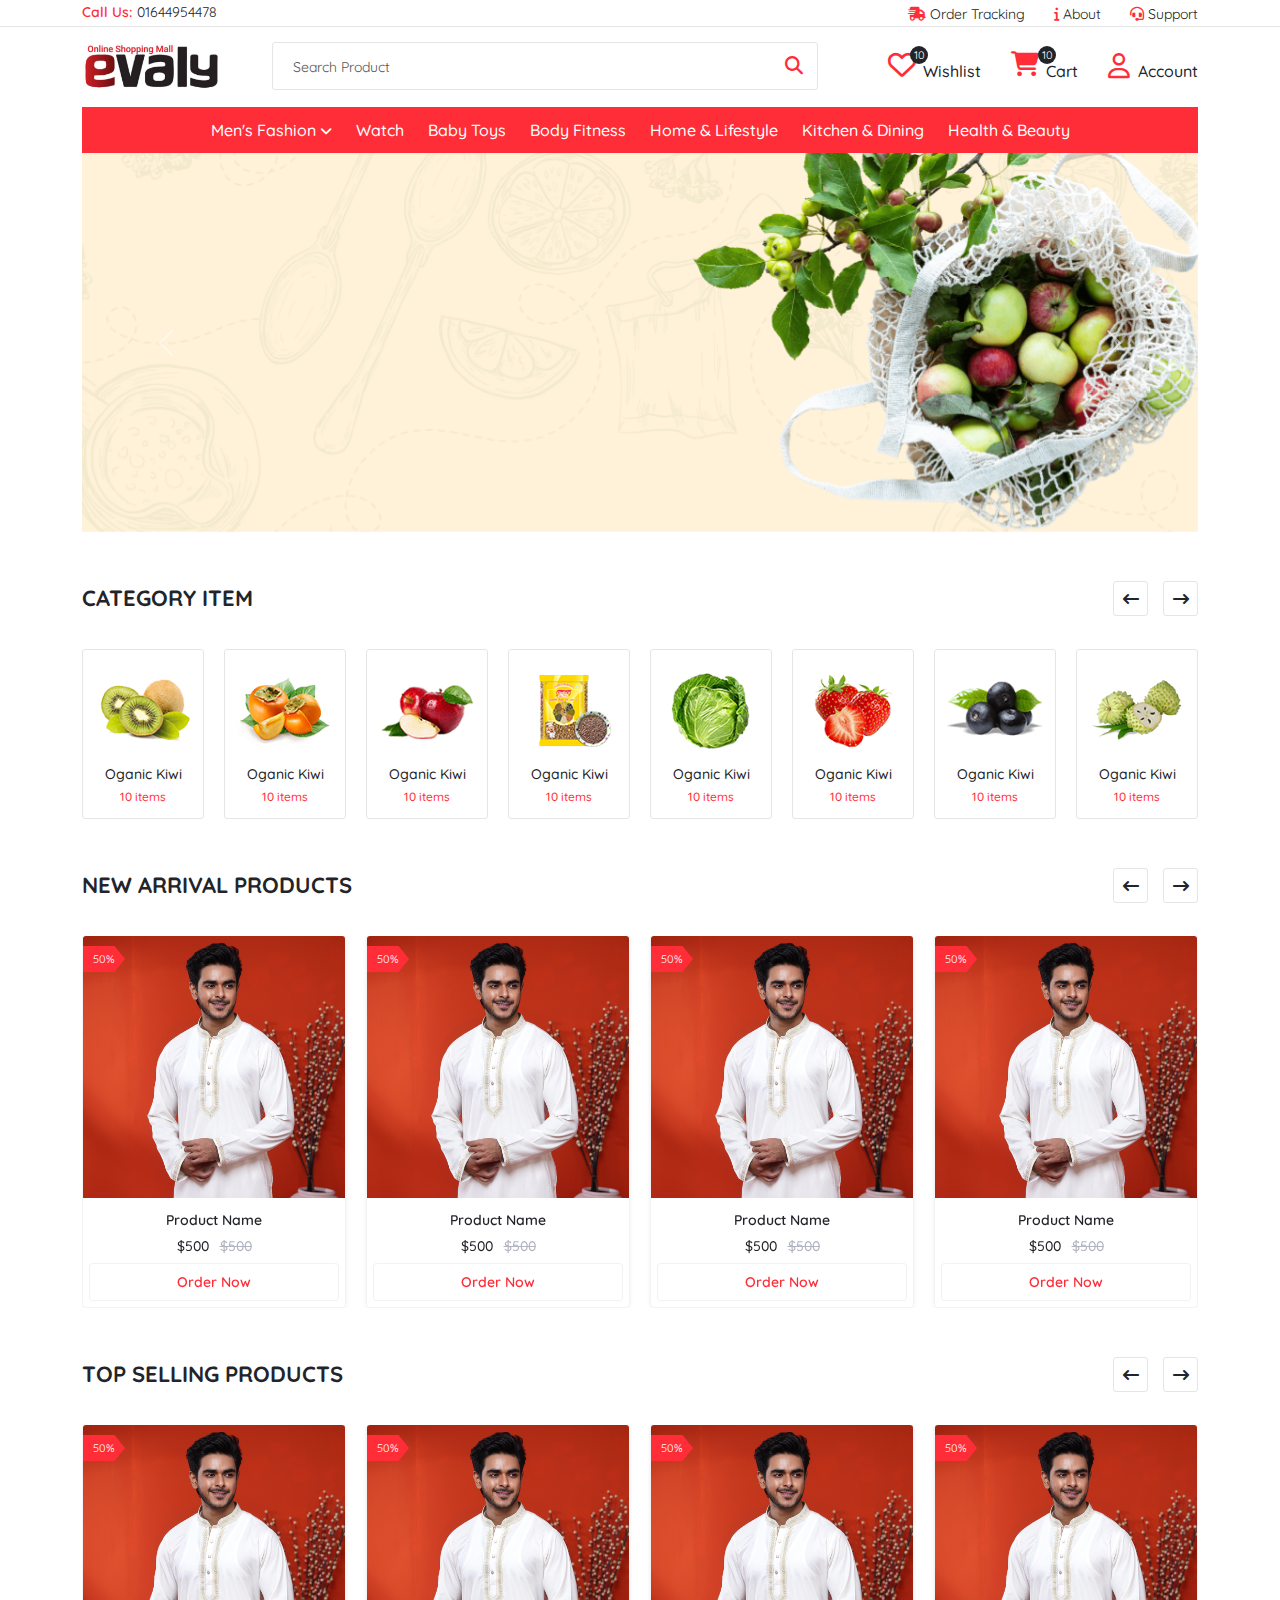
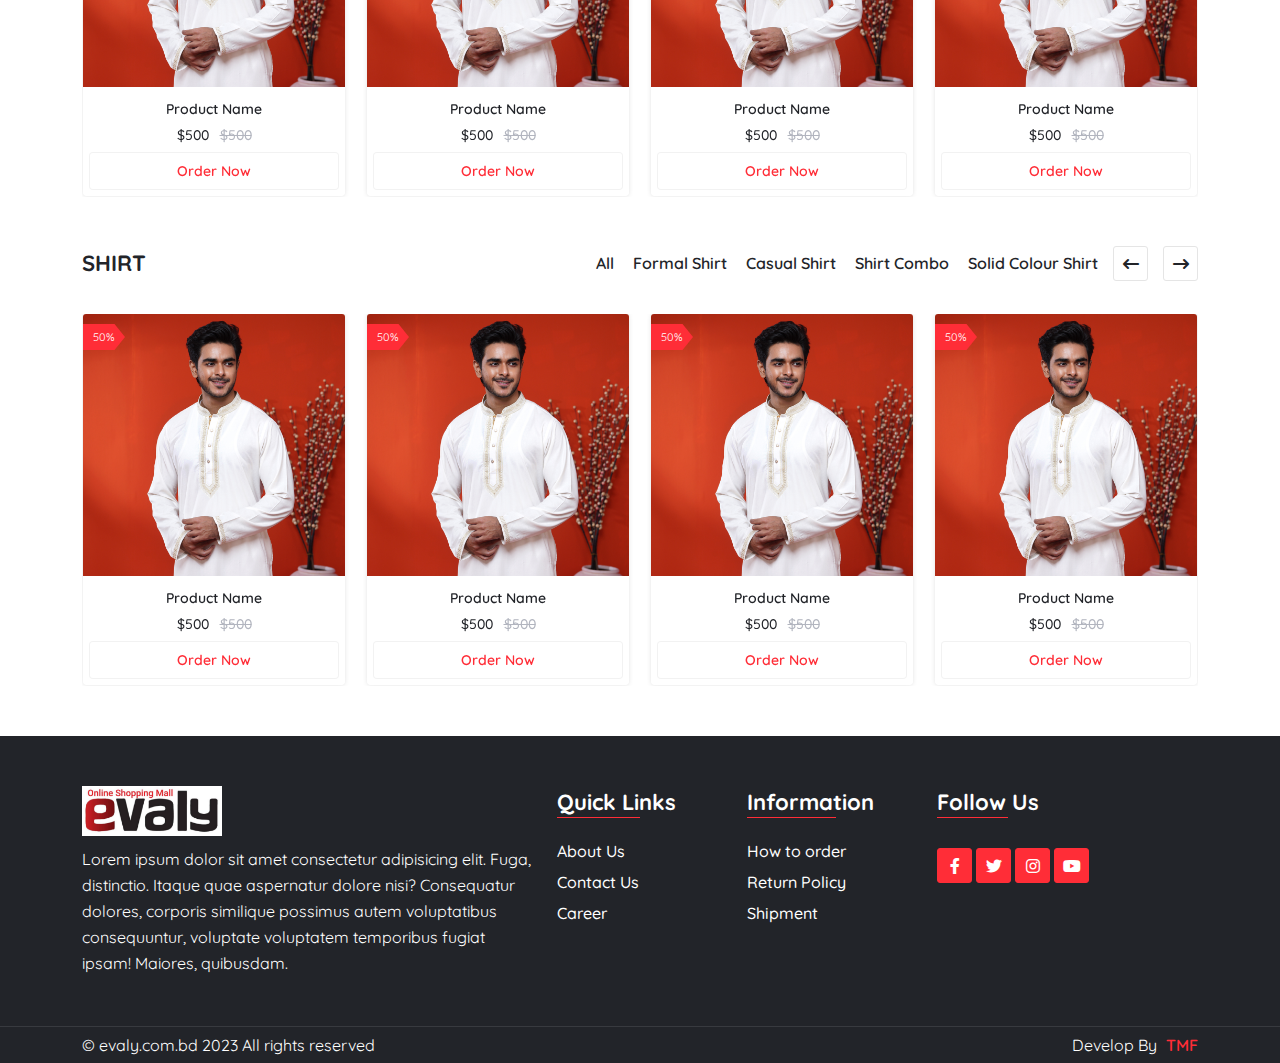
<file: index.html>
<!DOCTYPE html>
<html lang="en">
    <head>
        <meta charset="UTF-8">
        <meta http-equiv="X-UA-Compatible" content="IE=edge">
        <meta name="viewport" content="width=device-width, initial-scale=1.0">
        <!-- Site Title -->
        <title>Site Title</title>
        <!-- Place favicon.ico in the root directory -->
        <link rel="shortcut icon" href="favicon.ico" type="image/x-icon"/>
        <!-- Bootstrap -->
        <link rel="stylesheet" href="assets/css/bootstrap.min.css">
        <!-- Font Awesome icon -->
        <link rel="stylesheet" href="assets/css/fontawesome.min.css">
        <!--Owl Carousel -->
        <link rel="stylesheet" href="assets/css/plugin/owl.carousel.min.css">
        <!-- Magnific popup -->
        <link rel="stylesheet" href="assets/css/plugin/magnific-popup.min.css">
        <!-- Nice Select -->
        <link rel="stylesheet" href="assets/css/plugin/nice-select.css">
        <!-- Style Css -->
        <link rel="stylesheet" href="assets/css/style.css">
    </head>
    <body>







        <!--============ Header Area Start ============-->
        <header class="header_area">
            <!-- header top start -->
            <div class="header_top">
                <div class="container">
                    <div class="row">
                        <div class="col-xl-4 col-lg-4 col-md-12 col-sm-12 col-12">
                            <div class="header_call">
                                <a href="tell:01644954478" class="header_call_link">
                                    <div class="header_call_icon_number">
                                        <div class="header_call_title">
                                            <p>Call Us: </p>
                                        </div>
                                        <div class="header_call_number">
                                            <p>01644954478</p>
                                        </div>
                                    </div>
                                </a>
                            </div>
                        </div>
                        <div class="col-xl-8 col-lg-8 col-md-12 col-sm-12 col-12 display_none_device_768">
                            <div class="header_top_menu">
                                <ul>
                                    <li>
                                        <a href="#" class="header_top_menu_link">
                                            <i class="fa-solid fa-truck-fast"></i>
                                            Order Tracking
                                        </a>
                                    </li>
                                    <li>
                                        <a href="#" class="header_top_menu_link">
                                            <i class="fa-solid fa-info"></i>
                                            About
                                        </a>
                                    </li>
                                    <li>
                                        <a href="#" class="header_top_menu_link">
                                            <i class="fa-solid fa-headset"></i>
                                            Support
                                        </a>
                                    </li>
                                </ul>
                            </div>
                        </div>
                    </div>
                </div>
            </div>
            <!-- header top end -->

            <!-- header bottom start -->
            <div class="header_bottom">
                <div class="container">
                    <div class="row">
                        <!-- header logo start -->
                        <div class="col-xl-2 col-lg-2 col-md-11 col-sm-10 col-10 order-lg-1 order-md-2 order-sm-2 order-2">
                            <div class="header_logo_table_cell">
                                <div class="header_logo">
                                    <a href="index.html">
                                        <img src="assets/images/logo/logo.png" alt="logo">
                                    </a>
                                </div>
                                <div class="search_icon" onclick="search()"><!-- mobile device search icon -->
                                    <i class="fa-solid fa-magnifying-glass"></i>
                                </div>
                            </div>
                        </div>
                        <!-- header logo end -->

                        <!-- header search start -->
                        <div id="search" class="col-xl-6 col-lg-5 col-md-12 col-sm-12 col-12 order-lg-2 order-md-4 order-sm-4 order-4 search">
                            <div class="header_search">
                                <form action="#">
                                    <input type="text" placeholder="Search Product">
                                    <button class="header_search_btn">
                                        <i class="fa-solid fa-magnifying-glass"></i>
                                    </button>
                                    <!-- <div class="search_product">
                                        <ul>
                                            <li>
                                                <a href="#" class="search_product_link">
                                                    <div class="search_product_image">
                                                        <img src="assets/images/product/1.jpg" alt="product image">
                                                    </div>
                                                    <div class="search_product_name">
                                                        <p>Product Name</p>
                                                    </div>
                                                    <div class="search_product_price">
                                                        <span class="search_product_new_price">$500</span>
                                                        <span class="search_product_discount_price">$500</span>
                                                    </div>
                                                </a>
                                            </li>
                                        </ul>
                                    </div> -->
                                </form>
                            </div>
                        </div>
                        <!-- header search end -->

                        <!-- header call wishlist cart start -->
                        <div class="col-xl-4 col-lg-5 order-lg-3 display_none_device_992">
                            <div class="wishlist_cart_account_list">
                                <ul>
                                    <li>
                                        <a href="#">
                                            <div class="wishlist_content">
                                                <div class="wishlist_icon">
                                                    <i class="fa-regular fa-heart"></i>
                                                    <span>10</span>
                                                </div>
                                                <div class="wishlist_title">
                                                    <p>Wishlist</p>
                                                </div>
                                            </div>
                                        </a>
                                    </li>
                                    <li>
                                        <a href="#" data-bs-toggle="offcanvas" data-bs-target="#offcanvasRight" aria-controls="offcanvasRight">
                                            <div class="cart_content">
                                                <div class="cart_icon">
                                                    <i class="fa-solid fa-cart-shopping"></i>
                                                    <span>10</span>
                                                </div>
                                                <div class="cart_title">
                                                    <p>Cart</p>
                                                </div>
                                            </div>
                                        </a>
                                    </li>
                                    <li>
                                        <a href="login.html">
                                            <div class="account_content">
                                                <div class="account_icon">
                                                    <i class="fa-regular fa-user"></i>
                                                </div>
                                                <div class="account_title">
                                                    <p>Account</p>
                                                </div>
                                            </div>
                                        </a>
                                    </li>
                                </ul>
                            </div>
                        </div>
                        <!-- header call wishlist cart end -->

                        <!-- main menu start -->
                        <div class="col-xl-12 col-lg-12 col-md-1 col-sm-2 col-2 order-lg-4 order-md-1 order-sm-1 order-1">
                            <div class="toggle_icon"> <!-- toggle icon -->
                                <button class="toggle_icon_btn" type="button" data-bs-toggle="offcanvas" data-bs-target="#offcanvasExample" aria-controls="offcanvasExample">
                                    <i class="fa-solid fa-bars"></i>
                                </button>
                            </div>
                            <div class="main_menu offcanvas offcanvas-start" id="offcanvasExample" aria-labelledby="offcanvasExampleLabel">
                                <div class="offcanvas_header_content">
                                    <div class="offcanvas_header">
                                        <div class="offcanvas_logo"><!-- offcanvas logo -->
                                            <a href="index.html">
                                                <img src="assets/images/logo/logo.png" alt="logo">
                                            </a>
                                        </div>
                                        <div class="offcanvas_close"><!-- offcanvas close icon -->
                                            <button type="button" class="btn-close text-reset" data-bs-dismiss="offcanvas" aria-label="Close"></button>
                                        </div>
                                    </div>
                                </div>
                                <ul>
                                    <li>
                                        <a href="#" class="main_menu_link">Men's Fashion</a>
                                        <i class="fa-solid fa-angle-down" onclick="submenu()"></i>
                                        <ul id="submenu" class="submenu">
                                            <li>
                                                <a href="#" class="main_menu_link">Joggers</a>
                                            </li>
                                            <li>
                                                <a href="#" class="main_menu_link">Shirt</a>
                                                <i class="fa-solid fa-angle-down" onclick="subsubmenu()"></i>
                                                <ul id="subsubmenu" class="submenu subsubmenu">
                                                    <li>
                                                        <a href="#" class="main_menu_link">Double Pocket Shirt</a>
                                                    </li>
                                                    <li>
                                                        <a href="#" class="main_menu_link">Combo Shirt</a>
                                                    </li>
                                                </ul>
                                            </li>
                                            <li>
                                                <a href="#" class="main_menu_link">Trowser</a>
                                            </li>
                                        </ul>
                                    </li>
                                    <li>
                                        <a href="#" class="main_menu_link">Watch</a>
                                    </li>
                                    <li>
                                        <a href="#" class="main_menu_link">Baby Toys</a>
                                    </li>
                                    <li>
                                        <a href="#" class="main_menu_link">Body Fitness</a>
                                    </li>
                                    <li>
                                        <a href="#" class="main_menu_link">Home & Lifestyle</a>
                                    </li>
                                    <li>
                                        <a href="#" class="main_menu_link">Kitchen & Dining</a>
                                    </li>
                                    <li>
                                        <a href="#" class="main_menu_link">Health & Beauty</a>
                                    </li>
                                </ul>
                            </div>
                        </div>
                        <!-- main menu end -->
                    </div>
                </div>
            </div>
            <!-- header bottom end -->
        </header>
        <!--============ Header Area End ============-->

        <!--============ Slider Area Start ============-->
        <section class="slider_area">
            <div class="container">
                <div class="row">
                    <div class="col-xl-12 col-lg-12 col-md-12 col-sm-12 col-12">
                        <div id="carouselExampleFade" class="carousel slide carousel-fade" data-bs-ride="carousel">
                            <div class="carousel-inner">
                                <div class="carousel-item active">
                                    <img src="assets/images/slider/slider-1.png" class="d-block w-100"
                                        alt="slider image">
                                </div>
                                <div class="carousel-item">
                                    <img src="assets/images/slider/slider-2.png" class="d-block w-100"
                                        alt="slider image">
                                </div>
                            </div>
                            <button class="carousel-control-prev" type="button" data-bs-target="#carouselExampleFade"
                                data-bs-slide="prev">
                                <span class="carousel-control-prev-icon" aria-hidden="true"></span>
                                <span class="visually-hidden">Previous</span>
                            </button>
                            <button class="carousel-control-next" type="button" data-bs-target="#carouselExampleFade"
                                data-bs-slide="next">
                                <span class="carousel-control-next-icon" aria-hidden="true"></span>
                                <span class="visually-hidden">Next</span>
                            </button>
                        </div>
                    </div>
                </div>
            </div>
        </section>
        <!--============ Slider Area End ============-->

        <!--============ Category Item Area Start ============-->
        <section class="category_item_area section_padding">
            <div class="container">
                <div class="row">
                    <div class="col-xl-12 col-lg-12 col-md-12 col-sm-12 col-12">
                        <div class="section_heading">
                            <h2>Category Item</h2>
                        </div>
                    </div>
                </div>
            </div>
            <div class="container section_top_space">
                <div class="row">
                    <div class="col-xl-12 col-lg-12 col-md-12 col-sm-12 col-12">
                        <div class="owl-carousel category_item_active">
                            <!-- single category item start -->
                            <div class="single_category_item">
                                <div class="category_item_image">
                                    <a href="#">
                                        <img src="assets/images/category_item/cat-1.png" alt="category item">
                                    </a>
                                </div>
                                <div class="category_item_name">
                                    <a href="#" class="category_item_name_link">
                                        Oganic Kiwi
                                    </a>
                                </div>
                                <div class="category_item_count">
                                    <p>10 items</p>
                                </div>
                            </div>
                            <!-- single category item end -->
                            <!-- single category item start -->
                            <div class="single_category_item">
                                <div class="category_item_image">
                                    <a href="#">
                                        <img src="assets/images/category_item/cat-2.png" alt="category item">
                                    </a>
                                </div>
                                <div class="category_item_name">
                                    <a href="#" class="category_item_name_link">
                                        Oganic Kiwi
                                    </a>
                                </div>
                                <div class="category_item_count">
                                    <p>10 items</p>
                                </div>
                            </div>
                            <!-- single category item end -->
                            <!-- single category item start -->
                            <div class="single_category_item">
                                <div class="category_item_image">
                                    <a href="#">
                                        <img src="assets/images/category_item/cat-3.png" alt="category item">
                                    </a>
                                </div>
                                <div class="category_item_name">
                                    <a href="#" class="category_item_name_link">
                                        Oganic Kiwi
                                    </a>
                                </div>
                                <div class="category_item_count">
                                    <p>10 items</p>
                                </div>
                            </div>
                            <!-- single category item end -->
                            <!-- single category item start -->
                            <div class="single_category_item">
                                <div class="category_item_image">
                                    <a href="#">
                                        <img src="assets/images/category_item/cat-4.png" alt="category item">
                                    </a>
                                </div>
                                <div class="category_item_name">
                                    <a href="#" class="category_item_name_link">
                                        Oganic Kiwi
                                    </a>
                                </div>
                                <div class="category_item_count">
                                    <p>10 items</p>
                                </div>
                            </div>
                            <!-- single category item end -->
                            <!-- single category item start -->
                            <div class="single_category_item">
                                <div class="category_item_image">
                                    <a href="#">
                                        <img src="assets/images/category_item/cat-5.png" alt="category item">
                                    </a>
                                </div>
                                <div class="category_item_name">
                                    <a href="#" class="category_item_name_link">
                                        Oganic Kiwi
                                    </a>
                                </div>
                                <div class="category_item_count">
                                    <p>10 items</p>
                                </div>
                            </div>
                            <!-- single category item end -->
                            <!-- single category item start -->
                            <div class="single_category_item">
                                <div class="category_item_image">
                                    <a href="#">
                                        <img src="assets/images/category_item/cat-6.png" alt="category item">
                                    </a>
                                </div>
                                <div class="category_item_name">
                                    <a href="#" class="category_item_name_link">
                                        Oganic Kiwi
                                    </a>
                                </div>
                                <div class="category_item_count">
                                    <p>10 items</p>
                                </div>
                            </div>
                            <!-- single category item end -->
                            <!-- single category item start -->
                            <div class="single_category_item">
                                <div class="category_item_image">
                                    <a href="#">
                                        <img src="assets/images/category_item/cat-7.png" alt="category item">
                                    </a>
                                </div>
                                <div class="category_item_name">
                                    <a href="#" class="category_item_name_link">
                                        Oganic Kiwi
                                    </a>
                                </div>
                                <div class="category_item_count">
                                    <p>10 items</p>
                                </div>
                            </div>
                            <!-- single category item end -->
                            <!-- single category item start -->
                            <div class="single_category_item">
                                <div class="category_item_image">
                                    <a href="#">
                                        <img src="assets/images/category_item/cat-8.png" alt="category item">
                                    </a>
                                </div>
                                <div class="category_item_name">
                                    <a href="#" class="category_item_name_link">
                                        Oganic Kiwi
                                    </a>
                                </div>
                                <div class="category_item_count">
                                    <p>10 items</p>
                                </div>
                            </div>
                            <!-- single category item end -->
                            <!-- single category item start -->
                            <div class="single_category_item">
                                <div class="category_item_image">
                                    <a href="#">
                                        <img src="assets/images/category_item/cat-9.png" alt="category item">
                                    </a>
                                </div>
                                <div class="category_item_name">
                                    <a href="#" class="category_item_name_link">
                                        Oganic Kiwi
                                    </a>
                                </div>
                                <div class="category_item_count">
                                    <p>10 items</p>
                                </div>
                            </div>
                            <!-- single category item end -->
                            <!-- single category item start -->
                            <div class="single_category_item">
                                <div class="category_item_image">
                                    <a href="#">
                                        <img src="assets/images/category_item/cat-10.png" alt="category item">
                                    </a>
                                </div>
                                <div class="category_item_name">
                                    <a href="#" class="category_item_name_link">
                                        Oganic Kiwi
                                    </a>
                                </div>
                                <div class="category_item_count">
                                    <p>10 items</p>
                                </div>
                            </div>
                            <!-- single category item end -->
                        </div>
                    </div>
                </div>
            </div>
        </section>
        <!--============ Category Item Area End ============-->

        <!--============ New Arrival Products Area Start ============-->
        <section class="new_arrival_product_area section_padding_bottom">
             <div class="container">
                 <div class="row">
                     <div class="col-xl-12 col-lg-12 col-md-12 col-sm-12 col-12">
                         <div class="section_heading">
                             <h2>New Arrival Products</h2>
                         </div>
                     </div>
                 </div>
             </div>
            <div class="container section_top_space">
                <div class="row">
                    <div class="col-xl-12 col-lg-12 col-md-12 col-sm-12 col-12">
                        <div class="owl-carousel carousel_product_active">
                            <div class="product_cart">
                                <div class="product_image_content">
                                    <a href="single_product.html">
                                        <img src="assets/images/product/1.jpg" alt="Product Image">
                                    </a>
                                    <div class="product_hover_image">
                                        <a href="single_product.html">
                                            <img src="assets/images/product/2.jpg" alt="Product Image">
                                        </a>
                                    </div>
                                    <div class="product_discount_percentage">
                                        <span>
                                            50%
                                        </span>
                                    </div>
                                    <div class="product_wishlist_quick_view_hover">
                                        <ul>
                                            <li>
                                                <button class="product_wishlist_btn_link" title="Add To Wishlist">
                                                    <i class="fa-regular fa-heart"></i>
                                                </button>
                                            </li>
                                            <li>
                                                <button class="product_quick_view_btn_link" title="Quick view" data-bs-toggle="modal" data-bs-target="#exampleModal">
                                                    <i class="fa-regular fa-eye"></i>
                                                </button>
                                            </li>
                                        </ul>
                                    </div>
                                </div>
                                <div class="product_content">
                                    <div class="product_name">
                                        <a href="single_product.html" class="product_name_link">
                                            Product Name
                                        </a>
                                    </div>
                                    <div class="product_price">
                                        <span class="product_new_price">
                                            $500
                                        </span>
                                        <span class="product_discount_price">
                                            $500
                                        </span>
                                    </div>
                                    <div class="product_order_now">
                                        <a href="single_product.html" class="product_order_now_link">Order Now</a>
                                    </div>
                                </div>
                            </div>
                            <div class="product_cart">
                                <div class="product_image_content">
                                    <a href="single_product.html">
                                        <img src="assets/images/product/1.jpg" alt="Product Image">
                                    </a>
                                    <div class="product_hover_image">
                                        <a href="single_product.html">
                                            <img src="assets/images/product/2.jpg" alt="Product Image">
                                        </a>
                                    </div>
                                    <div class="product_discount_percentage">
                                        <span>
                                            50%
                                        </span>
                                    </div>
                                    <div class="product_wishlist_quick_view_hover">
                                        <ul>
                                            <li>
                                                <button class="product_wishlist_btn_link" title="Add To Wishlist">
                                                    <i class="fa-regular fa-heart"></i>
                                                </button>
                                            </li>
                                            <li>
                                                <button class="product_quick_view_btn_link" title="Quick view" data-bs-toggle="modal" data-bs-target="#exampleModal">
                                                    <i class="fa-regular fa-eye"></i>
                                                </button>
                                            </li>
                                        </ul>
                                    </div>
                                </div>
                                <div class="product_content">
                                    <div class="product_name">
                                        <a href="single_product.html" class="product_name_link">
                                            Product Name
                                        </a>
                                    </div>
                                    <div class="product_price">
                                        <span class="product_new_price">
                                            $500
                                        </span>
                                        <span class="product_discount_price">
                                            $500
                                        </span>
                                    </div>
                                    <div class="product_order_now">
                                        <a href="single_product.html" class="product_order_now_link">Order Now</a>
                                    </div>
                                </div>
                            </div>
                            <div class="product_cart">
                                <div class="product_image_content">
                                    <a href="single_product.html">
                                        <img src="assets/images/product/1.jpg" alt="Product Image">
                                    </a>
                                    <div class="product_hover_image">
                                        <a href="single_product.html">
                                            <img src="assets/images/product/2.jpg" alt="Product Image">
                                        </a>
                                    </div>
                                    <div class="product_discount_percentage">
                                        <span>
                                            50%
                                        </span>
                                    </div>
                                    <div class="product_wishlist_quick_view_hover">
                                        <ul>
                                            <li>
                                                <button class="product_wishlist_btn_link" title="Add To Wishlist">
                                                    <i class="fa-regular fa-heart"></i>
                                                </button>
                                            </li>
                                            <li>
                                                <button class="product_quick_view_btn_link" title="Quick view" data-bs-toggle="modal" data-bs-target="#exampleModal">
                                                    <i class="fa-regular fa-eye"></i>
                                                </button>
                                            </li>
                                        </ul>
                                    </div>
                                </div>
                                <div class="product_content">
                                    <div class="product_name">
                                        <a href="single_product.html" class="product_name_link">
                                            Product Name
                                        </a>
                                    </div>
                                    <div class="product_price">
                                        <span class="product_new_price">
                                            $500
                                        </span>
                                        <span class="product_discount_price">
                                            $500
                                        </span>
                                    </div>
                                    <div class="product_order_now">
                                        <a href="single_product.html" class="product_order_now_link">Order Now</a>
                                    </div>
                                </div>
                            </div>
                            <div class="product_cart">
                                <div class="product_image_content">
                                    <a href="single_product.html">
                                        <img src="assets/images/product/1.jpg" alt="Product Image">
                                    </a>
                                    <div class="product_hover_image">
                                        <a href="single_product.html">
                                            <img src="assets/images/product/2.jpg" alt="Product Image">
                                        </a>
                                    </div>
                                    <div class="product_discount_percentage">
                                        <span>
                                            50%
                                        </span>
                                    </div>
                                    <div class="product_wishlist_quick_view_hover">
                                        <ul>
                                            <li>
                                                <button class="product_wishlist_btn_link" title="Add To Wishlist">
                                                    <i class="fa-regular fa-heart"></i>
                                                </button>
                                            </li>
                                            <li>
                                                <button class="product_quick_view_btn_link" title="Quick view" data-bs-toggle="modal" data-bs-target="#exampleModal">
                                                    <i class="fa-regular fa-eye"></i>
                                                </button>
                                            </li>
                                        </ul>
                                    </div>
                                </div>
                                <div class="product_content">
                                    <div class="product_name">
                                        <a href="single_product.html" class="product_name_link">
                                            Product Name
                                        </a>
                                    </div>
                                    <div class="product_price">
                                        <span class="product_new_price">
                                            $500
                                        </span>
                                        <span class="product_discount_price">
                                            $500
                                        </span>
                                    </div>
                                    <div class="product_order_now">
                                        <a href="single_product.html" class="product_order_now_link">Order Now</a>
                                    </div>
                                </div>
                            </div>
                            <div class="product_cart">
                                <div class="product_image_content">
                                    <a href="single_product.html">
                                        <img src="assets/images/product/1.jpg" alt="Product Image">
                                    </a>
                                    <div class="product_hover_image">
                                        <a href="single_product.html">
                                            <img src="assets/images/product/2.jpg" alt="Product Image">
                                        </a>
                                    </div>
                                    <div class="product_discount_percentage">
                                        <span>
                                            50%
                                        </span>
                                    </div>
                                    <div class="product_wishlist_quick_view_hover">
                                        <ul>
                                            <li>
                                                <button class="product_wishlist_btn_link" title="Add To Wishlist">
                                                    <i class="fa-regular fa-heart"></i>
                                                </button>
                                            </li>
                                            <li>
                                                <button class="product_quick_view_btn_link" title="Quick view" data-bs-toggle="modal" data-bs-target="#exampleModal">
                                                    <i class="fa-regular fa-eye"></i>
                                                </button>
                                            </li>
                                        </ul>
                                    </div>
                                </div>
                                <div class="product_content">
                                    <div class="product_name">
                                        <a href="single_product.html" class="product_name_link">
                                            Product Name
                                        </a>
                                    </div>
                                    <div class="product_price">
                                        <span class="product_new_price">
                                            $500
                                        </span>
                                        <span class="product_discount_price">
                                            $500
                                        </span>
                                    </div>
                                    <div class="product_order_now">
                                        <a href="single_product.html" class="product_order_now_link">Order Now</a>
                                    </div>
                                </div>
                            </div>
                            <div class="product_cart">
                                <div class="product_image_content">
                                    <a href="single_product.html">
                                        <img src="assets/images/product/1.jpg" alt="Product Image">
                                    </a>
                                    <div class="product_hover_image">
                                        <a href="single_product.html">
                                            <img src="assets/images/product/2.jpg" alt="Product Image">
                                        </a>
                                    </div>
                                    <div class="product_discount_percentage">
                                        <span>
                                            50%
                                        </span>
                                    </div>
                                    <div class="product_wishlist_quick_view_hover">
                                        <ul>
                                            <li>
                                                <button class="product_wishlist_btn_link" title="Add To Wishlist">
                                                    <i class="fa-regular fa-heart"></i>
                                                </button>
                                            </li>
                                            <li>
                                                <button class="product_quick_view_btn_link" title="Quick view" data-bs-toggle="modal" data-bs-target="#exampleModal">
                                                    <i class="fa-regular fa-eye"></i>
                                                </button>
                                            </li>
                                        </ul>
                                    </div>
                                </div>
                                <div class="product_content">
                                    <div class="product_name">
                                        <a href="single_product.html" class="product_name_link">
                                            Product Name
                                        </a>
                                    </div>
                                    <div class="product_price">
                                        <span class="product_new_price">
                                            $500
                                        </span>
                                        <span class="product_discount_price">
                                            $500
                                        </span>
                                    </div>
                                    <div class="product_order_now">
                                        <a href="single_product.html" class="product_order_now_link">Order Now</a>
                                    </div>
                                </div>
                            </div>
                        </div>
                    </div>
                </div>
            </div>
        </section>
        <!--============ New Arrival Products Area End ============-->

        <!--============ Top Selling Products Area Start ============-->
        <section class="top_selling_area section_padding_bottom">
            <div class="container">
                <div class="row">
                    <div class="col-xl-12 col-lg-12 col-md-12 col-sm-12 col-12">
                        <div class="section_heading">
                            <h2>Top Selling Products</h2>
                        </div>
                    </div>
                </div>
            </div>
            <div class="container section_top_space">
                <div class="row">
                    <div class="col-xl-12 col-lg-12 col-md-12 col-sm-12 col-12">
                        <div class="owl-carousel carousel_product_active">
                            <div class="product_cart">
                                <div class="product_image_content">
                                    <a href="single_product.html">
                                        <img src="assets/images/product/1.jpg" alt="Product Image">
                                    </a>
                                    <div class="product_hover_image">
                                        <a href="single_product.html">
                                            <img src="assets/images/product/2.jpg" alt="Product Image">
                                        </a>
                                    </div>
                                    <div class="product_discount_percentage">
                                        <span>
                                            50%
                                        </span>
                                    </div>
                                    <div class="product_wishlist_quick_view_hover">
                                        <ul>
                                            <li>
                                                <button class="product_wishlist_btn_link" title="Add To Wishlist">
                                                    <i class="fa-regular fa-heart"></i>
                                                </button>
                                            </li>
                                            <li>
                                                <button class="product_quick_view_btn_link" title="Quick view"
                                                    data-bs-toggle="modal" data-bs-target="#exampleModal">
                                                    <i class="fa-regular fa-eye"></i>
                                                </button>
                                            </li>
                                        </ul>
                                    </div>
                                </div>
                                <div class="product_content">
                                    <div class="product_name">
                                        <a href="single_product.html" class="product_name_link">
                                            Product Name
                                        </a>
                                    </div>
                                    <div class="product_price">
                                        <span class="product_new_price">
                                            $500
                                        </span>
                                        <span class="product_discount_price">
                                            $500
                                        </span>
                                    </div>
                                    <div class="product_order_now">
                                        <a href="single_product.html" class="product_order_now_link">Order Now</a>
                                    </div>
                                </div>
                            </div>
                            <div class="product_cart">
                                <div class="product_image_content">
                                    <a href="single_product.html">
                                        <img src="assets/images/product/1.jpg" alt="Product Image">
                                    </a>
                                    <div class="product_hover_image">
                                        <a href="single_product.html">
                                            <img src="assets/images/product/2.jpg" alt="Product Image">
                                        </a>
                                    </div>
                                    <div class="product_discount_percentage">
                                        <span>
                                            50%
                                        </span>
                                    </div>
                                    <div class="product_wishlist_quick_view_hover">
                                        <ul>
                                            <li>
                                                <button class="product_wishlist_btn_link" title="Add To Wishlist">
                                                    <i class="fa-regular fa-heart"></i>
                                                </button>
                                            </li>
                                            <li>
                                                <button class="product_quick_view_btn_link" title="Quick view"
                                                    data-bs-toggle="modal" data-bs-target="#exampleModal">
                                                    <i class="fa-regular fa-eye"></i>
                                                </button>
                                            </li>
                                        </ul>
                                    </div>
                                </div>
                                <div class="product_content">
                                    <div class="product_name">
                                        <a href="single_product.html" class="product_name_link">
                                            Product Name
                                        </a>
                                    </div>
                                    <div class="product_price">
                                        <span class="product_new_price">
                                            $500
                                        </span>
                                        <span class="product_discount_price">
                                            $500
                                        </span>
                                    </div>
                                    <div class="product_order_now">
                                        <a href="single_product.html" class="product_order_now_link">Order Now</a>
                                    </div>
                                </div>
                            </div>
                            <div class="product_cart">
                                <div class="product_image_content">
                                    <a href="single_product.html">
                                        <img src="assets/images/product/1.jpg" alt="Product Image">
                                    </a>
                                    <div class="product_hover_image">
                                        <a href="single_product.html">
                                            <img src="assets/images/product/2.jpg" alt="Product Image">
                                        </a>
                                    </div>
                                    <div class="product_discount_percentage">
                                        <span>
                                            50%
                                        </span>
                                    </div>
                                    <div class="product_wishlist_quick_view_hover">
                                        <ul>
                                            <li>
                                                <button class="product_wishlist_btn_link" title="Add To Wishlist">
                                                    <i class="fa-regular fa-heart"></i>
                                                </button>
                                            </li>
                                            <li>
                                                <button class="product_quick_view_btn_link" title="Quick view"
                                                    data-bs-toggle="modal" data-bs-target="#exampleModal">
                                                    <i class="fa-regular fa-eye"></i>
                                                </button>
                                            </li>
                                        </ul>
                                    </div>
                                </div>
                                <div class="product_content">
                                    <div class="product_name">
                                        <a href="single_product.html" class="product_name_link">
                                            Product Name
                                        </a>
                                    </div>
                                    <div class="product_price">
                                        <span class="product_new_price">
                                            $500
                                        </span>
                                        <span class="product_discount_price">
                                            $500
                                        </span>
                                    </div>
                                    <div class="product_order_now">
                                        <a href="single_product.html" class="product_order_now_link">Order Now</a>
                                    </div>
                                </div>
                            </div>
                            <div class="product_cart">
                                <div class="product_image_content">
                                    <a href="single_product.html">
                                        <img src="assets/images/product/1.jpg" alt="Product Image">
                                    </a>
                                    <div class="product_hover_image">
                                        <a href="single_product.html">
                                            <img src="assets/images/product/2.jpg" alt="Product Image">
                                        </a>
                                    </div>
                                    <div class="product_discount_percentage">
                                        <span>
                                            50%
                                        </span>
                                    </div>
                                    <div class="product_wishlist_quick_view_hover">
                                        <ul>
                                            <li>
                                                <button class="product_wishlist_btn_link" title="Add To Wishlist">
                                                    <i class="fa-regular fa-heart"></i>
                                                </button>
                                            </li>
                                            <li>
                                                <button class="product_quick_view_btn_link" title="Quick view"
                                                    data-bs-toggle="modal" data-bs-target="#exampleModal">
                                                    <i class="fa-regular fa-eye"></i>
                                                </button>
                                            </li>
                                        </ul>
                                    </div>
                                </div>
                                <div class="product_content">
                                    <div class="product_name">
                                        <a href="single_product.html" class="product_name_link">
                                            Product Name
                                        </a>
                                    </div>
                                    <div class="product_price">
                                        <span class="product_new_price">
                                            $500
                                        </span>
                                        <span class="product_discount_price">
                                            $500
                                        </span>
                                    </div>
                                    <div class="product_order_now">
                                        <a href="single_product.html" class="product_order_now_link">Order Now</a>
                                    </div>
                                </div>
                            </div>
                            <div class="product_cart">
                                <div class="product_image_content">
                                    <a href="single_product.html">
                                        <img src="assets/images/product/1.jpg" alt="Product Image">
                                    </a>
                                    <div class="product_hover_image">
                                        <a href="single_product.html">
                                            <img src="assets/images/product/2.jpg" alt="Product Image">
                                        </a>
                                    </div>
                                    <div class="product_discount_percentage">
                                        <span>
                                            50%
                                        </span>
                                    </div>
                                    <div class="product_wishlist_quick_view_hover">
                                        <ul>
                                            <li>
                                                <button class="product_wishlist_btn_link" title="Add To Wishlist">
                                                    <i class="fa-regular fa-heart"></i>
                                                </button>
                                            </li>
                                            <li>
                                                <button class="product_quick_view_btn_link" title="Quick view"
                                                    data-bs-toggle="modal" data-bs-target="#exampleModal">
                                                    <i class="fa-regular fa-eye"></i>
                                                </button>
                                            </li>
                                        </ul>
                                    </div>
                                </div>
                                <div class="product_content">
                                    <div class="product_name">
                                        <a href="single_product.html" class="product_name_link">
                                            Product Name
                                        </a>
                                    </div>
                                    <div class="product_price">
                                        <span class="product_new_price">
                                            $500
                                        </span>
                                        <span class="product_discount_price">
                                            $500
                                        </span>
                                    </div>
                                    <div class="product_order_now">
                                        <a href="single_product.html" class="product_order_now_link">Order Now</a>
                                    </div>
                                </div>
                            </div>
                            <div class="product_cart">
                                <div class="product_image_content">
                                    <a href="single_product.html">
                                        <img src="assets/images/product/1.jpg" alt="Product Image">
                                    </a>
                                    <div class="product_hover_image">
                                        <a href="single_product.html">
                                            <img src="assets/images/product/2.jpg" alt="Product Image">
                                        </a>
                                    </div>
                                    <div class="product_discount_percentage">
                                        <span>
                                            50%
                                        </span>
                                    </div>
                                    <div class="product_wishlist_quick_view_hover">
                                        <ul>
                                            <li>
                                                <button class="product_wishlist_btn_link" title="Add To Wishlist">
                                                    <i class="fa-regular fa-heart"></i>
                                                </button>
                                            </li>
                                            <li>
                                                <button class="product_quick_view_btn_link" title="Quick view"
                                                    data-bs-toggle="modal" data-bs-target="#exampleModal">
                                                    <i class="fa-regular fa-eye"></i>
                                                </button>
                                            </li>
                                        </ul>
                                    </div>
                                </div>
                                <div class="product_content">
                                    <div class="product_name">
                                        <a href="single_product.html" class="product_name_link">
                                            Product Name
                                        </a>
                                    </div>
                                    <div class="product_price">
                                        <span class="product_new_price">
                                            $500
                                        </span>
                                        <span class="product_discount_price">
                                            $500
                                        </span>
                                    </div>
                                    <div class="product_order_now">
                                        <a href="single_product.html" class="product_order_now_link">Order Now</a>
                                    </div>
                                </div>
                            </div>
                        </div>
                    </div>
                </div>
            </div>
        </section>
        <!--============ Top Selling Products Area End ============-->

        <!--============ Category Wise Products Area Start ============-->
        <section class="category_sise_products_area section_padding_bottom">
            <div class="container">
                <div class="row">
                    <div class="col-xl-12 col-lg-12 col-md-12 col-sm-12 col-12">
                        <div class="category_wise_product_table_cell">
                            <div class="section_heading">
                                <h2>Shirt</h2>
                            </div>
                            <div class="category_wise_product_list">
                                <ul>
                                    <li>
                                        <a href="#" class="category_wise_product_list_link">All</a>
                                    </li>
                                    <li>
                                        <a href="#" class="category_wise_product_list_link">Formal Shirt</a>
                                    </li>
                                    <li>
                                        <a href="#" class="category_wise_product_list_link">Casual Shirt</a>
                                    </li>
                                    <li>
                                        <a href="#" class="category_wise_product_list_link">Shirt Combo</a>
                                    </li>
                                    <li>
                                        <a href="#" class="category_wise_product_list_link">Solid Colour Shirt</a>
                                    </li>
                                </ul>
                            </div>
                        </div>
                    </div>
                </div>
            </div>
            <div class="container section_top_space">
                <div class="row">
                    <div class="col-xl-12 col-lg-12 col-md-12 col-sm-12 col-12">
                        <div class="owl-carousel carousel_product_active">
                            <div class="product_cart">
                                <div class="product_image_content">
                                    <a href="single_product.html">
                                        <img src="assets/images/product/1.jpg" alt="Product Image">
                                    </a>
                                    <div class="product_hover_image">
                                        <a href="single_product.html">
                                            <img src="assets/images/product/2.jpg" alt="Product Image">
                                        </a>
                                    </div>
                                    <div class="product_discount_percentage">
                                        <span>
                                            50%
                                        </span>
                                    </div>
                                    <div class="product_wishlist_quick_view_hover">
                                        <ul>
                                            <li>
                                                <button class="product_wishlist_btn_link" title="Add To Wishlist">
                                                    <i class="fa-regular fa-heart"></i>
                                                </button>
                                            </li>
                                            <li>
                                                <button class="product_quick_view_btn_link" title="Quick view"
                                                    data-bs-toggle="modal" data-bs-target="#exampleModal">
                                                    <i class="fa-regular fa-eye"></i>
                                                </button>
                                            </li>
                                        </ul>
                                    </div>
                                </div>
                                <div class="product_content">
                                    <div class="product_name">
                                        <a href="single_product.html" class="product_name_link">
                                            Product Name
                                        </a>
                                    </div>
                                    <div class="product_price">
                                        <span class="product_new_price">
                                            $500
                                        </span>
                                        <span class="product_discount_price">
                                            $500
                                        </span>
                                    </div>
                                    <div class="product_order_now">
                                        <a href="single_product.html" class="product_order_now_link">Order Now</a>
                                    </div>
                                </div>
                            </div>
                            <div class="product_cart">
                                <div class="product_image_content">
                                    <a href="single_product.html">
                                        <img src="assets/images/product/1.jpg" alt="Product Image">
                                    </a>
                                    <div class="product_hover_image">
                                        <a href="single_product.html">
                                            <img src="assets/images/product/2.jpg" alt="Product Image">
                                        </a>
                                    </div>
                                    <div class="product_discount_percentage">
                                        <span>
                                            50%
                                        </span>
                                    </div>
                                    <div class="product_wishlist_quick_view_hover">
                                        <ul>
                                            <li>
                                                <button class="product_wishlist_btn_link" title="Add To Wishlist">
                                                    <i class="fa-regular fa-heart"></i>
                                                </button>
                                            </li>
                                            <li>
                                                <button class="product_quick_view_btn_link" title="Quick view"
                                                    data-bs-toggle="modal" data-bs-target="#exampleModal">
                                                    <i class="fa-regular fa-eye"></i>
                                                </button>
                                            </li>
                                        </ul>
                                    </div>
                                </div>
                                <div class="product_content">
                                    <div class="product_name">
                                        <a href="single_product.html" class="product_name_link">
                                            Product Name
                                        </a>
                                    </div>
                                    <div class="product_price">
                                        <span class="product_new_price">
                                            $500
                                        </span>
                                        <span class="product_discount_price">
                                            $500
                                        </span>
                                    </div>
                                    <div class="product_order_now">
                                        <a href="single_product.html" class="product_order_now_link">Order Now</a>
                                    </div>
                                </div>
                            </div>
                            <div class="product_cart">
                                <div class="product_image_content">
                                    <a href="single_product.html">
                                        <img src="assets/images/product/1.jpg" alt="Product Image">
                                    </a>
                                    <div class="product_hover_image">
                                        <a href="single_product.html">
                                            <img src="assets/images/product/2.jpg" alt="Product Image">
                                        </a>
                                    </div>
                                    <div class="product_discount_percentage">
                                        <span>
                                            50%
                                        </span>
                                    </div>
                                    <div class="product_wishlist_quick_view_hover">
                                        <ul>
                                            <li>
                                                <button class="product_wishlist_btn_link" title="Add To Wishlist">
                                                    <i class="fa-regular fa-heart"></i>
                                                </button>
                                            </li>
                                            <li>
                                                <button class="product_quick_view_btn_link" title="Quick view"
                                                    data-bs-toggle="modal" data-bs-target="#exampleModal">
                                                    <i class="fa-regular fa-eye"></i>
                                                </button>
                                            </li>
                                        </ul>
                                    </div>
                                </div>
                                <div class="product_content">
                                    <div class="product_name">
                                        <a href="single_product.html" class="product_name_link">
                                            Product Name
                                        </a>
                                    </div>
                                    <div class="product_price">
                                        <span class="product_new_price">
                                            $500
                                        </span>
                                        <span class="product_discount_price">
                                            $500
                                        </span>
                                    </div>
                                    <div class="product_order_now">
                                        <a href="single_product.html" class="product_order_now_link">Order Now</a>
                                    </div>
                                </div>
                            </div>
                            <div class="product_cart">
                                <div class="product_image_content">
                                    <a href="single_product.html">
                                        <img src="assets/images/product/1.jpg" alt="Product Image">
                                    </a>
                                    <div class="product_hover_image">
                                        <a href="single_product.html">
                                            <img src="assets/images/product/2.jpg" alt="Product Image">
                                        </a>
                                    </div>
                                    <div class="product_discount_percentage">
                                        <span>
                                            50%
                                        </span>
                                    </div>
                                    <div class="product_wishlist_quick_view_hover">
                                        <ul>
                                            <li>
                                                <button class="product_wishlist_btn_link" title="Add To Wishlist">
                                                    <i class="fa-regular fa-heart"></i>
                                                </button>
                                            </li>
                                            <li>
                                                <button class="product_quick_view_btn_link" title="Quick view"
                                                    data-bs-toggle="modal" data-bs-target="#exampleModal">
                                                    <i class="fa-regular fa-eye"></i>
                                                </button>
                                            </li>
                                        </ul>
                                    </div>
                                </div>
                                <div class="product_content">
                                    <div class="product_name">
                                        <a href="single_product.html" class="product_name_link">
                                            Product Name
                                        </a>
                                    </div>
                                    <div class="product_price">
                                        <span class="product_new_price">
                                            $500
                                        </span>
                                        <span class="product_discount_price">
                                            $500
                                        </span>
                                    </div>
                                    <div class="product_order_now">
                                        <a href="single_product.html" class="product_order_now_link">Order Now</a>
                                    </div>
                                </div>
                            </div>
                            <div class="product_cart">
                                <div class="product_image_content">
                                    <a href="single_product.html">
                                        <img src="assets/images/product/1.jpg" alt="Product Image">
                                    </a>
                                    <div class="product_hover_image">
                                        <a href="single_product.html">
                                            <img src="assets/images/product/2.jpg" alt="Product Image">
                                        </a>
                                    </div>
                                    <div class="product_discount_percentage">
                                        <span>
                                            50%
                                        </span>
                                    </div>
                                    <div class="product_wishlist_quick_view_hover">
                                        <ul>
                                            <li>
                                                <button class="product_wishlist_btn_link" title="Add To Wishlist">
                                                    <i class="fa-regular fa-heart"></i>
                                                </button>
                                            </li>
                                            <li>
                                                <button class="product_quick_view_btn_link" title="Quick view"
                                                    data-bs-toggle="modal" data-bs-target="#exampleModal">
                                                    <i class="fa-regular fa-eye"></i>
                                                </button>
                                            </li>
                                        </ul>
                                    </div>
                                </div>
                                <div class="product_content">
                                    <div class="product_name">
                                        <a href="single_product.html" class="product_name_link">
                                            Product Name
                                        </a>
                                    </div>
                                    <div class="product_price">
                                        <span class="product_new_price">
                                            $500
                                        </span>
                                        <span class="product_discount_price">
                                            $500
                                        </span>
                                    </div>
                                    <div class="product_order_now">
                                        <a href="single_product.html" class="product_order_now_link">Order Now</a>
                                    </div>
                                </div>
                            </div>
                            <div class="product_cart">
                                <div class="product_image_content">
                                    <a href="single_product.html">
                                        <img src="assets/images/product/1.jpg" alt="Product Image">
                                    </a>
                                    <div class="product_hover_image">
                                        <a href="single_product.html">
                                            <img src="assets/images/product/2.jpg" alt="Product Image">
                                        </a>
                                    </div>
                                    <div class="product_discount_percentage">
                                        <span>
                                            50%
                                        </span>
                                    </div>
                                    <div class="product_wishlist_quick_view_hover">
                                        <ul>
                                            <li>
                                                <button class="product_wishlist_btn_link" title="Add To Wishlist">
                                                    <i class="fa-regular fa-heart"></i>
                                                </button>
                                            </li>
                                            <li>
                                                <button class="product_quick_view_btn_link" title="Quick view"
                                                    data-bs-toggle="modal" data-bs-target="#exampleModal">
                                                    <i class="fa-regular fa-eye"></i>
                                                </button>
                                            </li>
                                        </ul>
                                    </div>
                                </div>
                                <div class="product_content">
                                    <div class="product_name">
                                        <a href="single_product.html" class="product_name_link">
                                            Product Name
                                        </a>
                                    </div>
                                    <div class="product_price">
                                        <span class="product_new_price">
                                            $500
                                        </span>
                                        <span class="product_discount_price">
                                            $500
                                        </span>
                                    </div>
                                    <div class="product_order_now">
                                        <a href="single_product.html" class="product_order_now_link">Order Now</a>
                                    </div>
                                </div>
                            </div>
                        </div>
                    </div>
                </div>
            </div>
        </section>
        <!--============ Category Wise Products Area End ============-->

        <!--============ Footer Area Start ============-->
        <footer class="footer_area">
            <div class="footer_top section_padding">
                <div class="container">
                    <div class="row gy-4">
                        <div class="col-xl-5 col-lg-5 col-md-12 col-sm-12 col-12">
                            <div class="footer_content">
                                <div class="footer_logo">
                                    <img src="assets/images/logo/logo.png" alt="logo">
                                </div>
                                <div class="footer_description">
                                    <p>Lorem ipsum dolor sit amet consectetur adipisicing elit. Fuga, distinctio. Itaque quae aspernatur dolore nisi? Consequatur dolores, corporis similique possimus autem voluptatibus consequuntur, voluptate voluptatem temporibus fugiat ipsam! Maiores, quibusdam.</p>
                                </div>
                            </div>
                        </div>
                        <div class="col-xl-2 col-lg-2 col-md-4 col-sm-6 col-6">
                            <div class="footer_content">
                                <div class="footer_title">
                                    <h3>Quick Links</h3>
                                </div>
                                <div class="footer_list">
                                    <ul>
                                        <li>
                                            <a href="about_us.html" class="footer_list_link">About Us</a>
                                        </li>
                                        <li>
                                            <a href="contact_us.html" class="footer_list_link">Contact Us</a>
                                        </li>
                                        <li>
                                            <a href="career.html" class="footer_list_link">Career</a>
                                        </li>
                                    </ul>
                                </div>
                            </div>
                        </div>
                        <div class="col-xl-2 col-lg-2 col-md-4 col-sm-6 col-6">
                            <div class="footer_content">
                                <div class="footer_title">
                                    <h3>Information</h3>
                                </div>
                                <div class="footer_list">
                                    <ul>
                                        <li>
                                            <a href="how_to_order.html" class="footer_list_link">How to order</a>
                                        </li>
                                        <li>
                                            <a href="return_policy.html" class="footer_list_link">Return Policy</a>
                                        </li>
                                        <li>
                                            <a href="shipment.html" class="footer_list_link">Shipment</a>
                                        </li>
                                    </ul>
                                </div>
                            </div>
                        </div>
                        <div class="col-xl-3 col-lg-3 col-md-4 col-sm-12 col-12">
                            <div class="footer_content">
                                <div class="footer_title">
                                    <h3>Follow Us</h3>
                                </div>
                                <div class="footer_social">
                                    <ul>
                                        <li>
                                            <a href="#" class="footer_social_link" target="_blank">
                                                <i class="fa-brands fa-facebook-f"></i>
                                            </a>
                                        </li>
                                        <li>
                                            <a href="#" class="footer_social_link" target="_blank">
                                                <i class="fa-brands fa-twitter"></i>
                                            </a>
                                        </li>
                                        <li>
                                            <a href="#" class="footer_social_link" target="_blank">
                                                <i class="fa-brands fa-instagram"></i>
                                            </a>
                                        </li>
                                        <li>
                                            <a href="#" class="footer_social_link" target="_blank">
                                                <i class="fa-brands fa-youtube"></i>
                                            </a>
                                        </li>
                                    </ul>
                                </div>
                            </div>
                        </div>
                    </div>
                </div>
            </div>
            <div class="footer_bottom">
                <div class="container">
                    <div class="row">
                        <div class="col-xl-6 col-lg-6 col-md-12 col-sm-12 col-12">
                            <div class="footer_copyright">
                                <p>© evaly.com.bd 2023 All rights reserved</p>
                            </div>
                        </div>
                        <div class="col-xl-6 col-lg-6 col-md-12 col-sm-12 col-12">
                            <div class="footer_develop_credit">
                                <p>Develop By <a href="#" class="footer_develop_credit_link">TMF</a></p>
                            </div>
                        </div>
                    </div>
                </div>
            </div>
        </footer>
        <!--============ Footer Area End ============-->

















        <!--============ Product Cart Area Start ============-->
        <div class="product_cart_content offcanvas offcanvas-end" tabindex="-1" id="offcanvasRight" aria-labelledby="offcanvasRightLabel">
            <div class="product_cart_header">
                <div class="product_cart_header_title">
                    <i class="fa-solid fa-cart-shopping"></i>
                    <span>10 Items</span>
                </div>
                <div class="product_cart_header_close" data-bs-dismiss="offcanvas" aria-label="Close">
                    <i class="fa-solid fa-xmark"></i>
                </div>
            </div>
            <div class="product_cart_body">
                <div class="product_cart_list">
                    <ul>
                        <li>
                            <a href="#" class="product_cart_list_link">
                                <div class="row gx-2">
                                    <div class="col-3">
                                        <div class="product_cart_image">
                                            <img src="assets/images/product/1.jpg" alt="product image">
                                        </div>
                                    </div>
                                    <div class="col-8">
                                        <div class="product_cart_details">
                                            <div class="product_cart_name">
                                                <p>Product Name</p>
                                            </div>
                                            <div class="product_cart_color">
                                                <p><strong>Color : </strong>Black</p>
                                            </div>
                                            <div class="product_cart_size">
                                                <p><strong>Size : </strong>M</p>
                                            </div>
                                            <div class="product_cart_quantity">
                                                <p><strong>Qty : </strong>5</p>
                                            </div>
                                        </div>
                                    </div>
                                    <div class="col-1">
                                        <div class="product_cart_delete">
                                            <i class="fa-solid fa-trash"></i>
                                        </div>
                                    </div>
                                </div>
                            </a>
                        </li>
                        <li>
                            <a href="#" class="product_cart_list_link">
                                <div class="row gx-2">
                                    <div class="col-3">
                                        <div class="product_cart_image">
                                            <img src="assets/images/product/1.jpg" alt="product image">
                                        </div>
                                    </div>
                                    <div class="col-8">
                                        <div class="product_cart_details">
                                            <div class="product_cart_name">
                                                <p>Product Name</p>
                                            </div>
                                            <div class="product_cart_color">
                                                <p><strong>Color : </strong>Black</p>
                                            </div>
                                            <div class="product_cart_size">
                                                <p><strong>Size : </strong>M</p>
                                            </div>
                                            <div class="product_cart_quantity">
                                                <p><strong>Qty : </strong>5</p>
                                            </div>
                                        </div>
                                    </div>
                                    <div class="col-1">
                                        <div class="product_cart_delete">
                                            <i class="fa-solid fa-trash"></i>
                                        </div>
                                    </div>
                                </div>
                            </a>
                        </li>
                        <li>
                            <a href="#" class="product_cart_list_link">
                                <div class="row gx-2">
                                    <div class="col-3">
                                        <div class="product_cart_image">
                                            <img src="assets/images/product/1.jpg" alt="product image">
                                        </div>
                                    </div>
                                    <div class="col-8">
                                        <div class="product_cart_details">
                                            <div class="product_cart_name">
                                                <p>Product Name</p>
                                            </div>
                                            <div class="product_cart_color">
                                                <p><strong>Color : </strong>Black</p>
                                            </div>
                                            <div class="product_cart_size">
                                                <p><strong>Size : </strong>M</p>
                                            </div>
                                            <div class="product_cart_quantity">
                                                <p><strong>Qty : </strong>5</p>
                                            </div>
                                        </div>
                                    </div>
                                    <div class="col-1">
                                        <div class="product_cart_delete">
                                            <i class="fa-solid fa-trash"></i>
                                        </div>
                                    </div>
                                </div>
                            </a>
                        </li>
                        <li>
                            <a href="#" class="product_cart_list_link">
                                <div class="row gx-2">
                                    <div class="col-3">
                                        <div class="product_cart_image">
                                            <img src="assets/images/product/1.jpg" alt="product image">
                                        </div>
                                    </div>
                                    <div class="col-8">
                                        <div class="product_cart_details">
                                            <div class="product_cart_name">
                                                <p>Product Name</p>
                                            </div>
                                            <div class="product_cart_color">
                                                <p><strong>Color : </strong>Black</p>
                                            </div>
                                            <div class="product_cart_size">
                                                <p><strong>Size : </strong>M</p>
                                            </div>
                                            <div class="product_cart_quantity">
                                                <p><strong>Qty : </strong>5</p>
                                            </div>
                                        </div>
                                    </div>
                                    <div class="col-1">
                                        <div class="product_cart_delete">
                                            <i class="fa-solid fa-trash"></i>
                                        </div>
                                    </div>
                                </div>
                            </a>
                        </li>
                        <li>
                            <a href="#" class="product_cart_list_link">
                                <div class="row gx-2">
                                    <div class="col-3">
                                        <div class="product_cart_image">
                                            <img src="assets/images/product/1.jpg" alt="product image">
                                        </div>
                                    </div>
                                    <div class="col-8">
                                        <div class="product_cart_details">
                                            <div class="product_cart_name">
                                                <p>Product Name</p>
                                            </div>
                                            <div class="product_cart_color">
                                                <p><strong>Color : </strong>Black</p>
                                            </div>
                                            <div class="product_cart_size">
                                                <p><strong>Size : </strong>M</p>
                                            </div>
                                            <div class="product_cart_quantity">
                                                <p><strong>Qty : </strong>5</p>
                                            </div>
                                        </div>
                                    </div>
                                    <div class="col-1">
                                        <div class="product_cart_delete">
                                            <i class="fa-solid fa-trash"></i>
                                        </div>
                                    </div>
                                </div>
                            </a>
                        </li>
                        <li>
                            <a href="#" class="product_cart_list_link">
                                <div class="row gx-2">
                                    <div class="col-3">
                                        <div class="product_cart_image">
                                            <img src="assets/images/product/1.jpg" alt="product image">
                                        </div>
                                    </div>
                                    <div class="col-8">
                                        <div class="product_cart_details">
                                            <div class="product_cart_name">
                                                <p>Product Name</p>
                                            </div>
                                            <div class="product_cart_color">
                                                <p><strong>Color : </strong>Black</p>
                                            </div>
                                            <div class="product_cart_size">
                                                <p><strong>Size : </strong>M</p>
                                            </div>
                                            <div class="product_cart_quantity">
                                                <p><strong>Qty : </strong>5</p>
                                            </div>
                                        </div>
                                    </div>
                                    <div class="col-1">
                                        <div class="product_cart_delete">
                                            <i class="fa-solid fa-trash"></i>
                                        </div>
                                    </div>
                                </div>
                            </a>
                        </li>
                        <li>
                            <a href="#" class="product_cart_list_link">
                                <div class="row gx-2">
                                    <div class="col-3">
                                        <div class="product_cart_image">
                                            <img src="assets/images/product/1.jpg" alt="product image">
                                        </div>
                                    </div>
                                    <div class="col-8">
                                        <div class="product_cart_details">
                                            <div class="product_cart_name">
                                                <p>Product Name</p>
                                            </div>
                                            <div class="product_cart_color">
                                                <p><strong>Color : </strong>Black</p>
                                            </div>
                                            <div class="product_cart_size">
                                                <p><strong>Size : </strong>M</p>
                                            </div>
                                            <div class="product_cart_quantity">
                                                <p><strong>Qty : </strong>5</p>
                                            </div>
                                        </div>
                                    </div>
                                    <div class="col-1">
                                        <div class="product_cart_delete">
                                            <i class="fa-solid fa-trash"></i>
                                        </div>
                                    </div>
                                </div>
                            </a>
                        </li>
                        <li>
                            <a href="#" class="product_cart_list_link">
                                <div class="row gx-2">
                                    <div class="col-3">
                                        <div class="product_cart_image">
                                            <img src="assets/images/product/1.jpg" alt="product image">
                                        </div>
                                    </div>
                                    <div class="col-8">
                                        <div class="product_cart_details">
                                            <div class="product_cart_name">
                                                <p>Product Name</p>
                                            </div>
                                            <div class="product_cart_color">
                                                <p><strong>Color : </strong>Black</p>
                                            </div>
                                            <div class="product_cart_size">
                                                <p><strong>Size : </strong>M</p>
                                            </div>
                                            <div class="product_cart_quantity">
                                                <p><strong>Qty : </strong>5</p>
                                            </div>
                                        </div>
                                    </div>
                                    <div class="col-1">
                                        <div class="product_cart_delete">
                                            <i class="fa-solid fa-trash"></i>
                                        </div>
                                    </div>
                                </div>
                            </a>
                        </li>
                        <li>
                            <a href="#" class="product_cart_list_link">
                                <div class="row gx-2">
                                    <div class="col-3">
                                        <div class="product_cart_image">
                                            <img src="assets/images/product/1.jpg" alt="product image">
                                        </div>
                                    </div>
                                    <div class="col-8">
                                        <div class="product_cart_details">
                                            <div class="product_cart_name">
                                                <p>Product Name</p>
                                            </div>
                                            <div class="product_cart_color">
                                                <p><strong>Color : </strong>Black</p>
                                            </div>
                                            <div class="product_cart_size">
                                                <p><strong>Size : </strong>M</p>
                                            </div>
                                            <div class="product_cart_quantity">
                                                <p><strong>Qty : </strong>5</p>
                                            </div>
                                        </div>
                                    </div>
                                    <div class="col-1">
                                        <div class="product_cart_delete">
                                            <i class="fa-solid fa-trash"></i>
                                        </div>
                                    </div>
                                </div>
                            </a>
                        </li>
                        <li>
                            <a href="#" class="product_cart_list_link">
                                <div class="row gx-2">
                                    <div class="col-3">
                                        <div class="product_cart_image">
                                            <img src="assets/images/product/1.jpg" alt="product image">
                                        </div>
                                    </div>
                                    <div class="col-8">
                                        <div class="product_cart_details">
                                            <div class="product_cart_name">
                                                <p>Product Name</p>
                                            </div>
                                            <div class="product_cart_color">
                                                <p><strong>Color : </strong>Black</p>
                                            </div>
                                            <div class="product_cart_size">
                                                <p><strong>Size : </strong>M</p>
                                            </div>
                                            <div class="product_cart_quantity">
                                                <p><strong>Qty : </strong>5</p>
                                            </div>
                                        </div>
                                    </div>
                                    <div class="col-1">
                                        <div class="product_cart_delete">
                                            <i class="fa-solid fa-trash"></i>
                                        </div>
                                    </div>
                                </div>
                            </a>
                        </li>
                        <li>
                            <a href="#" class="product_cart_list_link">
                                <div class="row gx-2">
                                    <div class="col-3">
                                        <div class="product_cart_image">
                                            <img src="assets/images/product/1.jpg" alt="product image">
                                        </div>
                                    </div>
                                    <div class="col-8">
                                        <div class="product_cart_details">
                                            <div class="product_cart_name">
                                                <p>Product Name</p>
                                            </div>
                                            <div class="product_cart_color">
                                                <p><strong>Color : </strong>Black</p>
                                            </div>
                                            <div class="product_cart_size">
                                                <p><strong>Size : </strong>M</p>
                                            </div>
                                            <div class="product_cart_quantity">
                                                <p><strong>Qty : </strong>5</p>
                                            </div>
                                        </div>
                                    </div>
                                    <div class="col-1">
                                        <div class="product_cart_delete">
                                            <i class="fa-solid fa-trash"></i>
                                        </div>
                                    </div>
                                </div>
                            </a>
                        </li>
                        <li>
                            <a href="#" class="product_cart_list_link">
                                <div class="row gx-2">
                                    <div class="col-3">
                                        <div class="product_cart_image">
                                            <img src="assets/images/product/1.jpg" alt="product image">
                                        </div>
                                    </div>
                                    <div class="col-8">
                                        <div class="product_cart_details">
                                            <div class="product_cart_name">
                                                <p>Product Name</p>
                                            </div>
                                            <div class="product_cart_color">
                                                <p><strong>Color : </strong>Black</p>
                                            </div>
                                            <div class="product_cart_size">
                                                <p><strong>Size : </strong>M</p>
                                            </div>
                                            <div class="product_cart_quantity">
                                                <p><strong>Qty : </strong>5</p>
                                            </div>
                                        </div>
                                    </div>
                                    <div class="col-1">
                                        <div class="product_cart_delete">
                                            <i class="fa-solid fa-trash"></i>
                                        </div>
                                    </div>
                                </div>
                            </a>
                        </li>
                        <li>
                            <a href="#" class="product_cart_list_link">
                                <div class="row gx-2">
                                    <div class="col-3">
                                        <div class="product_cart_image">
                                            <img src="assets/images/product/1.jpg" alt="product image">
                                        </div>
                                    </div>
                                    <div class="col-8">
                                        <div class="product_cart_details">
                                            <div class="product_cart_name">
                                                <p>Product Name</p>
                                            </div>
                                            <div class="product_cart_color">
                                                <p><strong>Color : </strong>Black</p>
                                            </div>
                                            <div class="product_cart_size">
                                                <p><strong>Size : </strong>M</p>
                                            </div>
                                            <div class="product_cart_quantity">
                                                <p><strong>Qty : </strong>5</p>
                                            </div>
                                        </div>
                                    </div>
                                    <div class="col-1">
                                        <div class="product_cart_delete">
                                            <i class="fa-solid fa-trash"></i>
                                        </div>
                                    </div>
                                </div>
                            </a>
                        </li>
                        <li>
                            <a href="#" class="product_cart_list_link">
                                <div class="row gx-2">
                                    <div class="col-3">
                                        <div class="product_cart_image">
                                            <img src="assets/images/product/1.jpg" alt="product image">
                                        </div>
                                    </div>
                                    <div class="col-8">
                                        <div class="product_cart_details">
                                            <div class="product_cart_name">
                                                <p>Product Name</p>
                                            </div>
                                            <div class="product_cart_color">
                                                <p><strong>Color : </strong>Black</p>
                                            </div>
                                            <div class="product_cart_size">
                                                <p><strong>Size : </strong>M</p>
                                            </div>
                                            <div class="product_cart_quantity">
                                                <p><strong>Qty : </strong>5</p>
                                            </div>
                                        </div>
                                    </div>
                                    <div class="col-1">
                                        <div class="product_cart_delete">
                                            <i class="fa-solid fa-trash"></i>
                                        </div>
                                    </div>
                                </div>
                            </a>
                        </li>
                        <li>
                            <a href="#" class="product_cart_list_link">
                                <div class="row gx-2">
                                    <div class="col-3">
                                        <div class="product_cart_image">
                                            <img src="assets/images/product/1.jpg" alt="product image">
                                        </div>
                                    </div>
                                    <div class="col-8">
                                        <div class="product_cart_details">
                                            <div class="product_cart_name">
                                                <p>Product Name</p>
                                            </div>
                                            <div class="product_cart_color">
                                                <p><strong>Color : </strong>Black</p>
                                            </div>
                                            <div class="product_cart_size">
                                                <p><strong>Size : </strong>M</p>
                                            </div>
                                            <div class="product_cart_quantity">
                                                <p><strong>Qty : </strong>5</p>
                                            </div>
                                        </div>
                                    </div>
                                    <div class="col-1">
                                        <div class="product_cart_delete">
                                            <i class="fa-solid fa-trash"></i>
                                        </div>
                                    </div>
                                </div>
                            </a>
                        </li>
                        <li>
                            <a href="#" class="product_cart_list_link">
                                <div class="row gx-2">
                                    <div class="col-3">
                                        <div class="product_cart_image">
                                            <img src="assets/images/product/1.jpg" alt="product image">
                                        </div>
                                    </div>
                                    <div class="col-8">
                                        <div class="product_cart_details">
                                            <div class="product_cart_name">
                                                <p>Product Name</p>
                                            </div>
                                            <div class="product_cart_color">
                                                <p><strong>Color : </strong>Black</p>
                                            </div>
                                            <div class="product_cart_size">
                                                <p><strong>Size : </strong>M</p>
                                            </div>
                                            <div class="product_cart_quantity">
                                                <p><strong>Qty : </strong>5</p>
                                            </div>
                                        </div>
                                    </div>
                                    <div class="col-1">
                                        <div class="product_cart_delete">
                                            <i class="fa-solid fa-trash"></i>
                                        </div>
                                    </div>
                                </div>
                            </a>
                        </li>
                    </ul>
                </div>
            </div>
            <div class="product_cart_footer">
                <div class="product_cart_price_content">
                    <span class="product_cart_price_title">Sub Total</span>
                    <span class="product_cart_price">$500000</span>
                </div>
                <div class="product_cart_checkout">
                    <a href="#" class="product_cart_checkout_link">Checkout</a>
                </div>
            </div>
        </div>
        <!--============ Product Cart Area End ============-->

        <!--============ Footer Fixed Nav Area Start ============-->
        <div class="footer_fixed_nav_content">
            <div class="container">
                <div class="row">
                    <div class="col-12">
                        <div class="footer_fixed_nav">
                            <ul>
                                <li>
                                    <a href="#" class="footer_fixed_nav_link">
                                        <i class="fa-solid fa-house-chimney"></i>
                                    </a>
                                </li>
                                <li>
                                    <a href="#" class="footer_fixed_nav_link">
                                        <i class="fa-regular fa-heart"></i>
                                        <span>10</span>
                                    </a>
                                </li>
                                <li>
                                    <a href="#" class="footer_fixed_nav_link" data-bs-toggle="offcanvas" data-bs-target="#offcanvasRight" aria-controls="offcanvasRight">
                                        <i class="fa-solid fa-cart-shopping"></i>
                                        <span>10</span>
                                    </a>
                                </li>
                                <li>
                                    <a href="login.html" class="footer_fixed_nav_link">
                                        <i class="fa-regular fa-user"></i>
                                    </a>
                                </li>
                            </ul>
                        </div>
                    </div>
                </div>
            </div>
        </div>
        <!--============ Footer Fixed Nav Area End ============-->

        <!--============ Quick View Product Area Start ============-->
        <div class="modal fade" id="exampleModal" tabindex="-1" aria-labelledby="exampleModalLabel" aria-hidden="true">
            <div class="modal-dialog modal-dialog-centered quick_view_modal">
                <div class="modal-content">
                    <button type="button" class="quick_view_close_btn" data-bs-dismiss="modal" aria-label="Close">
                        <i class="fa-solid fa-xmark"></i>
                    </button>
                    <div class="quick_view_body">
                        <div class="row gx-3 gy-3">
                            <div class="col-sm-6 col-12">
                                <div class="quick_view_product_image">
                                    <img src="assets/images/product/1.jpg" alt="product image">
                                </div>
                            </div>
                            <div class="col-sm-6 col-12">
                                <div class="quick_view_content">
                                    <!-- product name start -->
                                    <div class="quick_view_product_name">
                                        <h5>Seeds of Change Organic Quinoa</h5>
                                    </div>
                                    <!-- product name end -->

                                    <!-- product description start -->
                                    <div class="quick_view_product_description">
                                        <p>Lorem ipsum dolor sit amet, consectetur adipisicing elit. Quibusdam sed consectetur magnam saepe deserunt.</p>
                                    </div>
                                    <!-- product description end -->

                                    <!-- product price start -->
                                    <div class="quick_view_product_price">
                                        <span class="quick_view_product_new_price">TK 500</span>
                                        <span class="quick_view_product_discount_price">TK 500</span>
                                    </div>
                                    <!-- product price end -->

                                    <!-- product color start -->
                                    <div class="quick_view_product_color">
                                        <p><strong>Color : </strong>Black</p>
                                    </div>
                                    <!-- product color end -->

                                    <!-- product size start -->
                                    <div class="quick_view_product_size">
                                        <p><strong>Size : </strong></p>
                                        <div class="single_product_size">
                                            <ul class="text_swatch">
                                                <li>
                                                    <div>
                                                        <label>
                                                            <input type="radio"/>
                                                            <span>M</span>
                                                        </label>
                                                    </div>
                                                </li>
                                                <li>
                                                    <div>
                                                        <label>
                                                            <input type="radio"/>
                                                            <span>M</span>
                                                        </label>
                                                    </div>
                                                </li>
                                                <li>
                                                    <div>
                                                        <label>
                                                            <input type="radio"/>
                                                            <span>M</span>
                                                        </label>
                                                    </div>
                                                </li>
                                            </ul>
                                        </div>
                                    </div>
                                    <!-- product size end -->

                                    <!-- product qty start -->
                                    <div class="quick_view_qty">
                                        <button class="quick_view_qty_minus">
                                            <i class="fa-solid fa-minus"></i>
                                        </button>
                                        <input type="text" value="1" min="1">
                                        <button class="quick_view_qty_plus">
                                            <i class="fa-solid fa-plus"></i>
                                        </button>
                                    </div>
                                    <!-- product qty end -->

                                    <!-- product add to cart start -->
                                    <div class="quick_view_add_to_cart">
                                        <a href="#" class="quick_view_add_to_cart_link">Add To Cart</a>
                                    </div>
                                    <!-- product add to cart end -->
                                </div>
                            </div>
                        </div>
                    </div>
                </div>
            </div>
        </div>
        <!--============ Quick View Product Area End ============-->



        <script>
            function submenu() {
                document.getElementById("submenu").classList.toggle("submenu_toggle");
            }
            function subsubmenu() {
                document.getElementById("subsubmenu").classList.toggle("subsubmenu_toggle");
            }
            function search() {
                document.getElementById("search").classList.toggle("search_toggle");
            }
        </script>




        <!-- jquery 3.6.3 -->
        <script src="assets/js/jquery-3.6.3.min.js"></script>
        <!-- Bootstrap jS -->
        <script src="assets/js/bootstrap.min.js"></script>
        <!-- Owl Carousel jS -->
        <script src="assets/js/plugin/owl.carousel.min.js"></script>
        <!-- Magnific popup jS -->
        <script src="assets/js/plugin/jquery.magnific-popup.min.js"></script>
        <!-- Nice Select jS -->
        <script src="assets/js/plugin/nice-select.js"></script>
        <!-- Bar Filler jS -->
        <script src="assets/js/plugin/skill.bars.jquery.js"></script>
        <script src="assets/js/plugin/jquery.barfiller.js"></script>
        <!-- Custom jS -->
        <script src="assets/js/custom.js"></script>

    </body>
</html>
</file>
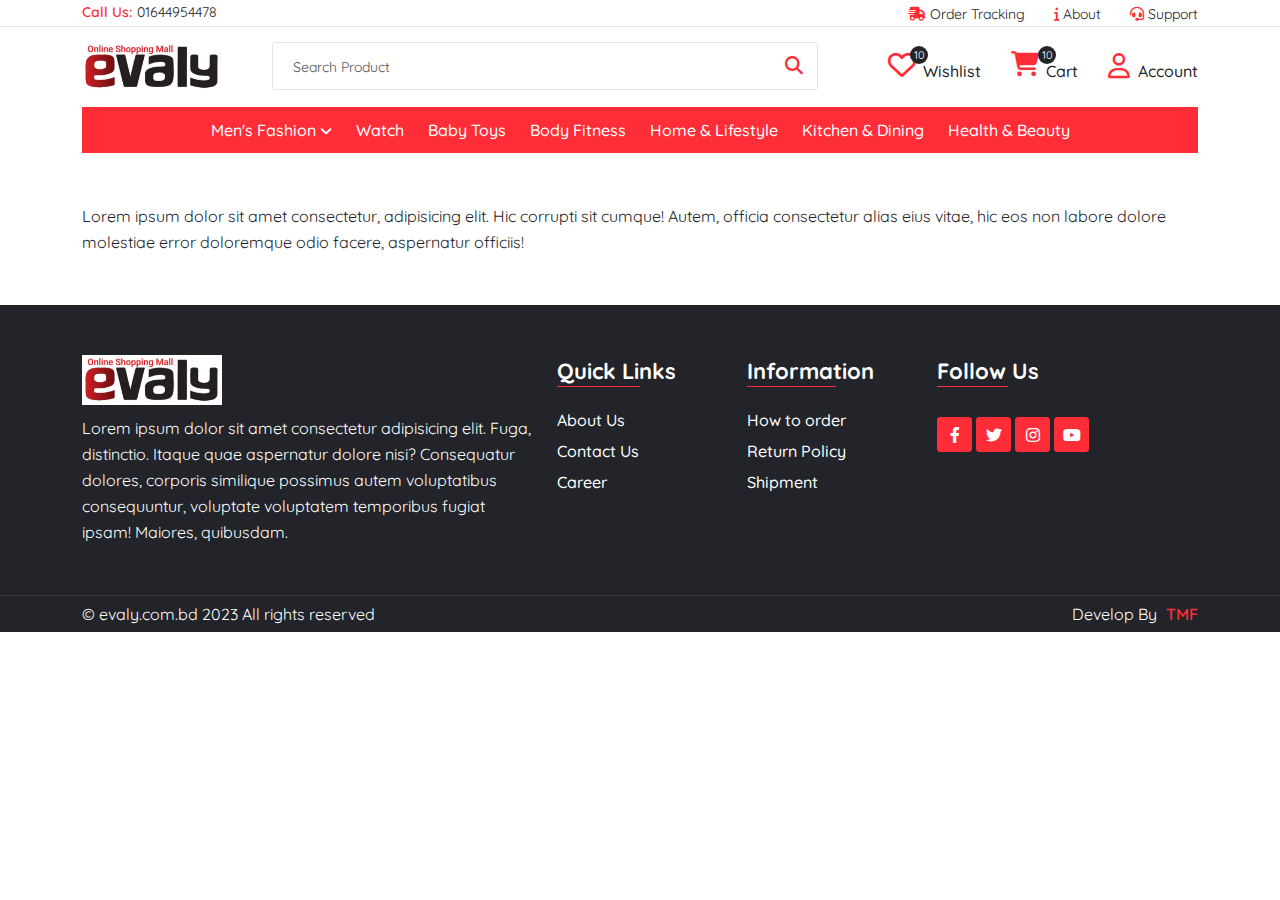
<file: about_us.html>
<!DOCTYPE html>
<html lang="en">
    <head>
        <meta charset="UTF-8">
        <meta http-equiv="X-UA-Compatible" content="IE=edge">
        <meta name="viewport" content="width=device-width, initial-scale=1.0">
        <!-- Site Title -->
        <title>About Us</title>
        <!-- Place favicon.ico in the root directory -->
        <link rel="shortcut icon" href="favicon.ico" type="image/x-icon"/>
        <!-- Bootstrap -->
        <link rel="stylesheet" href="assets/css/bootstrap.min.css">
        <!-- Font Awesome icon -->
        <link rel="stylesheet" href="assets/css/fontawesome.min.css">
        <!--Owl Carousel -->
        <link rel="stylesheet" href="assets/css/plugin/owl.carousel.min.css">
        <!-- Magnific popup -->
        <link rel="stylesheet" href="assets/css/plugin/magnific-popup.min.css">
        <!-- Nice Select -->
        <link rel="stylesheet" href="assets/css/plugin/nice-select.css">
        <!-- Style Css -->
        <link rel="stylesheet" href="assets/css/style.css">
    </head>
    <body>







        <!--============ Header Area Start ============-->
        <header class="header_area">
            <!-- header top start -->
            <div class="header_top">
                <div class="container">
                    <div class="row">
                        <div class="col-xl-4 col-lg-4 col-md-12 col-sm-12 col-12">
                            <div class="header_call">
                                <a href="tell:01644954478" class="header_call_link">
                                    <div class="header_call_icon_number">
                                        <div class="header_call_title">
                                            <p>Call Us: </p>
                                        </div>
                                        <div class="header_call_number">
                                            <p>01644954478</p>
                                        </div>
                                    </div>
                                </a>
                            </div>
                        </div>
                        <div class="col-xl-8 col-lg-8 col-md-12 col-sm-12 col-12 display_none_device_768">
                            <div class="header_top_menu">
                                <ul>
                                    <li>
                                        <a href="#" class="header_top_menu_link">
                                            <i class="fa-solid fa-truck-fast"></i>
                                            Order Tracking
                                        </a>
                                    </li>
                                    <li>
                                        <a href="#" class="header_top_menu_link">
                                            <i class="fa-solid fa-info"></i>
                                            About
                                        </a>
                                    </li>
                                    <li>
                                        <a href="#" class="header_top_menu_link">
                                            <i class="fa-solid fa-headset"></i>
                                            Support
                                        </a>
                                    </li>
                                </ul>
                            </div>
                        </div>
                    </div>
                </div>
            </div>
            <!-- header top end -->

            <!-- header bottom start -->
            <div class="header_bottom">
                <div class="container">
                    <div class="row">
                        <!-- header logo start -->
                        <div class="col-xl-2 col-lg-2 col-md-11 col-sm-10 col-10 order-lg-1 order-md-2 order-sm-2 order-2">
                            <div class="header_logo_table_cell">
                                <div class="header_logo">
                                    <a href="index.html">
                                        <img src="assets/images/logo/logo.png" alt="logo">
                                    </a>
                                </div>
                                <div class="search_icon" onclick="search()"><!-- mobile device search icon -->
                                    <i class="fa-solid fa-magnifying-glass"></i>
                                </div>
                            </div>
                        </div>
                        <!-- header logo end -->

                        <!-- header search start -->
                        <div id="search" class="col-xl-6 col-lg-5 col-md-12 col-sm-12 col-12 order-lg-2 order-md-4 order-sm-4 order-4 search">
                            <div class="header_search">
                                <form action="#">
                                    <input type="text" placeholder="Search Product">
                                    <button class="header_search_btn">
                                        <i class="fa-solid fa-magnifying-glass"></i>
                                    </button>
                                    <!-- <div class="search_product">
                                        <ul>
                                            <li>
                                                <a href="#" class="search_product_link">
                                                    <div class="search_product_image">
                                                        <img src="assets/images/product/1.jpg" alt="product image">
                                                    </div>
                                                    <div class="search_product_name">
                                                        <p>Product Name</p>
                                                    </div>
                                                    <div class="search_product_price">
                                                        <span class="search_product_new_price">$500</span>
                                                        <span class="search_product_discount_price">$500</span>
                                                    </div>
                                                </a>
                                            </li>
                                        </ul>
                                    </div> -->
                                </form>
                            </div>
                        </div>
                        <!-- header search end -->

                        <!-- header call wishlist cart start -->
                        <div class="col-xl-4 col-lg-5 order-lg-3 display_none_device_992">
                            <div class="wishlist_cart_account_list">
                                <ul>
                                    <li>
                                        <a href="#">
                                            <div class="wishlist_content">
                                                <div class="wishlist_icon">
                                                    <i class="fa-regular fa-heart"></i>
                                                    <span>10</span>
                                                </div>
                                                <div class="wishlist_title">
                                                    <p>Wishlist</p>
                                                </div>
                                            </div>
                                        </a>
                                    </li>
                                    <li>
                                        <a href="#" data-bs-toggle="offcanvas" data-bs-target="#offcanvasRight" aria-controls="offcanvasRight">
                                            <div class="cart_content">
                                                <div class="cart_icon">
                                                    <i class="fa-solid fa-cart-shopping"></i>
                                                    <span>10</span>
                                                </div>
                                                <div class="cart_title">
                                                    <p>Cart</p>
                                                </div>
                                            </div>
                                        </a>
                                    </li>
                                    <li>
                                        <a href="login.html">
                                            <div class="account_content">
                                                <div class="account_icon">
                                                    <i class="fa-regular fa-user"></i>
                                                </div>
                                                <div class="account_title">
                                                    <p>Account</p>
                                                </div>
                                            </div>
                                        </a>
                                    </li>
                                </ul>
                            </div>
                        </div>
                        <!-- header call wishlist cart end -->

                        <!-- main menu start -->
                        <div class="col-xl-12 col-lg-12 col-md-1 col-sm-2 col-2 order-lg-4 order-md-1 order-sm-1 order-1">
                            <div class="toggle_icon"> <!-- toggle icon -->
                                <button class="toggle_icon_btn" type="button" data-bs-toggle="offcanvas" data-bs-target="#offcanvasExample" aria-controls="offcanvasExample">
                                    <i class="fa-solid fa-bars"></i>
                                </button>
                            </div>
                            <div class="main_menu offcanvas offcanvas-start" id="offcanvasExample" aria-labelledby="offcanvasExampleLabel">
                                <div class="offcanvas_header_content">
                                    <div class="offcanvas_header">
                                        <div class="offcanvas_logo"><!-- offcanvas logo -->
                                            <a href="index.html">
                                                <img src="assets/images/logo/logo.png" alt="logo">
                                            </a>
                                        </div>
                                        <div class="offcanvas_close"><!-- offcanvas close icon -->
                                            <button type="button" class="btn-close text-reset" data-bs-dismiss="offcanvas" aria-label="Close"></button>
                                        </div>
                                    </div>
                                </div>
                                <ul>
                                    <li>
                                        <a href="#" class="main_menu_link">Men's Fashion</a>
                                        <i class="fa-solid fa-angle-down" onclick="submenu()"></i>
                                        <ul id="submenu" class="submenu">
                                            <li>
                                                <a href="#" class="main_menu_link">Joggers</a>
                                            </li>
                                            <li>
                                                <a href="#" class="main_menu_link">Shirt</a>
                                                <i class="fa-solid fa-angle-down" onclick="subsubmenu()"></i>
                                                <ul id="subsubmenu" class="submenu subsubmenu">
                                                    <li>
                                                        <a href="#" class="main_menu_link">Double Pocket Shirt</a>
                                                    </li>
                                                    <li>
                                                        <a href="#" class="main_menu_link">Combo Shirt</a>
                                                    </li>
                                                </ul>
                                            </li>
                                            <li>
                                                <a href="#" class="main_menu_link">Trowser</a>
                                            </li>
                                        </ul>
                                    </li>
                                    <li>
                                        <a href="#" class="main_menu_link">Watch</a>
                                    </li>
                                    <li>
                                        <a href="#" class="main_menu_link">Baby Toys</a>
                                    </li>
                                    <li>
                                        <a href="#" class="main_menu_link">Body Fitness</a>
                                    </li>
                                    <li>
                                        <a href="#" class="main_menu_link">Home & Lifestyle</a>
                                    </li>
                                    <li>
                                        <a href="#" class="main_menu_link">Kitchen & Dining</a>
                                    </li>
                                    <li>
                                        <a href="#" class="main_menu_link">Health & Beauty</a>
                                    </li>
                                </ul>
                            </div>
                        </div>
                        <!-- main menu end -->
                    </div>
                </div>
            </div>
            <!-- header bottom end -->
        </header>
        <!--============ Header Area End ============-->

        <!--============ About Us Area Start ============-->
        <section class="about_us_area section_padding">
            <div class="container">
                <div class="row">
                    <div class="col-xl-12">
                        <div class="about_us_content">
                            Lorem ipsum dolor sit amet consectetur, adipisicing elit. Hic corrupti sit cumque! Autem, officia consectetur alias eius vitae, hic eos non labore dolore molestiae error doloremque odio facere, aspernatur officiis!
                        </div>
                    </div>
                </div>
            </div>
        </section>
        <!--============ About Us Area Start ============-->

        <!--============ Footer Area Start ============-->
        <footer class="footer_area">
            <div class="footer_top section_padding">
                <div class="container">
                    <div class="row gy-4">
                        <div class="col-xl-5 col-lg-5 col-md-12 col-sm-12 col-12">
                            <div class="footer_content">
                                <div class="footer_logo">
                                    <img src="assets/images/logo/logo.png" alt="logo">
                                </div>
                                <div class="footer_description">
                                    <p>Lorem ipsum dolor sit amet consectetur adipisicing elit. Fuga, distinctio. Itaque quae aspernatur dolore nisi? Consequatur dolores, corporis similique possimus autem voluptatibus consequuntur, voluptate voluptatem temporibus fugiat ipsam! Maiores, quibusdam.</p>
                                </div>
                            </div>
                        </div>
                        <div class="col-xl-2 col-lg-2 col-md-4 col-sm-6 col-6">
                            <div class="footer_content">
                                <div class="footer_title">
                                    <h3>Quick Links</h3>
                                </div>
                                <div class="footer_list">
                                    <ul>
                                        <li>
                                            <a href="about_us.html" class="footer_list_link">About Us</a>
                                        </li>
                                        <li>
                                            <a href="contact_us.html" class="footer_list_link">Contact Us</a>
                                        </li>
                                        <li>
                                            <a href="career.html" class="footer_list_link">Career</a>
                                        </li>
                                    </ul>
                                </div>
                            </div>
                        </div>
                        <div class="col-xl-2 col-lg-2 col-md-4 col-sm-6 col-6">
                            <div class="footer_content">
                                <div class="footer_title">
                                    <h3>Information</h3>
                                </div>
                                <div class="footer_list">
                                    <ul>
                                        <li>
                                            <a href="how_to_order.html" class="footer_list_link">How to order</a>
                                        </li>
                                        <li>
                                            <a href="return_policy.html" class="footer_list_link">Return Policy</a>
                                        </li>
                                        <li>
                                            <a href="shipment.html" class="footer_list_link">Shipment</a>
                                        </li>
                                    </ul>
                                </div>
                            </div>
                        </div>
                        <div class="col-xl-3 col-lg-3 col-md-4 col-sm-12 col-12">
                            <div class="footer_content">
                                <div class="footer_title">
                                    <h3>Follow Us</h3>
                                </div>
                                <div class="footer_social">
                                    <ul>
                                        <li>
                                            <a href="#" class="footer_social_link" target="_blank">
                                                <i class="fa-brands fa-facebook-f"></i>
                                            </a>
                                        </li>
                                        <li>
                                            <a href="#" class="footer_social_link" target="_blank">
                                                <i class="fa-brands fa-twitter"></i>
                                            </a>
                                        </li>
                                        <li>
                                            <a href="#" class="footer_social_link" target="_blank">
                                                <i class="fa-brands fa-instagram"></i>
                                            </a>
                                        </li>
                                        <li>
                                            <a href="#" class="footer_social_link" target="_blank">
                                                <i class="fa-brands fa-youtube"></i>
                                            </a>
                                        </li>
                                    </ul>
                                </div>
                            </div>
                        </div>
                    </div>
                </div>
            </div>
            <div class="footer_bottom">
                <div class="container">
                    <div class="row">
                        <div class="col-xl-6 col-lg-6 col-md-12 col-sm-12 col-12">
                            <div class="footer_copyright">
                                <p>© evaly.com.bd 2023 All rights reserved</p>
                            </div>
                        </div>
                        <div class="col-xl-6 col-lg-6 col-md-12 col-sm-12 col-12">
                            <div class="footer_develop_credit">
                                <p>Develop By <a href="#" class="footer_develop_credit_link">TMF</a></p>
                            </div>
                        </div>
                    </div>
                </div>
            </div>
        </footer>
        <!--============ Footer Area End ============-->

















        <!--============ Product Cart Area Start ============-->
        <div class="product_cart_content offcanvas offcanvas-end" tabindex="-1" id="offcanvasRight" aria-labelledby="offcanvasRightLabel">
            <div class="product_cart_header">
                <div class="product_cart_header_title">
                    <i class="fa-solid fa-cart-shopping"></i>
                    <span>10 Items</span>
                </div>
                <div class="product_cart_header_close" data-bs-dismiss="offcanvas" aria-label="Close">
                    <i class="fa-solid fa-xmark"></i>
                </div>
            </div>
            <div class="product_cart_body">
                <div class="product_cart_list">
                    <ul>
                        <li>
                            <a href="#" class="product_cart_list_link">
                                <div class="row gx-2">
                                    <div class="col-3">
                                        <div class="product_cart_image">
                                            <img src="assets/images/product/1.jpg" alt="product image">
                                        </div>
                                    </div>
                                    <div class="col-8">
                                        <div class="product_cart_details">
                                            <div class="product_cart_name">
                                                <p>Product Name</p>
                                            </div>
                                            <div class="product_cart_color">
                                                <p><strong>Color : </strong>Black</p>
                                            </div>
                                            <div class="product_cart_size">
                                                <p><strong>Size : </strong>M</p>
                                            </div>
                                            <div class="product_cart_quantity">
                                                <p><strong>Qty : </strong>5</p>
                                            </div>
                                        </div>
                                    </div>
                                    <div class="col-1">
                                        <div class="product_cart_delete">
                                            <i class="fa-solid fa-trash"></i>
                                        </div>
                                    </div>
                                </div>
                            </a>
                        </li>
                        <li>
                            <a href="#" class="product_cart_list_link">
                                <div class="row gx-2">
                                    <div class="col-3">
                                        <div class="product_cart_image">
                                            <img src="assets/images/product/1.jpg" alt="product image">
                                        </div>
                                    </div>
                                    <div class="col-8">
                                        <div class="product_cart_details">
                                            <div class="product_cart_name">
                                                <p>Product Name</p>
                                            </div>
                                            <div class="product_cart_color">
                                                <p><strong>Color : </strong>Black</p>
                                            </div>
                                            <div class="product_cart_size">
                                                <p><strong>Size : </strong>M</p>
                                            </div>
                                            <div class="product_cart_quantity">
                                                <p><strong>Qty : </strong>5</p>
                                            </div>
                                        </div>
                                    </div>
                                    <div class="col-1">
                                        <div class="product_cart_delete">
                                            <i class="fa-solid fa-trash"></i>
                                        </div>
                                    </div>
                                </div>
                            </a>
                        </li>
                        <li>
                            <a href="#" class="product_cart_list_link">
                                <div class="row gx-2">
                                    <div class="col-3">
                                        <div class="product_cart_image">
                                            <img src="assets/images/product/1.jpg" alt="product image">
                                        </div>
                                    </div>
                                    <div class="col-8">
                                        <div class="product_cart_details">
                                            <div class="product_cart_name">
                                                <p>Product Name</p>
                                            </div>
                                            <div class="product_cart_color">
                                                <p><strong>Color : </strong>Black</p>
                                            </div>
                                            <div class="product_cart_size">
                                                <p><strong>Size : </strong>M</p>
                                            </div>
                                            <div class="product_cart_quantity">
                                                <p><strong>Qty : </strong>5</p>
                                            </div>
                                        </div>
                                    </div>
                                    <div class="col-1">
                                        <div class="product_cart_delete">
                                            <i class="fa-solid fa-trash"></i>
                                        </div>
                                    </div>
                                </div>
                            </a>
                        </li>
                        <li>
                            <a href="#" class="product_cart_list_link">
                                <div class="row gx-2">
                                    <div class="col-3">
                                        <div class="product_cart_image">
                                            <img src="assets/images/product/1.jpg" alt="product image">
                                        </div>
                                    </div>
                                    <div class="col-8">
                                        <div class="product_cart_details">
                                            <div class="product_cart_name">
                                                <p>Product Name</p>
                                            </div>
                                            <div class="product_cart_color">
                                                <p><strong>Color : </strong>Black</p>
                                            </div>
                                            <div class="product_cart_size">
                                                <p><strong>Size : </strong>M</p>
                                            </div>
                                            <div class="product_cart_quantity">
                                                <p><strong>Qty : </strong>5</p>
                                            </div>
                                        </div>
                                    </div>
                                    <div class="col-1">
                                        <div class="product_cart_delete">
                                            <i class="fa-solid fa-trash"></i>
                                        </div>
                                    </div>
                                </div>
                            </a>
                        </li>
                        <li>
                            <a href="#" class="product_cart_list_link">
                                <div class="row gx-2">
                                    <div class="col-3">
                                        <div class="product_cart_image">
                                            <img src="assets/images/product/1.jpg" alt="product image">
                                        </div>
                                    </div>
                                    <div class="col-8">
                                        <div class="product_cart_details">
                                            <div class="product_cart_name">
                                                <p>Product Name</p>
                                            </div>
                                            <div class="product_cart_color">
                                                <p><strong>Color : </strong>Black</p>
                                            </div>
                                            <div class="product_cart_size">
                                                <p><strong>Size : </strong>M</p>
                                            </div>
                                            <div class="product_cart_quantity">
                                                <p><strong>Qty : </strong>5</p>
                                            </div>
                                        </div>
                                    </div>
                                    <div class="col-1">
                                        <div class="product_cart_delete">
                                            <i class="fa-solid fa-trash"></i>
                                        </div>
                                    </div>
                                </div>
                            </a>
                        </li>
                        <li>
                            <a href="#" class="product_cart_list_link">
                                <div class="row gx-2">
                                    <div class="col-3">
                                        <div class="product_cart_image">
                                            <img src="assets/images/product/1.jpg" alt="product image">
                                        </div>
                                    </div>
                                    <div class="col-8">
                                        <div class="product_cart_details">
                                            <div class="product_cart_name">
                                                <p>Product Name</p>
                                            </div>
                                            <div class="product_cart_color">
                                                <p><strong>Color : </strong>Black</p>
                                            </div>
                                            <div class="product_cart_size">
                                                <p><strong>Size : </strong>M</p>
                                            </div>
                                            <div class="product_cart_quantity">
                                                <p><strong>Qty : </strong>5</p>
                                            </div>
                                        </div>
                                    </div>
                                    <div class="col-1">
                                        <div class="product_cart_delete">
                                            <i class="fa-solid fa-trash"></i>
                                        </div>
                                    </div>
                                </div>
                            </a>
                        </li>
                        <li>
                            <a href="#" class="product_cart_list_link">
                                <div class="row gx-2">
                                    <div class="col-3">
                                        <div class="product_cart_image">
                                            <img src="assets/images/product/1.jpg" alt="product image">
                                        </div>
                                    </div>
                                    <div class="col-8">
                                        <div class="product_cart_details">
                                            <div class="product_cart_name">
                                                <p>Product Name</p>
                                            </div>
                                            <div class="product_cart_color">
                                                <p><strong>Color : </strong>Black</p>
                                            </div>
                                            <div class="product_cart_size">
                                                <p><strong>Size : </strong>M</p>
                                            </div>
                                            <div class="product_cart_quantity">
                                                <p><strong>Qty : </strong>5</p>
                                            </div>
                                        </div>
                                    </div>
                                    <div class="col-1">
                                        <div class="product_cart_delete">
                                            <i class="fa-solid fa-trash"></i>
                                        </div>
                                    </div>
                                </div>
                            </a>
                        </li>
                        <li>
                            <a href="#" class="product_cart_list_link">
                                <div class="row gx-2">
                                    <div class="col-3">
                                        <div class="product_cart_image">
                                            <img src="assets/images/product/1.jpg" alt="product image">
                                        </div>
                                    </div>
                                    <div class="col-8">
                                        <div class="product_cart_details">
                                            <div class="product_cart_name">
                                                <p>Product Name</p>
                                            </div>
                                            <div class="product_cart_color">
                                                <p><strong>Color : </strong>Black</p>
                                            </div>
                                            <div class="product_cart_size">
                                                <p><strong>Size : </strong>M</p>
                                            </div>
                                            <div class="product_cart_quantity">
                                                <p><strong>Qty : </strong>5</p>
                                            </div>
                                        </div>
                                    </div>
                                    <div class="col-1">
                                        <div class="product_cart_delete">
                                            <i class="fa-solid fa-trash"></i>
                                        </div>
                                    </div>
                                </div>
                            </a>
                        </li>
                        <li>
                            <a href="#" class="product_cart_list_link">
                                <div class="row gx-2">
                                    <div class="col-3">
                                        <div class="product_cart_image">
                                            <img src="assets/images/product/1.jpg" alt="product image">
                                        </div>
                                    </div>
                                    <div class="col-8">
                                        <div class="product_cart_details">
                                            <div class="product_cart_name">
                                                <p>Product Name</p>
                                            </div>
                                            <div class="product_cart_color">
                                                <p><strong>Color : </strong>Black</p>
                                            </div>
                                            <div class="product_cart_size">
                                                <p><strong>Size : </strong>M</p>
                                            </div>
                                            <div class="product_cart_quantity">
                                                <p><strong>Qty : </strong>5</p>
                                            </div>
                                        </div>
                                    </div>
                                    <div class="col-1">
                                        <div class="product_cart_delete">
                                            <i class="fa-solid fa-trash"></i>
                                        </div>
                                    </div>
                                </div>
                            </a>
                        </li>
                        <li>
                            <a href="#" class="product_cart_list_link">
                                <div class="row gx-2">
                                    <div class="col-3">
                                        <div class="product_cart_image">
                                            <img src="assets/images/product/1.jpg" alt="product image">
                                        </div>
                                    </div>
                                    <div class="col-8">
                                        <div class="product_cart_details">
                                            <div class="product_cart_name">
                                                <p>Product Name</p>
                                            </div>
                                            <div class="product_cart_color">
                                                <p><strong>Color : </strong>Black</p>
                                            </div>
                                            <div class="product_cart_size">
                                                <p><strong>Size : </strong>M</p>
                                            </div>
                                            <div class="product_cart_quantity">
                                                <p><strong>Qty : </strong>5</p>
                                            </div>
                                        </div>
                                    </div>
                                    <div class="col-1">
                                        <div class="product_cart_delete">
                                            <i class="fa-solid fa-trash"></i>
                                        </div>
                                    </div>
                                </div>
                            </a>
                        </li>
                        <li>
                            <a href="#" class="product_cart_list_link">
                                <div class="row gx-2">
                                    <div class="col-3">
                                        <div class="product_cart_image">
                                            <img src="assets/images/product/1.jpg" alt="product image">
                                        </div>
                                    </div>
                                    <div class="col-8">
                                        <div class="product_cart_details">
                                            <div class="product_cart_name">
                                                <p>Product Name</p>
                                            </div>
                                            <div class="product_cart_color">
                                                <p><strong>Color : </strong>Black</p>
                                            </div>
                                            <div class="product_cart_size">
                                                <p><strong>Size : </strong>M</p>
                                            </div>
                                            <div class="product_cart_quantity">
                                                <p><strong>Qty : </strong>5</p>
                                            </div>
                                        </div>
                                    </div>
                                    <div class="col-1">
                                        <div class="product_cart_delete">
                                            <i class="fa-solid fa-trash"></i>
                                        </div>
                                    </div>
                                </div>
                            </a>
                        </li>
                        <li>
                            <a href="#" class="product_cart_list_link">
                                <div class="row gx-2">
                                    <div class="col-3">
                                        <div class="product_cart_image">
                                            <img src="assets/images/product/1.jpg" alt="product image">
                                        </div>
                                    </div>
                                    <div class="col-8">
                                        <div class="product_cart_details">
                                            <div class="product_cart_name">
                                                <p>Product Name</p>
                                            </div>
                                            <div class="product_cart_color">
                                                <p><strong>Color : </strong>Black</p>
                                            </div>
                                            <div class="product_cart_size">
                                                <p><strong>Size : </strong>M</p>
                                            </div>
                                            <div class="product_cart_quantity">
                                                <p><strong>Qty : </strong>5</p>
                                            </div>
                                        </div>
                                    </div>
                                    <div class="col-1">
                                        <div class="product_cart_delete">
                                            <i class="fa-solid fa-trash"></i>
                                        </div>
                                    </div>
                                </div>
                            </a>
                        </li>
                        <li>
                            <a href="#" class="product_cart_list_link">
                                <div class="row gx-2">
                                    <div class="col-3">
                                        <div class="product_cart_image">
                                            <img src="assets/images/product/1.jpg" alt="product image">
                                        </div>
                                    </div>
                                    <div class="col-8">
                                        <div class="product_cart_details">
                                            <div class="product_cart_name">
                                                <p>Product Name</p>
                                            </div>
                                            <div class="product_cart_color">
                                                <p><strong>Color : </strong>Black</p>
                                            </div>
                                            <div class="product_cart_size">
                                                <p><strong>Size : </strong>M</p>
                                            </div>
                                            <div class="product_cart_quantity">
                                                <p><strong>Qty : </strong>5</p>
                                            </div>
                                        </div>
                                    </div>
                                    <div class="col-1">
                                        <div class="product_cart_delete">
                                            <i class="fa-solid fa-trash"></i>
                                        </div>
                                    </div>
                                </div>
                            </a>
                        </li>
                        <li>
                            <a href="#" class="product_cart_list_link">
                                <div class="row gx-2">
                                    <div class="col-3">
                                        <div class="product_cart_image">
                                            <img src="assets/images/product/1.jpg" alt="product image">
                                        </div>
                                    </div>
                                    <div class="col-8">
                                        <div class="product_cart_details">
                                            <div class="product_cart_name">
                                                <p>Product Name</p>
                                            </div>
                                            <div class="product_cart_color">
                                                <p><strong>Color : </strong>Black</p>
                                            </div>
                                            <div class="product_cart_size">
                                                <p><strong>Size : </strong>M</p>
                                            </div>
                                            <div class="product_cart_quantity">
                                                <p><strong>Qty : </strong>5</p>
                                            </div>
                                        </div>
                                    </div>
                                    <div class="col-1">
                                        <div class="product_cart_delete">
                                            <i class="fa-solid fa-trash"></i>
                                        </div>
                                    </div>
                                </div>
                            </a>
                        </li>
                        <li>
                            <a href="#" class="product_cart_list_link">
                                <div class="row gx-2">
                                    <div class="col-3">
                                        <div class="product_cart_image">
                                            <img src="assets/images/product/1.jpg" alt="product image">
                                        </div>
                                    </div>
                                    <div class="col-8">
                                        <div class="product_cart_details">
                                            <div class="product_cart_name">
                                                <p>Product Name</p>
                                            </div>
                                            <div class="product_cart_color">
                                                <p><strong>Color : </strong>Black</p>
                                            </div>
                                            <div class="product_cart_size">
                                                <p><strong>Size : </strong>M</p>
                                            </div>
                                            <div class="product_cart_quantity">
                                                <p><strong>Qty : </strong>5</p>
                                            </div>
                                        </div>
                                    </div>
                                    <div class="col-1">
                                        <div class="product_cart_delete">
                                            <i class="fa-solid fa-trash"></i>
                                        </div>
                                    </div>
                                </div>
                            </a>
                        </li>
                        <li>
                            <a href="#" class="product_cart_list_link">
                                <div class="row gx-2">
                                    <div class="col-3">
                                        <div class="product_cart_image">
                                            <img src="assets/images/product/1.jpg" alt="product image">
                                        </div>
                                    </div>
                                    <div class="col-8">
                                        <div class="product_cart_details">
                                            <div class="product_cart_name">
                                                <p>Product Name</p>
                                            </div>
                                            <div class="product_cart_color">
                                                <p><strong>Color : </strong>Black</p>
                                            </div>
                                            <div class="product_cart_size">
                                                <p><strong>Size : </strong>M</p>
                                            </div>
                                            <div class="product_cart_quantity">
                                                <p><strong>Qty : </strong>5</p>
                                            </div>
                                        </div>
                                    </div>
                                    <div class="col-1">
                                        <div class="product_cart_delete">
                                            <i class="fa-solid fa-trash"></i>
                                        </div>
                                    </div>
                                </div>
                            </a>
                        </li>
                    </ul>
                </div>
            </div>
            <div class="product_cart_footer">
                <div class="product_cart_price_content">
                    <span class="product_cart_price_title">Sub Total</span>
                    <span class="product_cart_price">$500000</span>
                </div>
                <div class="product_cart_checkout">
                    <a href="#" class="product_cart_checkout_link">Checkout</a>
                </div>
            </div>
        </div>
        <!--============ Product Cart Area End ============-->

        <!--============ Footer Fixed Nav Area Start ============-->
        <div class="footer_fixed_nav_content">
            <div class="container">
                <div class="row">
                    <div class="col-12">
                        <div class="footer_fixed_nav">
                            <ul>
                                <li>
                                    <a href="#" class="footer_fixed_nav_link">
                                        <i class="fa-solid fa-house-chimney"></i>
                                    </a>
                                </li>
                                <li>
                                    <a href="#" class="footer_fixed_nav_link">
                                        <i class="fa-regular fa-heart"></i>
                                        <span>10</span>
                                    </a>
                                </li>
                                <li>
                                    <a href="#" class="footer_fixed_nav_link" data-bs-toggle="offcanvas" data-bs-target="#offcanvasRight" aria-controls="offcanvasRight">
                                        <i class="fa-solid fa-cart-shopping"></i>
                                        <span>10</span>
                                    </a>
                                </li>
                                <li>
                                    <a href="login.html" class="footer_fixed_nav_link">
                                        <i class="fa-regular fa-user"></i>
                                    </a>
                                </li>
                            </ul>
                        </div>
                    </div>
                </div>
            </div>
        </div>
        <!--============ Footer Fixed Nav Area End ============-->

        <!--============ Quick View Product Area Start ============-->
        <div class="modal fade" id="exampleModal" tabindex="-1" aria-labelledby="exampleModalLabel" aria-hidden="true">
            <div class="modal-dialog modal-dialog-centered quick_view_modal">
                <div class="modal-content">
                    <button type="button" class="quick_view_close_btn" data-bs-dismiss="modal" aria-label="Close">
                        <i class="fa-solid fa-xmark"></i>
                    </button>
                    <div class="quick_view_body">
                        <div class="row gx-3 gy-3">
                            <div class="col-sm-6 col-12">
                                <div class="quick_view_product_image">
                                    <img src="assets/images/product/1.jpg" alt="product image">
                                </div>
                            </div>
                            <div class="col-sm-6 col-12">
                                <div class="quick_view_content">
                                    <!-- product name start -->
                                    <div class="quick_view_product_name">
                                        <h5>Seeds of Change Organic Quinoa</h5>
                                    </div>
                                    <!-- product name end -->

                                    <!-- product description start -->
                                    <div class="quick_view_product_description">
                                        <p>Lorem ipsum dolor sit amet, consectetur adipisicing elit. Quibusdam sed consectetur magnam saepe deserunt.</p>
                                    </div>
                                    <!-- product description end -->

                                    <!-- product price start -->
                                    <div class="quick_view_product_price">
                                        <span class="quick_view_product_new_price">TK 500</span>
                                        <span class="quick_view_product_discount_price">TK 500</span>
                                    </div>
                                    <!-- product price end -->

                                    <!-- product color start -->
                                    <div class="quick_view_product_color">
                                        <p><strong>Color : </strong>Black</p>
                                    </div>
                                    <!-- product color end -->

                                    <!-- product size start -->
                                    <div class="quick_view_product_size">
                                        <p><strong>Size : </strong></p>
                                        <div class="single_product_size">
                                            <ul class="text_swatch">
                                                <li>
                                                    <div>
                                                        <label>
                                                            <input type="radio"/>
                                                            <span>M</span>
                                                        </label>
                                                    </div>
                                                </li>
                                                <li>
                                                    <div>
                                                        <label>
                                                            <input type="radio"/>
                                                            <span>M</span>
                                                        </label>
                                                    </div>
                                                </li>
                                                <li>
                                                    <div>
                                                        <label>
                                                            <input type="radio"/>
                                                            <span>M</span>
                                                        </label>
                                                    </div>
                                                </li>
                                            </ul>
                                        </div>
                                    </div>
                                    <!-- product size end -->

                                    <!-- product qty start -->
                                    <div class="quick_view_qty">
                                        <button class="quick_view_qty_minus">
                                            <i class="fa-solid fa-minus"></i>
                                        </button>
                                        <input type="text" value="1" min="1">
                                        <button class="quick_view_qty_plus">
                                            <i class="fa-solid fa-plus"></i>
                                        </button>
                                    </div>
                                    <!-- product qty end -->

                                    <!-- product add to cart start -->
                                    <div class="quick_view_add_to_cart">
                                        <a href="#" class="quick_view_add_to_cart_link">Add To Cart</a>
                                    </div>
                                    <!-- product add to cart end -->
                                </div>
                            </div>
                        </div>
                    </div>
                </div>
            </div>
        </div>
        <!--============ Quick View Product Area End ============-->



        <script>
            function submenu() {
                document.getElementById("submenu").classList.toggle("submenu_toggle");
            }
            function subsubmenu() {
                document.getElementById("subsubmenu").classList.toggle("subsubmenu_toggle");
            }
            function search() {
                document.getElementById("search").classList.toggle("search_toggle");
            }
        </script>




        <!-- jquery 3.6.3 -->
        <script src="assets/js/jquery-3.6.3.min.js"></script>
        <!-- Bootstrap jS -->
        <script src="assets/js/bootstrap.min.js"></script>
        <!-- Owl Carousel jS -->
        <script src="assets/js/plugin/owl.carousel.min.js"></script>
        <!-- Magnific popup jS -->
        <script src="assets/js/plugin/jquery.magnific-popup.min.js"></script>
        <!-- Nice Select jS -->
        <script src="assets/js/plugin/nice-select.js"></script>
        <!-- Bar Filler jS -->
        <script src="assets/js/plugin/skill.bars.jquery.js"></script>
        <script src="assets/js/plugin/jquery.barfiller.js"></script>
        <!-- Custom jS -->
        <script src="assets/js/custom.js"></script>

    </body>
</html>
</file>
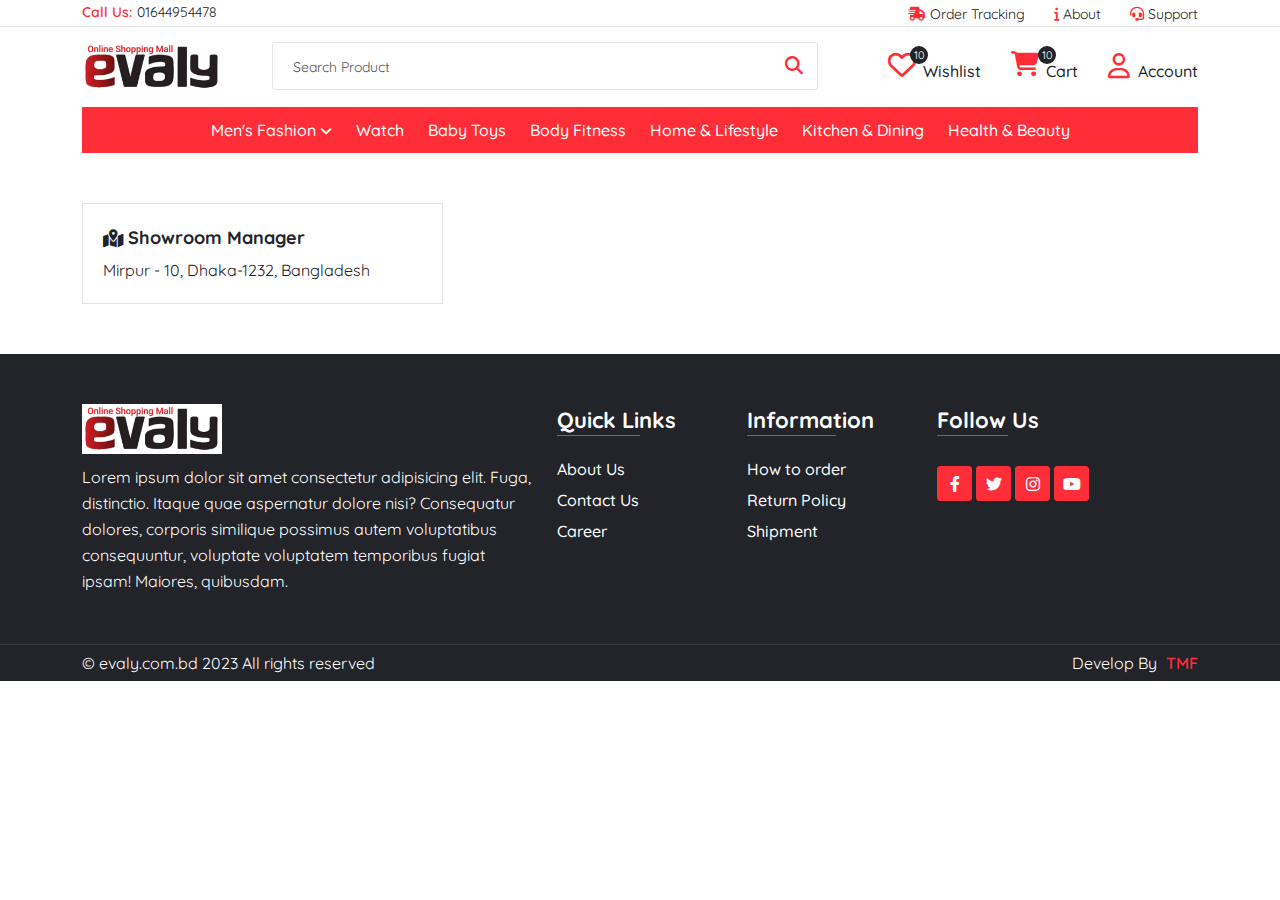
<file: career.html>
<!DOCTYPE html>
<html lang="en">
    <head>
        <meta charset="UTF-8">
        <meta http-equiv="X-UA-Compatible" content="IE=edge">
        <meta name="viewport" content="width=device-width, initial-scale=1.0">
        <!-- Site Title -->
        <title>Career</title>
        <!-- Place favicon.ico in the root directory -->
        <link rel="shortcut icon" href="favicon.ico" type="image/x-icon"/>
        <!-- Bootstrap -->
        <link rel="stylesheet" href="assets/css/bootstrap.min.css">
        <!-- Font Awesome icon -->
        <link rel="stylesheet" href="assets/css/fontawesome.min.css">
        <!--Owl Carousel -->
        <link rel="stylesheet" href="assets/css/plugin/owl.carousel.min.css">
        <!-- Magnific popup -->
        <link rel="stylesheet" href="assets/css/plugin/magnific-popup.min.css">
        <!-- Nice Select -->
        <link rel="stylesheet" href="assets/css/plugin/nice-select.css">
        <!-- Style Css -->
        <link rel="stylesheet" href="assets/css/style.css">
    </head>
    <body>







        <!--============ Header Area Start ============-->
        <header class="header_area">
            <!-- header top start -->
            <div class="header_top">
                <div class="container">
                    <div class="row">
                        <div class="col-xl-4 col-lg-4 col-md-12 col-sm-12 col-12">
                            <div class="header_call">
                                <a href="tell:01644954478" class="header_call_link">
                                    <div class="header_call_icon_number">
                                        <div class="header_call_title">
                                            <p>Call Us: </p>
                                        </div>
                                        <div class="header_call_number">
                                            <p>01644954478</p>
                                        </div>
                                    </div>
                                </a>
                            </div>
                        </div>
                        <div class="col-xl-8 col-lg-8 col-md-12 col-sm-12 col-12 display_none_device_768">
                            <div class="header_top_menu">
                                <ul>
                                    <li>
                                        <a href="#" class="header_top_menu_link">
                                            <i class="fa-solid fa-truck-fast"></i>
                                            Order Tracking
                                        </a>
                                    </li>
                                    <li>
                                        <a href="#" class="header_top_menu_link">
                                            <i class="fa-solid fa-info"></i>
                                            About
                                        </a>
                                    </li>
                                    <li>
                                        <a href="#" class="header_top_menu_link">
                                            <i class="fa-solid fa-headset"></i>
                                            Support
                                        </a>
                                    </li>
                                </ul>
                            </div>
                        </div>
                    </div>
                </div>
            </div>
            <!-- header top end -->

            <!-- header bottom start -->
            <div class="header_bottom">
                <div class="container">
                    <div class="row">
                        <!-- header logo start -->
                        <div class="col-xl-2 col-lg-2 col-md-11 col-sm-10 col-10 order-lg-1 order-md-2 order-sm-2 order-2">
                            <div class="header_logo_table_cell">
                                <div class="header_logo">
                                    <a href="index.html">
                                        <img src="assets/images/logo/logo.png" alt="logo">
                                    </a>
                                </div>
                                <div class="search_icon" onclick="search()"><!-- mobile device search icon -->
                                    <i class="fa-solid fa-magnifying-glass"></i>
                                </div>
                            </div>
                        </div>
                        <!-- header logo end -->

                        <!-- header search start -->
                        <div id="search" class="col-xl-6 col-lg-5 col-md-12 col-sm-12 col-12 order-lg-2 order-md-4 order-sm-4 order-4 search">
                            <div class="header_search">
                                <form action="#">
                                    <input type="text" placeholder="Search Product">
                                    <button class="header_search_btn">
                                        <i class="fa-solid fa-magnifying-glass"></i>
                                    </button>
                                    <!-- <div class="search_product">
                                        <ul>
                                            <li>
                                                <a href="#" class="search_product_link">
                                                    <div class="search_product_image">
                                                        <img src="assets/images/product/1.jpg" alt="product image">
                                                    </div>
                                                    <div class="search_product_name">
                                                        <p>Product Name</p>
                                                    </div>
                                                    <div class="search_product_price">
                                                        <span class="search_product_new_price">$500</span>
                                                        <span class="search_product_discount_price">$500</span>
                                                    </div>
                                                </a>
                                            </li>
                                        </ul>
                                    </div> -->
                                </form>
                            </div>
                        </div>
                        <!-- header search end -->

                        <!-- header call wishlist cart start -->
                        <div class="col-xl-4 col-lg-5 order-lg-3 display_none_device_992">
                            <div class="wishlist_cart_account_list">
                                <ul>
                                    <li>
                                        <a href="#">
                                            <div class="wishlist_content">
                                                <div class="wishlist_icon">
                                                    <i class="fa-regular fa-heart"></i>
                                                    <span>10</span>
                                                </div>
                                                <div class="wishlist_title">
                                                    <p>Wishlist</p>
                                                </div>
                                            </div>
                                        </a>
                                    </li>
                                    <li>
                                        <a href="#" data-bs-toggle="offcanvas" data-bs-target="#offcanvasRight" aria-controls="offcanvasRight">
                                            <div class="cart_content">
                                                <div class="cart_icon">
                                                    <i class="fa-solid fa-cart-shopping"></i>
                                                    <span>10</span>
                                                </div>
                                                <div class="cart_title">
                                                    <p>Cart</p>
                                                </div>
                                            </div>
                                        </a>
                                    </li>
                                    <li>
                                        <a href="login.html">
                                            <div class="account_content">
                                                <div class="account_icon">
                                                    <i class="fa-regular fa-user"></i>
                                                </div>
                                                <div class="account_title">
                                                    <p>Account</p>
                                                </div>
                                            </div>
                                        </a>
                                    </li>
                                </ul>
                            </div>
                        </div>
                        <!-- header call wishlist cart end -->

                        <!-- main menu start -->
                        <div class="col-xl-12 col-lg-12 col-md-1 col-sm-2 col-2 order-lg-4 order-md-1 order-sm-1 order-1">
                            <div class="toggle_icon"> <!-- toggle icon -->
                                <button class="toggle_icon_btn" type="button" data-bs-toggle="offcanvas" data-bs-target="#offcanvasExample" aria-controls="offcanvasExample">
                                    <i class="fa-solid fa-bars"></i>
                                </button>
                            </div>
                            <div class="main_menu offcanvas offcanvas-start" id="offcanvasExample" aria-labelledby="offcanvasExampleLabel">
                                <div class="offcanvas_header_content">
                                    <div class="offcanvas_header">
                                        <div class="offcanvas_logo"><!-- offcanvas logo -->
                                            <a href="index.html">
                                                <img src="assets/images/logo/logo.png" alt="logo">
                                            </a>
                                        </div>
                                        <div class="offcanvas_close"><!-- offcanvas close icon -->
                                            <button type="button" class="btn-close text-reset" data-bs-dismiss="offcanvas" aria-label="Close"></button>
                                        </div>
                                    </div>
                                </div>
                                <ul>
                                    <li>
                                        <a href="#" class="main_menu_link">Men's Fashion</a>
                                        <i class="fa-solid fa-angle-down" onclick="submenu()"></i>
                                        <ul id="submenu" class="submenu">
                                            <li>
                                                <a href="#" class="main_menu_link">Joggers</a>
                                            </li>
                                            <li>
                                                <a href="#" class="main_menu_link">Shirt</a>
                                                <i class="fa-solid fa-angle-down" onclick="subsubmenu()"></i>
                                                <ul id="subsubmenu" class="submenu subsubmenu">
                                                    <li>
                                                        <a href="#" class="main_menu_link">Double Pocket Shirt</a>
                                                    </li>
                                                    <li>
                                                        <a href="#" class="main_menu_link">Combo Shirt</a>
                                                    </li>
                                                </ul>
                                            </li>
                                            <li>
                                                <a href="#" class="main_menu_link">Trowser</a>
                                            </li>
                                        </ul>
                                    </li>
                                    <li>
                                        <a href="#" class="main_menu_link">Watch</a>
                                    </li>
                                    <li>
                                        <a href="#" class="main_menu_link">Baby Toys</a>
                                    </li>
                                    <li>
                                        <a href="#" class="main_menu_link">Body Fitness</a>
                                    </li>
                                    <li>
                                        <a href="#" class="main_menu_link">Home & Lifestyle</a>
                                    </li>
                                    <li>
                                        <a href="#" class="main_menu_link">Kitchen & Dining</a>
                                    </li>
                                    <li>
                                        <a href="#" class="main_menu_link">Health & Beauty</a>
                                    </li>
                                </ul>
                            </div>
                        </div>
                        <!-- main menu end -->
                    </div>
                </div>
            </div>
            <!-- header bottom end -->
        </header>
        <!--============ Header Area End ============-->

        <!--============ Career Area Start ============-->
        <section class="career_area section_padding">
            <div class="container">
                <div class="row gy-4 gx-3">
                    <div class="col-xl-4 col-lg-4 col-md-4 col-sm-6 col-12">
                        <div class="single_contact_us">
                            <div class="contact_us_title">
                                <i class="fa-solid fa-map-location-dot"></i>
                                <strong>Showroom Manager</strong>
                            </div>
                            <div class="contact_us_location">
                                <p>Mirpur - 10, Dhaka-1232, Bangladesh</p>
                            </div>
                        </div>
                    </div>
                </div>
            </div>
        </section>
        <!--============ Career Area Start ============-->

        <!--============ Footer Area Start ============-->
        <footer class="footer_area">
            <div class="footer_top section_padding">
                <div class="container">
                    <div class="row gy-4">
                        <div class="col-xl-5 col-lg-5 col-md-12 col-sm-12 col-12">
                            <div class="footer_content">
                                <div class="footer_logo">
                                    <img src="assets/images/logo/logo.png" alt="logo">
                                </div>
                                <div class="footer_description">
                                    <p>Lorem ipsum dolor sit amet consectetur adipisicing elit. Fuga, distinctio. Itaque quae aspernatur dolore nisi? Consequatur dolores, corporis similique possimus autem voluptatibus consequuntur, voluptate voluptatem temporibus fugiat ipsam! Maiores, quibusdam.</p>
                                </div>
                            </div>
                        </div>
                        <div class="col-xl-2 col-lg-2 col-md-4 col-sm-6 col-6">
                            <div class="footer_content">
                                <div class="footer_title">
                                    <h3>Quick Links</h3>
                                </div>
                                <div class="footer_list">
                                    <ul>
                                        <li>
                                            <a href="about_us.html" class="footer_list_link">About Us</a>
                                        </li>
                                        <li>
                                            <a href="contact_us.html" class="footer_list_link">Contact Us</a>
                                        </li>
                                        <li>
                                            <a href="career.html" class="footer_list_link">Career</a>
                                        </li>
                                    </ul>
                                </div>
                            </div>
                        </div>
                        <div class="col-xl-2 col-lg-2 col-md-4 col-sm-6 col-6">
                            <div class="footer_content">
                                <div class="footer_title">
                                    <h3>Information</h3>
                                </div>
                                <div class="footer_list">
                                    <ul>
                                        <li>
                                            <a href="how_to_order.html" class="footer_list_link">How to order</a>
                                        </li>
                                        <li>
                                            <a href="return_policy.html" class="footer_list_link">Return Policy</a>
                                        </li>
                                        <li>
                                            <a href="shipment.html" class="footer_list_link">Shipment</a>
                                        </li>
                                    </ul>
                                </div>
                            </div>
                        </div>
                        <div class="col-xl-3 col-lg-3 col-md-4 col-sm-12 col-12">
                            <div class="footer_content">
                                <div class="footer_title">
                                    <h3>Follow Us</h3>
                                </div>
                                <div class="footer_social">
                                    <ul>
                                        <li>
                                            <a href="#" class="footer_social_link" target="_blank">
                                                <i class="fa-brands fa-facebook-f"></i>
                                            </a>
                                        </li>
                                        <li>
                                            <a href="#" class="footer_social_link" target="_blank">
                                                <i class="fa-brands fa-twitter"></i>
                                            </a>
                                        </li>
                                        <li>
                                            <a href="#" class="footer_social_link" target="_blank">
                                                <i class="fa-brands fa-instagram"></i>
                                            </a>
                                        </li>
                                        <li>
                                            <a href="#" class="footer_social_link" target="_blank">
                                                <i class="fa-brands fa-youtube"></i>
                                            </a>
                                        </li>
                                    </ul>
                                </div>
                            </div>
                        </div>
                    </div>
                </div>
            </div>
            <div class="footer_bottom">
                <div class="container">
                    <div class="row">
                        <div class="col-xl-6 col-lg-6 col-md-12 col-sm-12 col-12">
                            <div class="footer_copyright">
                                <p>© evaly.com.bd 2023 All rights reserved</p>
                            </div>
                        </div>
                        <div class="col-xl-6 col-lg-6 col-md-12 col-sm-12 col-12">
                            <div class="footer_develop_credit">
                                <p>Develop By <a href="#" class="footer_develop_credit_link">TMF</a></p>
                            </div>
                        </div>
                    </div>
                </div>
            </div>
        </footer>
        <!--============ Footer Area End ============-->

















        <!--============ Product Cart Area Start ============-->
        <div class="product_cart_content offcanvas offcanvas-end" tabindex="-1" id="offcanvasRight" aria-labelledby="offcanvasRightLabel">
            <div class="product_cart_header">
                <div class="product_cart_header_title">
                    <i class="fa-solid fa-cart-shopping"></i>
                    <span>10 Items</span>
                </div>
                <div class="product_cart_header_close" data-bs-dismiss="offcanvas" aria-label="Close">
                    <i class="fa-solid fa-xmark"></i>
                </div>
            </div>
            <div class="product_cart_body">
                <div class="product_cart_list">
                    <ul>
                        <li>
                            <a href="#" class="product_cart_list_link">
                                <div class="row gx-2">
                                    <div class="col-3">
                                        <div class="product_cart_image">
                                            <img src="assets/images/product/1.jpg" alt="product image">
                                        </div>
                                    </div>
                                    <div class="col-8">
                                        <div class="product_cart_details">
                                            <div class="product_cart_name">
                                                <p>Product Name</p>
                                            </div>
                                            <div class="product_cart_color">
                                                <p><strong>Color : </strong>Black</p>
                                            </div>
                                            <div class="product_cart_size">
                                                <p><strong>Size : </strong>M</p>
                                            </div>
                                            <div class="product_cart_quantity">
                                                <p><strong>Qty : </strong>5</p>
                                            </div>
                                        </div>
                                    </div>
                                    <div class="col-1">
                                        <div class="product_cart_delete">
                                            <i class="fa-solid fa-trash"></i>
                                        </div>
                                    </div>
                                </div>
                            </a>
                        </li>
                        <li>
                            <a href="#" class="product_cart_list_link">
                                <div class="row gx-2">
                                    <div class="col-3">
                                        <div class="product_cart_image">
                                            <img src="assets/images/product/1.jpg" alt="product image">
                                        </div>
                                    </div>
                                    <div class="col-8">
                                        <div class="product_cart_details">
                                            <div class="product_cart_name">
                                                <p>Product Name</p>
                                            </div>
                                            <div class="product_cart_color">
                                                <p><strong>Color : </strong>Black</p>
                                            </div>
                                            <div class="product_cart_size">
                                                <p><strong>Size : </strong>M</p>
                                            </div>
                                            <div class="product_cart_quantity">
                                                <p><strong>Qty : </strong>5</p>
                                            </div>
                                        </div>
                                    </div>
                                    <div class="col-1">
                                        <div class="product_cart_delete">
                                            <i class="fa-solid fa-trash"></i>
                                        </div>
                                    </div>
                                </div>
                            </a>
                        </li>
                        <li>
                            <a href="#" class="product_cart_list_link">
                                <div class="row gx-2">
                                    <div class="col-3">
                                        <div class="product_cart_image">
                                            <img src="assets/images/product/1.jpg" alt="product image">
                                        </div>
                                    </div>
                                    <div class="col-8">
                                        <div class="product_cart_details">
                                            <div class="product_cart_name">
                                                <p>Product Name</p>
                                            </div>
                                            <div class="product_cart_color">
                                                <p><strong>Color : </strong>Black</p>
                                            </div>
                                            <div class="product_cart_size">
                                                <p><strong>Size : </strong>M</p>
                                            </div>
                                            <div class="product_cart_quantity">
                                                <p><strong>Qty : </strong>5</p>
                                            </div>
                                        </div>
                                    </div>
                                    <div class="col-1">
                                        <div class="product_cart_delete">
                                            <i class="fa-solid fa-trash"></i>
                                        </div>
                                    </div>
                                </div>
                            </a>
                        </li>
                        <li>
                            <a href="#" class="product_cart_list_link">
                                <div class="row gx-2">
                                    <div class="col-3">
                                        <div class="product_cart_image">
                                            <img src="assets/images/product/1.jpg" alt="product image">
                                        </div>
                                    </div>
                                    <div class="col-8">
                                        <div class="product_cart_details">
                                            <div class="product_cart_name">
                                                <p>Product Name</p>
                                            </div>
                                            <div class="product_cart_color">
                                                <p><strong>Color : </strong>Black</p>
                                            </div>
                                            <div class="product_cart_size">
                                                <p><strong>Size : </strong>M</p>
                                            </div>
                                            <div class="product_cart_quantity">
                                                <p><strong>Qty : </strong>5</p>
                                            </div>
                                        </div>
                                    </div>
                                    <div class="col-1">
                                        <div class="product_cart_delete">
                                            <i class="fa-solid fa-trash"></i>
                                        </div>
                                    </div>
                                </div>
                            </a>
                        </li>
                        <li>
                            <a href="#" class="product_cart_list_link">
                                <div class="row gx-2">
                                    <div class="col-3">
                                        <div class="product_cart_image">
                                            <img src="assets/images/product/1.jpg" alt="product image">
                                        </div>
                                    </div>
                                    <div class="col-8">
                                        <div class="product_cart_details">
                                            <div class="product_cart_name">
                                                <p>Product Name</p>
                                            </div>
                                            <div class="product_cart_color">
                                                <p><strong>Color : </strong>Black</p>
                                            </div>
                                            <div class="product_cart_size">
                                                <p><strong>Size : </strong>M</p>
                                            </div>
                                            <div class="product_cart_quantity">
                                                <p><strong>Qty : </strong>5</p>
                                            </div>
                                        </div>
                                    </div>
                                    <div class="col-1">
                                        <div class="product_cart_delete">
                                            <i class="fa-solid fa-trash"></i>
                                        </div>
                                    </div>
                                </div>
                            </a>
                        </li>
                        <li>
                            <a href="#" class="product_cart_list_link">
                                <div class="row gx-2">
                                    <div class="col-3">
                                        <div class="product_cart_image">
                                            <img src="assets/images/product/1.jpg" alt="product image">
                                        </div>
                                    </div>
                                    <div class="col-8">
                                        <div class="product_cart_details">
                                            <div class="product_cart_name">
                                                <p>Product Name</p>
                                            </div>
                                            <div class="product_cart_color">
                                                <p><strong>Color : </strong>Black</p>
                                            </div>
                                            <div class="product_cart_size">
                                                <p><strong>Size : </strong>M</p>
                                            </div>
                                            <div class="product_cart_quantity">
                                                <p><strong>Qty : </strong>5</p>
                                            </div>
                                        </div>
                                    </div>
                                    <div class="col-1">
                                        <div class="product_cart_delete">
                                            <i class="fa-solid fa-trash"></i>
                                        </div>
                                    </div>
                                </div>
                            </a>
                        </li>
                        <li>
                            <a href="#" class="product_cart_list_link">
                                <div class="row gx-2">
                                    <div class="col-3">
                                        <div class="product_cart_image">
                                            <img src="assets/images/product/1.jpg" alt="product image">
                                        </div>
                                    </div>
                                    <div class="col-8">
                                        <div class="product_cart_details">
                                            <div class="product_cart_name">
                                                <p>Product Name</p>
                                            </div>
                                            <div class="product_cart_color">
                                                <p><strong>Color : </strong>Black</p>
                                            </div>
                                            <div class="product_cart_size">
                                                <p><strong>Size : </strong>M</p>
                                            </div>
                                            <div class="product_cart_quantity">
                                                <p><strong>Qty : </strong>5</p>
                                            </div>
                                        </div>
                                    </div>
                                    <div class="col-1">
                                        <div class="product_cart_delete">
                                            <i class="fa-solid fa-trash"></i>
                                        </div>
                                    </div>
                                </div>
                            </a>
                        </li>
                        <li>
                            <a href="#" class="product_cart_list_link">
                                <div class="row gx-2">
                                    <div class="col-3">
                                        <div class="product_cart_image">
                                            <img src="assets/images/product/1.jpg" alt="product image">
                                        </div>
                                    </div>
                                    <div class="col-8">
                                        <div class="product_cart_details">
                                            <div class="product_cart_name">
                                                <p>Product Name</p>
                                            </div>
                                            <div class="product_cart_color">
                                                <p><strong>Color : </strong>Black</p>
                                            </div>
                                            <div class="product_cart_size">
                                                <p><strong>Size : </strong>M</p>
                                            </div>
                                            <div class="product_cart_quantity">
                                                <p><strong>Qty : </strong>5</p>
                                            </div>
                                        </div>
                                    </div>
                                    <div class="col-1">
                                        <div class="product_cart_delete">
                                            <i class="fa-solid fa-trash"></i>
                                        </div>
                                    </div>
                                </div>
                            </a>
                        </li>
                        <li>
                            <a href="#" class="product_cart_list_link">
                                <div class="row gx-2">
                                    <div class="col-3">
                                        <div class="product_cart_image">
                                            <img src="assets/images/product/1.jpg" alt="product image">
                                        </div>
                                    </div>
                                    <div class="col-8">
                                        <div class="product_cart_details">
                                            <div class="product_cart_name">
                                                <p>Product Name</p>
                                            </div>
                                            <div class="product_cart_color">
                                                <p><strong>Color : </strong>Black</p>
                                            </div>
                                            <div class="product_cart_size">
                                                <p><strong>Size : </strong>M</p>
                                            </div>
                                            <div class="product_cart_quantity">
                                                <p><strong>Qty : </strong>5</p>
                                            </div>
                                        </div>
                                    </div>
                                    <div class="col-1">
                                        <div class="product_cart_delete">
                                            <i class="fa-solid fa-trash"></i>
                                        </div>
                                    </div>
                                </div>
                            </a>
                        </li>
                        <li>
                            <a href="#" class="product_cart_list_link">
                                <div class="row gx-2">
                                    <div class="col-3">
                                        <div class="product_cart_image">
                                            <img src="assets/images/product/1.jpg" alt="product image">
                                        </div>
                                    </div>
                                    <div class="col-8">
                                        <div class="product_cart_details">
                                            <div class="product_cart_name">
                                                <p>Product Name</p>
                                            </div>
                                            <div class="product_cart_color">
                                                <p><strong>Color : </strong>Black</p>
                                            </div>
                                            <div class="product_cart_size">
                                                <p><strong>Size : </strong>M</p>
                                            </div>
                                            <div class="product_cart_quantity">
                                                <p><strong>Qty : </strong>5</p>
                                            </div>
                                        </div>
                                    </div>
                                    <div class="col-1">
                                        <div class="product_cart_delete">
                                            <i class="fa-solid fa-trash"></i>
                                        </div>
                                    </div>
                                </div>
                            </a>
                        </li>
                        <li>
                            <a href="#" class="product_cart_list_link">
                                <div class="row gx-2">
                                    <div class="col-3">
                                        <div class="product_cart_image">
                                            <img src="assets/images/product/1.jpg" alt="product image">
                                        </div>
                                    </div>
                                    <div class="col-8">
                                        <div class="product_cart_details">
                                            <div class="product_cart_name">
                                                <p>Product Name</p>
                                            </div>
                                            <div class="product_cart_color">
                                                <p><strong>Color : </strong>Black</p>
                                            </div>
                                            <div class="product_cart_size">
                                                <p><strong>Size : </strong>M</p>
                                            </div>
                                            <div class="product_cart_quantity">
                                                <p><strong>Qty : </strong>5</p>
                                            </div>
                                        </div>
                                    </div>
                                    <div class="col-1">
                                        <div class="product_cart_delete">
                                            <i class="fa-solid fa-trash"></i>
                                        </div>
                                    </div>
                                </div>
                            </a>
                        </li>
                        <li>
                            <a href="#" class="product_cart_list_link">
                                <div class="row gx-2">
                                    <div class="col-3">
                                        <div class="product_cart_image">
                                            <img src="assets/images/product/1.jpg" alt="product image">
                                        </div>
                                    </div>
                                    <div class="col-8">
                                        <div class="product_cart_details">
                                            <div class="product_cart_name">
                                                <p>Product Name</p>
                                            </div>
                                            <div class="product_cart_color">
                                                <p><strong>Color : </strong>Black</p>
                                            </div>
                                            <div class="product_cart_size">
                                                <p><strong>Size : </strong>M</p>
                                            </div>
                                            <div class="product_cart_quantity">
                                                <p><strong>Qty : </strong>5</p>
                                            </div>
                                        </div>
                                    </div>
                                    <div class="col-1">
                                        <div class="product_cart_delete">
                                            <i class="fa-solid fa-trash"></i>
                                        </div>
                                    </div>
                                </div>
                            </a>
                        </li>
                        <li>
                            <a href="#" class="product_cart_list_link">
                                <div class="row gx-2">
                                    <div class="col-3">
                                        <div class="product_cart_image">
                                            <img src="assets/images/product/1.jpg" alt="product image">
                                        </div>
                                    </div>
                                    <div class="col-8">
                                        <div class="product_cart_details">
                                            <div class="product_cart_name">
                                                <p>Product Name</p>
                                            </div>
                                            <div class="product_cart_color">
                                                <p><strong>Color : </strong>Black</p>
                                            </div>
                                            <div class="product_cart_size">
                                                <p><strong>Size : </strong>M</p>
                                            </div>
                                            <div class="product_cart_quantity">
                                                <p><strong>Qty : </strong>5</p>
                                            </div>
                                        </div>
                                    </div>
                                    <div class="col-1">
                                        <div class="product_cart_delete">
                                            <i class="fa-solid fa-trash"></i>
                                        </div>
                                    </div>
                                </div>
                            </a>
                        </li>
                        <li>
                            <a href="#" class="product_cart_list_link">
                                <div class="row gx-2">
                                    <div class="col-3">
                                        <div class="product_cart_image">
                                            <img src="assets/images/product/1.jpg" alt="product image">
                                        </div>
                                    </div>
                                    <div class="col-8">
                                        <div class="product_cart_details">
                                            <div class="product_cart_name">
                                                <p>Product Name</p>
                                            </div>
                                            <div class="product_cart_color">
                                                <p><strong>Color : </strong>Black</p>
                                            </div>
                                            <div class="product_cart_size">
                                                <p><strong>Size : </strong>M</p>
                                            </div>
                                            <div class="product_cart_quantity">
                                                <p><strong>Qty : </strong>5</p>
                                            </div>
                                        </div>
                                    </div>
                                    <div class="col-1">
                                        <div class="product_cart_delete">
                                            <i class="fa-solid fa-trash"></i>
                                        </div>
                                    </div>
                                </div>
                            </a>
                        </li>
                        <li>
                            <a href="#" class="product_cart_list_link">
                                <div class="row gx-2">
                                    <div class="col-3">
                                        <div class="product_cart_image">
                                            <img src="assets/images/product/1.jpg" alt="product image">
                                        </div>
                                    </div>
                                    <div class="col-8">
                                        <div class="product_cart_details">
                                            <div class="product_cart_name">
                                                <p>Product Name</p>
                                            </div>
                                            <div class="product_cart_color">
                                                <p><strong>Color : </strong>Black</p>
                                            </div>
                                            <div class="product_cart_size">
                                                <p><strong>Size : </strong>M</p>
                                            </div>
                                            <div class="product_cart_quantity">
                                                <p><strong>Qty : </strong>5</p>
                                            </div>
                                        </div>
                                    </div>
                                    <div class="col-1">
                                        <div class="product_cart_delete">
                                            <i class="fa-solid fa-trash"></i>
                                        </div>
                                    </div>
                                </div>
                            </a>
                        </li>
                        <li>
                            <a href="#" class="product_cart_list_link">
                                <div class="row gx-2">
                                    <div class="col-3">
                                        <div class="product_cart_image">
                                            <img src="assets/images/product/1.jpg" alt="product image">
                                        </div>
                                    </div>
                                    <div class="col-8">
                                        <div class="product_cart_details">
                                            <div class="product_cart_name">
                                                <p>Product Name</p>
                                            </div>
                                            <div class="product_cart_color">
                                                <p><strong>Color : </strong>Black</p>
                                            </div>
                                            <div class="product_cart_size">
                                                <p><strong>Size : </strong>M</p>
                                            </div>
                                            <div class="product_cart_quantity">
                                                <p><strong>Qty : </strong>5</p>
                                            </div>
                                        </div>
                                    </div>
                                    <div class="col-1">
                                        <div class="product_cart_delete">
                                            <i class="fa-solid fa-trash"></i>
                                        </div>
                                    </div>
                                </div>
                            </a>
                        </li>
                    </ul>
                </div>
            </div>
            <div class="product_cart_footer">
                <div class="product_cart_price_content">
                    <span class="product_cart_price_title">Sub Total</span>
                    <span class="product_cart_price">$500000</span>
                </div>
                <div class="product_cart_checkout">
                    <a href="#" class="product_cart_checkout_link">Checkout</a>
                </div>
            </div>
        </div>
        <!--============ Product Cart Area End ============-->

        <!--============ Footer Fixed Nav Area Start ============-->
        <div class="footer_fixed_nav_content">
            <div class="container">
                <div class="row">
                    <div class="col-12">
                        <div class="footer_fixed_nav">
                            <ul>
                                <li>
                                    <a href="#" class="footer_fixed_nav_link">
                                        <i class="fa-solid fa-house-chimney"></i>
                                    </a>
                                </li>
                                <li>
                                    <a href="#" class="footer_fixed_nav_link">
                                        <i class="fa-regular fa-heart"></i>
                                        <span>10</span>
                                    </a>
                                </li>
                                <li>
                                    <a href="#" class="footer_fixed_nav_link" data-bs-toggle="offcanvas" data-bs-target="#offcanvasRight" aria-controls="offcanvasRight">
                                        <i class="fa-solid fa-cart-shopping"></i>
                                        <span>10</span>
                                    </a>
                                </li>
                                <li>
                                    <a href="login.html" class="footer_fixed_nav_link">
                                        <i class="fa-regular fa-user"></i>
                                    </a>
                                </li>
                            </ul>
                        </div>
                    </div>
                </div>
            </div>
        </div>
        <!--============ Footer Fixed Nav Area End ============-->

        <!--============ Quick View Product Area Start ============-->
        <div class="modal fade" id="exampleModal" tabindex="-1" aria-labelledby="exampleModalLabel" aria-hidden="true">
            <div class="modal-dialog modal-dialog-centered quick_view_modal">
                <div class="modal-content">
                    <button type="button" class="quick_view_close_btn" data-bs-dismiss="modal" aria-label="Close">
                        <i class="fa-solid fa-xmark"></i>
                    </button>
                    <div class="quick_view_body">
                        <div class="row gx-3 gy-3">
                            <div class="col-sm-6 col-12">
                                <div class="quick_view_product_image">
                                    <img src="assets/images/product/1.jpg" alt="product image">
                                </div>
                            </div>
                            <div class="col-sm-6 col-12">
                                <div class="quick_view_content">
                                    <!-- product name start -->
                                    <div class="quick_view_product_name">
                                        <h5>Seeds of Change Organic Quinoa</h5>
                                    </div>
                                    <!-- product name end -->

                                    <!-- product description start -->
                                    <div class="quick_view_product_description">
                                        <p>Lorem ipsum dolor sit amet, consectetur adipisicing elit. Quibusdam sed consectetur magnam saepe deserunt.</p>
                                    </div>
                                    <!-- product description end -->

                                    <!-- product price start -->
                                    <div class="quick_view_product_price">
                                        <span class="quick_view_product_new_price">TK 500</span>
                                        <span class="quick_view_product_discount_price">TK 500</span>
                                    </div>
                                    <!-- product price end -->

                                    <!-- product color start -->
                                    <div class="quick_view_product_color">
                                        <p><strong>Color : </strong>Black</p>
                                    </div>
                                    <!-- product color end -->

                                    <!-- product size start -->
                                    <div class="quick_view_product_size">
                                        <p><strong>Size : </strong></p>
                                        <div class="single_product_size">
                                            <ul class="text_swatch">
                                                <li>
                                                    <div>
                                                        <label>
                                                            <input type="radio"/>
                                                            <span>M</span>
                                                        </label>
                                                    </div>
                                                </li>
                                                <li>
                                                    <div>
                                                        <label>
                                                            <input type="radio"/>
                                                            <span>M</span>
                                                        </label>
                                                    </div>
                                                </li>
                                                <li>
                                                    <div>
                                                        <label>
                                                            <input type="radio"/>
                                                            <span>M</span>
                                                        </label>
                                                    </div>
                                                </li>
                                            </ul>
                                        </div>
                                    </div>
                                    <!-- product size end -->

                                    <!-- product qty start -->
                                    <div class="quick_view_qty">
                                        <button class="quick_view_qty_minus">
                                            <i class="fa-solid fa-minus"></i>
                                        </button>
                                        <input type="text" value="1" min="1">
                                        <button class="quick_view_qty_plus">
                                            <i class="fa-solid fa-plus"></i>
                                        </button>
                                    </div>
                                    <!-- product qty end -->

                                    <!-- product add to cart start -->
                                    <div class="quick_view_add_to_cart">
                                        <a href="#" class="quick_view_add_to_cart_link">Add To Cart</a>
                                    </div>
                                    <!-- product add to cart end -->
                                </div>
                            </div>
                        </div>
                    </div>
                </div>
            </div>
        </div>
        <!--============ Quick View Product Area End ============-->



        <script>
            function submenu() {
                document.getElementById("submenu").classList.toggle("submenu_toggle");
            }
            function subsubmenu() {
                document.getElementById("subsubmenu").classList.toggle("subsubmenu_toggle");
            }
            function search() {
                document.getElementById("search").classList.toggle("search_toggle");
            }
        </script>




        <!-- jquery 3.6.3 -->
        <script src="assets/js/jquery-3.6.3.min.js"></script>
        <!-- Bootstrap jS -->
        <script src="assets/js/bootstrap.min.js"></script>
        <!-- Owl Carousel jS -->
        <script src="assets/js/plugin/owl.carousel.min.js"></script>
        <!-- Magnific popup jS -->
        <script src="assets/js/plugin/jquery.magnific-popup.min.js"></script>
        <!-- Nice Select jS -->
        <script src="assets/js/plugin/nice-select.js"></script>
        <!-- Bar Filler jS -->
        <script src="assets/js/plugin/skill.bars.jquery.js"></script>
        <script src="assets/js/plugin/jquery.barfiller.js"></script>
        <!-- Custom jS -->
        <script src="assets/js/custom.js"></script>

    </body>
</html>
</file>
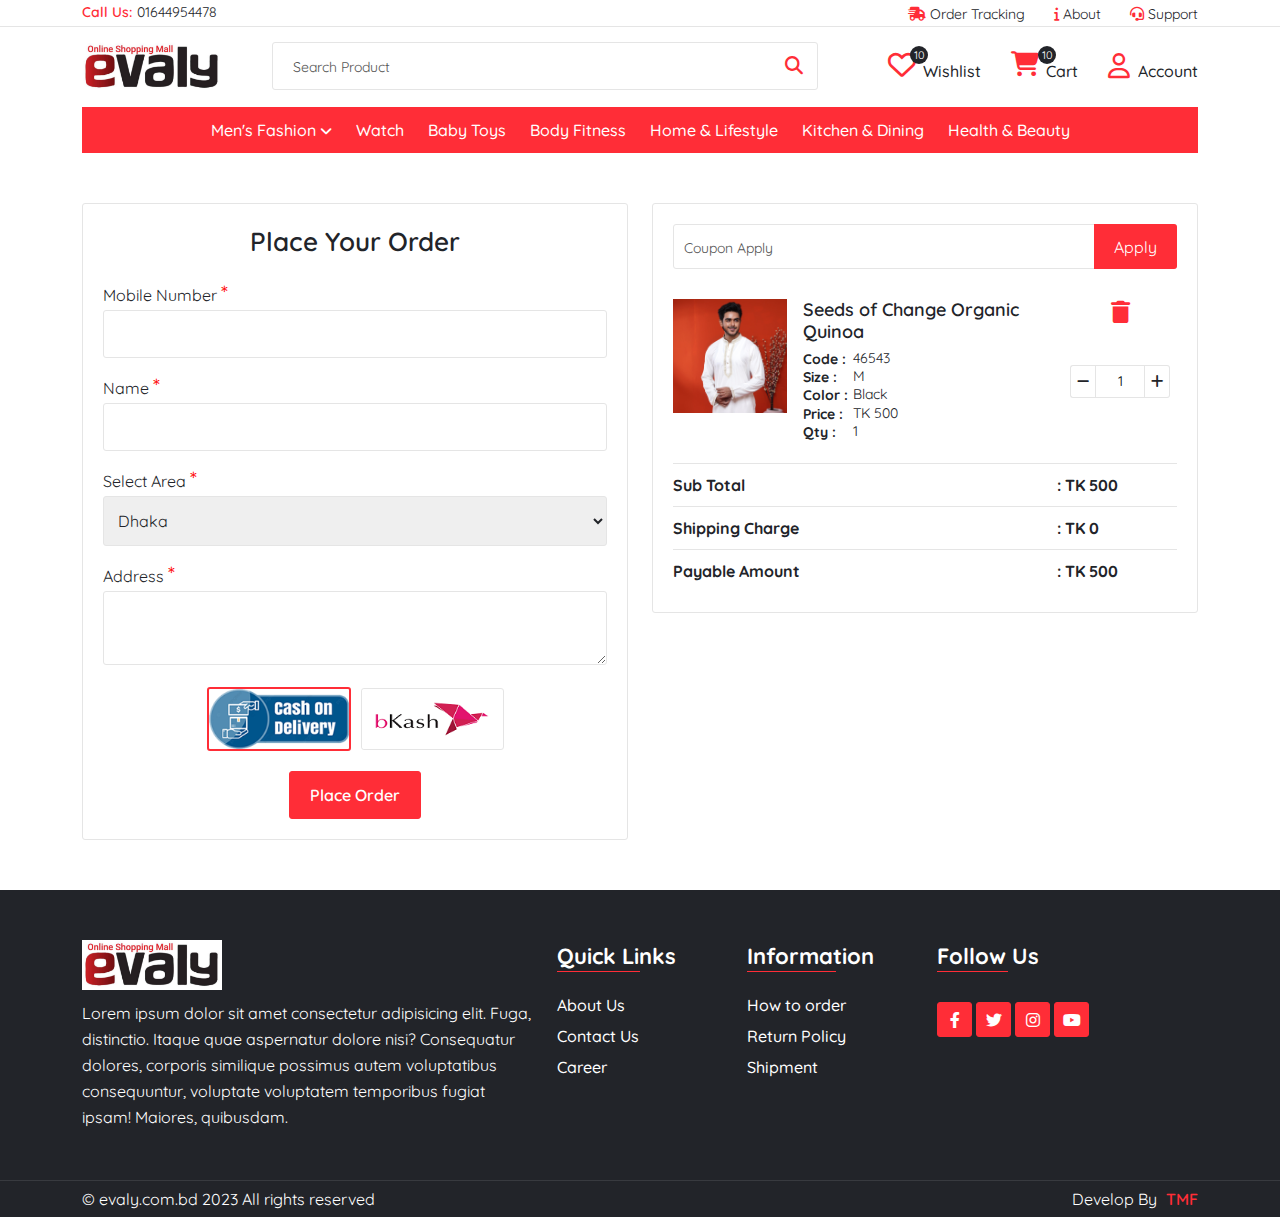
<file: checkout_product.html>
<!DOCTYPE html>
<html lang="en">
    <head>
        <meta charset="UTF-8">
        <meta http-equiv="X-UA-Compatible" content="IE=edge">
        <meta name="viewport" content="width=device-width, initial-scale=1.0">
        <!-- Site Title -->
        <title>Checkout Product</title>
        <!-- Place favicon.ico in the root directory -->
        <link rel="shortcut icon" href="favicon.ico" type="image/x-icon"/>
        <!-- Bootstrap -->
        <link rel="stylesheet" href="assets/css/bootstrap.min.css">
        <!-- Font Awesome icon -->
        <link rel="stylesheet" href="assets/css/fontawesome.min.css">
        <!--Owl Carousel -->
        <link rel="stylesheet" href="assets/css/plugin/owl.carousel.min.css">
        <!-- Magnific popup -->
        <link rel="stylesheet" href="assets/css/plugin/magnific-popup.min.css">
        <!-- Nice Select -->
        <link rel="stylesheet" href="assets/css/plugin/nice-select.css">
        <!-- Style Css -->
        <link rel="stylesheet" href="assets/css/style.css">
    </head>
    <body>







        <!--============ Header Area Start ============-->
        <header class="header_area">
            <!-- header top start -->
            <div class="header_top">
                <div class="container">
                    <div class="row">
                        <div class="col-xl-4 col-lg-4 col-md-12 col-sm-12 col-12">
                            <div class="header_call">
                                <a href="tell:01644954478" class="header_call_link">
                                    <div class="header_call_icon_number">
                                        <div class="header_call_title">
                                            <p>Call Us: </p>
                                        </div>
                                        <div class="header_call_number">
                                            <p>01644954478</p>
                                        </div>
                                    </div>
                                </a>
                            </div>
                        </div>
                        <div class="col-xl-8 col-lg-8 col-md-12 col-sm-12 col-12 display_none_device_768">
                            <div class="header_top_menu">
                                <ul>
                                    <li>
                                        <a href="#" class="header_top_menu_link">
                                            <i class="fa-solid fa-truck-fast"></i>
                                            Order Tracking
                                        </a>
                                    </li>
                                    <li>
                                        <a href="#" class="header_top_menu_link">
                                            <i class="fa-solid fa-info"></i>
                                            About
                                        </a>
                                    </li>
                                    <li>
                                        <a href="#" class="header_top_menu_link">
                                            <i class="fa-solid fa-headset"></i>
                                            Support
                                        </a>
                                    </li>
                                </ul>
                            </div>
                        </div>
                    </div>
                </div>
            </div>
            <!-- header top end -->

            <!-- header bottom start -->
            <div class="header_bottom">
                <div class="container">
                    <div class="row">
                        <!-- header logo start -->
                        <div class="col-xl-2 col-lg-2 col-md-11 col-sm-10 col-10 order-lg-1 order-md-2 order-sm-2 order-2">
                            <div class="header_logo_table_cell">
                                <div class="header_logo">
                                    <a href="index.html">
                                        <img src="assets/images/logo/logo.png" alt="logo">
                                    </a>
                                </div>
                                <div class="search_icon" onclick="search()"><!-- mobile device search icon -->
                                    <i class="fa-solid fa-magnifying-glass"></i>
                                </div>
                            </div>
                        </div>
                        <!-- header logo end -->

                        <!-- header search start -->
                        <div id="search" class="col-xl-6 col-lg-5 col-md-12 col-sm-12 col-12 order-lg-2 order-md-4 order-sm-4 order-4 search">
                            <div class="header_search">
                                <form action="#">
                                    <input type="text" placeholder="Search Product">
                                    <button class="header_search_btn">
                                        <i class="fa-solid fa-magnifying-glass"></i>
                                    </button>
                                    <!-- <div class="search_product">
                                        <ul>
                                            <li>
                                                <a href="#" class="search_product_link">
                                                    <div class="search_product_image">
                                                        <img src="assets/images/product/1.jpg" alt="product image">
                                                    </div>
                                                    <div class="search_product_name">
                                                        <p>Product Name</p>
                                                    </div>
                                                    <div class="search_product_price">
                                                        <span class="search_product_new_price">$500</span>
                                                        <span class="search_product_discount_price">$500</span>
                                                    </div>
                                                </a>
                                            </li>
                                        </ul>
                                    </div> -->
                                </form>
                            </div>
                        </div>
                        <!-- header search end -->

                        <!-- header call wishlist cart start -->
                        <div class="col-xl-4 col-lg-5 order-lg-3 display_none_device_992">
                            <div class="wishlist_cart_account_list">
                                <ul>
                                    <li>
                                        <a href="#">
                                            <div class="wishlist_content">
                                                <div class="wishlist_icon">
                                                    <i class="fa-regular fa-heart"></i>
                                                    <span>10</span>
                                                </div>
                                                <div class="wishlist_title">
                                                    <p>Wishlist</p>
                                                </div>
                                            </div>
                                        </a>
                                    </li>
                                    <li>
                                        <a href="#" data-bs-toggle="offcanvas" data-bs-target="#offcanvasRight" aria-controls="offcanvasRight">
                                            <div class="cart_content">
                                                <div class="cart_icon">
                                                    <i class="fa-solid fa-cart-shopping"></i>
                                                    <span>10</span>
                                                </div>
                                                <div class="cart_title">
                                                    <p>Cart</p>
                                                </div>
                                            </div>
                                        </a>
                                    </li>
                                    <li>
                                        <a href="login.html">
                                            <div class="account_content">
                                                <div class="account_icon">
                                                    <i class="fa-regular fa-user"></i>
                                                </div>
                                                <div class="account_title">
                                                    <p>Account</p>
                                                </div>
                                            </div>
                                        </a>
                                    </li>
                                </ul>
                            </div>
                        </div>
                        <!-- header call wishlist cart end -->

                        <!-- main menu start -->
                        <div class="col-xl-12 col-lg-12 col-md-1 col-sm-2 col-2 order-lg-4 order-md-1 order-sm-1 order-1">
                            <div class="toggle_icon"> <!-- toggle icon -->
                                <button class="toggle_icon_btn" type="button" data-bs-toggle="offcanvas" data-bs-target="#offcanvasExample" aria-controls="offcanvasExample">
                                    <i class="fa-solid fa-bars"></i>
                                </button>
                            </div>
                            <div class="main_menu offcanvas offcanvas-start" id="offcanvasExample" aria-labelledby="offcanvasExampleLabel">
                                <div class="offcanvas_header_content">
                                    <div class="offcanvas_header">
                                        <div class="offcanvas_logo"><!-- offcanvas logo -->
                                            <a href="index.html">
                                                <img src="assets/images/logo/logo.png" alt="logo">
                                            </a>
                                        </div>
                                        <div class="offcanvas_close"><!-- offcanvas close icon -->
                                            <button type="button" class="btn-close text-reset" data-bs-dismiss="offcanvas" aria-label="Close"></button>
                                        </div>
                                    </div>
                                </div>
                                <ul>
                                    <li>
                                        <a href="#" class="main_menu_link">Men's Fashion</a>
                                        <i class="fa-solid fa-angle-down" onclick="submenu()"></i>
                                        <ul id="submenu" class="submenu">
                                            <li>
                                                <a href="#" class="main_menu_link">Joggers</a>
                                            </li>
                                            <li>
                                                <a href="#" class="main_menu_link">Shirt</a>
                                                <i class="fa-solid fa-angle-down" onclick="subsubmenu()"></i>
                                                <ul id="subsubmenu" class="submenu subsubmenu">
                                                    <li>
                                                        <a href="#" class="main_menu_link">Double Pocket Shirt</a>
                                                    </li>
                                                    <li>
                                                        <a href="#" class="main_menu_link">Combo Shirt</a>
                                                    </li>
                                                </ul>
                                            </li>
                                            <li>
                                                <a href="#" class="main_menu_link">Trowser</a>
                                            </li>
                                        </ul>
                                    </li>
                                    <li>
                                        <a href="#" class="main_menu_link">Watch</a>
                                    </li>
                                    <li>
                                        <a href="#" class="main_menu_link">Baby Toys</a>
                                    </li>
                                    <li>
                                        <a href="#" class="main_menu_link">Body Fitness</a>
                                    </li>
                                    <li>
                                        <a href="#" class="main_menu_link">Home & Lifestyle</a>
                                    </li>
                                    <li>
                                        <a href="#" class="main_menu_link">Kitchen & Dining</a>
                                    </li>
                                    <li>
                                        <a href="#" class="main_menu_link">Health & Beauty</a>
                                    </li>
                                </ul>
                            </div>
                        </div>
                        <!-- main menu end -->
                    </div>
                </div>
            </div>
            <!-- header bottom end -->
        </header>
        <!--============ Header Area End ============-->

        <!--============ Checkout Product Area Start ============-->
        <section class="checkout_product_area section_padding">
            <div class="container">
                <div class="row gy-4">
                    <div class="col-xl-6 col-lg-5 col-md-6 col-sm-12 col-12 order-md-1 order-sm-2 order-2">
                        <div class="checkout_product_form">
                            <div class="checkout_product_form_title">
                                <h3>Place Your Order</h3>
                            </div>
                            <form action="#">
                                <div class="checkout_product_form_item">
                                    <label>Mobile Number <span class="star_re">*</span></label>
                                    <input type="text">
                                </div>
                                <div class="checkout_product_form_item">
                                    <label>Name <span class="star_re">*</span></label>
                                    <input type="text">
                                </div>
                                <div class="checkout_product_form_item">
                                    <label>Select Area <span class="star_re">*</span></label>
                                    <select name="" id="">
                                        <option value="">Dhaka</option>
                                        <option value="">Dhaka</option>
                                        <option value="">Dhaka</option>
                                        <option value="">Dhaka</option>
                                    </select>
                                </div>
                                <div class="checkout_product_form_item">
                                    <label>Address <span class="star_re">*</span></label>
                                    <textarea></textarea>
                                </div>
                                <div class="checkout_payment_method">
                                    <button class="active">
                                        <img src="assets/images/payment_method/cash_on_delivery.png" alt="">
                                    </button>
                                    <button>
                                        <img src="assets/images/payment_method/bkash.png" alt="">
                                    </button>
                                </div>
                                <div class="checkout_product_form_btn">
                                    <button class="checkout_product_form_btn_link" type="submit">Place Order</button>
                                </div>
                            </form>
                        </div>
                    </div>
                    <div
                        class="col-xl-6 col-lg-7 col-md-6 col-sm-12 col-12 order-md-2 order-sm-1 order-1">
                        <div class="checkout_product_details">
                            <div class="checkout_product_coupon_apply">
                                <div class="row">
                                    <div class="col-xl-12 col-lg-12 col-md-12 col-sm-12 col-12">
                                        <div class="checkout_product_coupon">
                                            <input type="text" placeholder="Coupon Apply">
                                            <button>Apply</button>
                                        </div>
                                    </div>
                                </div>
                            </div>
                            <div class="checkout_product_list">
                                <ul>
                                    <li>
                                        <div class="row gx-3">
                                            <div class="col-xl-3 col-lg-3 col-md-3 col-sm-3 col-3">
                                                <div class="checkout_product_image">
                                                    <img src="assets/images/product/1.jpg" alt="">
                                                </div>
                                            </div>
                                            <div class="col-xl-6 col-lg-6 col-md-8 col-sm-8 col-8">
                                                <div class="checkout_name_color_size_qty">
                                                    <div class="checkout_product_name">
                                                        <h5>Seeds of Change Organic Quinoa</h5>
                                                    </div>
                                                    <div class="checkout_product_code">
                                                        <strong>Code : </strong>
                                                        <p>46543</p>
                                                    </div>
                                                    <div class="checkout_product_size">
                                                        <strong>Size : </strong>
                                                        <p>M</p>
                                                    </div>
                                                    <div class="checkout_product_color">
                                                        <strong>Color : </strong>
                                                        <p>Black</p>
                                                    </div>
                                                    <div class="checkout_product_price">
                                                        <strong>Price : </strong>
                                                        <p>TK 500</p>
                                                    </div>
                                                    <div class="checkout_product_qty">
                                                        <strong>Qty : </strong>
                                                        <p>1</p>
                                                    </div>
                                                </div>
                                            </div>
                                            <div class="col-xl-3 col-lg-3 col-md-1 col-sm-1 col-1">
                                                <div class="checkout_delete_qty">
                                                    <button class="checkout_delete_btn">
                                                        <i class="fa-solid fa-trash"></i>
                                                    </button>
                                                    <div class="checkout_qty">
                                                        <button class="checkout_qty_minus">
                                                            <i class="fa-solid fa-minus"></i>
                                                        </button>
                                                        <input type="text" value="1" min="1">
                                                        <button class="checkout_qty_plus">
                                                            <i class="fa-solid fa-plus"></i>
                                                        </button>
                                                    </div>
                                                </div>
                                            </div>
                                        </div>
                                    </li>
                                </ul>
                            </div>
                            <div class="checkout_product_price_list">
                                <ul>
                                    <li>
                                        <strong>Sub Total</strong>
                                        <p><strong>: TK 500</strong></p>
                                    </li>
                                    <li>
                                        <strong>Shipping Charge</strong>
                                         <p><strong>: TK 0</strong></p>
                                    </li>
                                    <li>
                                        <strong>Payable Amount</strong>
                                         <p><strong>: TK 500</strong></p>
                                    </li>
                                </ul>
                            </div>
                        </div>
                    </div>
                </div>
            </div>
        </section>
        <!--============ Checkout Product Area End ============-->

        <!--============ Footer Area Start ============-->
        <footer class="footer_area">
            <div class="footer_top section_padding">
                <div class="container">
                    <div class="row gy-4">
                        <div class="col-xl-5 col-lg-5 col-md-12 col-sm-12 col-12">
                            <div class="footer_content">
                                <div class="footer_logo">
                                    <img src="assets/images/logo/logo.png" alt="logo">
                                </div>
                                <div class="footer_description">
                                    <p>Lorem ipsum dolor sit amet consectetur adipisicing elit. Fuga, distinctio. Itaque quae aspernatur dolore nisi? Consequatur dolores, corporis similique possimus autem voluptatibus consequuntur, voluptate voluptatem temporibus fugiat ipsam! Maiores, quibusdam.</p>
                                </div>
                            </div>
                        </div>
                        <div class="col-xl-2 col-lg-2 col-md-4 col-sm-6 col-6">
                            <div class="footer_content">
                                <div class="footer_title">
                                    <h3>Quick Links</h3>
                                </div>
                                <div class="footer_list">
                                    <ul>
                                        <li>
                                            <a href="about_us.html" class="footer_list_link">About Us</a>
                                        </li>
                                        <li>
                                            <a href="contact_us.html" class="footer_list_link">Contact Us</a>
                                        </li>
                                        <li>
                                            <a href="career.html" class="footer_list_link">Career</a>
                                        </li>
                                    </ul>
                                </div>
                            </div>
                        </div>
                        <div class="col-xl-2 col-lg-2 col-md-4 col-sm-6 col-6">
                            <div class="footer_content">
                                <div class="footer_title">
                                    <h3>Information</h3>
                                </div>
                                <div class="footer_list">
                                    <ul>
                                        <li>
                                            <a href="how_to_order.html" class="footer_list_link">How to order</a>
                                        </li>
                                        <li>
                                            <a href="return_policy.html" class="footer_list_link">Return Policy</a>
                                        </li>
                                        <li>
                                            <a href="shipment.html" class="footer_list_link">Shipment</a>
                                        </li>
                                    </ul>
                                </div>
                            </div>
                        </div>
                        <div class="col-xl-3 col-lg-3 col-md-4 col-sm-12 col-12">
                            <div class="footer_content">
                                <div class="footer_title">
                                    <h3>Follow Us</h3>
                                </div>
                                <div class="footer_social">
                                    <ul>
                                        <li>
                                            <a href="#" class="footer_social_link" target="_blank">
                                                <i class="fa-brands fa-facebook-f"></i>
                                            </a>
                                        </li>
                                        <li>
                                            <a href="#" class="footer_social_link" target="_blank">
                                                <i class="fa-brands fa-twitter"></i>
                                            </a>
                                        </li>
                                        <li>
                                            <a href="#" class="footer_social_link" target="_blank">
                                                <i class="fa-brands fa-instagram"></i>
                                            </a>
                                        </li>
                                        <li>
                                            <a href="#" class="footer_social_link" target="_blank">
                                                <i class="fa-brands fa-youtube"></i>
                                            </a>
                                        </li>
                                    </ul>
                                </div>
                            </div>
                        </div>
                    </div>
                </div>
            </div>
            <div class="footer_bottom">
                <div class="container">
                    <div class="row">
                        <div class="col-xl-6 col-lg-6 col-md-12 col-sm-12 col-12">
                            <div class="footer_copyright">
                                <p>© evaly.com.bd 2023 All rights reserved</p>
                            </div>
                        </div>
                        <div class="col-xl-6 col-lg-6 col-md-12 col-sm-12 col-12">
                            <div class="footer_develop_credit">
                                <p>Develop By <a href="#" class="footer_develop_credit_link">TMF</a></p>
                            </div>
                        </div>
                    </div>
                </div>
            </div>
        </footer>
        <!--============ Footer Area End ============-->

















        <!--============ Product Cart Area Start ============-->
        <div class="product_cart_content offcanvas offcanvas-end" tabindex="-1" id="offcanvasRight" aria-labelledby="offcanvasRightLabel">
            <div class="product_cart_header">
                <div class="product_cart_header_title">
                    <i class="fa-solid fa-cart-shopping"></i>
                    <span>10 Items</span>
                </div>
                <div class="product_cart_header_close" data-bs-dismiss="offcanvas" aria-label="Close">
                    <i class="fa-solid fa-xmark"></i>
                </div>
            </div>
            <div class="product_cart_body">
                <div class="product_cart_list">
                    <ul>
                        <li>
                            <a href="#" class="product_cart_list_link">
                                <div class="row gx-2">
                                    <div class="col-3">
                                        <div class="product_cart_image">
                                            <img src="assets/images/product/1.jpg" alt="product image">
                                        </div>
                                    </div>
                                    <div class="col-8">
                                        <div class="product_cart_details">
                                            <div class="product_cart_name">
                                                <p>Product Name</p>
                                            </div>
                                            <div class="product_cart_color">
                                                <p><strong>Color : </strong>Black</p>
                                            </div>
                                            <div class="product_cart_size">
                                                <p><strong>Size : </strong>M</p>
                                            </div>
                                            <div class="product_cart_quantity">
                                                <p><strong>Qty : </strong>5</p>
                                            </div>
                                        </div>
                                    </div>
                                    <div class="col-1">
                                        <div class="product_cart_delete">
                                            <i class="fa-solid fa-trash"></i>
                                        </div>
                                    </div>
                                </div>
                            </a>
                        </li>
                        <li>
                            <a href="#" class="product_cart_list_link">
                                <div class="row gx-2">
                                    <div class="col-3">
                                        <div class="product_cart_image">
                                            <img src="assets/images/product/1.jpg" alt="product image">
                                        </div>
                                    </div>
                                    <div class="col-8">
                                        <div class="product_cart_details">
                                            <div class="product_cart_name">
                                                <p>Product Name</p>
                                            </div>
                                            <div class="product_cart_color">
                                                <p><strong>Color : </strong>Black</p>
                                            </div>
                                            <div class="product_cart_size">
                                                <p><strong>Size : </strong>M</p>
                                            </div>
                                            <div class="product_cart_quantity">
                                                <p><strong>Qty : </strong>5</p>
                                            </div>
                                        </div>
                                    </div>
                                    <div class="col-1">
                                        <div class="product_cart_delete">
                                            <i class="fa-solid fa-trash"></i>
                                        </div>
                                    </div>
                                </div>
                            </a>
                        </li>
                        <li>
                            <a href="#" class="product_cart_list_link">
                                <div class="row gx-2">
                                    <div class="col-3">
                                        <div class="product_cart_image">
                                            <img src="assets/images/product/1.jpg" alt="product image">
                                        </div>
                                    </div>
                                    <div class="col-8">
                                        <div class="product_cart_details">
                                            <div class="product_cart_name">
                                                <p>Product Name</p>
                                            </div>
                                            <div class="product_cart_color">
                                                <p><strong>Color : </strong>Black</p>
                                            </div>
                                            <div class="product_cart_size">
                                                <p><strong>Size : </strong>M</p>
                                            </div>
                                            <div class="product_cart_quantity">
                                                <p><strong>Qty : </strong>5</p>
                                            </div>
                                        </div>
                                    </div>
                                    <div class="col-1">
                                        <div class="product_cart_delete">
                                            <i class="fa-solid fa-trash"></i>
                                        </div>
                                    </div>
                                </div>
                            </a>
                        </li>
                        <li>
                            <a href="#" class="product_cart_list_link">
                                <div class="row gx-2">
                                    <div class="col-3">
                                        <div class="product_cart_image">
                                            <img src="assets/images/product/1.jpg" alt="product image">
                                        </div>
                                    </div>
                                    <div class="col-8">
                                        <div class="product_cart_details">
                                            <div class="product_cart_name">
                                                <p>Product Name</p>
                                            </div>
                                            <div class="product_cart_color">
                                                <p><strong>Color : </strong>Black</p>
                                            </div>
                                            <div class="product_cart_size">
                                                <p><strong>Size : </strong>M</p>
                                            </div>
                                            <div class="product_cart_quantity">
                                                <p><strong>Qty : </strong>5</p>
                                            </div>
                                        </div>
                                    </div>
                                    <div class="col-1">
                                        <div class="product_cart_delete">
                                            <i class="fa-solid fa-trash"></i>
                                        </div>
                                    </div>
                                </div>
                            </a>
                        </li>
                        <li>
                            <a href="#" class="product_cart_list_link">
                                <div class="row gx-2">
                                    <div class="col-3">
                                        <div class="product_cart_image">
                                            <img src="assets/images/product/1.jpg" alt="product image">
                                        </div>
                                    </div>
                                    <div class="col-8">
                                        <div class="product_cart_details">
                                            <div class="product_cart_name">
                                                <p>Product Name</p>
                                            </div>
                                            <div class="product_cart_color">
                                                <p><strong>Color : </strong>Black</p>
                                            </div>
                                            <div class="product_cart_size">
                                                <p><strong>Size : </strong>M</p>
                                            </div>
                                            <div class="product_cart_quantity">
                                                <p><strong>Qty : </strong>5</p>
                                            </div>
                                        </div>
                                    </div>
                                    <div class="col-1">
                                        <div class="product_cart_delete">
                                            <i class="fa-solid fa-trash"></i>
                                        </div>
                                    </div>
                                </div>
                            </a>
                        </li>
                        <li>
                            <a href="#" class="product_cart_list_link">
                                <div class="row gx-2">
                                    <div class="col-3">
                                        <div class="product_cart_image">
                                            <img src="assets/images/product/1.jpg" alt="product image">
                                        </div>
                                    </div>
                                    <div class="col-8">
                                        <div class="product_cart_details">
                                            <div class="product_cart_name">
                                                <p>Product Name</p>
                                            </div>
                                            <div class="product_cart_color">
                                                <p><strong>Color : </strong>Black</p>
                                            </div>
                                            <div class="product_cart_size">
                                                <p><strong>Size : </strong>M</p>
                                            </div>
                                            <div class="product_cart_quantity">
                                                <p><strong>Qty : </strong>5</p>
                                            </div>
                                        </div>
                                    </div>
                                    <div class="col-1">
                                        <div class="product_cart_delete">
                                            <i class="fa-solid fa-trash"></i>
                                        </div>
                                    </div>
                                </div>
                            </a>
                        </li>
                        <li>
                            <a href="#" class="product_cart_list_link">
                                <div class="row gx-2">
                                    <div class="col-3">
                                        <div class="product_cart_image">
                                            <img src="assets/images/product/1.jpg" alt="product image">
                                        </div>
                                    </div>
                                    <div class="col-8">
                                        <div class="product_cart_details">
                                            <div class="product_cart_name">
                                                <p>Product Name</p>
                                            </div>
                                            <div class="product_cart_color">
                                                <p><strong>Color : </strong>Black</p>
                                            </div>
                                            <div class="product_cart_size">
                                                <p><strong>Size : </strong>M</p>
                                            </div>
                                            <div class="product_cart_quantity">
                                                <p><strong>Qty : </strong>5</p>
                                            </div>
                                        </div>
                                    </div>
                                    <div class="col-1">
                                        <div class="product_cart_delete">
                                            <i class="fa-solid fa-trash"></i>
                                        </div>
                                    </div>
                                </div>
                            </a>
                        </li>
                        <li>
                            <a href="#" class="product_cart_list_link">
                                <div class="row gx-2">
                                    <div class="col-3">
                                        <div class="product_cart_image">
                                            <img src="assets/images/product/1.jpg" alt="product image">
                                        </div>
                                    </div>
                                    <div class="col-8">
                                        <div class="product_cart_details">
                                            <div class="product_cart_name">
                                                <p>Product Name</p>
                                            </div>
                                            <div class="product_cart_color">
                                                <p><strong>Color : </strong>Black</p>
                                            </div>
                                            <div class="product_cart_size">
                                                <p><strong>Size : </strong>M</p>
                                            </div>
                                            <div class="product_cart_quantity">
                                                <p><strong>Qty : </strong>5</p>
                                            </div>
                                        </div>
                                    </div>
                                    <div class="col-1">
                                        <div class="product_cart_delete">
                                            <i class="fa-solid fa-trash"></i>
                                        </div>
                                    </div>
                                </div>
                            </a>
                        </li>
                        <li>
                            <a href="#" class="product_cart_list_link">
                                <div class="row gx-2">
                                    <div class="col-3">
                                        <div class="product_cart_image">
                                            <img src="assets/images/product/1.jpg" alt="product image">
                                        </div>
                                    </div>
                                    <div class="col-8">
                                        <div class="product_cart_details">
                                            <div class="product_cart_name">
                                                <p>Product Name</p>
                                            </div>
                                            <div class="product_cart_color">
                                                <p><strong>Color : </strong>Black</p>
                                            </div>
                                            <div class="product_cart_size">
                                                <p><strong>Size : </strong>M</p>
                                            </div>
                                            <div class="product_cart_quantity">
                                                <p><strong>Qty : </strong>5</p>
                                            </div>
                                        </div>
                                    </div>
                                    <div class="col-1">
                                        <div class="product_cart_delete">
                                            <i class="fa-solid fa-trash"></i>
                                        </div>
                                    </div>
                                </div>
                            </a>
                        </li>
                        <li>
                            <a href="#" class="product_cart_list_link">
                                <div class="row gx-2">
                                    <div class="col-3">
                                        <div class="product_cart_image">
                                            <img src="assets/images/product/1.jpg" alt="product image">
                                        </div>
                                    </div>
                                    <div class="col-8">
                                        <div class="product_cart_details">
                                            <div class="product_cart_name">
                                                <p>Product Name</p>
                                            </div>
                                            <div class="product_cart_color">
                                                <p><strong>Color : </strong>Black</p>
                                            </div>
                                            <div class="product_cart_size">
                                                <p><strong>Size : </strong>M</p>
                                            </div>
                                            <div class="product_cart_quantity">
                                                <p><strong>Qty : </strong>5</p>
                                            </div>
                                        </div>
                                    </div>
                                    <div class="col-1">
                                        <div class="product_cart_delete">
                                            <i class="fa-solid fa-trash"></i>
                                        </div>
                                    </div>
                                </div>
                            </a>
                        </li>
                        <li>
                            <a href="#" class="product_cart_list_link">
                                <div class="row gx-2">
                                    <div class="col-3">
                                        <div class="product_cart_image">
                                            <img src="assets/images/product/1.jpg" alt="product image">
                                        </div>
                                    </div>
                                    <div class="col-8">
                                        <div class="product_cart_details">
                                            <div class="product_cart_name">
                                                <p>Product Name</p>
                                            </div>
                                            <div class="product_cart_color">
                                                <p><strong>Color : </strong>Black</p>
                                            </div>
                                            <div class="product_cart_size">
                                                <p><strong>Size : </strong>M</p>
                                            </div>
                                            <div class="product_cart_quantity">
                                                <p><strong>Qty : </strong>5</p>
                                            </div>
                                        </div>
                                    </div>
                                    <div class="col-1">
                                        <div class="product_cart_delete">
                                            <i class="fa-solid fa-trash"></i>
                                        </div>
                                    </div>
                                </div>
                            </a>
                        </li>
                        <li>
                            <a href="#" class="product_cart_list_link">
                                <div class="row gx-2">
                                    <div class="col-3">
                                        <div class="product_cart_image">
                                            <img src="assets/images/product/1.jpg" alt="product image">
                                        </div>
                                    </div>
                                    <div class="col-8">
                                        <div class="product_cart_details">
                                            <div class="product_cart_name">
                                                <p>Product Name</p>
                                            </div>
                                            <div class="product_cart_color">
                                                <p><strong>Color : </strong>Black</p>
                                            </div>
                                            <div class="product_cart_size">
                                                <p><strong>Size : </strong>M</p>
                                            </div>
                                            <div class="product_cart_quantity">
                                                <p><strong>Qty : </strong>5</p>
                                            </div>
                                        </div>
                                    </div>
                                    <div class="col-1">
                                        <div class="product_cart_delete">
                                            <i class="fa-solid fa-trash"></i>
                                        </div>
                                    </div>
                                </div>
                            </a>
                        </li>
                        <li>
                            <a href="#" class="product_cart_list_link">
                                <div class="row gx-2">
                                    <div class="col-3">
                                        <div class="product_cart_image">
                                            <img src="assets/images/product/1.jpg" alt="product image">
                                        </div>
                                    </div>
                                    <div class="col-8">
                                        <div class="product_cart_details">
                                            <div class="product_cart_name">
                                                <p>Product Name</p>
                                            </div>
                                            <div class="product_cart_color">
                                                <p><strong>Color : </strong>Black</p>
                                            </div>
                                            <div class="product_cart_size">
                                                <p><strong>Size : </strong>M</p>
                                            </div>
                                            <div class="product_cart_quantity">
                                                <p><strong>Qty : </strong>5</p>
                                            </div>
                                        </div>
                                    </div>
                                    <div class="col-1">
                                        <div class="product_cart_delete">
                                            <i class="fa-solid fa-trash"></i>
                                        </div>
                                    </div>
                                </div>
                            </a>
                        </li>
                        <li>
                            <a href="#" class="product_cart_list_link">
                                <div class="row gx-2">
                                    <div class="col-3">
                                        <div class="product_cart_image">
                                            <img src="assets/images/product/1.jpg" alt="product image">
                                        </div>
                                    </div>
                                    <div class="col-8">
                                        <div class="product_cart_details">
                                            <div class="product_cart_name">
                                                <p>Product Name</p>
                                            </div>
                                            <div class="product_cart_color">
                                                <p><strong>Color : </strong>Black</p>
                                            </div>
                                            <div class="product_cart_size">
                                                <p><strong>Size : </strong>M</p>
                                            </div>
                                            <div class="product_cart_quantity">
                                                <p><strong>Qty : </strong>5</p>
                                            </div>
                                        </div>
                                    </div>
                                    <div class="col-1">
                                        <div class="product_cart_delete">
                                            <i class="fa-solid fa-trash"></i>
                                        </div>
                                    </div>
                                </div>
                            </a>
                        </li>
                        <li>
                            <a href="#" class="product_cart_list_link">
                                <div class="row gx-2">
                                    <div class="col-3">
                                        <div class="product_cart_image">
                                            <img src="assets/images/product/1.jpg" alt="product image">
                                        </div>
                                    </div>
                                    <div class="col-8">
                                        <div class="product_cart_details">
                                            <div class="product_cart_name">
                                                <p>Product Name</p>
                                            </div>
                                            <div class="product_cart_color">
                                                <p><strong>Color : </strong>Black</p>
                                            </div>
                                            <div class="product_cart_size">
                                                <p><strong>Size : </strong>M</p>
                                            </div>
                                            <div class="product_cart_quantity">
                                                <p><strong>Qty : </strong>5</p>
                                            </div>
                                        </div>
                                    </div>
                                    <div class="col-1">
                                        <div class="product_cart_delete">
                                            <i class="fa-solid fa-trash"></i>
                                        </div>
                                    </div>
                                </div>
                            </a>
                        </li>
                        <li>
                            <a href="#" class="product_cart_list_link">
                                <div class="row gx-2">
                                    <div class="col-3">
                                        <div class="product_cart_image">
                                            <img src="assets/images/product/1.jpg" alt="product image">
                                        </div>
                                    </div>
                                    <div class="col-8">
                                        <div class="product_cart_details">
                                            <div class="product_cart_name">
                                                <p>Product Name</p>
                                            </div>
                                            <div class="product_cart_color">
                                                <p><strong>Color : </strong>Black</p>
                                            </div>
                                            <div class="product_cart_size">
                                                <p><strong>Size : </strong>M</p>
                                            </div>
                                            <div class="product_cart_quantity">
                                                <p><strong>Qty : </strong>5</p>
                                            </div>
                                        </div>
                                    </div>
                                    <div class="col-1">
                                        <div class="product_cart_delete">
                                            <i class="fa-solid fa-trash"></i>
                                        </div>
                                    </div>
                                </div>
                            </a>
                        </li>
                    </ul>
                </div>
            </div>
            <div class="product_cart_footer">
                <div class="product_cart_price_content">
                    <span class="product_cart_price_title">Sub Total</span>
                    <span class="product_cart_price">$500000</span>
                </div>
                <div class="product_cart_checkout">
                    <a href="#" class="product_cart_checkout_link">Checkout</a>
                </div>
            </div>
        </div>
        <!--============ Product Cart Area End ============-->

        <!--============ Footer Fixed Nav Area Start ============-->
        <div class="footer_fixed_nav_content">
            <div class="container">
                <div class="row">
                    <div class="col-12">
                        <div class="footer_fixed_nav">
                            <ul>
                                <li>
                                    <a href="#" class="footer_fixed_nav_link">
                                        <i class="fa-solid fa-house-chimney"></i>
                                    </a>
                                </li>
                                <li>
                                    <a href="#" class="footer_fixed_nav_link">
                                        <i class="fa-regular fa-heart"></i>
                                        <span>10</span>
                                    </a>
                                </li>
                                <li>
                                    <a href="#" class="footer_fixed_nav_link" data-bs-toggle="offcanvas" data-bs-target="#offcanvasRight" aria-controls="offcanvasRight">
                                        <i class="fa-solid fa-cart-shopping"></i>
                                        <span>10</span>
                                    </a>
                                </li>
                                <li>
                                    <a href="login.html" class="footer_fixed_nav_link">
                                        <i class="fa-regular fa-user"></i>
                                    </a>
                                </li>
                            </ul>
                        </div>
                    </div>
                </div>
            </div>
        </div>
        <!--============ Footer Fixed Nav Area End ============-->

        <!--============ Quick View Product Area Start ============-->
        <div class="modal fade" id="exampleModal" tabindex="-1" aria-labelledby="exampleModalLabel" aria-hidden="true">
            <div class="modal-dialog modal-dialog-centered quick_view_modal">
                <div class="modal-content">
                    <button type="button" class="quick_view_close_btn" data-bs-dismiss="modal" aria-label="Close">
                        <i class="fa-solid fa-xmark"></i>
                    </button>
                    <div class="quick_view_body">
                        <div class="row gx-3 gy-3">
                            <div class="col-sm-6 col-12">
                                <div class="quick_view_product_image">
                                    <img src="assets/images/product/1.jpg" alt="product image">
                                </div>
                            </div>
                            <div class="col-sm-6 col-12">
                                <div class="quick_view_content">
                                    <!-- product name start -->
                                    <div class="quick_view_product_name">
                                        <h5>Seeds of Change Organic Quinoa</h5>
                                    </div>
                                    <!-- product name end -->

                                    <!-- product description start -->
                                    <div class="quick_view_product_description">
                                        <p>Lorem ipsum dolor sit amet, consectetur adipisicing elit. Quibusdam sed consectetur magnam saepe deserunt.</p>
                                    </div>
                                    <!-- product description end -->

                                    <!-- product price start -->
                                    <div class="quick_view_product_price">
                                        <span class="quick_view_product_new_price">TK 500</span>
                                        <span class="quick_view_product_discount_price">TK 500</span>
                                    </div>
                                    <!-- product price end -->

                                    <!-- product color start -->
                                    <div class="quick_view_product_color">
                                        <p><strong>Color : </strong>Black</p>
                                    </div>
                                    <!-- product color end -->

                                    <!-- product size start -->
                                    <div class="quick_view_product_size">
                                        <p><strong>Size : </strong></p>
                                        <div class="single_product_size">
                                            <ul class="text_swatch">
                                                <li>
                                                    <div>
                                                        <label>
                                                            <input type="radio"/>
                                                            <span>M</span>
                                                        </label>
                                                    </div>
                                                </li>
                                                <li>
                                                    <div>
                                                        <label>
                                                            <input type="radio"/>
                                                            <span>M</span>
                                                        </label>
                                                    </div>
                                                </li>
                                                <li>
                                                    <div>
                                                        <label>
                                                            <input type="radio"/>
                                                            <span>M</span>
                                                        </label>
                                                    </div>
                                                </li>
                                            </ul>
                                        </div>
                                    </div>
                                    <!-- product size end -->

                                    <!-- product qty start -->
                                    <div class="quick_view_qty">
                                        <button class="quick_view_qty_minus">
                                            <i class="fa-solid fa-minus"></i>
                                        </button>
                                        <input type="text" value="1" min="1">
                                        <button class="quick_view_qty_plus">
                                            <i class="fa-solid fa-plus"></i>
                                        </button>
                                    </div>
                                    <!-- product qty end -->

                                    <!-- product add to cart start -->
                                    <div class="quick_view_add_to_cart">
                                        <a href="#" class="quick_view_add_to_cart_link">Add To Cart</a>
                                    </div>
                                    <!-- product add to cart end -->
                                </div>
                            </div>
                        </div>
                    </div>
                </div>
            </div>
        </div>
        <!--============ Quick View Product Area End ============-->



        <script>
            function submenu() {
                document.getElementById("submenu").classList.toggle("submenu_toggle");
            }
            function subsubmenu() {
                document.getElementById("subsubmenu").classList.toggle("subsubmenu_toggle");
            }
            function search() {
                document.getElementById("search").classList.toggle("search_toggle");
            }
        </script>




        <!-- jquery 3.6.3 -->
        <script src="assets/js/jquery-3.6.3.min.js"></script>
        <!-- Bootstrap jS -->
        <script src="assets/js/bootstrap.min.js"></script>
        <!-- Owl Carousel jS -->
        <script src="assets/js/plugin/owl.carousel.min.js"></script>
        <!-- Magnific popup jS -->
        <script src="assets/js/plugin/jquery.magnific-popup.min.js"></script>
        <!-- Nice Select jS -->
        <script src="assets/js/plugin/nice-select.js"></script>
        <!-- Bar Filler jS -->
        <script src="assets/js/plugin/skill.bars.jquery.js"></script>
        <script src="assets/js/plugin/jquery.barfiller.js"></script>
        <!-- Custom jS -->
        <script src="assets/js/custom.js"></script>

    </body>
</html>
</file>
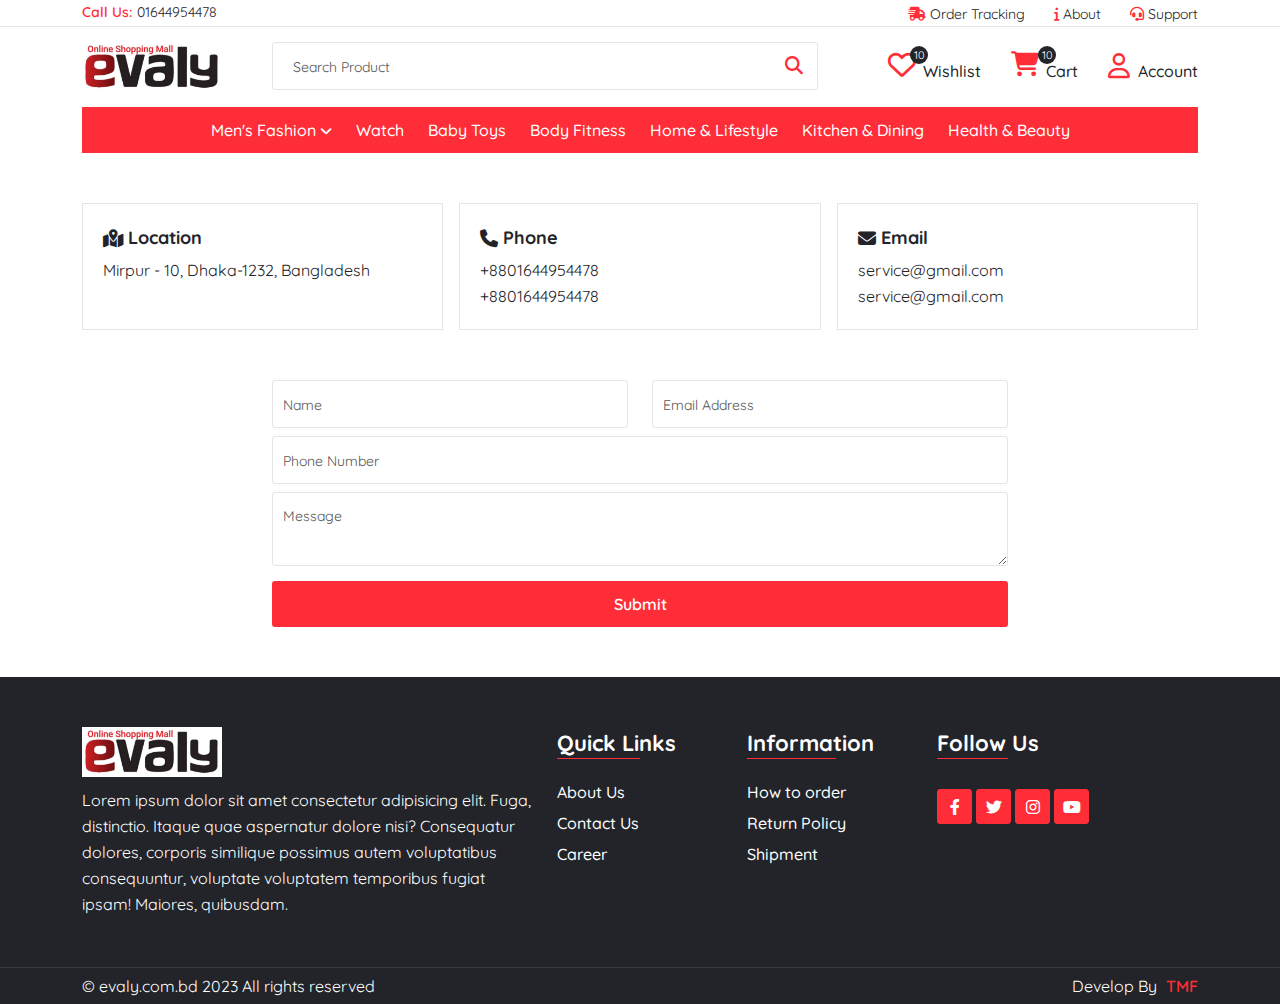
<file: contact_us.html>
<!DOCTYPE html>
<html lang="en">
    <head>
        <meta charset="UTF-8">
        <meta http-equiv="X-UA-Compatible" content="IE=edge">
        <meta name="viewport" content="width=device-width, initial-scale=1.0">
        <!-- Site Title -->
        <title>Contact Us</title>
        <!-- Place favicon.ico in the root directory -->
        <link rel="shortcut icon" href="favicon.ico" type="image/x-icon"/>
        <!-- Bootstrap -->
        <link rel="stylesheet" href="assets/css/bootstrap.min.css">
        <!-- Font Awesome icon -->
        <link rel="stylesheet" href="assets/css/fontawesome.min.css">
        <!--Owl Carousel -->
        <link rel="stylesheet" href="assets/css/plugin/owl.carousel.min.css">
        <!-- Magnific popup -->
        <link rel="stylesheet" href="assets/css/plugin/magnific-popup.min.css">
        <!-- Nice Select -->
        <link rel="stylesheet" href="assets/css/plugin/nice-select.css">
        <!-- Style Css -->
        <link rel="stylesheet" href="assets/css/style.css">
    </head>
    <body>







        <!--============ Header Area Start ============-->
        <header class="header_area">
            <!-- header top start -->
            <div class="header_top">
                <div class="container">
                    <div class="row">
                        <div class="col-xl-4 col-lg-4 col-md-12 col-sm-12 col-12">
                            <div class="header_call">
                                <a href="tell:01644954478" class="header_call_link">
                                    <div class="header_call_icon_number">
                                        <div class="header_call_title">
                                            <p>Call Us: </p>
                                        </div>
                                        <div class="header_call_number">
                                            <p>01644954478</p>
                                        </div>
                                    </div>
                                </a>
                            </div>
                        </div>
                        <div class="col-xl-8 col-lg-8 col-md-12 col-sm-12 col-12 display_none_device_768">
                            <div class="header_top_menu">
                                <ul>
                                    <li>
                                        <a href="#" class="header_top_menu_link">
                                            <i class="fa-solid fa-truck-fast"></i>
                                            Order Tracking
                                        </a>
                                    </li>
                                    <li>
                                        <a href="#" class="header_top_menu_link">
                                            <i class="fa-solid fa-info"></i>
                                            About
                                        </a>
                                    </li>
                                    <li>
                                        <a href="#" class="header_top_menu_link">
                                            <i class="fa-solid fa-headset"></i>
                                            Support
                                        </a>
                                    </li>
                                </ul>
                            </div>
                        </div>
                    </div>
                </div>
            </div>
            <!-- header top end -->

            <!-- header bottom start -->
            <div class="header_bottom">
                <div class="container">
                    <div class="row">
                        <!-- header logo start -->
                        <div class="col-xl-2 col-lg-2 col-md-11 col-sm-10 col-10 order-lg-1 order-md-2 order-sm-2 order-2">
                            <div class="header_logo_table_cell">
                                <div class="header_logo">
                                    <a href="index.html">
                                        <img src="assets/images/logo/logo.png" alt="logo">
                                    </a>
                                </div>
                                <div class="search_icon" onclick="search()"><!-- mobile device search icon -->
                                    <i class="fa-solid fa-magnifying-glass"></i>
                                </div>
                            </div>
                        </div>
                        <!-- header logo end -->

                        <!-- header search start -->
                        <div id="search" class="col-xl-6 col-lg-5 col-md-12 col-sm-12 col-12 order-lg-2 order-md-4 order-sm-4 order-4 search">
                            <div class="header_search">
                                <form action="#">
                                    <input type="text" placeholder="Search Product">
                                    <button class="header_search_btn">
                                        <i class="fa-solid fa-magnifying-glass"></i>
                                    </button>
                                    <!-- <div class="search_product">
                                        <ul>
                                            <li>
                                                <a href="#" class="search_product_link">
                                                    <div class="search_product_image">
                                                        <img src="assets/images/product/1.jpg" alt="product image">
                                                    </div>
                                                    <div class="search_product_name">
                                                        <p>Product Name</p>
                                                    </div>
                                                    <div class="search_product_price">
                                                        <span class="search_product_new_price">$500</span>
                                                        <span class="search_product_discount_price">$500</span>
                                                    </div>
                                                </a>
                                            </li>
                                        </ul>
                                    </div> -->
                                </form>
                            </div>
                        </div>
                        <!-- header search end -->

                        <!-- header call wishlist cart start -->
                        <div class="col-xl-4 col-lg-5 order-lg-3 display_none_device_992">
                            <div class="wishlist_cart_account_list">
                                <ul>
                                    <li>
                                        <a href="#">
                                            <div class="wishlist_content">
                                                <div class="wishlist_icon">
                                                    <i class="fa-regular fa-heart"></i>
                                                    <span>10</span>
                                                </div>
                                                <div class="wishlist_title">
                                                    <p>Wishlist</p>
                                                </div>
                                            </div>
                                        </a>
                                    </li>
                                    <li>
                                        <a href="#" data-bs-toggle="offcanvas" data-bs-target="#offcanvasRight" aria-controls="offcanvasRight">
                                            <div class="cart_content">
                                                <div class="cart_icon">
                                                    <i class="fa-solid fa-cart-shopping"></i>
                                                    <span>10</span>
                                                </div>
                                                <div class="cart_title">
                                                    <p>Cart</p>
                                                </div>
                                            </div>
                                        </a>
                                    </li>
                                    <li>
                                        <a href="login.html">
                                            <div class="account_content">
                                                <div class="account_icon">
                                                    <i class="fa-regular fa-user"></i>
                                                </div>
                                                <div class="account_title">
                                                    <p>Account</p>
                                                </div>
                                            </div>
                                        </a>
                                    </li>
                                </ul>
                            </div>
                        </div>
                        <!-- header call wishlist cart end -->

                        <!-- main menu start -->
                        <div class="col-xl-12 col-lg-12 col-md-1 col-sm-2 col-2 order-lg-4 order-md-1 order-sm-1 order-1">
                            <div class="toggle_icon"> <!-- toggle icon -->
                                <button class="toggle_icon_btn" type="button" data-bs-toggle="offcanvas" data-bs-target="#offcanvasExample" aria-controls="offcanvasExample">
                                    <i class="fa-solid fa-bars"></i>
                                </button>
                            </div>
                            <div class="main_menu offcanvas offcanvas-start" id="offcanvasExample" aria-labelledby="offcanvasExampleLabel">
                                <div class="offcanvas_header_content">
                                    <div class="offcanvas_header">
                                        <div class="offcanvas_logo"><!-- offcanvas logo -->
                                            <a href="index.html">
                                                <img src="assets/images/logo/logo.png" alt="logo">
                                            </a>
                                        </div>
                                        <div class="offcanvas_close"><!-- offcanvas close icon -->
                                            <button type="button" class="btn-close text-reset" data-bs-dismiss="offcanvas" aria-label="Close"></button>
                                        </div>
                                    </div>
                                </div>
                                <ul>
                                    <li>
                                        <a href="#" class="main_menu_link">Men's Fashion</a>
                                        <i class="fa-solid fa-angle-down" onclick="submenu()"></i>
                                        <ul id="submenu" class="submenu">
                                            <li>
                                                <a href="#" class="main_menu_link">Joggers</a>
                                            </li>
                                            <li>
                                                <a href="#" class="main_menu_link">Shirt</a>
                                                <i class="fa-solid fa-angle-down" onclick="subsubmenu()"></i>
                                                <ul id="subsubmenu" class="submenu subsubmenu">
                                                    <li>
                                                        <a href="#" class="main_menu_link">Double Pocket Shirt</a>
                                                    </li>
                                                    <li>
                                                        <a href="#" class="main_menu_link">Combo Shirt</a>
                                                    </li>
                                                </ul>
                                            </li>
                                            <li>
                                                <a href="#" class="main_menu_link">Trowser</a>
                                            </li>
                                        </ul>
                                    </li>
                                    <li>
                                        <a href="#" class="main_menu_link">Watch</a>
                                    </li>
                                    <li>
                                        <a href="#" class="main_menu_link">Baby Toys</a>
                                    </li>
                                    <li>
                                        <a href="#" class="main_menu_link">Body Fitness</a>
                                    </li>
                                    <li>
                                        <a href="#" class="main_menu_link">Home & Lifestyle</a>
                                    </li>
                                    <li>
                                        <a href="#" class="main_menu_link">Kitchen & Dining</a>
                                    </li>
                                    <li>
                                        <a href="#" class="main_menu_link">Health & Beauty</a>
                                    </li>
                                </ul>
                            </div>
                        </div>
                        <!-- main menu end -->
                    </div>
                </div>
            </div>
            <!-- header bottom end -->
        </header>
        <!--============ Header Area End ============-->

        <!--============ Contact Us Area Start ============-->
        <section class="contact_us_area section_padding">
            <!-- section heading end -->
            <div class="container">
                <div class="row gy-4 gx-3">
                    <div class="col-xl-4 col-lg-4 col-md-4 col-sm-6 col-12">
                        <div class="single_contact_us">
                            <div class="contact_us_title">
                                <i class="fa-solid fa-map-location-dot"></i>
                                <strong>Location</strong>
                            </div>
                            <div class="contact_us_location">
                                <p>Mirpur - 10, Dhaka-1232, Bangladesh</p>
                            </div>
                        </div>
                    </div>
                    <div class="col-xl-4 col-lg-4 col-md-4 col-sm-6 col-12">
                        <div class="single_contact_us">
                            <div class="contact_us_title">
                                <i class="fa-solid fa-phone"></i>
                                <strong>Phone</strong>
                            </div>
                            <div class="contact_us_communication">
                                <ul>
                                    <li>
                                        <a href="tel:01644954478" class="contact_us_communication_link">+8801644954478</a>
                                    </li>
                                    <li>
                                        <a href="tel:01644954478" class="contact_us_communication_link">+8801644954478</a>
                                    </li>
                                </ul>
                            </div>
                        </div>
                    </div>
                    <div class="col-xl-4 col-lg-4 col-md-4 col-sm-6 col-12">
                        <div class="single_contact_us">
                            <div class="contact_us_title">
                                <i class="fa-solid fa-envelope"></i>
                                <strong>Email</strong>
                            </div>
                            <div class="contact_us_communication">
                                <ul>
                                    <li>
                                        <a href="mailto:service@gmail.com" class="contact_us_communication_link">service@gmail.com</a>
                                    </li>
                                    <li>
                                        <a href="mailto:service@gmail.com" class="contact_us_communication_link">service@gmail.com</a>
                                    </li>
                                </ul>
                            </div>
                        </div>
                    </div>
                </div>
            </div>
            <div class="container section_padding_top">
                <div class="row">
                    <div class="col-xl-8 col-lg-9 col-md-10 col-sm-12 col-12 col-sm-12 m-auto">
                        <div class="contact_us_form">
                            <form action="#">
                                <div class="row">
                                    <div class="col-sm-6 col-12 mb-2">
                                        <div class="contact_us_form_item">
                                            <input type="text" placeholder="Name" required>
                                        </div>
                                    </div>
                                    <div class="col-sm-6 col-12 mb-2">
                                        <div class="contact_us_form_item">
                                            <input type="email" placeholder="Email Address" required>
                                        </div>
                                    </div>
                                    <div class="col-sm-12 col-12 mb-2">
                                        <div class="contact_us_form_item">
                                            <input type="number" placeholder="Phone Number">
                                        </div>
                                    </div>
                                    <div class="col-sm-12 col-12 mb-2">
                                        <div class="contact_us_form_item">
                                            <textarea placeholder="Message" required></textarea>
                                        </div>
                                    </div>
                                    <div class="col-sm-12 col-12">
                                        <div class="contact_us_form_btn">
                                            <button type="submit" class="contact_us_form_btn_link">Submit</button>
                                        </div>
                                    </div>
                                </div>
                            </form>
                        </div>
                    </div>
                </div>
            </div>
        </section>
        <!--============ Contact Us Area End ============-->

        <!--============ Footer Area Start ============-->
        <footer class="footer_area">
            <div class="footer_top section_padding">
                <div class="container">
                    <div class="row gy-4">
                        <div class="col-xl-5 col-lg-5 col-md-12 col-sm-12 col-12">
                            <div class="footer_content">
                                <div class="footer_logo">
                                    <img src="assets/images/logo/logo.png" alt="logo">
                                </div>
                                <div class="footer_description">
                                    <p>Lorem ipsum dolor sit amet consectetur adipisicing elit. Fuga, distinctio. Itaque quae aspernatur dolore nisi? Consequatur dolores, corporis similique possimus autem voluptatibus consequuntur, voluptate voluptatem temporibus fugiat ipsam! Maiores, quibusdam.</p>
                                </div>
                            </div>
                        </div>
                        <div class="col-xl-2 col-lg-2 col-md-4 col-sm-6 col-6">
                            <div class="footer_content">
                                <div class="footer_title">
                                    <h3>Quick Links</h3>
                                </div>
                                <div class="footer_list">
                                    <ul>
                                        <li>
                                            <a href="about_us.html" class="footer_list_link">About Us</a>
                                        </li>
                                        <li>
                                            <a href="contact_us.html" class="footer_list_link">Contact Us</a>
                                        </li>
                                        <li>
                                            <a href="career.html" class="footer_list_link">Career</a>
                                        </li>
                                    </ul>
                                </div>
                            </div>
                        </div>
                        <div class="col-xl-2 col-lg-2 col-md-4 col-sm-6 col-6">
                            <div class="footer_content">
                                <div class="footer_title">
                                    <h3>Information</h3>
                                </div>
                                <div class="footer_list">
                                    <ul>
                                        <li>
                                            <a href="how_to_order.html" class="footer_list_link">How to order</a>
                                        </li>
                                        <li>
                                            <a href="return_policy.html" class="footer_list_link">Return Policy</a>
                                        </li>
                                        <li>
                                            <a href="shipment.html" class="footer_list_link">Shipment</a>
                                        </li>
                                    </ul>
                                </div>
                            </div>
                        </div>
                        <div class="col-xl-3 col-lg-3 col-md-4 col-sm-12 col-12">
                            <div class="footer_content">
                                <div class="footer_title">
                                    <h3>Follow Us</h3>
                                </div>
                                <div class="footer_social">
                                    <ul>
                                        <li>
                                            <a href="#" class="footer_social_link" target="_blank">
                                                <i class="fa-brands fa-facebook-f"></i>
                                            </a>
                                        </li>
                                        <li>
                                            <a href="#" class="footer_social_link" target="_blank">
                                                <i class="fa-brands fa-twitter"></i>
                                            </a>
                                        </li>
                                        <li>
                                            <a href="#" class="footer_social_link" target="_blank">
                                                <i class="fa-brands fa-instagram"></i>
                                            </a>
                                        </li>
                                        <li>
                                            <a href="#" class="footer_social_link" target="_blank">
                                                <i class="fa-brands fa-youtube"></i>
                                            </a>
                                        </li>
                                    </ul>
                                </div>
                            </div>
                        </div>
                    </div>
                </div>
            </div>
            <div class="footer_bottom">
                <div class="container">
                    <div class="row">
                        <div class="col-xl-6 col-lg-6 col-md-12 col-sm-12 col-12">
                            <div class="footer_copyright">
                                <p>© evaly.com.bd 2023 All rights reserved</p>
                            </div>
                        </div>
                        <div class="col-xl-6 col-lg-6 col-md-12 col-sm-12 col-12">
                            <div class="footer_develop_credit">
                                <p>Develop By <a href="#" class="footer_develop_credit_link">TMF</a></p>
                            </div>
                        </div>
                    </div>
                </div>
            </div>
        </footer>
        <!--============ Footer Area End ============-->

















        <!--============ Product Cart Area Start ============-->
        <div class="product_cart_content offcanvas offcanvas-end" tabindex="-1" id="offcanvasRight" aria-labelledby="offcanvasRightLabel">
            <div class="product_cart_header">
                <div class="product_cart_header_title">
                    <i class="fa-solid fa-cart-shopping"></i>
                    <span>10 Items</span>
                </div>
                <div class="product_cart_header_close" data-bs-dismiss="offcanvas" aria-label="Close">
                    <i class="fa-solid fa-xmark"></i>
                </div>
            </div>
            <div class="product_cart_body">
                <div class="product_cart_list">
                    <ul>
                        <li>
                            <a href="#" class="product_cart_list_link">
                                <div class="row gx-2">
                                    <div class="col-3">
                                        <div class="product_cart_image">
                                            <img src="assets/images/product/1.jpg" alt="product image">
                                        </div>
                                    </div>
                                    <div class="col-8">
                                        <div class="product_cart_details">
                                            <div class="product_cart_name">
                                                <p>Product Name</p>
                                            </div>
                                            <div class="product_cart_color">
                                                <p><strong>Color : </strong>Black</p>
                                            </div>
                                            <div class="product_cart_size">
                                                <p><strong>Size : </strong>M</p>
                                            </div>
                                            <div class="product_cart_quantity">
                                                <p><strong>Qty : </strong>5</p>
                                            </div>
                                        </div>
                                    </div>
                                    <div class="col-1">
                                        <div class="product_cart_delete">
                                            <i class="fa-solid fa-trash"></i>
                                        </div>
                                    </div>
                                </div>
                            </a>
                        </li>
                        <li>
                            <a href="#" class="product_cart_list_link">
                                <div class="row gx-2">
                                    <div class="col-3">
                                        <div class="product_cart_image">
                                            <img src="assets/images/product/1.jpg" alt="product image">
                                        </div>
                                    </div>
                                    <div class="col-8">
                                        <div class="product_cart_details">
                                            <div class="product_cart_name">
                                                <p>Product Name</p>
                                            </div>
                                            <div class="product_cart_color">
                                                <p><strong>Color : </strong>Black</p>
                                            </div>
                                            <div class="product_cart_size">
                                                <p><strong>Size : </strong>M</p>
                                            </div>
                                            <div class="product_cart_quantity">
                                                <p><strong>Qty : </strong>5</p>
                                            </div>
                                        </div>
                                    </div>
                                    <div class="col-1">
                                        <div class="product_cart_delete">
                                            <i class="fa-solid fa-trash"></i>
                                        </div>
                                    </div>
                                </div>
                            </a>
                        </li>
                        <li>
                            <a href="#" class="product_cart_list_link">
                                <div class="row gx-2">
                                    <div class="col-3">
                                        <div class="product_cart_image">
                                            <img src="assets/images/product/1.jpg" alt="product image">
                                        </div>
                                    </div>
                                    <div class="col-8">
                                        <div class="product_cart_details">
                                            <div class="product_cart_name">
                                                <p>Product Name</p>
                                            </div>
                                            <div class="product_cart_color">
                                                <p><strong>Color : </strong>Black</p>
                                            </div>
                                            <div class="product_cart_size">
                                                <p><strong>Size : </strong>M</p>
                                            </div>
                                            <div class="product_cart_quantity">
                                                <p><strong>Qty : </strong>5</p>
                                            </div>
                                        </div>
                                    </div>
                                    <div class="col-1">
                                        <div class="product_cart_delete">
                                            <i class="fa-solid fa-trash"></i>
                                        </div>
                                    </div>
                                </div>
                            </a>
                        </li>
                        <li>
                            <a href="#" class="product_cart_list_link">
                                <div class="row gx-2">
                                    <div class="col-3">
                                        <div class="product_cart_image">
                                            <img src="assets/images/product/1.jpg" alt="product image">
                                        </div>
                                    </div>
                                    <div class="col-8">
                                        <div class="product_cart_details">
                                            <div class="product_cart_name">
                                                <p>Product Name</p>
                                            </div>
                                            <div class="product_cart_color">
                                                <p><strong>Color : </strong>Black</p>
                                            </div>
                                            <div class="product_cart_size">
                                                <p><strong>Size : </strong>M</p>
                                            </div>
                                            <div class="product_cart_quantity">
                                                <p><strong>Qty : </strong>5</p>
                                            </div>
                                        </div>
                                    </div>
                                    <div class="col-1">
                                        <div class="product_cart_delete">
                                            <i class="fa-solid fa-trash"></i>
                                        </div>
                                    </div>
                                </div>
                            </a>
                        </li>
                        <li>
                            <a href="#" class="product_cart_list_link">
                                <div class="row gx-2">
                                    <div class="col-3">
                                        <div class="product_cart_image">
                                            <img src="assets/images/product/1.jpg" alt="product image">
                                        </div>
                                    </div>
                                    <div class="col-8">
                                        <div class="product_cart_details">
                                            <div class="product_cart_name">
                                                <p>Product Name</p>
                                            </div>
                                            <div class="product_cart_color">
                                                <p><strong>Color : </strong>Black</p>
                                            </div>
                                            <div class="product_cart_size">
                                                <p><strong>Size : </strong>M</p>
                                            </div>
                                            <div class="product_cart_quantity">
                                                <p><strong>Qty : </strong>5</p>
                                            </div>
                                        </div>
                                    </div>
                                    <div class="col-1">
                                        <div class="product_cart_delete">
                                            <i class="fa-solid fa-trash"></i>
                                        </div>
                                    </div>
                                </div>
                            </a>
                        </li>
                        <li>
                            <a href="#" class="product_cart_list_link">
                                <div class="row gx-2">
                                    <div class="col-3">
                                        <div class="product_cart_image">
                                            <img src="assets/images/product/1.jpg" alt="product image">
                                        </div>
                                    </div>
                                    <div class="col-8">
                                        <div class="product_cart_details">
                                            <div class="product_cart_name">
                                                <p>Product Name</p>
                                            </div>
                                            <div class="product_cart_color">
                                                <p><strong>Color : </strong>Black</p>
                                            </div>
                                            <div class="product_cart_size">
                                                <p><strong>Size : </strong>M</p>
                                            </div>
                                            <div class="product_cart_quantity">
                                                <p><strong>Qty : </strong>5</p>
                                            </div>
                                        </div>
                                    </div>
                                    <div class="col-1">
                                        <div class="product_cart_delete">
                                            <i class="fa-solid fa-trash"></i>
                                        </div>
                                    </div>
                                </div>
                            </a>
                        </li>
                        <li>
                            <a href="#" class="product_cart_list_link">
                                <div class="row gx-2">
                                    <div class="col-3">
                                        <div class="product_cart_image">
                                            <img src="assets/images/product/1.jpg" alt="product image">
                                        </div>
                                    </div>
                                    <div class="col-8">
                                        <div class="product_cart_details">
                                            <div class="product_cart_name">
                                                <p>Product Name</p>
                                            </div>
                                            <div class="product_cart_color">
                                                <p><strong>Color : </strong>Black</p>
                                            </div>
                                            <div class="product_cart_size">
                                                <p><strong>Size : </strong>M</p>
                                            </div>
                                            <div class="product_cart_quantity">
                                                <p><strong>Qty : </strong>5</p>
                                            </div>
                                        </div>
                                    </div>
                                    <div class="col-1">
                                        <div class="product_cart_delete">
                                            <i class="fa-solid fa-trash"></i>
                                        </div>
                                    </div>
                                </div>
                            </a>
                        </li>
                        <li>
                            <a href="#" class="product_cart_list_link">
                                <div class="row gx-2">
                                    <div class="col-3">
                                        <div class="product_cart_image">
                                            <img src="assets/images/product/1.jpg" alt="product image">
                                        </div>
                                    </div>
                                    <div class="col-8">
                                        <div class="product_cart_details">
                                            <div class="product_cart_name">
                                                <p>Product Name</p>
                                            </div>
                                            <div class="product_cart_color">
                                                <p><strong>Color : </strong>Black</p>
                                            </div>
                                            <div class="product_cart_size">
                                                <p><strong>Size : </strong>M</p>
                                            </div>
                                            <div class="product_cart_quantity">
                                                <p><strong>Qty : </strong>5</p>
                                            </div>
                                        </div>
                                    </div>
                                    <div class="col-1">
                                        <div class="product_cart_delete">
                                            <i class="fa-solid fa-trash"></i>
                                        </div>
                                    </div>
                                </div>
                            </a>
                        </li>
                        <li>
                            <a href="#" class="product_cart_list_link">
                                <div class="row gx-2">
                                    <div class="col-3">
                                        <div class="product_cart_image">
                                            <img src="assets/images/product/1.jpg" alt="product image">
                                        </div>
                                    </div>
                                    <div class="col-8">
                                        <div class="product_cart_details">
                                            <div class="product_cart_name">
                                                <p>Product Name</p>
                                            </div>
                                            <div class="product_cart_color">
                                                <p><strong>Color : </strong>Black</p>
                                            </div>
                                            <div class="product_cart_size">
                                                <p><strong>Size : </strong>M</p>
                                            </div>
                                            <div class="product_cart_quantity">
                                                <p><strong>Qty : </strong>5</p>
                                            </div>
                                        </div>
                                    </div>
                                    <div class="col-1">
                                        <div class="product_cart_delete">
                                            <i class="fa-solid fa-trash"></i>
                                        </div>
                                    </div>
                                </div>
                            </a>
                        </li>
                        <li>
                            <a href="#" class="product_cart_list_link">
                                <div class="row gx-2">
                                    <div class="col-3">
                                        <div class="product_cart_image">
                                            <img src="assets/images/product/1.jpg" alt="product image">
                                        </div>
                                    </div>
                                    <div class="col-8">
                                        <div class="product_cart_details">
                                            <div class="product_cart_name">
                                                <p>Product Name</p>
                                            </div>
                                            <div class="product_cart_color">
                                                <p><strong>Color : </strong>Black</p>
                                            </div>
                                            <div class="product_cart_size">
                                                <p><strong>Size : </strong>M</p>
                                            </div>
                                            <div class="product_cart_quantity">
                                                <p><strong>Qty : </strong>5</p>
                                            </div>
                                        </div>
                                    </div>
                                    <div class="col-1">
                                        <div class="product_cart_delete">
                                            <i class="fa-solid fa-trash"></i>
                                        </div>
                                    </div>
                                </div>
                            </a>
                        </li>
                        <li>
                            <a href="#" class="product_cart_list_link">
                                <div class="row gx-2">
                                    <div class="col-3">
                                        <div class="product_cart_image">
                                            <img src="assets/images/product/1.jpg" alt="product image">
                                        </div>
                                    </div>
                                    <div class="col-8">
                                        <div class="product_cart_details">
                                            <div class="product_cart_name">
                                                <p>Product Name</p>
                                            </div>
                                            <div class="product_cart_color">
                                                <p><strong>Color : </strong>Black</p>
                                            </div>
                                            <div class="product_cart_size">
                                                <p><strong>Size : </strong>M</p>
                                            </div>
                                            <div class="product_cart_quantity">
                                                <p><strong>Qty : </strong>5</p>
                                            </div>
                                        </div>
                                    </div>
                                    <div class="col-1">
                                        <div class="product_cart_delete">
                                            <i class="fa-solid fa-trash"></i>
                                        </div>
                                    </div>
                                </div>
                            </a>
                        </li>
                        <li>
                            <a href="#" class="product_cart_list_link">
                                <div class="row gx-2">
                                    <div class="col-3">
                                        <div class="product_cart_image">
                                            <img src="assets/images/product/1.jpg" alt="product image">
                                        </div>
                                    </div>
                                    <div class="col-8">
                                        <div class="product_cart_details">
                                            <div class="product_cart_name">
                                                <p>Product Name</p>
                                            </div>
                                            <div class="product_cart_color">
                                                <p><strong>Color : </strong>Black</p>
                                            </div>
                                            <div class="product_cart_size">
                                                <p><strong>Size : </strong>M</p>
                                            </div>
                                            <div class="product_cart_quantity">
                                                <p><strong>Qty : </strong>5</p>
                                            </div>
                                        </div>
                                    </div>
                                    <div class="col-1">
                                        <div class="product_cart_delete">
                                            <i class="fa-solid fa-trash"></i>
                                        </div>
                                    </div>
                                </div>
                            </a>
                        </li>
                        <li>
                            <a href="#" class="product_cart_list_link">
                                <div class="row gx-2">
                                    <div class="col-3">
                                        <div class="product_cart_image">
                                            <img src="assets/images/product/1.jpg" alt="product image">
                                        </div>
                                    </div>
                                    <div class="col-8">
                                        <div class="product_cart_details">
                                            <div class="product_cart_name">
                                                <p>Product Name</p>
                                            </div>
                                            <div class="product_cart_color">
                                                <p><strong>Color : </strong>Black</p>
                                            </div>
                                            <div class="product_cart_size">
                                                <p><strong>Size : </strong>M</p>
                                            </div>
                                            <div class="product_cart_quantity">
                                                <p><strong>Qty : </strong>5</p>
                                            </div>
                                        </div>
                                    </div>
                                    <div class="col-1">
                                        <div class="product_cart_delete">
                                            <i class="fa-solid fa-trash"></i>
                                        </div>
                                    </div>
                                </div>
                            </a>
                        </li>
                        <li>
                            <a href="#" class="product_cart_list_link">
                                <div class="row gx-2">
                                    <div class="col-3">
                                        <div class="product_cart_image">
                                            <img src="assets/images/product/1.jpg" alt="product image">
                                        </div>
                                    </div>
                                    <div class="col-8">
                                        <div class="product_cart_details">
                                            <div class="product_cart_name">
                                                <p>Product Name</p>
                                            </div>
                                            <div class="product_cart_color">
                                                <p><strong>Color : </strong>Black</p>
                                            </div>
                                            <div class="product_cart_size">
                                                <p><strong>Size : </strong>M</p>
                                            </div>
                                            <div class="product_cart_quantity">
                                                <p><strong>Qty : </strong>5</p>
                                            </div>
                                        </div>
                                    </div>
                                    <div class="col-1">
                                        <div class="product_cart_delete">
                                            <i class="fa-solid fa-trash"></i>
                                        </div>
                                    </div>
                                </div>
                            </a>
                        </li>
                        <li>
                            <a href="#" class="product_cart_list_link">
                                <div class="row gx-2">
                                    <div class="col-3">
                                        <div class="product_cart_image">
                                            <img src="assets/images/product/1.jpg" alt="product image">
                                        </div>
                                    </div>
                                    <div class="col-8">
                                        <div class="product_cart_details">
                                            <div class="product_cart_name">
                                                <p>Product Name</p>
                                            </div>
                                            <div class="product_cart_color">
                                                <p><strong>Color : </strong>Black</p>
                                            </div>
                                            <div class="product_cart_size">
                                                <p><strong>Size : </strong>M</p>
                                            </div>
                                            <div class="product_cart_quantity">
                                                <p><strong>Qty : </strong>5</p>
                                            </div>
                                        </div>
                                    </div>
                                    <div class="col-1">
                                        <div class="product_cart_delete">
                                            <i class="fa-solid fa-trash"></i>
                                        </div>
                                    </div>
                                </div>
                            </a>
                        </li>
                        <li>
                            <a href="#" class="product_cart_list_link">
                                <div class="row gx-2">
                                    <div class="col-3">
                                        <div class="product_cart_image">
                                            <img src="assets/images/product/1.jpg" alt="product image">
                                        </div>
                                    </div>
                                    <div class="col-8">
                                        <div class="product_cart_details">
                                            <div class="product_cart_name">
                                                <p>Product Name</p>
                                            </div>
                                            <div class="product_cart_color">
                                                <p><strong>Color : </strong>Black</p>
                                            </div>
                                            <div class="product_cart_size">
                                                <p><strong>Size : </strong>M</p>
                                            </div>
                                            <div class="product_cart_quantity">
                                                <p><strong>Qty : </strong>5</p>
                                            </div>
                                        </div>
                                    </div>
                                    <div class="col-1">
                                        <div class="product_cart_delete">
                                            <i class="fa-solid fa-trash"></i>
                                        </div>
                                    </div>
                                </div>
                            </a>
                        </li>
                    </ul>
                </div>
            </div>
            <div class="product_cart_footer">
                <div class="product_cart_price_content">
                    <span class="product_cart_price_title">Sub Total</span>
                    <span class="product_cart_price">$500000</span>
                </div>
                <div class="product_cart_checkout">
                    <a href="#" class="product_cart_checkout_link">Checkout</a>
                </div>
            </div>
        </div>
        <!--============ Product Cart Area End ============-->

        <!--============ Footer Fixed Nav Area Start ============-->
        <div class="footer_fixed_nav_content">
            <div class="container">
                <div class="row">
                    <div class="col-12">
                        <div class="footer_fixed_nav">
                            <ul>
                                <li>
                                    <a href="#" class="footer_fixed_nav_link">
                                        <i class="fa-solid fa-house-chimney"></i>
                                    </a>
                                </li>
                                <li>
                                    <a href="#" class="footer_fixed_nav_link">
                                        <i class="fa-regular fa-heart"></i>
                                        <span>10</span>
                                    </a>
                                </li>
                                <li>
                                    <a href="#" class="footer_fixed_nav_link" data-bs-toggle="offcanvas" data-bs-target="#offcanvasRight" aria-controls="offcanvasRight">
                                        <i class="fa-solid fa-cart-shopping"></i>
                                        <span>10</span>
                                    </a>
                                </li>
                                <li>
                                    <a href="login.html" class="footer_fixed_nav_link">
                                        <i class="fa-regular fa-user"></i>
                                    </a>
                                </li>
                            </ul>
                        </div>
                    </div>
                </div>
            </div>
        </div>
        <!--============ Footer Fixed Nav Area End ============-->

        <!--============ Quick View Product Area Start ============-->
        <div class="modal fade" id="exampleModal" tabindex="-1" aria-labelledby="exampleModalLabel" aria-hidden="true">
            <div class="modal-dialog modal-dialog-centered quick_view_modal">
                <div class="modal-content">
                    <button type="button" class="quick_view_close_btn" data-bs-dismiss="modal" aria-label="Close">
                        <i class="fa-solid fa-xmark"></i>
                    </button>
                    <div class="quick_view_body">
                        <div class="row gx-3 gy-3">
                            <div class="col-sm-6 col-12">
                                <div class="quick_view_product_image">
                                    <img src="assets/images/product/1.jpg" alt="product image">
                                </div>
                            </div>
                            <div class="col-sm-6 col-12">
                                <div class="quick_view_content">
                                    <!-- product name start -->
                                    <div class="quick_view_product_name">
                                        <h5>Seeds of Change Organic Quinoa</h5>
                                    </div>
                                    <!-- product name end -->

                                    <!-- product description start -->
                                    <div class="quick_view_product_description">
                                        <p>Lorem ipsum dolor sit amet, consectetur adipisicing elit. Quibusdam sed consectetur magnam saepe deserunt.</p>
                                    </div>
                                    <!-- product description end -->

                                    <!-- product price start -->
                                    <div class="quick_view_product_price">
                                        <span class="quick_view_product_new_price">TK 500</span>
                                        <span class="quick_view_product_discount_price">TK 500</span>
                                    </div>
                                    <!-- product price end -->

                                    <!-- product color start -->
                                    <div class="quick_view_product_color">
                                        <p><strong>Color : </strong>Black</p>
                                    </div>
                                    <!-- product color end -->

                                    <!-- product size start -->
                                    <div class="quick_view_product_size">
                                        <p><strong>Size : </strong></p>
                                        <div class="single_product_size">
                                            <ul class="text_swatch">
                                                <li>
                                                    <div>
                                                        <label>
                                                            <input type="radio"/>
                                                            <span>M</span>
                                                        </label>
                                                    </div>
                                                </li>
                                                <li>
                                                    <div>
                                                        <label>
                                                            <input type="radio"/>
                                                            <span>M</span>
                                                        </label>
                                                    </div>
                                                </li>
                                                <li>
                                                    <div>
                                                        <label>
                                                            <input type="radio"/>
                                                            <span>M</span>
                                                        </label>
                                                    </div>
                                                </li>
                                            </ul>
                                        </div>
                                    </div>
                                    <!-- product size end -->

                                    <!-- product qty start -->
                                    <div class="quick_view_qty">
                                        <button class="quick_view_qty_minus">
                                            <i class="fa-solid fa-minus"></i>
                                        </button>
                                        <input type="text" value="1" min="1">
                                        <button class="quick_view_qty_plus">
                                            <i class="fa-solid fa-plus"></i>
                                        </button>
                                    </div>
                                    <!-- product qty end -->

                                    <!-- product add to cart start -->
                                    <div class="quick_view_add_to_cart">
                                        <a href="#" class="quick_view_add_to_cart_link">Add To Cart</a>
                                    </div>
                                    <!-- product add to cart end -->
                                </div>
                            </div>
                        </div>
                    </div>
                </div>
            </div>
        </div>
        <!--============ Quick View Product Area End ============-->



        <script>
            function submenu() {
                document.getElementById("submenu").classList.toggle("submenu_toggle");
            }
            function subsubmenu() {
                document.getElementById("subsubmenu").classList.toggle("subsubmenu_toggle");
            }
            function search() {
                document.getElementById("search").classList.toggle("search_toggle");
            }
        </script>




        <!-- jquery 3.6.3 -->
        <script src="assets/js/jquery-3.6.3.min.js"></script>
        <!-- Bootstrap jS -->
        <script src="assets/js/bootstrap.min.js"></script>
        <!-- Owl Carousel jS -->
        <script src="assets/js/plugin/owl.carousel.min.js"></script>
        <!-- Magnific popup jS -->
        <script src="assets/js/plugin/jquery.magnific-popup.min.js"></script>
        <!-- Nice Select jS -->
        <script src="assets/js/plugin/nice-select.js"></script>
        <!-- Bar Filler jS -->
        <script src="assets/js/plugin/skill.bars.jquery.js"></script>
        <script src="assets/js/plugin/jquery.barfiller.js"></script>
        <!-- Custom jS -->
        <script src="assets/js/custom.js"></script>

    </body>
</html>
</file>
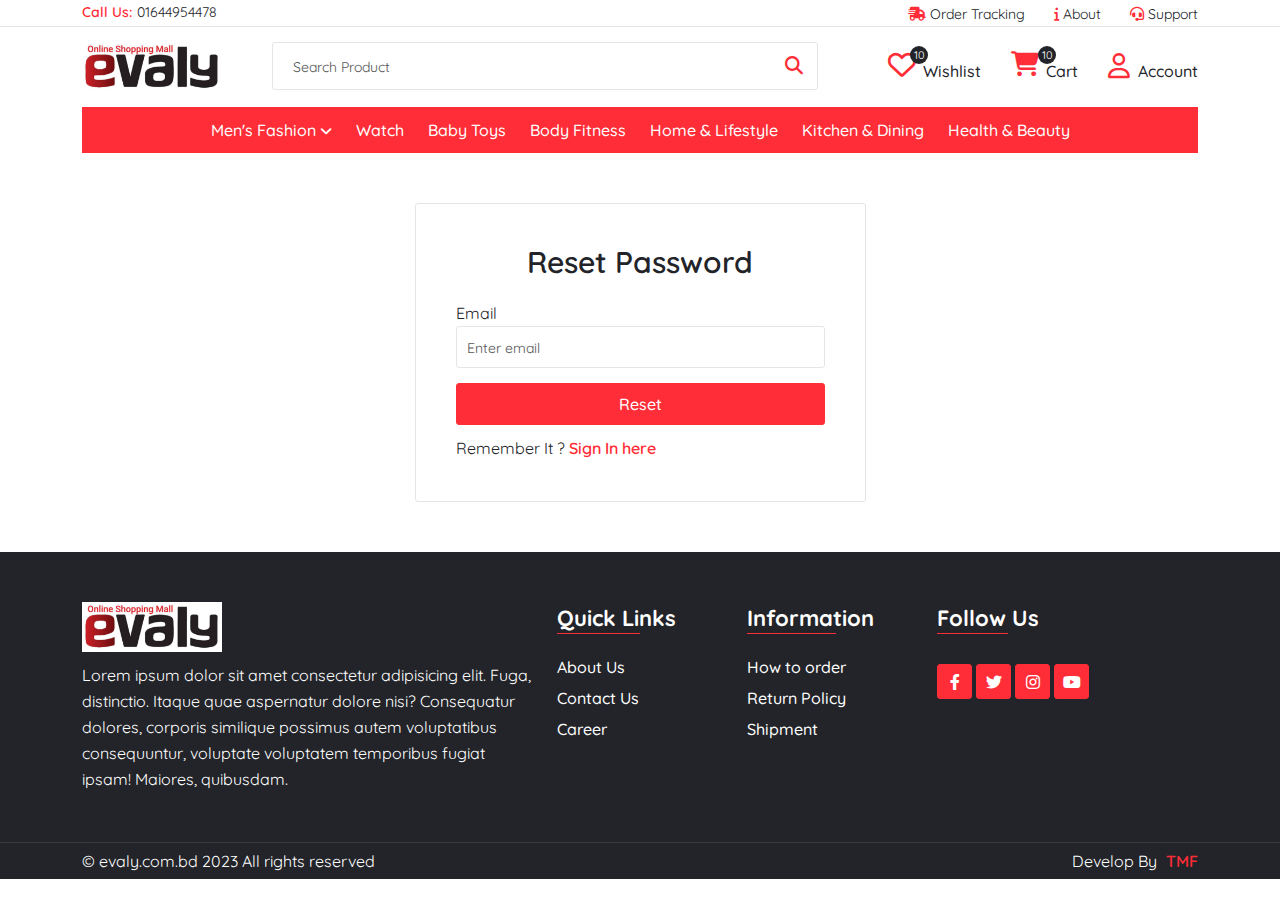
<file: forgot_password.html>
<!DOCTYPE html>
<html lang="en">
    <head>
        <meta charset="UTF-8">
        <meta http-equiv="X-UA-Compatible" content="IE=edge">
        <meta name="viewport" content="width=device-width, initial-scale=1.0">
        <!-- Site Title -->
        <title>Forgot Password</title>
        <!-- Place favicon.ico in the root directory -->
        <link rel="shortcut icon" href="favicon.ico" type="image/x-icon"/>
        <!-- Bootstrap -->
        <link rel="stylesheet" href="assets/css/bootstrap.min.css">
        <!-- Font Awesome icon -->
        <link rel="stylesheet" href="assets/css/fontawesome.min.css">
        <!--Owl Carousel -->
        <link rel="stylesheet" href="assets/css/plugin/owl.carousel.min.css">
        <!-- Magnific popup -->
        <link rel="stylesheet" href="assets/css/plugin/magnific-popup.min.css">
        <!-- Nice Select -->
        <link rel="stylesheet" href="assets/css/plugin/nice-select.css">
        <!-- Style Css -->
        <link rel="stylesheet" href="assets/css/style.css">
    </head>
    <body>







        <!--============ Header Area Start ============-->
        <header class="header_area">
            <!-- header top start -->
            <div class="header_top">
                <div class="container">
                    <div class="row">
                        <div class="col-xl-4 col-lg-4 col-md-12 col-sm-12 col-12">
                            <div class="header_call">
                                <a href="tell:01644954478" class="header_call_link">
                                    <div class="header_call_icon_number">
                                        <div class="header_call_title">
                                            <p>Call Us: </p>
                                        </div>
                                        <div class="header_call_number">
                                            <p>01644954478</p>
                                        </div>
                                    </div>
                                </a>
                            </div>
                        </div>
                        <div class="col-xl-8 col-lg-8 col-md-12 col-sm-12 col-12 display_none_device_768">
                            <div class="header_top_menu">
                                <ul>
                                    <li>
                                        <a href="#" class="header_top_menu_link">
                                            <i class="fa-solid fa-truck-fast"></i>
                                            Order Tracking
                                        </a>
                                    </li>
                                    <li>
                                        <a href="#" class="header_top_menu_link">
                                            <i class="fa-solid fa-info"></i>
                                            About
                                        </a>
                                    </li>
                                    <li>
                                        <a href="#" class="header_top_menu_link">
                                            <i class="fa-solid fa-headset"></i>
                                            Support
                                        </a>
                                    </li>
                                </ul>
                            </div>
                        </div>
                    </div>
                </div>
            </div>
            <!-- header top end -->

            <!-- header bottom start -->
            <div class="header_bottom">
                <div class="container">
                    <div class="row">
                        <!-- header logo start -->
                        <div class="col-xl-2 col-lg-2 col-md-11 col-sm-10 col-10 order-lg-1 order-md-2 order-sm-2 order-2">
                            <div class="header_logo_table_cell">
                                <div class="header_logo">
                                    <a href="index.html">
                                        <img src="assets/images/logo/logo.png" alt="logo">
                                    </a>
                                </div>
                                <div class="search_icon" onclick="search()"><!-- mobile device search icon -->
                                    <i class="fa-solid fa-magnifying-glass"></i>
                                </div>
                            </div>
                        </div>
                        <!-- header logo end -->

                        <!-- header search start -->
                        <div id="search" class="col-xl-6 col-lg-5 col-md-12 col-sm-12 col-12 order-lg-2 order-md-4 order-sm-4 order-4 search">
                            <div class="header_search">
                                <form action="#">
                                    <input type="text" placeholder="Search Product">
                                    <button class="header_search_btn">
                                        <i class="fa-solid fa-magnifying-glass"></i>
                                    </button>
                                    <!-- <div class="search_product">
                                        <ul>
                                            <li>
                                                <a href="#" class="search_product_link">
                                                    <div class="search_product_image">
                                                        <img src="assets/images/product/1.jpg" alt="product image">
                                                    </div>
                                                    <div class="search_product_name">
                                                        <p>Product Name</p>
                                                    </div>
                                                    <div class="search_product_price">
                                                        <span class="search_product_new_price">$500</span>
                                                        <span class="search_product_discount_price">$500</span>
                                                    </div>
                                                </a>
                                            </li>
                                        </ul>
                                    </div> -->
                                </form>
                            </div>
                        </div>
                        <!-- header search end -->

                        <!-- header call wishlist cart start -->
                        <div class="col-xl-4 col-lg-5 order-lg-3 display_none_device_992">
                            <div class="wishlist_cart_account_list">
                                <ul>
                                    <li>
                                        <a href="#">
                                            <div class="wishlist_content">
                                                <div class="wishlist_icon">
                                                    <i class="fa-regular fa-heart"></i>
                                                    <span>10</span>
                                                </div>
                                                <div class="wishlist_title">
                                                    <p>Wishlist</p>
                                                </div>
                                            </div>
                                        </a>
                                    </li>
                                    <li>
                                        <a href="#" data-bs-toggle="offcanvas" data-bs-target="#offcanvasRight" aria-controls="offcanvasRight">
                                            <div class="cart_content">
                                                <div class="cart_icon">
                                                    <i class="fa-solid fa-cart-shopping"></i>
                                                    <span>10</span>
                                                </div>
                                                <div class="cart_title">
                                                    <p>Cart</p>
                                                </div>
                                            </div>
                                        </a>
                                    </li>
                                    <li>
                                        <a href="login.html">
                                            <div class="account_content">
                                                <div class="account_icon">
                                                    <i class="fa-regular fa-user"></i>
                                                </div>
                                                <div class="account_title">
                                                    <p>Account</p>
                                                </div>
                                            </div>
                                        </a>
                                    </li>
                                </ul>
                            </div>
                        </div>
                        <!-- header call wishlist cart end -->

                        <!-- main menu start -->
                        <div class="col-xl-12 col-lg-12 col-md-1 col-sm-2 col-2 order-lg-4 order-md-1 order-sm-1 order-1">
                            <div class="toggle_icon"> <!-- toggle icon -->
                                <button class="toggle_icon_btn" type="button" data-bs-toggle="offcanvas" data-bs-target="#offcanvasExample" aria-controls="offcanvasExample">
                                    <i class="fa-solid fa-bars"></i>
                                </button>
                            </div>
                            <div class="main_menu offcanvas offcanvas-start" id="offcanvasExample" aria-labelledby="offcanvasExampleLabel">
                                <div class="offcanvas_header_content">
                                    <div class="offcanvas_header">
                                        <div class="offcanvas_logo"><!-- offcanvas logo -->
                                            <a href="index.html">
                                                <img src="assets/images/logo/logo.png" alt="logo">
                                            </a>
                                        </div>
                                        <div class="offcanvas_close"><!-- offcanvas close icon -->
                                            <button type="button" class="btn-close text-reset" data-bs-dismiss="offcanvas" aria-label="Close"></button>
                                        </div>
                                    </div>
                                </div>
                                <ul>
                                    <li>
                                        <a href="#" class="main_menu_link">Men's Fashion</a>
                                        <i class="fa-solid fa-angle-down" onclick="submenu()"></i>
                                        <ul id="submenu" class="submenu">
                                            <li>
                                                <a href="#" class="main_menu_link">Joggers</a>
                                            </li>
                                            <li>
                                                <a href="#" class="main_menu_link">Shirt</a>
                                                <i class="fa-solid fa-angle-down" onclick="subsubmenu()"></i>
                                                <ul id="subsubmenu" class="submenu subsubmenu">
                                                    <li>
                                                        <a href="#" class="main_menu_link">Double Pocket Shirt</a>
                                                    </li>
                                                    <li>
                                                        <a href="#" class="main_menu_link">Combo Shirt</a>
                                                    </li>
                                                </ul>
                                            </li>
                                            <li>
                                                <a href="#" class="main_menu_link">Trowser</a>
                                            </li>
                                        </ul>
                                    </li>
                                    <li>
                                        <a href="#" class="main_menu_link">Watch</a>
                                    </li>
                                    <li>
                                        <a href="#" class="main_menu_link">Baby Toys</a>
                                    </li>
                                    <li>
                                        <a href="#" class="main_menu_link">Body Fitness</a>
                                    </li>
                                    <li>
                                        <a href="#" class="main_menu_link">Home & Lifestyle</a>
                                    </li>
                                    <li>
                                        <a href="#" class="main_menu_link">Kitchen & Dining</a>
                                    </li>
                                    <li>
                                        <a href="#" class="main_menu_link">Health & Beauty</a>
                                    </li>
                                </ul>
                            </div>
                        </div>
                        <!-- main menu end -->
                    </div>
                </div>
            </div>
            <!-- header bottom end -->
        </header>
        <!--============ Header Area End ============-->

        <!--============ Auth Area Start ============-->
        <section class="auth_area section_padding">
            <div class="container">
                <div class="row">
                    <div class="col-xl-5 col-lg-6 col-md-8 col-sm-10 col-12 m-auto">
                        <div class="auth_content">
                            <div class="auth_header">
                                <h2>Reset Password</h2>
                            </div>
                            <div class="auth_body">
                                <form action="#">
                                    <div class="auth_form_item">
                                        <label>Email</label>
                                        <input type="email" placeholder="Enter email">
                                    </div>
                                    <div class="auth_form_btn">
                                        <button class="auth_form_btn_link">Reset</button>
                                    </div>
                                </form>
                            </div>
                            <div class="auth_footer">
                                <div class="auth_login">
                                    <p>Remember It ?
                                        <a href="login.html" class="auth_login_link">
                                            Sign In here
                                        </a>
                                    </p>
                                </div>
                            </div>
                        </div>
                    </div>
                </div>
            </div>
        </section>
        <!--============ Auth Area End ============-->

        <!--============ Footer Area Start ============-->
        <footer class="footer_area">
            <div class="footer_top section_padding">
                <div class="container">
                    <div class="row gy-4">
                        <div class="col-xl-5 col-lg-5 col-md-12 col-sm-12 col-12">
                            <div class="footer_content">
                                <div class="footer_logo">
                                    <img src="assets/images/logo/logo.png" alt="logo">
                                </div>
                                <div class="footer_description">
                                    <p>Lorem ipsum dolor sit amet consectetur adipisicing elit. Fuga, distinctio. Itaque quae aspernatur dolore nisi? Consequatur dolores, corporis similique possimus autem voluptatibus consequuntur, voluptate voluptatem temporibus fugiat ipsam! Maiores, quibusdam.</p>
                                </div>
                            </div>
                        </div>
                        <div class="col-xl-2 col-lg-2 col-md-4 col-sm-6 col-6">
                            <div class="footer_content">
                                <div class="footer_title">
                                    <h3>Quick Links</h3>
                                </div>
                                <div class="footer_list">
                                    <ul>
                                        <li>
                                            <a href="about_us.html" class="footer_list_link">About Us</a>
                                        </li>
                                        <li>
                                            <a href="contact_us.html" class="footer_list_link">Contact Us</a>
                                        </li>
                                        <li>
                                            <a href="career.html" class="footer_list_link">Career</a>
                                        </li>
                                    </ul>
                                </div>
                            </div>
                        </div>
                        <div class="col-xl-2 col-lg-2 col-md-4 col-sm-6 col-6">
                            <div class="footer_content">
                                <div class="footer_title">
                                    <h3>Information</h3>
                                </div>
                                <div class="footer_list">
                                    <ul>
                                        <li>
                                            <a href="how_to_order.html" class="footer_list_link">How to order</a>
                                        </li>
                                        <li>
                                            <a href="return_policy.html" class="footer_list_link">Return Policy</a>
                                        </li>
                                        <li>
                                            <a href="shipment.html" class="footer_list_link">Shipment</a>
                                        </li>
                                    </ul>
                                </div>
                            </div>
                        </div>
                        <div class="col-xl-3 col-lg-3 col-md-4 col-sm-12 col-12">
                            <div class="footer_content">
                                <div class="footer_title">
                                    <h3>Follow Us</h3>
                                </div>
                                <div class="footer_social">
                                    <ul>
                                        <li>
                                            <a href="#" class="footer_social_link" target="_blank">
                                                <i class="fa-brands fa-facebook-f"></i>
                                            </a>
                                        </li>
                                        <li>
                                            <a href="#" class="footer_social_link" target="_blank">
                                                <i class="fa-brands fa-twitter"></i>
                                            </a>
                                        </li>
                                        <li>
                                            <a href="#" class="footer_social_link" target="_blank">
                                                <i class="fa-brands fa-instagram"></i>
                                            </a>
                                        </li>
                                        <li>
                                            <a href="#" class="footer_social_link" target="_blank">
                                                <i class="fa-brands fa-youtube"></i>
                                            </a>
                                        </li>
                                    </ul>
                                </div>
                            </div>
                        </div>
                    </div>
                </div>
            </div>
            <div class="footer_bottom">
                <div class="container">
                    <div class="row">
                        <div class="col-xl-6 col-lg-6 col-md-12 col-sm-12 col-12">
                            <div class="footer_copyright">
                                <p>© evaly.com.bd 2023 All rights reserved</p>
                            </div>
                        </div>
                        <div class="col-xl-6 col-lg-6 col-md-12 col-sm-12 col-12">
                            <div class="footer_develop_credit">
                                <p>Develop By <a href="#" class="footer_develop_credit_link">TMF</a></p>
                            </div>
                        </div>
                    </div>
                </div>
            </div>
        </footer>
        <!--============ Footer Area End ============-->

















        <!--============ Product Cart Area Start ============-->
        <div class="product_cart_content offcanvas offcanvas-end" tabindex="-1" id="offcanvasRight" aria-labelledby="offcanvasRightLabel">
            <div class="product_cart_header">
                <div class="product_cart_header_title">
                    <i class="fa-solid fa-cart-shopping"></i>
                    <span>10 Items</span>
                </div>
                <div class="product_cart_header_close" data-bs-dismiss="offcanvas" aria-label="Close">
                    <i class="fa-solid fa-xmark"></i>
                </div>
            </div>
            <div class="product_cart_body">
                <div class="product_cart_list">
                    <ul>
                        <li>
                            <a href="#" class="product_cart_list_link">
                                <div class="row gx-2">
                                    <div class="col-3">
                                        <div class="product_cart_image">
                                            <img src="assets/images/product/1.jpg" alt="product image">
                                        </div>
                                    </div>
                                    <div class="col-8">
                                        <div class="product_cart_details">
                                            <div class="product_cart_name">
                                                <p>Product Name</p>
                                            </div>
                                            <div class="product_cart_color">
                                                <p><strong>Color : </strong>Black</p>
                                            </div>
                                            <div class="product_cart_size">
                                                <p><strong>Size : </strong>M</p>
                                            </div>
                                            <div class="product_cart_quantity">
                                                <p><strong>Qty : </strong>5</p>
                                            </div>
                                        </div>
                                    </div>
                                    <div class="col-1">
                                        <div class="product_cart_delete">
                                            <i class="fa-solid fa-trash"></i>
                                        </div>
                                    </div>
                                </div>
                            </a>
                        </li>
                        <li>
                            <a href="#" class="product_cart_list_link">
                                <div class="row gx-2">
                                    <div class="col-3">
                                        <div class="product_cart_image">
                                            <img src="assets/images/product/1.jpg" alt="product image">
                                        </div>
                                    </div>
                                    <div class="col-8">
                                        <div class="product_cart_details">
                                            <div class="product_cart_name">
                                                <p>Product Name</p>
                                            </div>
                                            <div class="product_cart_color">
                                                <p><strong>Color : </strong>Black</p>
                                            </div>
                                            <div class="product_cart_size">
                                                <p><strong>Size : </strong>M</p>
                                            </div>
                                            <div class="product_cart_quantity">
                                                <p><strong>Qty : </strong>5</p>
                                            </div>
                                        </div>
                                    </div>
                                    <div class="col-1">
                                        <div class="product_cart_delete">
                                            <i class="fa-solid fa-trash"></i>
                                        </div>
                                    </div>
                                </div>
                            </a>
                        </li>
                        <li>
                            <a href="#" class="product_cart_list_link">
                                <div class="row gx-2">
                                    <div class="col-3">
                                        <div class="product_cart_image">
                                            <img src="assets/images/product/1.jpg" alt="product image">
                                        </div>
                                    </div>
                                    <div class="col-8">
                                        <div class="product_cart_details">
                                            <div class="product_cart_name">
                                                <p>Product Name</p>
                                            </div>
                                            <div class="product_cart_color">
                                                <p><strong>Color : </strong>Black</p>
                                            </div>
                                            <div class="product_cart_size">
                                                <p><strong>Size : </strong>M</p>
                                            </div>
                                            <div class="product_cart_quantity">
                                                <p><strong>Qty : </strong>5</p>
                                            </div>
                                        </div>
                                    </div>
                                    <div class="col-1">
                                        <div class="product_cart_delete">
                                            <i class="fa-solid fa-trash"></i>
                                        </div>
                                    </div>
                                </div>
                            </a>
                        </li>
                        <li>
                            <a href="#" class="product_cart_list_link">
                                <div class="row gx-2">
                                    <div class="col-3">
                                        <div class="product_cart_image">
                                            <img src="assets/images/product/1.jpg" alt="product image">
                                        </div>
                                    </div>
                                    <div class="col-8">
                                        <div class="product_cart_details">
                                            <div class="product_cart_name">
                                                <p>Product Name</p>
                                            </div>
                                            <div class="product_cart_color">
                                                <p><strong>Color : </strong>Black</p>
                                            </div>
                                            <div class="product_cart_size">
                                                <p><strong>Size : </strong>M</p>
                                            </div>
                                            <div class="product_cart_quantity">
                                                <p><strong>Qty : </strong>5</p>
                                            </div>
                                        </div>
                                    </div>
                                    <div class="col-1">
                                        <div class="product_cart_delete">
                                            <i class="fa-solid fa-trash"></i>
                                        </div>
                                    </div>
                                </div>
                            </a>
                        </li>
                        <li>
                            <a href="#" class="product_cart_list_link">
                                <div class="row gx-2">
                                    <div class="col-3">
                                        <div class="product_cart_image">
                                            <img src="assets/images/product/1.jpg" alt="product image">
                                        </div>
                                    </div>
                                    <div class="col-8">
                                        <div class="product_cart_details">
                                            <div class="product_cart_name">
                                                <p>Product Name</p>
                                            </div>
                                            <div class="product_cart_color">
                                                <p><strong>Color : </strong>Black</p>
                                            </div>
                                            <div class="product_cart_size">
                                                <p><strong>Size : </strong>M</p>
                                            </div>
                                            <div class="product_cart_quantity">
                                                <p><strong>Qty : </strong>5</p>
                                            </div>
                                        </div>
                                    </div>
                                    <div class="col-1">
                                        <div class="product_cart_delete">
                                            <i class="fa-solid fa-trash"></i>
                                        </div>
                                    </div>
                                </div>
                            </a>
                        </li>
                        <li>
                            <a href="#" class="product_cart_list_link">
                                <div class="row gx-2">
                                    <div class="col-3">
                                        <div class="product_cart_image">
                                            <img src="assets/images/product/1.jpg" alt="product image">
                                        </div>
                                    </div>
                                    <div class="col-8">
                                        <div class="product_cart_details">
                                            <div class="product_cart_name">
                                                <p>Product Name</p>
                                            </div>
                                            <div class="product_cart_color">
                                                <p><strong>Color : </strong>Black</p>
                                            </div>
                                            <div class="product_cart_size">
                                                <p><strong>Size : </strong>M</p>
                                            </div>
                                            <div class="product_cart_quantity">
                                                <p><strong>Qty : </strong>5</p>
                                            </div>
                                        </div>
                                    </div>
                                    <div class="col-1">
                                        <div class="product_cart_delete">
                                            <i class="fa-solid fa-trash"></i>
                                        </div>
                                    </div>
                                </div>
                            </a>
                        </li>
                        <li>
                            <a href="#" class="product_cart_list_link">
                                <div class="row gx-2">
                                    <div class="col-3">
                                        <div class="product_cart_image">
                                            <img src="assets/images/product/1.jpg" alt="product image">
                                        </div>
                                    </div>
                                    <div class="col-8">
                                        <div class="product_cart_details">
                                            <div class="product_cart_name">
                                                <p>Product Name</p>
                                            </div>
                                            <div class="product_cart_color">
                                                <p><strong>Color : </strong>Black</p>
                                            </div>
                                            <div class="product_cart_size">
                                                <p><strong>Size : </strong>M</p>
                                            </div>
                                            <div class="product_cart_quantity">
                                                <p><strong>Qty : </strong>5</p>
                                            </div>
                                        </div>
                                    </div>
                                    <div class="col-1">
                                        <div class="product_cart_delete">
                                            <i class="fa-solid fa-trash"></i>
                                        </div>
                                    </div>
                                </div>
                            </a>
                        </li>
                        <li>
                            <a href="#" class="product_cart_list_link">
                                <div class="row gx-2">
                                    <div class="col-3">
                                        <div class="product_cart_image">
                                            <img src="assets/images/product/1.jpg" alt="product image">
                                        </div>
                                    </div>
                                    <div class="col-8">
                                        <div class="product_cart_details">
                                            <div class="product_cart_name">
                                                <p>Product Name</p>
                                            </div>
                                            <div class="product_cart_color">
                                                <p><strong>Color : </strong>Black</p>
                                            </div>
                                            <div class="product_cart_size">
                                                <p><strong>Size : </strong>M</p>
                                            </div>
                                            <div class="product_cart_quantity">
                                                <p><strong>Qty : </strong>5</p>
                                            </div>
                                        </div>
                                    </div>
                                    <div class="col-1">
                                        <div class="product_cart_delete">
                                            <i class="fa-solid fa-trash"></i>
                                        </div>
                                    </div>
                                </div>
                            </a>
                        </li>
                        <li>
                            <a href="#" class="product_cart_list_link">
                                <div class="row gx-2">
                                    <div class="col-3">
                                        <div class="product_cart_image">
                                            <img src="assets/images/product/1.jpg" alt="product image">
                                        </div>
                                    </div>
                                    <div class="col-8">
                                        <div class="product_cart_details">
                                            <div class="product_cart_name">
                                                <p>Product Name</p>
                                            </div>
                                            <div class="product_cart_color">
                                                <p><strong>Color : </strong>Black</p>
                                            </div>
                                            <div class="product_cart_size">
                                                <p><strong>Size : </strong>M</p>
                                            </div>
                                            <div class="product_cart_quantity">
                                                <p><strong>Qty : </strong>5</p>
                                            </div>
                                        </div>
                                    </div>
                                    <div class="col-1">
                                        <div class="product_cart_delete">
                                            <i class="fa-solid fa-trash"></i>
                                        </div>
                                    </div>
                                </div>
                            </a>
                        </li>
                        <li>
                            <a href="#" class="product_cart_list_link">
                                <div class="row gx-2">
                                    <div class="col-3">
                                        <div class="product_cart_image">
                                            <img src="assets/images/product/1.jpg" alt="product image">
                                        </div>
                                    </div>
                                    <div class="col-8">
                                        <div class="product_cart_details">
                                            <div class="product_cart_name">
                                                <p>Product Name</p>
                                            </div>
                                            <div class="product_cart_color">
                                                <p><strong>Color : </strong>Black</p>
                                            </div>
                                            <div class="product_cart_size">
                                                <p><strong>Size : </strong>M</p>
                                            </div>
                                            <div class="product_cart_quantity">
                                                <p><strong>Qty : </strong>5</p>
                                            </div>
                                        </div>
                                    </div>
                                    <div class="col-1">
                                        <div class="product_cart_delete">
                                            <i class="fa-solid fa-trash"></i>
                                        </div>
                                    </div>
                                </div>
                            </a>
                        </li>
                        <li>
                            <a href="#" class="product_cart_list_link">
                                <div class="row gx-2">
                                    <div class="col-3">
                                        <div class="product_cart_image">
                                            <img src="assets/images/product/1.jpg" alt="product image">
                                        </div>
                                    </div>
                                    <div class="col-8">
                                        <div class="product_cart_details">
                                            <div class="product_cart_name">
                                                <p>Product Name</p>
                                            </div>
                                            <div class="product_cart_color">
                                                <p><strong>Color : </strong>Black</p>
                                            </div>
                                            <div class="product_cart_size">
                                                <p><strong>Size : </strong>M</p>
                                            </div>
                                            <div class="product_cart_quantity">
                                                <p><strong>Qty : </strong>5</p>
                                            </div>
                                        </div>
                                    </div>
                                    <div class="col-1">
                                        <div class="product_cart_delete">
                                            <i class="fa-solid fa-trash"></i>
                                        </div>
                                    </div>
                                </div>
                            </a>
                        </li>
                        <li>
                            <a href="#" class="product_cart_list_link">
                                <div class="row gx-2">
                                    <div class="col-3">
                                        <div class="product_cart_image">
                                            <img src="assets/images/product/1.jpg" alt="product image">
                                        </div>
                                    </div>
                                    <div class="col-8">
                                        <div class="product_cart_details">
                                            <div class="product_cart_name">
                                                <p>Product Name</p>
                                            </div>
                                            <div class="product_cart_color">
                                                <p><strong>Color : </strong>Black</p>
                                            </div>
                                            <div class="product_cart_size">
                                                <p><strong>Size : </strong>M</p>
                                            </div>
                                            <div class="product_cart_quantity">
                                                <p><strong>Qty : </strong>5</p>
                                            </div>
                                        </div>
                                    </div>
                                    <div class="col-1">
                                        <div class="product_cart_delete">
                                            <i class="fa-solid fa-trash"></i>
                                        </div>
                                    </div>
                                </div>
                            </a>
                        </li>
                        <li>
                            <a href="#" class="product_cart_list_link">
                                <div class="row gx-2">
                                    <div class="col-3">
                                        <div class="product_cart_image">
                                            <img src="assets/images/product/1.jpg" alt="product image">
                                        </div>
                                    </div>
                                    <div class="col-8">
                                        <div class="product_cart_details">
                                            <div class="product_cart_name">
                                                <p>Product Name</p>
                                            </div>
                                            <div class="product_cart_color">
                                                <p><strong>Color : </strong>Black</p>
                                            </div>
                                            <div class="product_cart_size">
                                                <p><strong>Size : </strong>M</p>
                                            </div>
                                            <div class="product_cart_quantity">
                                                <p><strong>Qty : </strong>5</p>
                                            </div>
                                        </div>
                                    </div>
                                    <div class="col-1">
                                        <div class="product_cart_delete">
                                            <i class="fa-solid fa-trash"></i>
                                        </div>
                                    </div>
                                </div>
                            </a>
                        </li>
                        <li>
                            <a href="#" class="product_cart_list_link">
                                <div class="row gx-2">
                                    <div class="col-3">
                                        <div class="product_cart_image">
                                            <img src="assets/images/product/1.jpg" alt="product image">
                                        </div>
                                    </div>
                                    <div class="col-8">
                                        <div class="product_cart_details">
                                            <div class="product_cart_name">
                                                <p>Product Name</p>
                                            </div>
                                            <div class="product_cart_color">
                                                <p><strong>Color : </strong>Black</p>
                                            </div>
                                            <div class="product_cart_size">
                                                <p><strong>Size : </strong>M</p>
                                            </div>
                                            <div class="product_cart_quantity">
                                                <p><strong>Qty : </strong>5</p>
                                            </div>
                                        </div>
                                    </div>
                                    <div class="col-1">
                                        <div class="product_cart_delete">
                                            <i class="fa-solid fa-trash"></i>
                                        </div>
                                    </div>
                                </div>
                            </a>
                        </li>
                        <li>
                            <a href="#" class="product_cart_list_link">
                                <div class="row gx-2">
                                    <div class="col-3">
                                        <div class="product_cart_image">
                                            <img src="assets/images/product/1.jpg" alt="product image">
                                        </div>
                                    </div>
                                    <div class="col-8">
                                        <div class="product_cart_details">
                                            <div class="product_cart_name">
                                                <p>Product Name</p>
                                            </div>
                                            <div class="product_cart_color">
                                                <p><strong>Color : </strong>Black</p>
                                            </div>
                                            <div class="product_cart_size">
                                                <p><strong>Size : </strong>M</p>
                                            </div>
                                            <div class="product_cart_quantity">
                                                <p><strong>Qty : </strong>5</p>
                                            </div>
                                        </div>
                                    </div>
                                    <div class="col-1">
                                        <div class="product_cart_delete">
                                            <i class="fa-solid fa-trash"></i>
                                        </div>
                                    </div>
                                </div>
                            </a>
                        </li>
                        <li>
                            <a href="#" class="product_cart_list_link">
                                <div class="row gx-2">
                                    <div class="col-3">
                                        <div class="product_cart_image">
                                            <img src="assets/images/product/1.jpg" alt="product image">
                                        </div>
                                    </div>
                                    <div class="col-8">
                                        <div class="product_cart_details">
                                            <div class="product_cart_name">
                                                <p>Product Name</p>
                                            </div>
                                            <div class="product_cart_color">
                                                <p><strong>Color : </strong>Black</p>
                                            </div>
                                            <div class="product_cart_size">
                                                <p><strong>Size : </strong>M</p>
                                            </div>
                                            <div class="product_cart_quantity">
                                                <p><strong>Qty : </strong>5</p>
                                            </div>
                                        </div>
                                    </div>
                                    <div class="col-1">
                                        <div class="product_cart_delete">
                                            <i class="fa-solid fa-trash"></i>
                                        </div>
                                    </div>
                                </div>
                            </a>
                        </li>
                    </ul>
                </div>
            </div>
            <div class="product_cart_footer">
                <div class="product_cart_price_content">
                    <span class="product_cart_price_title">Sub Total</span>
                    <span class="product_cart_price">$500000</span>
                </div>
                <div class="product_cart_checkout">
                    <a href="#" class="product_cart_checkout_link">Checkout</a>
                </div>
            </div>
        </div>
        <!--============ Product Cart Area End ============-->

        <!--============ Footer Fixed Nav Area Start ============-->
        <div class="footer_fixed_nav_content">
            <div class="container">
                <div class="row">
                    <div class="col-12">
                        <div class="footer_fixed_nav">
                            <ul>
                                <li>
                                    <a href="#" class="footer_fixed_nav_link">
                                        <i class="fa-solid fa-house-chimney"></i>
                                    </a>
                                </li>
                                <li>
                                    <a href="#" class="footer_fixed_nav_link">
                                        <i class="fa-regular fa-heart"></i>
                                        <span>10</span>
                                    </a>
                                </li>
                                <li>
                                    <a href="#" class="footer_fixed_nav_link" data-bs-toggle="offcanvas" data-bs-target="#offcanvasRight" aria-controls="offcanvasRight">
                                        <i class="fa-solid fa-cart-shopping"></i>
                                        <span>10</span>
                                    </a>
                                </li>
                                <li>
                                    <a href="login.html" class="footer_fixed_nav_link">
                                        <i class="fa-regular fa-user"></i>
                                    </a>
                                </li>
                            </ul>
                        </div>
                    </div>
                </div>
            </div>
        </div>
        <!--============ Footer Fixed Nav Area End ============-->

        <!--============ Quick View Product Area Start ============-->
        <div class="modal fade" id="exampleModal" tabindex="-1" aria-labelledby="exampleModalLabel" aria-hidden="true">
            <div class="modal-dialog modal-dialog-centered quick_view_modal">
                <div class="modal-content">
                    <button type="button" class="quick_view_close_btn" data-bs-dismiss="modal" aria-label="Close">
                        <i class="fa-solid fa-xmark"></i>
                    </button>
                    <div class="quick_view_body">
                        <div class="row gx-3 gy-3">
                            <div class="col-sm-6 col-12">
                                <div class="quick_view_product_image">
                                    <img src="assets/images/product/1.jpg" alt="product image">
                                </div>
                            </div>
                            <div class="col-sm-6 col-12">
                                <div class="quick_view_content">
                                    <!-- product name start -->
                                    <div class="quick_view_product_name">
                                        <h5>Seeds of Change Organic Quinoa</h5>
                                    </div>
                                    <!-- product name end -->

                                    <!-- product description start -->
                                    <div class="quick_view_product_description">
                                        <p>Lorem ipsum dolor sit amet, consectetur adipisicing elit. Quibusdam sed consectetur magnam saepe deserunt.</p>
                                    </div>
                                    <!-- product description end -->

                                    <!-- product price start -->
                                    <div class="quick_view_product_price">
                                        <span class="quick_view_product_new_price">TK 500</span>
                                        <span class="quick_view_product_discount_price">TK 500</span>
                                    </div>
                                    <!-- product price end -->

                                    <!-- product color start -->
                                    <div class="quick_view_product_color">
                                        <p><strong>Color : </strong>Black</p>
                                    </div>
                                    <!-- product color end -->

                                    <!-- product size start -->
                                    <div class="quick_view_product_size">
                                        <p><strong>Size : </strong></p>
                                        <div class="single_product_size">
                                            <ul class="text_swatch">
                                                <li>
                                                    <div>
                                                        <label>
                                                            <input type="radio"/>
                                                            <span>M</span>
                                                        </label>
                                                    </div>
                                                </li>
                                                <li>
                                                    <div>
                                                        <label>
                                                            <input type="radio"/>
                                                            <span>M</span>
                                                        </label>
                                                    </div>
                                                </li>
                                                <li>
                                                    <div>
                                                        <label>
                                                            <input type="radio"/>
                                                            <span>M</span>
                                                        </label>
                                                    </div>
                                                </li>
                                            </ul>
                                        </div>
                                    </div>
                                    <!-- product size end -->

                                    <!-- product qty start -->
                                    <div class="quick_view_qty">
                                        <button class="quick_view_qty_minus">
                                            <i class="fa-solid fa-minus"></i>
                                        </button>
                                        <input type="text" value="1" min="1">
                                        <button class="quick_view_qty_plus">
                                            <i class="fa-solid fa-plus"></i>
                                        </button>
                                    </div>
                                    <!-- product qty end -->

                                    <!-- product add to cart start -->
                                    <div class="quick_view_add_to_cart">
                                        <a href="#" class="quick_view_add_to_cart_link">Add To Cart</a>
                                    </div>
                                    <!-- product add to cart end -->
                                </div>
                            </div>
                        </div>
                    </div>
                </div>
            </div>
        </div>
        <!--============ Quick View Product Area End ============-->



        <script>
            function submenu() {
                document.getElementById("submenu").classList.toggle("submenu_toggle");
            }
            function subsubmenu() {
                document.getElementById("subsubmenu").classList.toggle("subsubmenu_toggle");
            }
            function search() {
                document.getElementById("search").classList.toggle("search_toggle");
            }
        </script>




        <!-- jquery 3.6.3 -->
        <script src="assets/js/jquery-3.6.3.min.js"></script>
        <!-- Bootstrap jS -->
        <script src="assets/js/bootstrap.min.js"></script>
        <!-- Owl Carousel jS -->
        <script src="assets/js/plugin/owl.carousel.min.js"></script>
        <!-- Magnific popup jS -->
        <script src="assets/js/plugin/jquery.magnific-popup.min.js"></script>
        <!-- Nice Select jS -->
        <script src="assets/js/plugin/nice-select.js"></script>
        <!-- Bar Filler jS -->
        <script src="assets/js/plugin/skill.bars.jquery.js"></script>
        <script src="assets/js/plugin/jquery.barfiller.js"></script>
        <!-- Custom jS -->
        <script src="assets/js/custom.js"></script>

    </body>
</html>
</file>
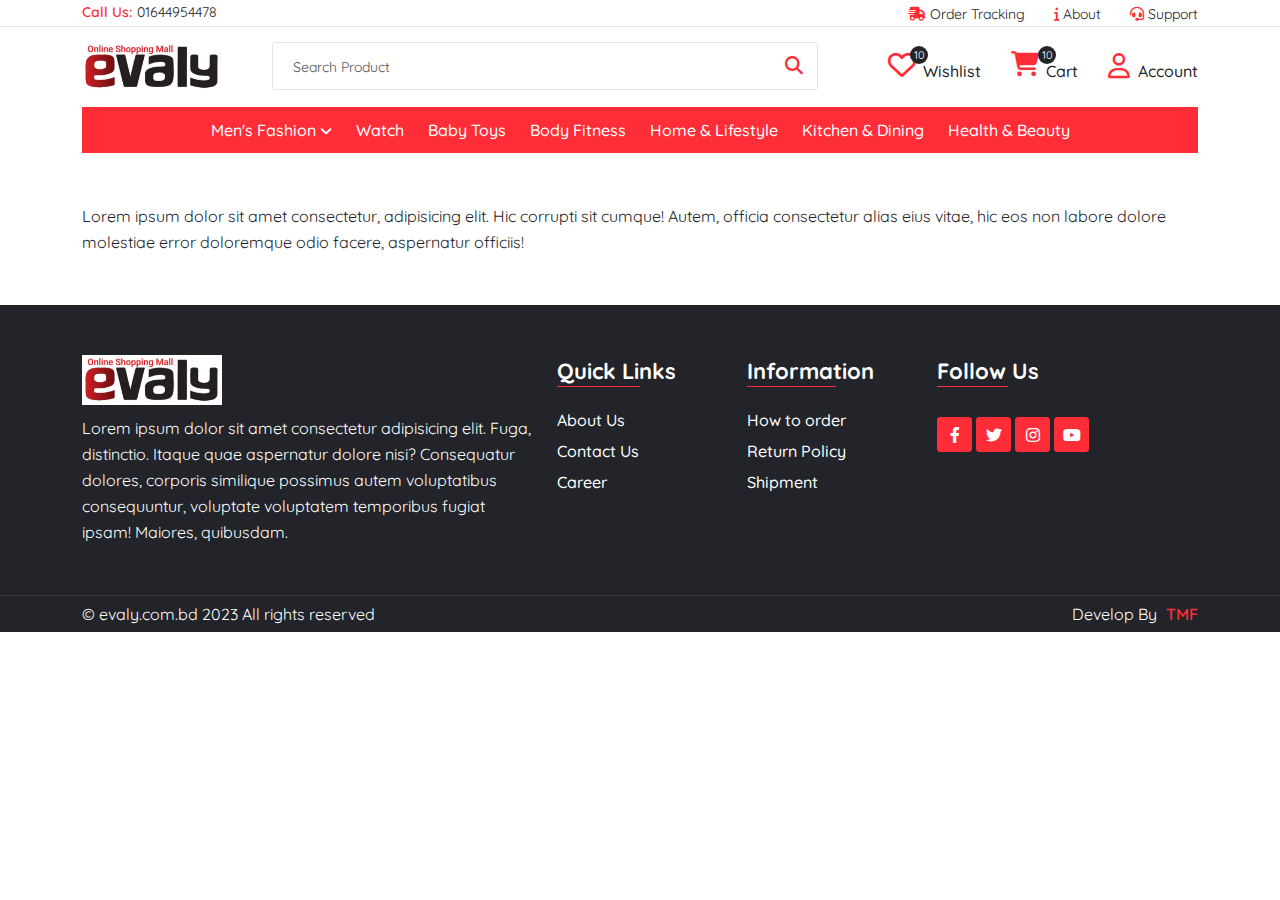
<file: how_to_order.html>
<!DOCTYPE html>
<html lang="en">
    <head>
        <meta charset="UTF-8">
        <meta http-equiv="X-UA-Compatible" content="IE=edge">
        <meta name="viewport" content="width=device-width, initial-scale=1.0">
        <!-- Site Title -->
        <title>How to order</title>
        <!-- Place favicon.ico in the root directory -->
        <link rel="shortcut icon" href="favicon.ico" type="image/x-icon"/>
        <!-- Bootstrap -->
        <link rel="stylesheet" href="assets/css/bootstrap.min.css">
        <!-- Font Awesome icon -->
        <link rel="stylesheet" href="assets/css/fontawesome.min.css">
        <!--Owl Carousel -->
        <link rel="stylesheet" href="assets/css/plugin/owl.carousel.min.css">
        <!-- Magnific popup -->
        <link rel="stylesheet" href="assets/css/plugin/magnific-popup.min.css">
        <!-- Nice Select -->
        <link rel="stylesheet" href="assets/css/plugin/nice-select.css">
        <!-- Style Css -->
        <link rel="stylesheet" href="assets/css/style.css">
    </head>
    <body>







        <!--============ Header Area Start ============-->
        <header class="header_area">
            <!-- header top start -->
            <div class="header_top">
                <div class="container">
                    <div class="row">
                        <div class="col-xl-4 col-lg-4 col-md-12 col-sm-12 col-12">
                            <div class="header_call">
                                <a href="tell:01644954478" class="header_call_link">
                                    <div class="header_call_icon_number">
                                        <div class="header_call_title">
                                            <p>Call Us: </p>
                                        </div>
                                        <div class="header_call_number">
                                            <p>01644954478</p>
                                        </div>
                                    </div>
                                </a>
                            </div>
                        </div>
                        <div class="col-xl-8 col-lg-8 col-md-12 col-sm-12 col-12 display_none_device_768">
                            <div class="header_top_menu">
                                <ul>
                                    <li>
                                        <a href="#" class="header_top_menu_link">
                                            <i class="fa-solid fa-truck-fast"></i>
                                            Order Tracking
                                        </a>
                                    </li>
                                    <li>
                                        <a href="#" class="header_top_menu_link">
                                            <i class="fa-solid fa-info"></i>
                                            About
                                        </a>
                                    </li>
                                    <li>
                                        <a href="#" class="header_top_menu_link">
                                            <i class="fa-solid fa-headset"></i>
                                            Support
                                        </a>
                                    </li>
                                </ul>
                            </div>
                        </div>
                    </div>
                </div>
            </div>
            <!-- header top end -->

            <!-- header bottom start -->
            <div class="header_bottom">
                <div class="container">
                    <div class="row">
                        <!-- header logo start -->
                        <div class="col-xl-2 col-lg-2 col-md-11 col-sm-10 col-10 order-lg-1 order-md-2 order-sm-2 order-2">
                            <div class="header_logo_table_cell">
                                <div class="header_logo">
                                    <a href="index.html">
                                        <img src="assets/images/logo/logo.png" alt="logo">
                                    </a>
                                </div>
                                <div class="search_icon" onclick="search()"><!-- mobile device search icon -->
                                    <i class="fa-solid fa-magnifying-glass"></i>
                                </div>
                            </div>
                        </div>
                        <!-- header logo end -->

                        <!-- header search start -->
                        <div id="search" class="col-xl-6 col-lg-5 col-md-12 col-sm-12 col-12 order-lg-2 order-md-4 order-sm-4 order-4 search">
                            <div class="header_search">
                                <form action="#">
                                    <input type="text" placeholder="Search Product">
                                    <button class="header_search_btn">
                                        <i class="fa-solid fa-magnifying-glass"></i>
                                    </button>
                                    <!-- <div class="search_product">
                                        <ul>
                                            <li>
                                                <a href="#" class="search_product_link">
                                                    <div class="search_product_image">
                                                        <img src="assets/images/product/1.jpg" alt="product image">
                                                    </div>
                                                    <div class="search_product_name">
                                                        <p>Product Name</p>
                                                    </div>
                                                    <div class="search_product_price">
                                                        <span class="search_product_new_price">$500</span>
                                                        <span class="search_product_discount_price">$500</span>
                                                    </div>
                                                </a>
                                            </li>
                                        </ul>
                                    </div> -->
                                </form>
                            </div>
                        </div>
                        <!-- header search end -->

                        <!-- header call wishlist cart start -->
                        <div class="col-xl-4 col-lg-5 order-lg-3 display_none_device_992">
                            <div class="wishlist_cart_account_list">
                                <ul>
                                    <li>
                                        <a href="#">
                                            <div class="wishlist_content">
                                                <div class="wishlist_icon">
                                                    <i class="fa-regular fa-heart"></i>
                                                    <span>10</span>
                                                </div>
                                                <div class="wishlist_title">
                                                    <p>Wishlist</p>
                                                </div>
                                            </div>
                                        </a>
                                    </li>
                                    <li>
                                        <a href="#" data-bs-toggle="offcanvas" data-bs-target="#offcanvasRight" aria-controls="offcanvasRight">
                                            <div class="cart_content">
                                                <div class="cart_icon">
                                                    <i class="fa-solid fa-cart-shopping"></i>
                                                    <span>10</span>
                                                </div>
                                                <div class="cart_title">
                                                    <p>Cart</p>
                                                </div>
                                            </div>
                                        </a>
                                    </li>
                                    <li>
                                        <a href="login.html">
                                            <div class="account_content">
                                                <div class="account_icon">
                                                    <i class="fa-regular fa-user"></i>
                                                </div>
                                                <div class="account_title">
                                                    <p>Account</p>
                                                </div>
                                            </div>
                                        </a>
                                    </li>
                                </ul>
                            </div>
                        </div>
                        <!-- header call wishlist cart end -->

                        <!-- main menu start -->
                        <div class="col-xl-12 col-lg-12 col-md-1 col-sm-2 col-2 order-lg-4 order-md-1 order-sm-1 order-1">
                            <div class="toggle_icon"> <!-- toggle icon -->
                                <button class="toggle_icon_btn" type="button" data-bs-toggle="offcanvas" data-bs-target="#offcanvasExample" aria-controls="offcanvasExample">
                                    <i class="fa-solid fa-bars"></i>
                                </button>
                            </div>
                            <div class="main_menu offcanvas offcanvas-start" id="offcanvasExample" aria-labelledby="offcanvasExampleLabel">
                                <div class="offcanvas_header_content">
                                    <div class="offcanvas_header">
                                        <div class="offcanvas_logo"><!-- offcanvas logo -->
                                            <a href="index.html">
                                                <img src="assets/images/logo/logo.png" alt="logo">
                                            </a>
                                        </div>
                                        <div class="offcanvas_close"><!-- offcanvas close icon -->
                                            <button type="button" class="btn-close text-reset" data-bs-dismiss="offcanvas" aria-label="Close"></button>
                                        </div>
                                    </div>
                                </div>
                                <ul>
                                    <li>
                                        <a href="#" class="main_menu_link">Men's Fashion</a>
                                        <i class="fa-solid fa-angle-down" onclick="submenu()"></i>
                                        <ul id="submenu" class="submenu">
                                            <li>
                                                <a href="#" class="main_menu_link">Joggers</a>
                                            </li>
                                            <li>
                                                <a href="#" class="main_menu_link">Shirt</a>
                                                <i class="fa-solid fa-angle-down" onclick="subsubmenu()"></i>
                                                <ul id="subsubmenu" class="submenu subsubmenu">
                                                    <li>
                                                        <a href="#" class="main_menu_link">Double Pocket Shirt</a>
                                                    </li>
                                                    <li>
                                                        <a href="#" class="main_menu_link">Combo Shirt</a>
                                                    </li>
                                                </ul>
                                            </li>
                                            <li>
                                                <a href="#" class="main_menu_link">Trowser</a>
                                            </li>
                                        </ul>
                                    </li>
                                    <li>
                                        <a href="#" class="main_menu_link">Watch</a>
                                    </li>
                                    <li>
                                        <a href="#" class="main_menu_link">Baby Toys</a>
                                    </li>
                                    <li>
                                        <a href="#" class="main_menu_link">Body Fitness</a>
                                    </li>
                                    <li>
                                        <a href="#" class="main_menu_link">Home & Lifestyle</a>
                                    </li>
                                    <li>
                                        <a href="#" class="main_menu_link">Kitchen & Dining</a>
                                    </li>
                                    <li>
                                        <a href="#" class="main_menu_link">Health & Beauty</a>
                                    </li>
                                </ul>
                            </div>
                        </div>
                        <!-- main menu end -->
                    </div>
                </div>
            </div>
            <!-- header bottom end -->
        </header>
        <!--============ Header Area End ============-->

        <!--============ How to order Area Start ============-->
        <section class="how_to_order_area section_padding">
            <div class="container">
                <div class="row">
                    <div class="col-xl-12">
                        <div class="how_to_order_content">
                            Lorem ipsum dolor sit amet consectetur, adipisicing elit. Hic corrupti sit cumque! Autem, officia consectetur alias eius vitae, hic eos non labore dolore molestiae error doloremque odio facere, aspernatur officiis!
                        </div>
                    </div>
                </div>
            </div>
        </section>
        <!--============ How to order Area Start ============-->

        <!--============ Footer Area Start ============-->
        <footer class="footer_area">
            <div class="footer_top section_padding">
                <div class="container">
                    <div class="row gy-4">
                        <div class="col-xl-5 col-lg-5 col-md-12 col-sm-12 col-12">
                            <div class="footer_content">
                                <div class="footer_logo">
                                    <img src="assets/images/logo/logo.png" alt="logo">
                                </div>
                                <div class="footer_description">
                                    <p>Lorem ipsum dolor sit amet consectetur adipisicing elit. Fuga, distinctio. Itaque quae aspernatur dolore nisi? Consequatur dolores, corporis similique possimus autem voluptatibus consequuntur, voluptate voluptatem temporibus fugiat ipsam! Maiores, quibusdam.</p>
                                </div>
                            </div>
                        </div>
                        <div class="col-xl-2 col-lg-2 col-md-4 col-sm-6 col-6">
                            <div class="footer_content">
                                <div class="footer_title">
                                    <h3>Quick Links</h3>
                                </div>
                                <div class="footer_list">
                                    <ul>
                                        <li>
                                            <a href="about_us.html" class="footer_list_link">About Us</a>
                                        </li>
                                        <li>
                                            <a href="contact_us.html" class="footer_list_link">Contact Us</a>
                                        </li>
                                        <li>
                                            <a href="career.html" class="footer_list_link">Career</a>
                                        </li>
                                    </ul>
                                </div>
                            </div>
                        </div>
                        <div class="col-xl-2 col-lg-2 col-md-4 col-sm-6 col-6">
                            <div class="footer_content">
                                <div class="footer_title">
                                    <h3>Information</h3>
                                </div>
                                <div class="footer_list">
                                    <ul>
                                        <li>
                                            <a href="how_to_order.html" class="footer_list_link">How to order</a>
                                        </li>
                                        <li>
                                            <a href="return_policy.html" class="footer_list_link">Return Policy</a>
                                        </li>
                                        <li>
                                            <a href="shipment.html" class="footer_list_link">Shipment</a>
                                        </li>
                                    </ul>
                                </div>
                            </div>
                        </div>
                        <div class="col-xl-3 col-lg-3 col-md-4 col-sm-12 col-12">
                            <div class="footer_content">
                                <div class="footer_title">
                                    <h3>Follow Us</h3>
                                </div>
                                <div class="footer_social">
                                    <ul>
                                        <li>
                                            <a href="#" class="footer_social_link" target="_blank">
                                                <i class="fa-brands fa-facebook-f"></i>
                                            </a>
                                        </li>
                                        <li>
                                            <a href="#" class="footer_social_link" target="_blank">
                                                <i class="fa-brands fa-twitter"></i>
                                            </a>
                                        </li>
                                        <li>
                                            <a href="#" class="footer_social_link" target="_blank">
                                                <i class="fa-brands fa-instagram"></i>
                                            </a>
                                        </li>
                                        <li>
                                            <a href="#" class="footer_social_link" target="_blank">
                                                <i class="fa-brands fa-youtube"></i>
                                            </a>
                                        </li>
                                    </ul>
                                </div>
                            </div>
                        </div>
                    </div>
                </div>
            </div>
            <div class="footer_bottom">
                <div class="container">
                    <div class="row">
                        <div class="col-xl-6 col-lg-6 col-md-12 col-sm-12 col-12">
                            <div class="footer_copyright">
                                <p>© evaly.com.bd 2023 All rights reserved</p>
                            </div>
                        </div>
                        <div class="col-xl-6 col-lg-6 col-md-12 col-sm-12 col-12">
                            <div class="footer_develop_credit">
                                <p>Develop By <a href="#" class="footer_develop_credit_link">TMF</a></p>
                            </div>
                        </div>
                    </div>
                </div>
            </div>
        </footer>
        <!--============ Footer Area End ============-->

















        <!--============ Product Cart Area Start ============-->
        <div class="product_cart_content offcanvas offcanvas-end" tabindex="-1" id="offcanvasRight" aria-labelledby="offcanvasRightLabel">
            <div class="product_cart_header">
                <div class="product_cart_header_title">
                    <i class="fa-solid fa-cart-shopping"></i>
                    <span>10 Items</span>
                </div>
                <div class="product_cart_header_close" data-bs-dismiss="offcanvas" aria-label="Close">
                    <i class="fa-solid fa-xmark"></i>
                </div>
            </div>
            <div class="product_cart_body">
                <div class="product_cart_list">
                    <ul>
                        <li>
                            <a href="#" class="product_cart_list_link">
                                <div class="row gx-2">
                                    <div class="col-3">
                                        <div class="product_cart_image">
                                            <img src="assets/images/product/1.jpg" alt="product image">
                                        </div>
                                    </div>
                                    <div class="col-8">
                                        <div class="product_cart_details">
                                            <div class="product_cart_name">
                                                <p>Product Name</p>
                                            </div>
                                            <div class="product_cart_color">
                                                <p><strong>Color : </strong>Black</p>
                                            </div>
                                            <div class="product_cart_size">
                                                <p><strong>Size : </strong>M</p>
                                            </div>
                                            <div class="product_cart_quantity">
                                                <p><strong>Qty : </strong>5</p>
                                            </div>
                                        </div>
                                    </div>
                                    <div class="col-1">
                                        <div class="product_cart_delete">
                                            <i class="fa-solid fa-trash"></i>
                                        </div>
                                    </div>
                                </div>
                            </a>
                        </li>
                        <li>
                            <a href="#" class="product_cart_list_link">
                                <div class="row gx-2">
                                    <div class="col-3">
                                        <div class="product_cart_image">
                                            <img src="assets/images/product/1.jpg" alt="product image">
                                        </div>
                                    </div>
                                    <div class="col-8">
                                        <div class="product_cart_details">
                                            <div class="product_cart_name">
                                                <p>Product Name</p>
                                            </div>
                                            <div class="product_cart_color">
                                                <p><strong>Color : </strong>Black</p>
                                            </div>
                                            <div class="product_cart_size">
                                                <p><strong>Size : </strong>M</p>
                                            </div>
                                            <div class="product_cart_quantity">
                                                <p><strong>Qty : </strong>5</p>
                                            </div>
                                        </div>
                                    </div>
                                    <div class="col-1">
                                        <div class="product_cart_delete">
                                            <i class="fa-solid fa-trash"></i>
                                        </div>
                                    </div>
                                </div>
                            </a>
                        </li>
                        <li>
                            <a href="#" class="product_cart_list_link">
                                <div class="row gx-2">
                                    <div class="col-3">
                                        <div class="product_cart_image">
                                            <img src="assets/images/product/1.jpg" alt="product image">
                                        </div>
                                    </div>
                                    <div class="col-8">
                                        <div class="product_cart_details">
                                            <div class="product_cart_name">
                                                <p>Product Name</p>
                                            </div>
                                            <div class="product_cart_color">
                                                <p><strong>Color : </strong>Black</p>
                                            </div>
                                            <div class="product_cart_size">
                                                <p><strong>Size : </strong>M</p>
                                            </div>
                                            <div class="product_cart_quantity">
                                                <p><strong>Qty : </strong>5</p>
                                            </div>
                                        </div>
                                    </div>
                                    <div class="col-1">
                                        <div class="product_cart_delete">
                                            <i class="fa-solid fa-trash"></i>
                                        </div>
                                    </div>
                                </div>
                            </a>
                        </li>
                        <li>
                            <a href="#" class="product_cart_list_link">
                                <div class="row gx-2">
                                    <div class="col-3">
                                        <div class="product_cart_image">
                                            <img src="assets/images/product/1.jpg" alt="product image">
                                        </div>
                                    </div>
                                    <div class="col-8">
                                        <div class="product_cart_details">
                                            <div class="product_cart_name">
                                                <p>Product Name</p>
                                            </div>
                                            <div class="product_cart_color">
                                                <p><strong>Color : </strong>Black</p>
                                            </div>
                                            <div class="product_cart_size">
                                                <p><strong>Size : </strong>M</p>
                                            </div>
                                            <div class="product_cart_quantity">
                                                <p><strong>Qty : </strong>5</p>
                                            </div>
                                        </div>
                                    </div>
                                    <div class="col-1">
                                        <div class="product_cart_delete">
                                            <i class="fa-solid fa-trash"></i>
                                        </div>
                                    </div>
                                </div>
                            </a>
                        </li>
                        <li>
                            <a href="#" class="product_cart_list_link">
                                <div class="row gx-2">
                                    <div class="col-3">
                                        <div class="product_cart_image">
                                            <img src="assets/images/product/1.jpg" alt="product image">
                                        </div>
                                    </div>
                                    <div class="col-8">
                                        <div class="product_cart_details">
                                            <div class="product_cart_name">
                                                <p>Product Name</p>
                                            </div>
                                            <div class="product_cart_color">
                                                <p><strong>Color : </strong>Black</p>
                                            </div>
                                            <div class="product_cart_size">
                                                <p><strong>Size : </strong>M</p>
                                            </div>
                                            <div class="product_cart_quantity">
                                                <p><strong>Qty : </strong>5</p>
                                            </div>
                                        </div>
                                    </div>
                                    <div class="col-1">
                                        <div class="product_cart_delete">
                                            <i class="fa-solid fa-trash"></i>
                                        </div>
                                    </div>
                                </div>
                            </a>
                        </li>
                        <li>
                            <a href="#" class="product_cart_list_link">
                                <div class="row gx-2">
                                    <div class="col-3">
                                        <div class="product_cart_image">
                                            <img src="assets/images/product/1.jpg" alt="product image">
                                        </div>
                                    </div>
                                    <div class="col-8">
                                        <div class="product_cart_details">
                                            <div class="product_cart_name">
                                                <p>Product Name</p>
                                            </div>
                                            <div class="product_cart_color">
                                                <p><strong>Color : </strong>Black</p>
                                            </div>
                                            <div class="product_cart_size">
                                                <p><strong>Size : </strong>M</p>
                                            </div>
                                            <div class="product_cart_quantity">
                                                <p><strong>Qty : </strong>5</p>
                                            </div>
                                        </div>
                                    </div>
                                    <div class="col-1">
                                        <div class="product_cart_delete">
                                            <i class="fa-solid fa-trash"></i>
                                        </div>
                                    </div>
                                </div>
                            </a>
                        </li>
                        <li>
                            <a href="#" class="product_cart_list_link">
                                <div class="row gx-2">
                                    <div class="col-3">
                                        <div class="product_cart_image">
                                            <img src="assets/images/product/1.jpg" alt="product image">
                                        </div>
                                    </div>
                                    <div class="col-8">
                                        <div class="product_cart_details">
                                            <div class="product_cart_name">
                                                <p>Product Name</p>
                                            </div>
                                            <div class="product_cart_color">
                                                <p><strong>Color : </strong>Black</p>
                                            </div>
                                            <div class="product_cart_size">
                                                <p><strong>Size : </strong>M</p>
                                            </div>
                                            <div class="product_cart_quantity">
                                                <p><strong>Qty : </strong>5</p>
                                            </div>
                                        </div>
                                    </div>
                                    <div class="col-1">
                                        <div class="product_cart_delete">
                                            <i class="fa-solid fa-trash"></i>
                                        </div>
                                    </div>
                                </div>
                            </a>
                        </li>
                        <li>
                            <a href="#" class="product_cart_list_link">
                                <div class="row gx-2">
                                    <div class="col-3">
                                        <div class="product_cart_image">
                                            <img src="assets/images/product/1.jpg" alt="product image">
                                        </div>
                                    </div>
                                    <div class="col-8">
                                        <div class="product_cart_details">
                                            <div class="product_cart_name">
                                                <p>Product Name</p>
                                            </div>
                                            <div class="product_cart_color">
                                                <p><strong>Color : </strong>Black</p>
                                            </div>
                                            <div class="product_cart_size">
                                                <p><strong>Size : </strong>M</p>
                                            </div>
                                            <div class="product_cart_quantity">
                                                <p><strong>Qty : </strong>5</p>
                                            </div>
                                        </div>
                                    </div>
                                    <div class="col-1">
                                        <div class="product_cart_delete">
                                            <i class="fa-solid fa-trash"></i>
                                        </div>
                                    </div>
                                </div>
                            </a>
                        </li>
                        <li>
                            <a href="#" class="product_cart_list_link">
                                <div class="row gx-2">
                                    <div class="col-3">
                                        <div class="product_cart_image">
                                            <img src="assets/images/product/1.jpg" alt="product image">
                                        </div>
                                    </div>
                                    <div class="col-8">
                                        <div class="product_cart_details">
                                            <div class="product_cart_name">
                                                <p>Product Name</p>
                                            </div>
                                            <div class="product_cart_color">
                                                <p><strong>Color : </strong>Black</p>
                                            </div>
                                            <div class="product_cart_size">
                                                <p><strong>Size : </strong>M</p>
                                            </div>
                                            <div class="product_cart_quantity">
                                                <p><strong>Qty : </strong>5</p>
                                            </div>
                                        </div>
                                    </div>
                                    <div class="col-1">
                                        <div class="product_cart_delete">
                                            <i class="fa-solid fa-trash"></i>
                                        </div>
                                    </div>
                                </div>
                            </a>
                        </li>
                        <li>
                            <a href="#" class="product_cart_list_link">
                                <div class="row gx-2">
                                    <div class="col-3">
                                        <div class="product_cart_image">
                                            <img src="assets/images/product/1.jpg" alt="product image">
                                        </div>
                                    </div>
                                    <div class="col-8">
                                        <div class="product_cart_details">
                                            <div class="product_cart_name">
                                                <p>Product Name</p>
                                            </div>
                                            <div class="product_cart_color">
                                                <p><strong>Color : </strong>Black</p>
                                            </div>
                                            <div class="product_cart_size">
                                                <p><strong>Size : </strong>M</p>
                                            </div>
                                            <div class="product_cart_quantity">
                                                <p><strong>Qty : </strong>5</p>
                                            </div>
                                        </div>
                                    </div>
                                    <div class="col-1">
                                        <div class="product_cart_delete">
                                            <i class="fa-solid fa-trash"></i>
                                        </div>
                                    </div>
                                </div>
                            </a>
                        </li>
                        <li>
                            <a href="#" class="product_cart_list_link">
                                <div class="row gx-2">
                                    <div class="col-3">
                                        <div class="product_cart_image">
                                            <img src="assets/images/product/1.jpg" alt="product image">
                                        </div>
                                    </div>
                                    <div class="col-8">
                                        <div class="product_cart_details">
                                            <div class="product_cart_name">
                                                <p>Product Name</p>
                                            </div>
                                            <div class="product_cart_color">
                                                <p><strong>Color : </strong>Black</p>
                                            </div>
                                            <div class="product_cart_size">
                                                <p><strong>Size : </strong>M</p>
                                            </div>
                                            <div class="product_cart_quantity">
                                                <p><strong>Qty : </strong>5</p>
                                            </div>
                                        </div>
                                    </div>
                                    <div class="col-1">
                                        <div class="product_cart_delete">
                                            <i class="fa-solid fa-trash"></i>
                                        </div>
                                    </div>
                                </div>
                            </a>
                        </li>
                        <li>
                            <a href="#" class="product_cart_list_link">
                                <div class="row gx-2">
                                    <div class="col-3">
                                        <div class="product_cart_image">
                                            <img src="assets/images/product/1.jpg" alt="product image">
                                        </div>
                                    </div>
                                    <div class="col-8">
                                        <div class="product_cart_details">
                                            <div class="product_cart_name">
                                                <p>Product Name</p>
                                            </div>
                                            <div class="product_cart_color">
                                                <p><strong>Color : </strong>Black</p>
                                            </div>
                                            <div class="product_cart_size">
                                                <p><strong>Size : </strong>M</p>
                                            </div>
                                            <div class="product_cart_quantity">
                                                <p><strong>Qty : </strong>5</p>
                                            </div>
                                        </div>
                                    </div>
                                    <div class="col-1">
                                        <div class="product_cart_delete">
                                            <i class="fa-solid fa-trash"></i>
                                        </div>
                                    </div>
                                </div>
                            </a>
                        </li>
                        <li>
                            <a href="#" class="product_cart_list_link">
                                <div class="row gx-2">
                                    <div class="col-3">
                                        <div class="product_cart_image">
                                            <img src="assets/images/product/1.jpg" alt="product image">
                                        </div>
                                    </div>
                                    <div class="col-8">
                                        <div class="product_cart_details">
                                            <div class="product_cart_name">
                                                <p>Product Name</p>
                                            </div>
                                            <div class="product_cart_color">
                                                <p><strong>Color : </strong>Black</p>
                                            </div>
                                            <div class="product_cart_size">
                                                <p><strong>Size : </strong>M</p>
                                            </div>
                                            <div class="product_cart_quantity">
                                                <p><strong>Qty : </strong>5</p>
                                            </div>
                                        </div>
                                    </div>
                                    <div class="col-1">
                                        <div class="product_cart_delete">
                                            <i class="fa-solid fa-trash"></i>
                                        </div>
                                    </div>
                                </div>
                            </a>
                        </li>
                        <li>
                            <a href="#" class="product_cart_list_link">
                                <div class="row gx-2">
                                    <div class="col-3">
                                        <div class="product_cart_image">
                                            <img src="assets/images/product/1.jpg" alt="product image">
                                        </div>
                                    </div>
                                    <div class="col-8">
                                        <div class="product_cart_details">
                                            <div class="product_cart_name">
                                                <p>Product Name</p>
                                            </div>
                                            <div class="product_cart_color">
                                                <p><strong>Color : </strong>Black</p>
                                            </div>
                                            <div class="product_cart_size">
                                                <p><strong>Size : </strong>M</p>
                                            </div>
                                            <div class="product_cart_quantity">
                                                <p><strong>Qty : </strong>5</p>
                                            </div>
                                        </div>
                                    </div>
                                    <div class="col-1">
                                        <div class="product_cart_delete">
                                            <i class="fa-solid fa-trash"></i>
                                        </div>
                                    </div>
                                </div>
                            </a>
                        </li>
                        <li>
                            <a href="#" class="product_cart_list_link">
                                <div class="row gx-2">
                                    <div class="col-3">
                                        <div class="product_cart_image">
                                            <img src="assets/images/product/1.jpg" alt="product image">
                                        </div>
                                    </div>
                                    <div class="col-8">
                                        <div class="product_cart_details">
                                            <div class="product_cart_name">
                                                <p>Product Name</p>
                                            </div>
                                            <div class="product_cart_color">
                                                <p><strong>Color : </strong>Black</p>
                                            </div>
                                            <div class="product_cart_size">
                                                <p><strong>Size : </strong>M</p>
                                            </div>
                                            <div class="product_cart_quantity">
                                                <p><strong>Qty : </strong>5</p>
                                            </div>
                                        </div>
                                    </div>
                                    <div class="col-1">
                                        <div class="product_cart_delete">
                                            <i class="fa-solid fa-trash"></i>
                                        </div>
                                    </div>
                                </div>
                            </a>
                        </li>
                        <li>
                            <a href="#" class="product_cart_list_link">
                                <div class="row gx-2">
                                    <div class="col-3">
                                        <div class="product_cart_image">
                                            <img src="assets/images/product/1.jpg" alt="product image">
                                        </div>
                                    </div>
                                    <div class="col-8">
                                        <div class="product_cart_details">
                                            <div class="product_cart_name">
                                                <p>Product Name</p>
                                            </div>
                                            <div class="product_cart_color">
                                                <p><strong>Color : </strong>Black</p>
                                            </div>
                                            <div class="product_cart_size">
                                                <p><strong>Size : </strong>M</p>
                                            </div>
                                            <div class="product_cart_quantity">
                                                <p><strong>Qty : </strong>5</p>
                                            </div>
                                        </div>
                                    </div>
                                    <div class="col-1">
                                        <div class="product_cart_delete">
                                            <i class="fa-solid fa-trash"></i>
                                        </div>
                                    </div>
                                </div>
                            </a>
                        </li>
                    </ul>
                </div>
            </div>
            <div class="product_cart_footer">
                <div class="product_cart_price_content">
                    <span class="product_cart_price_title">Sub Total</span>
                    <span class="product_cart_price">$500000</span>
                </div>
                <div class="product_cart_checkout">
                    <a href="#" class="product_cart_checkout_link">Checkout</a>
                </div>
            </div>
        </div>
        <!--============ Product Cart Area End ============-->

        <!--============ Footer Fixed Nav Area Start ============-->
        <div class="footer_fixed_nav_content">
            <div class="container">
                <div class="row">
                    <div class="col-12">
                        <div class="footer_fixed_nav">
                            <ul>
                                <li>
                                    <a href="#" class="footer_fixed_nav_link">
                                        <i class="fa-solid fa-house-chimney"></i>
                                    </a>
                                </li>
                                <li>
                                    <a href="#" class="footer_fixed_nav_link">
                                        <i class="fa-regular fa-heart"></i>
                                        <span>10</span>
                                    </a>
                                </li>
                                <li>
                                    <a href="#" class="footer_fixed_nav_link" data-bs-toggle="offcanvas" data-bs-target="#offcanvasRight" aria-controls="offcanvasRight">
                                        <i class="fa-solid fa-cart-shopping"></i>
                                        <span>10</span>
                                    </a>
                                </li>
                                <li>
                                    <a href="login.html" class="footer_fixed_nav_link">
                                        <i class="fa-regular fa-user"></i>
                                    </a>
                                </li>
                            </ul>
                        </div>
                    </div>
                </div>
            </div>
        </div>
        <!--============ Footer Fixed Nav Area End ============-->

        <!--============ Quick View Product Area Start ============-->
        <div class="modal fade" id="exampleModal" tabindex="-1" aria-labelledby="exampleModalLabel" aria-hidden="true">
            <div class="modal-dialog modal-dialog-centered quick_view_modal">
                <div class="modal-content">
                    <button type="button" class="quick_view_close_btn" data-bs-dismiss="modal" aria-label="Close">
                        <i class="fa-solid fa-xmark"></i>
                    </button>
                    <div class="quick_view_body">
                        <div class="row gx-3 gy-3">
                            <div class="col-sm-6 col-12">
                                <div class="quick_view_product_image">
                                    <img src="assets/images/product/1.jpg" alt="product image">
                                </div>
                            </div>
                            <div class="col-sm-6 col-12">
                                <div class="quick_view_content">
                                    <!-- product name start -->
                                    <div class="quick_view_product_name">
                                        <h5>Seeds of Change Organic Quinoa</h5>
                                    </div>
                                    <!-- product name end -->

                                    <!-- product description start -->
                                    <div class="quick_view_product_description">
                                        <p>Lorem ipsum dolor sit amet, consectetur adipisicing elit. Quibusdam sed consectetur magnam saepe deserunt.</p>
                                    </div>
                                    <!-- product description end -->

                                    <!-- product price start -->
                                    <div class="quick_view_product_price">
                                        <span class="quick_view_product_new_price">TK 500</span>
                                        <span class="quick_view_product_discount_price">TK 500</span>
                                    </div>
                                    <!-- product price end -->

                                    <!-- product color start -->
                                    <div class="quick_view_product_color">
                                        <p><strong>Color : </strong>Black</p>
                                    </div>
                                    <!-- product color end -->

                                    <!-- product size start -->
                                    <div class="quick_view_product_size">
                                        <p><strong>Size : </strong></p>
                                        <div class="single_product_size">
                                            <ul class="text_swatch">
                                                <li>
                                                    <div>
                                                        <label>
                                                            <input type="radio"/>
                                                            <span>M</span>
                                                        </label>
                                                    </div>
                                                </li>
                                                <li>
                                                    <div>
                                                        <label>
                                                            <input type="radio"/>
                                                            <span>M</span>
                                                        </label>
                                                    </div>
                                                </li>
                                                <li>
                                                    <div>
                                                        <label>
                                                            <input type="radio"/>
                                                            <span>M</span>
                                                        </label>
                                                    </div>
                                                </li>
                                            </ul>
                                        </div>
                                    </div>
                                    <!-- product size end -->

                                    <!-- product qty start -->
                                    <div class="quick_view_qty">
                                        <button class="quick_view_qty_minus">
                                            <i class="fa-solid fa-minus"></i>
                                        </button>
                                        <input type="text" value="1" min="1">
                                        <button class="quick_view_qty_plus">
                                            <i class="fa-solid fa-plus"></i>
                                        </button>
                                    </div>
                                    <!-- product qty end -->

                                    <!-- product add to cart start -->
                                    <div class="quick_view_add_to_cart">
                                        <a href="#" class="quick_view_add_to_cart_link">Add To Cart</a>
                                    </div>
                                    <!-- product add to cart end -->
                                </div>
                            </div>
                        </div>
                    </div>
                </div>
            </div>
        </div>
        <!--============ Quick View Product Area End ============-->



        <script>
            function submenu() {
                document.getElementById("submenu").classList.toggle("submenu_toggle");
            }
            function subsubmenu() {
                document.getElementById("subsubmenu").classList.toggle("subsubmenu_toggle");
            }
            function search() {
                document.getElementById("search").classList.toggle("search_toggle");
            }
        </script>




        <!-- jquery 3.6.3 -->
        <script src="assets/js/jquery-3.6.3.min.js"></script>
        <!-- Bootstrap jS -->
        <script src="assets/js/bootstrap.min.js"></script>
        <!-- Owl Carousel jS -->
        <script src="assets/js/plugin/owl.carousel.min.js"></script>
        <!-- Magnific popup jS -->
        <script src="assets/js/plugin/jquery.magnific-popup.min.js"></script>
        <!-- Nice Select jS -->
        <script src="assets/js/plugin/nice-select.js"></script>
        <!-- Bar Filler jS -->
        <script src="assets/js/plugin/skill.bars.jquery.js"></script>
        <script src="assets/js/plugin/jquery.barfiller.js"></script>
        <!-- Custom jS -->
        <script src="assets/js/custom.js"></script>

    </body>
</html>
</file>
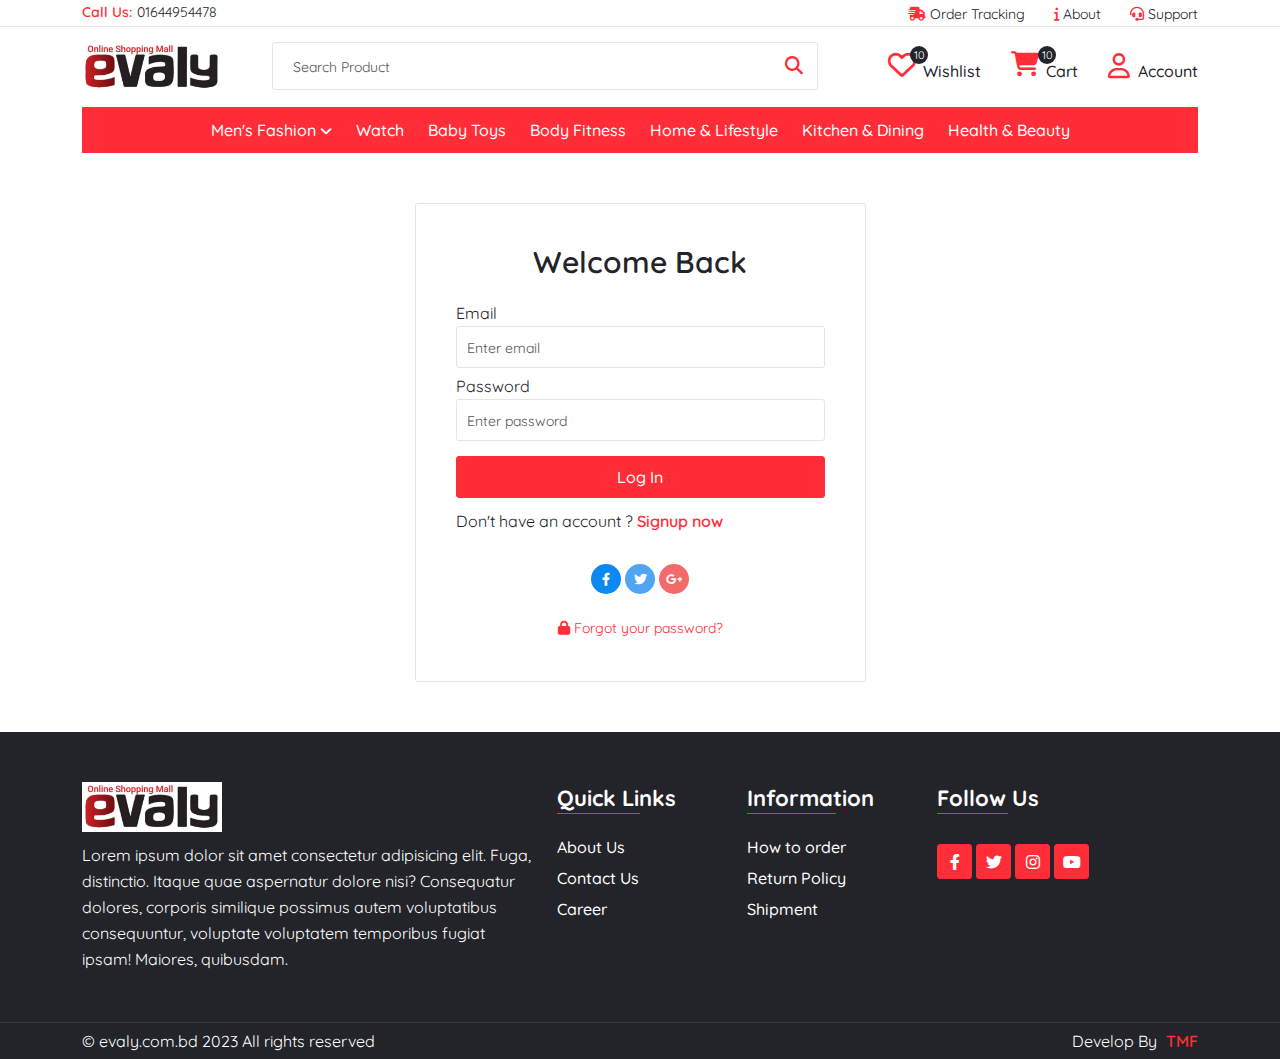
<file: login.html>
<!DOCTYPE html>
<html lang="en">
    <head>
        <meta charset="UTF-8">
        <meta http-equiv="X-UA-Compatible" content="IE=edge">
        <meta name="viewport" content="width=device-width, initial-scale=1.0">
        <!-- Site Title -->
        <title>Login</title>
        <!-- Place favicon.ico in the root directory -->
        <link rel="shortcut icon" href="favicon.ico" type="image/x-icon"/>
        <!-- Bootstrap -->
        <link rel="stylesheet" href="assets/css/bootstrap.min.css">
        <!-- Font Awesome icon -->
        <link rel="stylesheet" href="assets/css/fontawesome.min.css">
        <!--Owl Carousel -->
        <link rel="stylesheet" href="assets/css/plugin/owl.carousel.min.css">
        <!-- Magnific popup -->
        <link rel="stylesheet" href="assets/css/plugin/magnific-popup.min.css">
        <!-- Nice Select -->
        <link rel="stylesheet" href="assets/css/plugin/nice-select.css">
        <!-- Style Css -->
        <link rel="stylesheet" href="assets/css/style.css">
    </head>
    <body>







        <!--============ Header Area Start ============-->
        <header class="header_area">
            <!-- header top start -->
            <div class="header_top">
                <div class="container">
                    <div class="row">
                        <div class="col-xl-4 col-lg-4 col-md-12 col-sm-12 col-12">
                            <div class="header_call">
                                <a href="tell:01644954478" class="header_call_link">
                                    <div class="header_call_icon_number">
                                        <div class="header_call_title">
                                            <p>Call Us: </p>
                                        </div>
                                        <div class="header_call_number">
                                            <p>01644954478</p>
                                        </div>
                                    </div>
                                </a>
                            </div>
                        </div>
                        <div class="col-xl-8 col-lg-8 col-md-12 col-sm-12 col-12 display_none_device_768">
                            <div class="header_top_menu">
                                <ul>
                                    <li>
                                        <a href="#" class="header_top_menu_link">
                                            <i class="fa-solid fa-truck-fast"></i>
                                            Order Tracking
                                        </a>
                                    </li>
                                    <li>
                                        <a href="#" class="header_top_menu_link">
                                            <i class="fa-solid fa-info"></i>
                                            About
                                        </a>
                                    </li>
                                    <li>
                                        <a href="#" class="header_top_menu_link">
                                            <i class="fa-solid fa-headset"></i>
                                            Support
                                        </a>
                                    </li>
                                </ul>
                            </div>
                        </div>
                    </div>
                </div>
            </div>
            <!-- header top end -->

            <!-- header bottom start -->
            <div class="header_bottom">
                <div class="container">
                    <div class="row">
                        <!-- header logo start -->
                        <div class="col-xl-2 col-lg-2 col-md-11 col-sm-10 col-10 order-lg-1 order-md-2 order-sm-2 order-2">
                            <div class="header_logo_table_cell">
                                <div class="header_logo">
                                    <a href="index.html">
                                        <img src="assets/images/logo/logo.png" alt="logo">
                                    </a>
                                </div>
                                <div class="search_icon" onclick="search()"><!-- mobile device search icon -->
                                    <i class="fa-solid fa-magnifying-glass"></i>
                                </div>
                            </div>
                        </div>
                        <!-- header logo end -->

                        <!-- header search start -->
                        <div id="search" class="col-xl-6 col-lg-5 col-md-12 col-sm-12 col-12 order-lg-2 order-md-4 order-sm-4 order-4 search">
                            <div class="header_search">
                                <form action="#">
                                    <input type="text" placeholder="Search Product">
                                    <button class="header_search_btn">
                                        <i class="fa-solid fa-magnifying-glass"></i>
                                    </button>
                                    <!-- <div class="search_product">
                                        <ul>
                                            <li>
                                                <a href="#" class="search_product_link">
                                                    <div class="search_product_image">
                                                        <img src="assets/images/product/1.jpg" alt="product image">
                                                    </div>
                                                    <div class="search_product_name">
                                                        <p>Product Name</p>
                                                    </div>
                                                    <div class="search_product_price">
                                                        <span class="search_product_new_price">$500</span>
                                                        <span class="search_product_discount_price">$500</span>
                                                    </div>
                                                </a>
                                            </li>
                                        </ul>
                                    </div> -->
                                </form>
                            </div>
                        </div>
                        <!-- header search end -->

                        <!-- header call wishlist cart start -->
                        <div class="col-xl-4 col-lg-5 order-lg-3 display_none_device_992">
                            <div class="wishlist_cart_account_list">
                                <ul>
                                    <li>
                                        <a href="#">
                                            <div class="wishlist_content">
                                                <div class="wishlist_icon">
                                                    <i class="fa-regular fa-heart"></i>
                                                    <span>10</span>
                                                </div>
                                                <div class="wishlist_title">
                                                    <p>Wishlist</p>
                                                </div>
                                            </div>
                                        </a>
                                    </li>
                                    <li>
                                        <a href="#" data-bs-toggle="offcanvas" data-bs-target="#offcanvasRight" aria-controls="offcanvasRight">
                                            <div class="cart_content">
                                                <div class="cart_icon">
                                                    <i class="fa-solid fa-cart-shopping"></i>
                                                    <span>10</span>
                                                </div>
                                                <div class="cart_title">
                                                    <p>Cart</p>
                                                </div>
                                            </div>
                                        </a>
                                    </li>
                                    <li>
                                        <a href="login.html">
                                            <div class="account_content">
                                                <div class="account_icon">
                                                    <i class="fa-regular fa-user"></i>
                                                </div>
                                                <div class="account_title">
                                                    <p>Account</p>
                                                </div>
                                            </div>
                                        </a>
                                    </li>
                                </ul>
                            </div>
                        </div>
                        <!-- header call wishlist cart end -->

                        <!-- main menu start -->
                        <div class="col-xl-12 col-lg-12 col-md-1 col-sm-2 col-2 order-lg-4 order-md-1 order-sm-1 order-1">
                            <div class="toggle_icon"> <!-- toggle icon -->
                                <button class="toggle_icon_btn" type="button" data-bs-toggle="offcanvas" data-bs-target="#offcanvasExample" aria-controls="offcanvasExample">
                                    <i class="fa-solid fa-bars"></i>
                                </button>
                            </div>
                            <div class="main_menu offcanvas offcanvas-start" id="offcanvasExample" aria-labelledby="offcanvasExampleLabel">
                                <div class="offcanvas_header_content">
                                    <div class="offcanvas_header">
                                        <div class="offcanvas_logo"><!-- offcanvas logo -->
                                            <a href="index.html">
                                                <img src="assets/images/logo/logo.png" alt="logo">
                                            </a>
                                        </div>
                                        <div class="offcanvas_close"><!-- offcanvas close icon -->
                                            <button type="button" class="btn-close text-reset" data-bs-dismiss="offcanvas" aria-label="Close"></button>
                                        </div>
                                    </div>
                                </div>
                                <ul>
                                    <li>
                                        <a href="#" class="main_menu_link">Men's Fashion</a>
                                        <i class="fa-solid fa-angle-down" onclick="submenu()"></i>
                                        <ul id="submenu" class="submenu">
                                            <li>
                                                <a href="#" class="main_menu_link">Joggers</a>
                                            </li>
                                            <li>
                                                <a href="#" class="main_menu_link">Shirt</a>
                                                <i class="fa-solid fa-angle-down" onclick="subsubmenu()"></i>
                                                <ul id="subsubmenu" class="submenu subsubmenu">
                                                    <li>
                                                        <a href="#" class="main_menu_link">Double Pocket Shirt</a>
                                                    </li>
                                                    <li>
                                                        <a href="#" class="main_menu_link">Combo Shirt</a>
                                                    </li>
                                                </ul>
                                            </li>
                                            <li>
                                                <a href="#" class="main_menu_link">Trowser</a>
                                            </li>
                                        </ul>
                                    </li>
                                    <li>
                                        <a href="#" class="main_menu_link">Watch</a>
                                    </li>
                                    <li>
                                        <a href="#" class="main_menu_link">Baby Toys</a>
                                    </li>
                                    <li>
                                        <a href="#" class="main_menu_link">Body Fitness</a>
                                    </li>
                                    <li>
                                        <a href="#" class="main_menu_link">Home & Lifestyle</a>
                                    </li>
                                    <li>
                                        <a href="#" class="main_menu_link">Kitchen & Dining</a>
                                    </li>
                                    <li>
                                        <a href="#" class="main_menu_link">Health & Beauty</a>
                                    </li>
                                </ul>
                            </div>
                        </div>
                        <!-- main menu end -->
                    </div>
                </div>
            </div>
            <!-- header bottom end -->
        </header>
        <!--============ Header Area End ============-->

        <!--============ Login Area Start ============-->
        <section class="auth_area section_padding">
            <div class="container">
                <div class="row">
                    <div class="col-xl-5 col-lg-6 col-md-8 col-sm-10 col-12 m-auto">
                        <div class="auth_content">
                            <div class="auth_header">
                                <h2>Welcome Back</h2>
                            </div>
                            <div class="auth_body">
                                <form action="#">
                                    <div class="auth_form_item">
                                        <label>Email</label>
                                        <input type="email" placeholder="Enter email">
                                    </div>
                                    <div class="auth_form_item">
                                        <label>Password</label>
                                        <input type="password" placeholder="Enter password">
                                    </div>
                                    <div class="auth_form_btn">
                                        <button class="auth_form_btn_link">Log In</button>
                                    </div>
                                </form>
                            </div>
                            <div class="auth_footer">
                                <div class="auth_register">
                                    <p>Don't have an account ?
                                        <a href="register.html" class="auth_register_link">
                                            Signup now
                                        </a>
                                    </p>
                                </div>
                                <div class="auth_social">
                                    <ul>
                                        <li>
                                            <a href="#" class="auth_social_link auth_facebook">
                                                <i class="fa-brands fa-facebook-f"></i>
                                            </a>
                                        </li>
                                        <li>
                                            <a href="#" class="auth_social_link auth_twitter">
                                                <i class="fa-brands fa-twitter"></i>
                                            </a>
                                        </li>
                                        <li>
                                            <a href="#" class="auth_social_link auth_google">
                                                <i class="fa-brands fa-google-plus-g"></i>
                                            </a>
                                        </li>
                                    </ul>
                                </div>
                                <div class="auth_forgot">
                                    <a href="forgot_password.html" class="auth_forgot_link">
                                        <i class="fa-solid fa-lock"></i>
                                        Forgot your password?
                                    </a>
                                </div>
                            </div>
                        </div>
                    </div>
                </div>
            </div>
        </section>
        <!--============ Login Area End ============-->

        <!--============ Footer Area Start ============-->
        <footer class="footer_area">
            <div class="footer_top section_padding">
                <div class="container">
                    <div class="row gy-4">
                        <div class="col-xl-5 col-lg-5 col-md-12 col-sm-12 col-12">
                            <div class="footer_content">
                                <div class="footer_logo">
                                    <img src="assets/images/logo/logo.png" alt="logo">
                                </div>
                                <div class="footer_description">
                                    <p>Lorem ipsum dolor sit amet consectetur adipisicing elit. Fuga, distinctio. Itaque quae aspernatur dolore nisi? Consequatur dolores, corporis similique possimus autem voluptatibus consequuntur, voluptate voluptatem temporibus fugiat ipsam! Maiores, quibusdam.</p>
                                </div>
                            </div>
                        </div>
                        <div class="col-xl-2 col-lg-2 col-md-4 col-sm-6 col-6">
                            <div class="footer_content">
                                <div class="footer_title">
                                    <h3>Quick Links</h3>
                                </div>
                                <div class="footer_list">
                                    <ul>
                                        <li>
                                            <a href="#" class="footer_list_link">About Us</a>
                                        </li>
                                        <li>
                                            <a href="contact_us.html" class="footer_list_link">Contact Us</a>
                                        </li>
                                        <li>
                                            <a href="#" class="footer_list_link">Career</a>
                                        </li>
                                    </ul>
                                </div>
                            </div>
                        </div>
                        <div class="col-xl-2 col-lg-2 col-md-4 col-sm-6 col-6">
                            <div class="footer_content">
                                <div class="footer_title">
                                    <h3>Information</h3>
                                </div>
                                <div class="footer_list">
                                    <ul>
                                        <li>
                                            <a href="#" class="footer_list_link">How to order</a>
                                        </li>
                                        <li>
                                            <a href="#" class="footer_list_link">Return Policy</a>
                                        </li>
                                        <li>
                                            <a href="#" class="footer_list_link">Shipment</a>
                                        </li>
                                    </ul>
                                </div>
                            </div>
                        </div>
                        <div class="col-xl-3 col-lg-3 col-md-4 col-sm-12 col-12">
                            <div class="footer_content">
                                <div class="footer_title">
                                    <h3>Follow Us</h3>
                                </div>
                                <div class="footer_social">
                                    <ul>
                                        <li>
                                            <a href="#" class="footer_social_link" target="_blank">
                                                <i class="fa-brands fa-facebook-f"></i>
                                            </a>
                                        </li>
                                        <li>
                                            <a href="#" class="footer_social_link" target="_blank">
                                                <i class="fa-brands fa-twitter"></i>
                                            </a>
                                        </li>
                                        <li>
                                            <a href="#" class="footer_social_link" target="_blank">
                                                <i class="fa-brands fa-instagram"></i>
                                            </a>
                                        </li>
                                        <li>
                                            <a href="#" class="footer_social_link" target="_blank">
                                                <i class="fa-brands fa-youtube"></i>
                                            </a>
                                        </li>
                                    </ul>
                                </div>
                            </div>
                        </div>
                    </div>
                </div>
            </div>
            <div class="footer_bottom">
                <div class="container">
                    <div class="row">
                        <div class="col-xl-6 col-lg-6 col-md-12 col-sm-12 col-12">
                            <div class="footer_copyright">
                                <p>© evaly.com.bd 2023 All rights reserved</p>
                            </div>
                        </div>
                        <div class="col-xl-6 col-lg-6 col-md-12 col-sm-12 col-12">
                            <div class="footer_develop_credit">
                                <p>Develop By <a href="#" class="footer_develop_credit_link">TMF</a></p>
                            </div>
                        </div>
                    </div>
                </div>
            </div>
        </footer>
        <!--============ Footer Area End ============-->

















        <!--============ Product Cart Area Start ============-->
        <div class="product_cart_content offcanvas offcanvas-end" tabindex="-1" id="offcanvasRight" aria-labelledby="offcanvasRightLabel">
            <div class="product_cart_header">
                <div class="product_cart_header_title">
                    <i class="fa-solid fa-cart-shopping"></i>
                    <span>10 Items</span>
                </div>
                <div class="product_cart_header_close" data-bs-dismiss="offcanvas" aria-label="Close">
                    <i class="fa-solid fa-xmark"></i>
                </div>
            </div>
            <div class="product_cart_body">
                <div class="product_cart_list">
                    <ul>
                        <li>
                            <a href="#" class="product_cart_list_link">
                                <div class="row gx-2">
                                    <div class="col-3">
                                        <div class="product_cart_image">
                                            <img src="assets/images/product/1.jpg" alt="product image">
                                        </div>
                                    </div>
                                    <div class="col-8">
                                        <div class="product_cart_details">
                                            <div class="product_cart_name">
                                                <p>Product Name</p>
                                            </div>
                                            <div class="product_cart_color">
                                                <p><strong>Color : </strong>Black</p>
                                            </div>
                                            <div class="product_cart_size">
                                                <p><strong>Size : </strong>M</p>
                                            </div>
                                            <div class="product_cart_quantity">
                                                <p><strong>Qty : </strong>5</p>
                                            </div>
                                        </div>
                                    </div>
                                    <div class="col-1">
                                        <div class="product_cart_delete">
                                            <i class="fa-solid fa-trash"></i>
                                        </div>
                                    </div>
                                </div>
                            </a>
                        </li>
                        <li>
                            <a href="#" class="product_cart_list_link">
                                <div class="row gx-2">
                                    <div class="col-3">
                                        <div class="product_cart_image">
                                            <img src="assets/images/product/1.jpg" alt="product image">
                                        </div>
                                    </div>
                                    <div class="col-8">
                                        <div class="product_cart_details">
                                            <div class="product_cart_name">
                                                <p>Product Name</p>
                                            </div>
                                            <div class="product_cart_color">
                                                <p><strong>Color : </strong>Black</p>
                                            </div>
                                            <div class="product_cart_size">
                                                <p><strong>Size : </strong>M</p>
                                            </div>
                                            <div class="product_cart_quantity">
                                                <p><strong>Qty : </strong>5</p>
                                            </div>
                                        </div>
                                    </div>
                                    <div class="col-1">
                                        <div class="product_cart_delete">
                                            <i class="fa-solid fa-trash"></i>
                                        </div>
                                    </div>
                                </div>
                            </a>
                        </li>
                        <li>
                            <a href="#" class="product_cart_list_link">
                                <div class="row gx-2">
                                    <div class="col-3">
                                        <div class="product_cart_image">
                                            <img src="assets/images/product/1.jpg" alt="product image">
                                        </div>
                                    </div>
                                    <div class="col-8">
                                        <div class="product_cart_details">
                                            <div class="product_cart_name">
                                                <p>Product Name</p>
                                            </div>
                                            <div class="product_cart_color">
                                                <p><strong>Color : </strong>Black</p>
                                            </div>
                                            <div class="product_cart_size">
                                                <p><strong>Size : </strong>M</p>
                                            </div>
                                            <div class="product_cart_quantity">
                                                <p><strong>Qty : </strong>5</p>
                                            </div>
                                        </div>
                                    </div>
                                    <div class="col-1">
                                        <div class="product_cart_delete">
                                            <i class="fa-solid fa-trash"></i>
                                        </div>
                                    </div>
                                </div>
                            </a>
                        </li>
                        <li>
                            <a href="#" class="product_cart_list_link">
                                <div class="row gx-2">
                                    <div class="col-3">
                                        <div class="product_cart_image">
                                            <img src="assets/images/product/1.jpg" alt="product image">
                                        </div>
                                    </div>
                                    <div class="col-8">
                                        <div class="product_cart_details">
                                            <div class="product_cart_name">
                                                <p>Product Name</p>
                                            </div>
                                            <div class="product_cart_color">
                                                <p><strong>Color : </strong>Black</p>
                                            </div>
                                            <div class="product_cart_size">
                                                <p><strong>Size : </strong>M</p>
                                            </div>
                                            <div class="product_cart_quantity">
                                                <p><strong>Qty : </strong>5</p>
                                            </div>
                                        </div>
                                    </div>
                                    <div class="col-1">
                                        <div class="product_cart_delete">
                                            <i class="fa-solid fa-trash"></i>
                                        </div>
                                    </div>
                                </div>
                            </a>
                        </li>
                        <li>
                            <a href="#" class="product_cart_list_link">
                                <div class="row gx-2">
                                    <div class="col-3">
                                        <div class="product_cart_image">
                                            <img src="assets/images/product/1.jpg" alt="product image">
                                        </div>
                                    </div>
                                    <div class="col-8">
                                        <div class="product_cart_details">
                                            <div class="product_cart_name">
                                                <p>Product Name</p>
                                            </div>
                                            <div class="product_cart_color">
                                                <p><strong>Color : </strong>Black</p>
                                            </div>
                                            <div class="product_cart_size">
                                                <p><strong>Size : </strong>M</p>
                                            </div>
                                            <div class="product_cart_quantity">
                                                <p><strong>Qty : </strong>5</p>
                                            </div>
                                        </div>
                                    </div>
                                    <div class="col-1">
                                        <div class="product_cart_delete">
                                            <i class="fa-solid fa-trash"></i>
                                        </div>
                                    </div>
                                </div>
                            </a>
                        </li>
                        <li>
                            <a href="#" class="product_cart_list_link">
                                <div class="row gx-2">
                                    <div class="col-3">
                                        <div class="product_cart_image">
                                            <img src="assets/images/product/1.jpg" alt="product image">
                                        </div>
                                    </div>
                                    <div class="col-8">
                                        <div class="product_cart_details">
                                            <div class="product_cart_name">
                                                <p>Product Name</p>
                                            </div>
                                            <div class="product_cart_color">
                                                <p><strong>Color : </strong>Black</p>
                                            </div>
                                            <div class="product_cart_size">
                                                <p><strong>Size : </strong>M</p>
                                            </div>
                                            <div class="product_cart_quantity">
                                                <p><strong>Qty : </strong>5</p>
                                            </div>
                                        </div>
                                    </div>
                                    <div class="col-1">
                                        <div class="product_cart_delete">
                                            <i class="fa-solid fa-trash"></i>
                                        </div>
                                    </div>
                                </div>
                            </a>
                        </li>
                        <li>
                            <a href="#" class="product_cart_list_link">
                                <div class="row gx-2">
                                    <div class="col-3">
                                        <div class="product_cart_image">
                                            <img src="assets/images/product/1.jpg" alt="product image">
                                        </div>
                                    </div>
                                    <div class="col-8">
                                        <div class="product_cart_details">
                                            <div class="product_cart_name">
                                                <p>Product Name</p>
                                            </div>
                                            <div class="product_cart_color">
                                                <p><strong>Color : </strong>Black</p>
                                            </div>
                                            <div class="product_cart_size">
                                                <p><strong>Size : </strong>M</p>
                                            </div>
                                            <div class="product_cart_quantity">
                                                <p><strong>Qty : </strong>5</p>
                                            </div>
                                        </div>
                                    </div>
                                    <div class="col-1">
                                        <div class="product_cart_delete">
                                            <i class="fa-solid fa-trash"></i>
                                        </div>
                                    </div>
                                </div>
                            </a>
                        </li>
                        <li>
                            <a href="#" class="product_cart_list_link">
                                <div class="row gx-2">
                                    <div class="col-3">
                                        <div class="product_cart_image">
                                            <img src="assets/images/product/1.jpg" alt="product image">
                                        </div>
                                    </div>
                                    <div class="col-8">
                                        <div class="product_cart_details">
                                            <div class="product_cart_name">
                                                <p>Product Name</p>
                                            </div>
                                            <div class="product_cart_color">
                                                <p><strong>Color : </strong>Black</p>
                                            </div>
                                            <div class="product_cart_size">
                                                <p><strong>Size : </strong>M</p>
                                            </div>
                                            <div class="product_cart_quantity">
                                                <p><strong>Qty : </strong>5</p>
                                            </div>
                                        </div>
                                    </div>
                                    <div class="col-1">
                                        <div class="product_cart_delete">
                                            <i class="fa-solid fa-trash"></i>
                                        </div>
                                    </div>
                                </div>
                            </a>
                        </li>
                        <li>
                            <a href="#" class="product_cart_list_link">
                                <div class="row gx-2">
                                    <div class="col-3">
                                        <div class="product_cart_image">
                                            <img src="assets/images/product/1.jpg" alt="product image">
                                        </div>
                                    </div>
                                    <div class="col-8">
                                        <div class="product_cart_details">
                                            <div class="product_cart_name">
                                                <p>Product Name</p>
                                            </div>
                                            <div class="product_cart_color">
                                                <p><strong>Color : </strong>Black</p>
                                            </div>
                                            <div class="product_cart_size">
                                                <p><strong>Size : </strong>M</p>
                                            </div>
                                            <div class="product_cart_quantity">
                                                <p><strong>Qty : </strong>5</p>
                                            </div>
                                        </div>
                                    </div>
                                    <div class="col-1">
                                        <div class="product_cart_delete">
                                            <i class="fa-solid fa-trash"></i>
                                        </div>
                                    </div>
                                </div>
                            </a>
                        </li>
                        <li>
                            <a href="#" class="product_cart_list_link">
                                <div class="row gx-2">
                                    <div class="col-3">
                                        <div class="product_cart_image">
                                            <img src="assets/images/product/1.jpg" alt="product image">
                                        </div>
                                    </div>
                                    <div class="col-8">
                                        <div class="product_cart_details">
                                            <div class="product_cart_name">
                                                <p>Product Name</p>
                                            </div>
                                            <div class="product_cart_color">
                                                <p><strong>Color : </strong>Black</p>
                                            </div>
                                            <div class="product_cart_size">
                                                <p><strong>Size : </strong>M</p>
                                            </div>
                                            <div class="product_cart_quantity">
                                                <p><strong>Qty : </strong>5</p>
                                            </div>
                                        </div>
                                    </div>
                                    <div class="col-1">
                                        <div class="product_cart_delete">
                                            <i class="fa-solid fa-trash"></i>
                                        </div>
                                    </div>
                                </div>
                            </a>
                        </li>
                        <li>
                            <a href="#" class="product_cart_list_link">
                                <div class="row gx-2">
                                    <div class="col-3">
                                        <div class="product_cart_image">
                                            <img src="assets/images/product/1.jpg" alt="product image">
                                        </div>
                                    </div>
                                    <div class="col-8">
                                        <div class="product_cart_details">
                                            <div class="product_cart_name">
                                                <p>Product Name</p>
                                            </div>
                                            <div class="product_cart_color">
                                                <p><strong>Color : </strong>Black</p>
                                            </div>
                                            <div class="product_cart_size">
                                                <p><strong>Size : </strong>M</p>
                                            </div>
                                            <div class="product_cart_quantity">
                                                <p><strong>Qty : </strong>5</p>
                                            </div>
                                        </div>
                                    </div>
                                    <div class="col-1">
                                        <div class="product_cart_delete">
                                            <i class="fa-solid fa-trash"></i>
                                        </div>
                                    </div>
                                </div>
                            </a>
                        </li>
                        <li>
                            <a href="#" class="product_cart_list_link">
                                <div class="row gx-2">
                                    <div class="col-3">
                                        <div class="product_cart_image">
                                            <img src="assets/images/product/1.jpg" alt="product image">
                                        </div>
                                    </div>
                                    <div class="col-8">
                                        <div class="product_cart_details">
                                            <div class="product_cart_name">
                                                <p>Product Name</p>
                                            </div>
                                            <div class="product_cart_color">
                                                <p><strong>Color : </strong>Black</p>
                                            </div>
                                            <div class="product_cart_size">
                                                <p><strong>Size : </strong>M</p>
                                            </div>
                                            <div class="product_cart_quantity">
                                                <p><strong>Qty : </strong>5</p>
                                            </div>
                                        </div>
                                    </div>
                                    <div class="col-1">
                                        <div class="product_cart_delete">
                                            <i class="fa-solid fa-trash"></i>
                                        </div>
                                    </div>
                                </div>
                            </a>
                        </li>
                        <li>
                            <a href="#" class="product_cart_list_link">
                                <div class="row gx-2">
                                    <div class="col-3">
                                        <div class="product_cart_image">
                                            <img src="assets/images/product/1.jpg" alt="product image">
                                        </div>
                                    </div>
                                    <div class="col-8">
                                        <div class="product_cart_details">
                                            <div class="product_cart_name">
                                                <p>Product Name</p>
                                            </div>
                                            <div class="product_cart_color">
                                                <p><strong>Color : </strong>Black</p>
                                            </div>
                                            <div class="product_cart_size">
                                                <p><strong>Size : </strong>M</p>
                                            </div>
                                            <div class="product_cart_quantity">
                                                <p><strong>Qty : </strong>5</p>
                                            </div>
                                        </div>
                                    </div>
                                    <div class="col-1">
                                        <div class="product_cart_delete">
                                            <i class="fa-solid fa-trash"></i>
                                        </div>
                                    </div>
                                </div>
                            </a>
                        </li>
                        <li>
                            <a href="#" class="product_cart_list_link">
                                <div class="row gx-2">
                                    <div class="col-3">
                                        <div class="product_cart_image">
                                            <img src="assets/images/product/1.jpg" alt="product image">
                                        </div>
                                    </div>
                                    <div class="col-8">
                                        <div class="product_cart_details">
                                            <div class="product_cart_name">
                                                <p>Product Name</p>
                                            </div>
                                            <div class="product_cart_color">
                                                <p><strong>Color : </strong>Black</p>
                                            </div>
                                            <div class="product_cart_size">
                                                <p><strong>Size : </strong>M</p>
                                            </div>
                                            <div class="product_cart_quantity">
                                                <p><strong>Qty : </strong>5</p>
                                            </div>
                                        </div>
                                    </div>
                                    <div class="col-1">
                                        <div class="product_cart_delete">
                                            <i class="fa-solid fa-trash"></i>
                                        </div>
                                    </div>
                                </div>
                            </a>
                        </li>
                        <li>
                            <a href="#" class="product_cart_list_link">
                                <div class="row gx-2">
                                    <div class="col-3">
                                        <div class="product_cart_image">
                                            <img src="assets/images/product/1.jpg" alt="product image">
                                        </div>
                                    </div>
                                    <div class="col-8">
                                        <div class="product_cart_details">
                                            <div class="product_cart_name">
                                                <p>Product Name</p>
                                            </div>
                                            <div class="product_cart_color">
                                                <p><strong>Color : </strong>Black</p>
                                            </div>
                                            <div class="product_cart_size">
                                                <p><strong>Size : </strong>M</p>
                                            </div>
                                            <div class="product_cart_quantity">
                                                <p><strong>Qty : </strong>5</p>
                                            </div>
                                        </div>
                                    </div>
                                    <div class="col-1">
                                        <div class="product_cart_delete">
                                            <i class="fa-solid fa-trash"></i>
                                        </div>
                                    </div>
                                </div>
                            </a>
                        </li>
                        <li>
                            <a href="#" class="product_cart_list_link">
                                <div class="row gx-2">
                                    <div class="col-3">
                                        <div class="product_cart_image">
                                            <img src="assets/images/product/1.jpg" alt="product image">
                                        </div>
                                    </div>
                                    <div class="col-8">
                                        <div class="product_cart_details">
                                            <div class="product_cart_name">
                                                <p>Product Name</p>
                                            </div>
                                            <div class="product_cart_color">
                                                <p><strong>Color : </strong>Black</p>
                                            </div>
                                            <div class="product_cart_size">
                                                <p><strong>Size : </strong>M</p>
                                            </div>
                                            <div class="product_cart_quantity">
                                                <p><strong>Qty : </strong>5</p>
                                            </div>
                                        </div>
                                    </div>
                                    <div class="col-1">
                                        <div class="product_cart_delete">
                                            <i class="fa-solid fa-trash"></i>
                                        </div>
                                    </div>
                                </div>
                            </a>
                        </li>
                    </ul>
                </div>
            </div>
            <div class="product_cart_footer">
                <div class="product_cart_price_content">
                    <span class="product_cart_price_title">Sub Total</span>
                    <span class="product_cart_price">$500000</span>
                </div>
                <div class="product_cart_checkout">
                    <a href="#" class="product_cart_checkout_link">Checkout</a>
                </div>
            </div>
        </div>
        <!--============ Product Cart Area End ============-->

        <!--============ Footer Fixed Nav Area Start ============-->
        <div class="footer_fixed_nav_content">
            <div class="container">
                <div class="row">
                    <div class="col-12">
                        <div class="footer_fixed_nav">
                            <ul>
                                <li>
                                    <a href="#" class="footer_fixed_nav_link">
                                        <i class="fa-solid fa-house-chimney"></i>
                                    </a>
                                </li>
                                <li>
                                    <a href="#" class="footer_fixed_nav_link">
                                        <i class="fa-regular fa-heart"></i>
                                        <span>10</span>
                                    </a>
                                </li>
                                <li>
                                    <a href="#" class="footer_fixed_nav_link" data-bs-toggle="offcanvas" data-bs-target="#offcanvasRight" aria-controls="offcanvasRight">
                                        <i class="fa-solid fa-cart-shopping"></i>
                                        <span>10</span>
                                    </a>
                                </li>
                                <li>
                                    <a href="login.html" class="footer_fixed_nav_link">
                                        <i class="fa-regular fa-user"></i>
                                    </a>
                                </li>
                            </ul>
                        </div>
                    </div>
                </div>
            </div>
        </div>
        <!--============ Footer Fixed Nav Area End ============-->

        <!--============ Quick View Product Area Start ============-->
        <div class="modal fade" id="exampleModal" tabindex="-1" aria-labelledby="exampleModalLabel" aria-hidden="true">
            <div class="modal-dialog modal-dialog-centered quick_view_modal">
                <div class="modal-content">
                    <button type="button" class="quick_view_close_btn" data-bs-dismiss="modal" aria-label="Close">
                        <i class="fa-solid fa-xmark"></i>
                    </button>
                    <div class="quick_view_body">
                        <div class="row gx-3 gy-3">
                            <div class="col-sm-6 col-12">
                                <div class="quick_view_product_image">
                                    <img src="assets/images/product/1.jpg" alt="product image">
                                </div>
                            </div>
                            <div class="col-sm-6 col-12">
                                <div class="quick_view_content">
                                    <!-- product name start -->
                                    <div class="quick_view_product_name">
                                        <h5>Seeds of Change Organic Quinoa</h5>
                                    </div>
                                    <!-- product name end -->

                                    <!-- product description start -->
                                    <div class="quick_view_product_description">
                                        <p>Lorem ipsum dolor sit amet, consectetur adipisicing elit. Quibusdam sed consectetur magnam saepe deserunt.</p>
                                    </div>
                                    <!-- product description end -->

                                    <!-- product price start -->
                                    <div class="quick_view_product_price">
                                        <span class="quick_view_product_new_price">TK 500</span>
                                        <span class="quick_view_product_discount_price">TK 500</span>
                                    </div>
                                    <!-- product price end -->

                                    <!-- product color start -->
                                    <div class="quick_view_product_color">
                                        <p><strong>Color : </strong>Black</p>
                                    </div>
                                    <!-- product color end -->

                                    <!-- product size start -->
                                    <div class="quick_view_product_size">
                                        <p><strong>Size : </strong></p>
                                        <div class="single_product_size">
                                            <ul class="text_swatch">
                                                <li>
                                                    <div>
                                                        <label>
                                                            <input type="radio"/>
                                                            <span>M</span>
                                                        </label>
                                                    </div>
                                                </li>
                                                <li>
                                                    <div>
                                                        <label>
                                                            <input type="radio"/>
                                                            <span>M</span>
                                                        </label>
                                                    </div>
                                                </li>
                                                <li>
                                                    <div>
                                                        <label>
                                                            <input type="radio"/>
                                                            <span>M</span>
                                                        </label>
                                                    </div>
                                                </li>
                                            </ul>
                                        </div>
                                    </div>
                                    <!-- product size end -->

                                    <!-- product qty start -->
                                    <div class="quick_view_qty">
                                        <button class="quick_view_qty_minus">
                                            <i class="fa-solid fa-minus"></i>
                                        </button>
                                        <input type="text" value="1" min="1">
                                        <button class="quick_view_qty_plus">
                                            <i class="fa-solid fa-plus"></i>
                                        </button>
                                    </div>
                                    <!-- product qty end -->

                                    <!-- product add to cart start -->
                                    <div class="quick_view_add_to_cart">
                                        <a href="#" class="quick_view_add_to_cart_link">Add To Cart</a>
                                    </div>
                                    <!-- product add to cart end -->
                                </div>
                            </div>
                        </div>
                    </div>
                </div>
            </div>
        </div>
        <!--============ Quick View Product Area End ============-->



        <script>
            function submenu() {
                document.getElementById("submenu").classList.toggle("submenu_toggle");
            }
            function subsubmenu() {
                document.getElementById("subsubmenu").classList.toggle("subsubmenu_toggle");
            }
            function search() {
                document.getElementById("search").classList.toggle("search_toggle");
            }
        </script>




        <!-- jquery 3.6.3 -->
        <script src="assets/js/jquery-3.6.3.min.js"></script>
        <!-- Bootstrap jS -->
        <script src="assets/js/bootstrap.min.js"></script>
        <!-- Owl Carousel jS -->
        <script src="assets/js/plugin/owl.carousel.min.js"></script>
        <!-- Magnific popup jS -->
        <script src="assets/js/plugin/jquery.magnific-popup.min.js"></script>
        <!-- Nice Select jS -->
        <script src="assets/js/plugin/nice-select.js"></script>
        <!-- Bar Filler jS -->
        <script src="assets/js/plugin/skill.bars.jquery.js"></script>
        <script src="assets/js/plugin/jquery.barfiller.js"></script>
        <!-- Custom jS -->
        <script src="assets/js/custom.js"></script>

    </body>
</html>
</file>
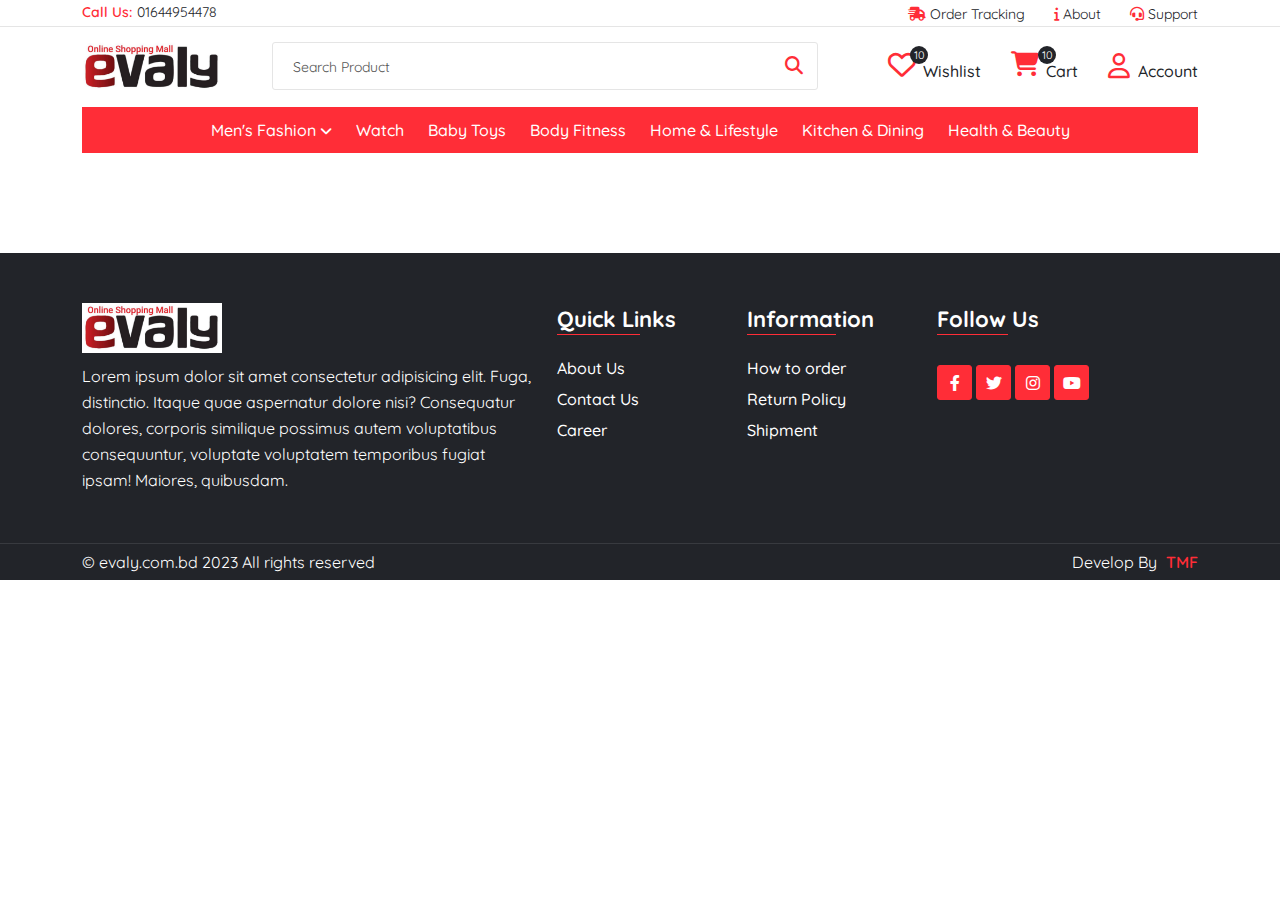
<file: order_tracking.html>
<!DOCTYPE html>
<html lang="en">
    <head>
        <meta charset="UTF-8">
        <meta http-equiv="X-UA-Compatible" content="IE=edge">
        <meta name="viewport" content="width=device-width, initial-scale=1.0">
        <!-- Site Title -->
        <title>Order Tracking</title>
        <!-- Place favicon.ico in the root directory -->
        <link rel="shortcut icon" href="favicon.ico" type="image/x-icon"/>
        <!-- Bootstrap -->
        <link rel="stylesheet" href="assets/css/bootstrap.min.css">
        <!-- Font Awesome icon -->
        <link rel="stylesheet" href="assets/css/fontawesome.min.css">
        <!--Owl Carousel -->
        <link rel="stylesheet" href="assets/css/plugin/owl.carousel.min.css">
        <!-- Magnific popup -->
        <link rel="stylesheet" href="assets/css/plugin/magnific-popup.min.css">
        <!-- Nice Select -->
        <link rel="stylesheet" href="assets/css/plugin/nice-select.css">
        <!-- Style Css -->
        <link rel="stylesheet" href="assets/css/style.css">
    </head>
    <body>







        <!--============ Header Area Start ============-->
        <header class="header_area">
            <!-- header top start -->
            <div class="header_top">
                <div class="container">
                    <div class="row">
                        <div class="col-xl-4 col-lg-4 col-md-12 col-sm-12 col-12">
                            <div class="header_call">
                                <a href="tell:01644954478" class="header_call_link">
                                    <div class="header_call_icon_number">
                                        <div class="header_call_title">
                                            <p>Call Us: </p>
                                        </div>
                                        <div class="header_call_number">
                                            <p>01644954478</p>
                                        </div>
                                    </div>
                                </a>
                            </div>
                        </div>
                        <div class="col-xl-8 col-lg-8 col-md-12 col-sm-12 col-12 display_none_device_768">
                            <div class="header_top_menu">
                                <ul>
                                    <li>
                                        <a href="#" class="header_top_menu_link">
                                            <i class="fa-solid fa-truck-fast"></i>
                                            Order Tracking
                                        </a>
                                    </li>
                                    <li>
                                        <a href="#" class="header_top_menu_link">
                                            <i class="fa-solid fa-info"></i>
                                            About
                                        </a>
                                    </li>
                                    <li>
                                        <a href="#" class="header_top_menu_link">
                                            <i class="fa-solid fa-headset"></i>
                                            Support
                                        </a>
                                    </li>
                                </ul>
                            </div>
                        </div>
                    </div>
                </div>
            </div>
            <!-- header top end -->

            <!-- header bottom start -->
            <div class="header_bottom">
                <div class="container">
                    <div class="row">
                        <!-- header logo start -->
                        <div class="col-xl-2 col-lg-2 col-md-11 col-sm-10 col-10 order-lg-1 order-md-2 order-sm-2 order-2">
                            <div class="header_logo_table_cell">
                                <div class="header_logo">
                                    <a href="index.html">
                                        <img src="assets/images/logo/logo.png" alt="logo">
                                    </a>
                                </div>
                                <div class="search_icon" onclick="search()"><!-- mobile device search icon -->
                                    <i class="fa-solid fa-magnifying-glass"></i>
                                </div>
                            </div>
                        </div>
                        <!-- header logo end -->

                        <!-- header search start -->
                        <div id="search" class="col-xl-6 col-lg-5 col-md-12 col-sm-12 col-12 order-lg-2 order-md-4 order-sm-4 order-4 search">
                            <div class="header_search">
                                <form action="#">
                                    <input type="text" placeholder="Search Product">
                                    <button class="header_search_btn">
                                        <i class="fa-solid fa-magnifying-glass"></i>
                                    </button>
                                    <!-- <div class="search_product">
                                        <ul>
                                            <li>
                                                <a href="#" class="search_product_link">
                                                    <div class="search_product_image">
                                                        <img src="assets/images/product/1.jpg" alt="product image">
                                                    </div>
                                                    <div class="search_product_name">
                                                        <p>Product Name</p>
                                                    </div>
                                                    <div class="search_product_price">
                                                        <span class="search_product_new_price">$500</span>
                                                        <span class="search_product_discount_price">$500</span>
                                                    </div>
                                                </a>
                                            </li>
                                        </ul>
                                    </div> -->
                                </form>
                            </div>
                        </div>
                        <!-- header search end -->

                        <!-- header call wishlist cart start -->
                        <div class="col-xl-4 col-lg-5 order-lg-3 display_none_device_992">
                            <div class="wishlist_cart_account_list">
                                <ul>
                                    <li>
                                        <a href="#">
                                            <div class="wishlist_content">
                                                <div class="wishlist_icon">
                                                    <i class="fa-regular fa-heart"></i>
                                                    <span>10</span>
                                                </div>
                                                <div class="wishlist_title">
                                                    <p>Wishlist</p>
                                                </div>
                                            </div>
                                        </a>
                                    </li>
                                    <li>
                                        <a href="#" data-bs-toggle="offcanvas" data-bs-target="#offcanvasRight" aria-controls="offcanvasRight">
                                            <div class="cart_content">
                                                <div class="cart_icon">
                                                    <i class="fa-solid fa-cart-shopping"></i>
                                                    <span>10</span>
                                                </div>
                                                <div class="cart_title">
                                                    <p>Cart</p>
                                                </div>
                                            </div>
                                        </a>
                                    </li>
                                    <li>
                                        <a href="login.html">
                                            <div class="account_content">
                                                <div class="account_icon">
                                                    <i class="fa-regular fa-user"></i>
                                                </div>
                                                <div class="account_title">
                                                    <p>Account</p>
                                                </div>
                                            </div>
                                        </a>
                                    </li>
                                </ul>
                            </div>
                        </div>
                        <!-- header call wishlist cart end -->

                        <!-- main menu start -->
                        <div class="col-xl-12 col-lg-12 col-md-1 col-sm-2 col-2 order-lg-4 order-md-1 order-sm-1 order-1">
                            <div class="toggle_icon"> <!-- toggle icon -->
                                <button class="toggle_icon_btn" type="button" data-bs-toggle="offcanvas" data-bs-target="#offcanvasExample" aria-controls="offcanvasExample">
                                    <i class="fa-solid fa-bars"></i>
                                </button>
                            </div>
                            <div class="main_menu offcanvas offcanvas-start" id="offcanvasExample" aria-labelledby="offcanvasExampleLabel">
                                <div class="offcanvas_header_content">
                                    <div class="offcanvas_header">
                                        <div class="offcanvas_logo"><!-- offcanvas logo -->
                                            <a href="index.html">
                                                <img src="assets/images/logo/logo.png" alt="logo">
                                            </a>
                                        </div>
                                        <div class="offcanvas_close"><!-- offcanvas close icon -->
                                            <button type="button" class="btn-close text-reset" data-bs-dismiss="offcanvas" aria-label="Close"></button>
                                        </div>
                                    </div>
                                </div>
                                <ul>
                                    <li>
                                        <a href="#" class="main_menu_link">Men's Fashion</a>
                                        <i class="fa-solid fa-angle-down" onclick="submenu()"></i>
                                        <ul id="submenu" class="submenu">
                                            <li>
                                                <a href="#" class="main_menu_link">Joggers</a>
                                            </li>
                                            <li>
                                                <a href="#" class="main_menu_link">Shirt</a>
                                                <i class="fa-solid fa-angle-down" onclick="subsubmenu()"></i>
                                                <ul id="subsubmenu" class="submenu subsubmenu">
                                                    <li>
                                                        <a href="#" class="main_menu_link">Double Pocket Shirt</a>
                                                    </li>
                                                    <li>
                                                        <a href="#" class="main_menu_link">Combo Shirt</a>
                                                    </li>
                                                </ul>
                                            </li>
                                            <li>
                                                <a href="#" class="main_menu_link">Trowser</a>
                                            </li>
                                        </ul>
                                    </li>
                                    <li>
                                        <a href="#" class="main_menu_link">Watch</a>
                                    </li>
                                    <li>
                                        <a href="#" class="main_menu_link">Baby Toys</a>
                                    </li>
                                    <li>
                                        <a href="#" class="main_menu_link">Body Fitness</a>
                                    </li>
                                    <li>
                                        <a href="#" class="main_menu_link">Home & Lifestyle</a>
                                    </li>
                                    <li>
                                        <a href="#" class="main_menu_link">Kitchen & Dining</a>
                                    </li>
                                    <li>
                                        <a href="#" class="main_menu_link">Health & Beauty</a>
                                    </li>
                                </ul>
                            </div>
                        </div>
                        <!-- main menu end -->
                    </div>
                </div>
            </div>
            <!-- header bottom end -->
        </header>
        <!--============ Header Area End ============-->

        <!--============ Career Area Start ============-->
        <section class="order_tracking_area section_padding">
            <div class="container">
                <div class="row gy-4">
                    <div class="col-xl-12">
                        
                    </div>
                </div>
            </div>
        </section>
        <!--============ Career Area Start ============-->

        <!--============ Footer Area Start ============-->
        <footer class="footer_area">
            <div class="footer_top section_padding">
                <div class="container">
                    <div class="row gy-4">
                        <div class="col-xl-5 col-lg-5 col-md-12 col-sm-12 col-12">
                            <div class="footer_content">
                                <div class="footer_logo">
                                    <img src="assets/images/logo/logo.png" alt="logo">
                                </div>
                                <div class="footer_description">
                                    <p>Lorem ipsum dolor sit amet consectetur adipisicing elit. Fuga, distinctio. Itaque quae aspernatur dolore nisi? Consequatur dolores, corporis similique possimus autem voluptatibus consequuntur, voluptate voluptatem temporibus fugiat ipsam! Maiores, quibusdam.</p>
                                </div>
                            </div>
                        </div>
                        <div class="col-xl-2 col-lg-2 col-md-4 col-sm-6 col-6">
                            <div class="footer_content">
                                <div class="footer_title">
                                    <h3>Quick Links</h3>
                                </div>
                                <div class="footer_list">
                                    <ul>
                                        <li>
                                            <a href="about_us.html" class="footer_list_link">About Us</a>
                                        </li>
                                        <li>
                                            <a href="contact_us.html" class="footer_list_link">Contact Us</a>
                                        </li>
                                        <li>
                                            <a href="career.html" class="footer_list_link">Career</a>
                                        </li>
                                    </ul>
                                </div>
                            </div>
                        </div>
                        <div class="col-xl-2 col-lg-2 col-md-4 col-sm-6 col-6">
                            <div class="footer_content">
                                <div class="footer_title">
                                    <h3>Information</h3>
                                </div>
                                <div class="footer_list">
                                    <ul>
                                        <li>
                                            <a href="how_to_order.html" class="footer_list_link">How to order</a>
                                        </li>
                                        <li>
                                            <a href="return_policy.html" class="footer_list_link">Return Policy</a>
                                        </li>
                                        <li>
                                            <a href="shipment.html" class="footer_list_link">Shipment</a>
                                        </li>
                                    </ul>
                                </div>
                            </div>
                        </div>
                        <div class="col-xl-3 col-lg-3 col-md-4 col-sm-12 col-12">
                            <div class="footer_content">
                                <div class="footer_title">
                                    <h3>Follow Us</h3>
                                </div>
                                <div class="footer_social">
                                    <ul>
                                        <li>
                                            <a href="#" class="footer_social_link" target="_blank">
                                                <i class="fa-brands fa-facebook-f"></i>
                                            </a>
                                        </li>
                                        <li>
                                            <a href="#" class="footer_social_link" target="_blank">
                                                <i class="fa-brands fa-twitter"></i>
                                            </a>
                                        </li>
                                        <li>
                                            <a href="#" class="footer_social_link" target="_blank">
                                                <i class="fa-brands fa-instagram"></i>
                                            </a>
                                        </li>
                                        <li>
                                            <a href="#" class="footer_social_link" target="_blank">
                                                <i class="fa-brands fa-youtube"></i>
                                            </a>
                                        </li>
                                    </ul>
                                </div>
                            </div>
                        </div>
                    </div>
                </div>
            </div>
            <div class="footer_bottom">
                <div class="container">
                    <div class="row">
                        <div class="col-xl-6 col-lg-6 col-md-12 col-sm-12 col-12">
                            <div class="footer_copyright">
                                <p>© evaly.com.bd 2023 All rights reserved</p>
                            </div>
                        </div>
                        <div class="col-xl-6 col-lg-6 col-md-12 col-sm-12 col-12">
                            <div class="footer_develop_credit">
                                <p>Develop By <a href="#" class="footer_develop_credit_link">TMF</a></p>
                            </div>
                        </div>
                    </div>
                </div>
            </div>
        </footer>
        <!--============ Footer Area End ============-->

















        <!--============ Product Cart Area Start ============-->
        <div class="product_cart_content offcanvas offcanvas-end" tabindex="-1" id="offcanvasRight" aria-labelledby="offcanvasRightLabel">
            <div class="product_cart_header">
                <div class="product_cart_header_title">
                    <i class="fa-solid fa-cart-shopping"></i>
                    <span>10 Items</span>
                </div>
                <div class="product_cart_header_close" data-bs-dismiss="offcanvas" aria-label="Close">
                    <i class="fa-solid fa-xmark"></i>
                </div>
            </div>
            <div class="product_cart_body">
                <div class="product_cart_list">
                    <ul>
                        <li>
                            <a href="#" class="product_cart_list_link">
                                <div class="row gx-2">
                                    <div class="col-3">
                                        <div class="product_cart_image">
                                            <img src="assets/images/product/1.jpg" alt="product image">
                                        </div>
                                    </div>
                                    <div class="col-8">
                                        <div class="product_cart_details">
                                            <div class="product_cart_name">
                                                <p>Product Name</p>
                                            </div>
                                            <div class="product_cart_color">
                                                <p><strong>Color : </strong>Black</p>
                                            </div>
                                            <div class="product_cart_size">
                                                <p><strong>Size : </strong>M</p>
                                            </div>
                                            <div class="product_cart_quantity">
                                                <p><strong>Qty : </strong>5</p>
                                            </div>
                                        </div>
                                    </div>
                                    <div class="col-1">
                                        <div class="product_cart_delete">
                                            <i class="fa-solid fa-trash"></i>
                                        </div>
                                    </div>
                                </div>
                            </a>
                        </li>
                        <li>
                            <a href="#" class="product_cart_list_link">
                                <div class="row gx-2">
                                    <div class="col-3">
                                        <div class="product_cart_image">
                                            <img src="assets/images/product/1.jpg" alt="product image">
                                        </div>
                                    </div>
                                    <div class="col-8">
                                        <div class="product_cart_details">
                                            <div class="product_cart_name">
                                                <p>Product Name</p>
                                            </div>
                                            <div class="product_cart_color">
                                                <p><strong>Color : </strong>Black</p>
                                            </div>
                                            <div class="product_cart_size">
                                                <p><strong>Size : </strong>M</p>
                                            </div>
                                            <div class="product_cart_quantity">
                                                <p><strong>Qty : </strong>5</p>
                                            </div>
                                        </div>
                                    </div>
                                    <div class="col-1">
                                        <div class="product_cart_delete">
                                            <i class="fa-solid fa-trash"></i>
                                        </div>
                                    </div>
                                </div>
                            </a>
                        </li>
                        <li>
                            <a href="#" class="product_cart_list_link">
                                <div class="row gx-2">
                                    <div class="col-3">
                                        <div class="product_cart_image">
                                            <img src="assets/images/product/1.jpg" alt="product image">
                                        </div>
                                    </div>
                                    <div class="col-8">
                                        <div class="product_cart_details">
                                            <div class="product_cart_name">
                                                <p>Product Name</p>
                                            </div>
                                            <div class="product_cart_color">
                                                <p><strong>Color : </strong>Black</p>
                                            </div>
                                            <div class="product_cart_size">
                                                <p><strong>Size : </strong>M</p>
                                            </div>
                                            <div class="product_cart_quantity">
                                                <p><strong>Qty : </strong>5</p>
                                            </div>
                                        </div>
                                    </div>
                                    <div class="col-1">
                                        <div class="product_cart_delete">
                                            <i class="fa-solid fa-trash"></i>
                                        </div>
                                    </div>
                                </div>
                            </a>
                        </li>
                        <li>
                            <a href="#" class="product_cart_list_link">
                                <div class="row gx-2">
                                    <div class="col-3">
                                        <div class="product_cart_image">
                                            <img src="assets/images/product/1.jpg" alt="product image">
                                        </div>
                                    </div>
                                    <div class="col-8">
                                        <div class="product_cart_details">
                                            <div class="product_cart_name">
                                                <p>Product Name</p>
                                            </div>
                                            <div class="product_cart_color">
                                                <p><strong>Color : </strong>Black</p>
                                            </div>
                                            <div class="product_cart_size">
                                                <p><strong>Size : </strong>M</p>
                                            </div>
                                            <div class="product_cart_quantity">
                                                <p><strong>Qty : </strong>5</p>
                                            </div>
                                        </div>
                                    </div>
                                    <div class="col-1">
                                        <div class="product_cart_delete">
                                            <i class="fa-solid fa-trash"></i>
                                        </div>
                                    </div>
                                </div>
                            </a>
                        </li>
                        <li>
                            <a href="#" class="product_cart_list_link">
                                <div class="row gx-2">
                                    <div class="col-3">
                                        <div class="product_cart_image">
                                            <img src="assets/images/product/1.jpg" alt="product image">
                                        </div>
                                    </div>
                                    <div class="col-8">
                                        <div class="product_cart_details">
                                            <div class="product_cart_name">
                                                <p>Product Name</p>
                                            </div>
                                            <div class="product_cart_color">
                                                <p><strong>Color : </strong>Black</p>
                                            </div>
                                            <div class="product_cart_size">
                                                <p><strong>Size : </strong>M</p>
                                            </div>
                                            <div class="product_cart_quantity">
                                                <p><strong>Qty : </strong>5</p>
                                            </div>
                                        </div>
                                    </div>
                                    <div class="col-1">
                                        <div class="product_cart_delete">
                                            <i class="fa-solid fa-trash"></i>
                                        </div>
                                    </div>
                                </div>
                            </a>
                        </li>
                        <li>
                            <a href="#" class="product_cart_list_link">
                                <div class="row gx-2">
                                    <div class="col-3">
                                        <div class="product_cart_image">
                                            <img src="assets/images/product/1.jpg" alt="product image">
                                        </div>
                                    </div>
                                    <div class="col-8">
                                        <div class="product_cart_details">
                                            <div class="product_cart_name">
                                                <p>Product Name</p>
                                            </div>
                                            <div class="product_cart_color">
                                                <p><strong>Color : </strong>Black</p>
                                            </div>
                                            <div class="product_cart_size">
                                                <p><strong>Size : </strong>M</p>
                                            </div>
                                            <div class="product_cart_quantity">
                                                <p><strong>Qty : </strong>5</p>
                                            </div>
                                        </div>
                                    </div>
                                    <div class="col-1">
                                        <div class="product_cart_delete">
                                            <i class="fa-solid fa-trash"></i>
                                        </div>
                                    </div>
                                </div>
                            </a>
                        </li>
                        <li>
                            <a href="#" class="product_cart_list_link">
                                <div class="row gx-2">
                                    <div class="col-3">
                                        <div class="product_cart_image">
                                            <img src="assets/images/product/1.jpg" alt="product image">
                                        </div>
                                    </div>
                                    <div class="col-8">
                                        <div class="product_cart_details">
                                            <div class="product_cart_name">
                                                <p>Product Name</p>
                                            </div>
                                            <div class="product_cart_color">
                                                <p><strong>Color : </strong>Black</p>
                                            </div>
                                            <div class="product_cart_size">
                                                <p><strong>Size : </strong>M</p>
                                            </div>
                                            <div class="product_cart_quantity">
                                                <p><strong>Qty : </strong>5</p>
                                            </div>
                                        </div>
                                    </div>
                                    <div class="col-1">
                                        <div class="product_cart_delete">
                                            <i class="fa-solid fa-trash"></i>
                                        </div>
                                    </div>
                                </div>
                            </a>
                        </li>
                        <li>
                            <a href="#" class="product_cart_list_link">
                                <div class="row gx-2">
                                    <div class="col-3">
                                        <div class="product_cart_image">
                                            <img src="assets/images/product/1.jpg" alt="product image">
                                        </div>
                                    </div>
                                    <div class="col-8">
                                        <div class="product_cart_details">
                                            <div class="product_cart_name">
                                                <p>Product Name</p>
                                            </div>
                                            <div class="product_cart_color">
                                                <p><strong>Color : </strong>Black</p>
                                            </div>
                                            <div class="product_cart_size">
                                                <p><strong>Size : </strong>M</p>
                                            </div>
                                            <div class="product_cart_quantity">
                                                <p><strong>Qty : </strong>5</p>
                                            </div>
                                        </div>
                                    </div>
                                    <div class="col-1">
                                        <div class="product_cart_delete">
                                            <i class="fa-solid fa-trash"></i>
                                        </div>
                                    </div>
                                </div>
                            </a>
                        </li>
                        <li>
                            <a href="#" class="product_cart_list_link">
                                <div class="row gx-2">
                                    <div class="col-3">
                                        <div class="product_cart_image">
                                            <img src="assets/images/product/1.jpg" alt="product image">
                                        </div>
                                    </div>
                                    <div class="col-8">
                                        <div class="product_cart_details">
                                            <div class="product_cart_name">
                                                <p>Product Name</p>
                                            </div>
                                            <div class="product_cart_color">
                                                <p><strong>Color : </strong>Black</p>
                                            </div>
                                            <div class="product_cart_size">
                                                <p><strong>Size : </strong>M</p>
                                            </div>
                                            <div class="product_cart_quantity">
                                                <p><strong>Qty : </strong>5</p>
                                            </div>
                                        </div>
                                    </div>
                                    <div class="col-1">
                                        <div class="product_cart_delete">
                                            <i class="fa-solid fa-trash"></i>
                                        </div>
                                    </div>
                                </div>
                            </a>
                        </li>
                        <li>
                            <a href="#" class="product_cart_list_link">
                                <div class="row gx-2">
                                    <div class="col-3">
                                        <div class="product_cart_image">
                                            <img src="assets/images/product/1.jpg" alt="product image">
                                        </div>
                                    </div>
                                    <div class="col-8">
                                        <div class="product_cart_details">
                                            <div class="product_cart_name">
                                                <p>Product Name</p>
                                            </div>
                                            <div class="product_cart_color">
                                                <p><strong>Color : </strong>Black</p>
                                            </div>
                                            <div class="product_cart_size">
                                                <p><strong>Size : </strong>M</p>
                                            </div>
                                            <div class="product_cart_quantity">
                                                <p><strong>Qty : </strong>5</p>
                                            </div>
                                        </div>
                                    </div>
                                    <div class="col-1">
                                        <div class="product_cart_delete">
                                            <i class="fa-solid fa-trash"></i>
                                        </div>
                                    </div>
                                </div>
                            </a>
                        </li>
                        <li>
                            <a href="#" class="product_cart_list_link">
                                <div class="row gx-2">
                                    <div class="col-3">
                                        <div class="product_cart_image">
                                            <img src="assets/images/product/1.jpg" alt="product image">
                                        </div>
                                    </div>
                                    <div class="col-8">
                                        <div class="product_cart_details">
                                            <div class="product_cart_name">
                                                <p>Product Name</p>
                                            </div>
                                            <div class="product_cart_color">
                                                <p><strong>Color : </strong>Black</p>
                                            </div>
                                            <div class="product_cart_size">
                                                <p><strong>Size : </strong>M</p>
                                            </div>
                                            <div class="product_cart_quantity">
                                                <p><strong>Qty : </strong>5</p>
                                            </div>
                                        </div>
                                    </div>
                                    <div class="col-1">
                                        <div class="product_cart_delete">
                                            <i class="fa-solid fa-trash"></i>
                                        </div>
                                    </div>
                                </div>
                            </a>
                        </li>
                        <li>
                            <a href="#" class="product_cart_list_link">
                                <div class="row gx-2">
                                    <div class="col-3">
                                        <div class="product_cart_image">
                                            <img src="assets/images/product/1.jpg" alt="product image">
                                        </div>
                                    </div>
                                    <div class="col-8">
                                        <div class="product_cart_details">
                                            <div class="product_cart_name">
                                                <p>Product Name</p>
                                            </div>
                                            <div class="product_cart_color">
                                                <p><strong>Color : </strong>Black</p>
                                            </div>
                                            <div class="product_cart_size">
                                                <p><strong>Size : </strong>M</p>
                                            </div>
                                            <div class="product_cart_quantity">
                                                <p><strong>Qty : </strong>5</p>
                                            </div>
                                        </div>
                                    </div>
                                    <div class="col-1">
                                        <div class="product_cart_delete">
                                            <i class="fa-solid fa-trash"></i>
                                        </div>
                                    </div>
                                </div>
                            </a>
                        </li>
                        <li>
                            <a href="#" class="product_cart_list_link">
                                <div class="row gx-2">
                                    <div class="col-3">
                                        <div class="product_cart_image">
                                            <img src="assets/images/product/1.jpg" alt="product image">
                                        </div>
                                    </div>
                                    <div class="col-8">
                                        <div class="product_cart_details">
                                            <div class="product_cart_name">
                                                <p>Product Name</p>
                                            </div>
                                            <div class="product_cart_color">
                                                <p><strong>Color : </strong>Black</p>
                                            </div>
                                            <div class="product_cart_size">
                                                <p><strong>Size : </strong>M</p>
                                            </div>
                                            <div class="product_cart_quantity">
                                                <p><strong>Qty : </strong>5</p>
                                            </div>
                                        </div>
                                    </div>
                                    <div class="col-1">
                                        <div class="product_cart_delete">
                                            <i class="fa-solid fa-trash"></i>
                                        </div>
                                    </div>
                                </div>
                            </a>
                        </li>
                        <li>
                            <a href="#" class="product_cart_list_link">
                                <div class="row gx-2">
                                    <div class="col-3">
                                        <div class="product_cart_image">
                                            <img src="assets/images/product/1.jpg" alt="product image">
                                        </div>
                                    </div>
                                    <div class="col-8">
                                        <div class="product_cart_details">
                                            <div class="product_cart_name">
                                                <p>Product Name</p>
                                            </div>
                                            <div class="product_cart_color">
                                                <p><strong>Color : </strong>Black</p>
                                            </div>
                                            <div class="product_cart_size">
                                                <p><strong>Size : </strong>M</p>
                                            </div>
                                            <div class="product_cart_quantity">
                                                <p><strong>Qty : </strong>5</p>
                                            </div>
                                        </div>
                                    </div>
                                    <div class="col-1">
                                        <div class="product_cart_delete">
                                            <i class="fa-solid fa-trash"></i>
                                        </div>
                                    </div>
                                </div>
                            </a>
                        </li>
                        <li>
                            <a href="#" class="product_cart_list_link">
                                <div class="row gx-2">
                                    <div class="col-3">
                                        <div class="product_cart_image">
                                            <img src="assets/images/product/1.jpg" alt="product image">
                                        </div>
                                    </div>
                                    <div class="col-8">
                                        <div class="product_cart_details">
                                            <div class="product_cart_name">
                                                <p>Product Name</p>
                                            </div>
                                            <div class="product_cart_color">
                                                <p><strong>Color : </strong>Black</p>
                                            </div>
                                            <div class="product_cart_size">
                                                <p><strong>Size : </strong>M</p>
                                            </div>
                                            <div class="product_cart_quantity">
                                                <p><strong>Qty : </strong>5</p>
                                            </div>
                                        </div>
                                    </div>
                                    <div class="col-1">
                                        <div class="product_cart_delete">
                                            <i class="fa-solid fa-trash"></i>
                                        </div>
                                    </div>
                                </div>
                            </a>
                        </li>
                        <li>
                            <a href="#" class="product_cart_list_link">
                                <div class="row gx-2">
                                    <div class="col-3">
                                        <div class="product_cart_image">
                                            <img src="assets/images/product/1.jpg" alt="product image">
                                        </div>
                                    </div>
                                    <div class="col-8">
                                        <div class="product_cart_details">
                                            <div class="product_cart_name">
                                                <p>Product Name</p>
                                            </div>
                                            <div class="product_cart_color">
                                                <p><strong>Color : </strong>Black</p>
                                            </div>
                                            <div class="product_cart_size">
                                                <p><strong>Size : </strong>M</p>
                                            </div>
                                            <div class="product_cart_quantity">
                                                <p><strong>Qty : </strong>5</p>
                                            </div>
                                        </div>
                                    </div>
                                    <div class="col-1">
                                        <div class="product_cart_delete">
                                            <i class="fa-solid fa-trash"></i>
                                        </div>
                                    </div>
                                </div>
                            </a>
                        </li>
                    </ul>
                </div>
            </div>
            <div class="product_cart_footer">
                <div class="product_cart_price_content">
                    <span class="product_cart_price_title">Sub Total</span>
                    <span class="product_cart_price">$500000</span>
                </div>
                <div class="product_cart_checkout">
                    <a href="#" class="product_cart_checkout_link">Checkout</a>
                </div>
            </div>
        </div>
        <!--============ Product Cart Area End ============-->

        <!--============ Footer Fixed Nav Area Start ============-->
        <div class="footer_fixed_nav_content">
            <div class="container">
                <div class="row">
                    <div class="col-12">
                        <div class="footer_fixed_nav">
                            <ul>
                                <li>
                                    <a href="#" class="footer_fixed_nav_link">
                                        <i class="fa-solid fa-house-chimney"></i>
                                    </a>
                                </li>
                                <li>
                                    <a href="#" class="footer_fixed_nav_link">
                                        <i class="fa-regular fa-heart"></i>
                                        <span>10</span>
                                    </a>
                                </li>
                                <li>
                                    <a href="#" class="footer_fixed_nav_link" data-bs-toggle="offcanvas" data-bs-target="#offcanvasRight" aria-controls="offcanvasRight">
                                        <i class="fa-solid fa-cart-shopping"></i>
                                        <span>10</span>
                                    </a>
                                </li>
                                <li>
                                    <a href="login.html" class="footer_fixed_nav_link">
                                        <i class="fa-regular fa-user"></i>
                                    </a>
                                </li>
                            </ul>
                        </div>
                    </div>
                </div>
            </div>
        </div>
        <!--============ Footer Fixed Nav Area End ============-->

        <!--============ Quick View Product Area Start ============-->
        <div class="modal fade" id="exampleModal" tabindex="-1" aria-labelledby="exampleModalLabel" aria-hidden="true">
            <div class="modal-dialog modal-dialog-centered quick_view_modal">
                <div class="modal-content">
                    <button type="button" class="quick_view_close_btn" data-bs-dismiss="modal" aria-label="Close">
                        <i class="fa-solid fa-xmark"></i>
                    </button>
                    <div class="quick_view_body">
                        <div class="row gx-3 gy-3">
                            <div class="col-sm-6 col-12">
                                <div class="quick_view_product_image">
                                    <img src="assets/images/product/1.jpg" alt="product image">
                                </div>
                            </div>
                            <div class="col-sm-6 col-12">
                                <div class="quick_view_content">
                                    <!-- product name start -->
                                    <div class="quick_view_product_name">
                                        <h5>Seeds of Change Organic Quinoa</h5>
                                    </div>
                                    <!-- product name end -->

                                    <!-- product description start -->
                                    <div class="quick_view_product_description">
                                        <p>Lorem ipsum dolor sit amet, consectetur adipisicing elit. Quibusdam sed consectetur magnam saepe deserunt.</p>
                                    </div>
                                    <!-- product description end -->

                                    <!-- product price start -->
                                    <div class="quick_view_product_price">
                                        <span class="quick_view_product_new_price">TK 500</span>
                                        <span class="quick_view_product_discount_price">TK 500</span>
                                    </div>
                                    <!-- product price end -->

                                    <!-- product color start -->
                                    <div class="quick_view_product_color">
                                        <p><strong>Color : </strong>Black</p>
                                    </div>
                                    <!-- product color end -->

                                    <!-- product size start -->
                                    <div class="quick_view_product_size">
                                        <p><strong>Size : </strong></p>
                                        <div class="single_product_size">
                                            <ul class="text_swatch">
                                                <li>
                                                    <div>
                                                        <label>
                                                            <input type="radio"/>
                                                            <span>M</span>
                                                        </label>
                                                    </div>
                                                </li>
                                                <li>
                                                    <div>
                                                        <label>
                                                            <input type="radio"/>
                                                            <span>M</span>
                                                        </label>
                                                    </div>
                                                </li>
                                                <li>
                                                    <div>
                                                        <label>
                                                            <input type="radio"/>
                                                            <span>M</span>
                                                        </label>
                                                    </div>
                                                </li>
                                            </ul>
                                        </div>
                                    </div>
                                    <!-- product size end -->

                                    <!-- product qty start -->
                                    <div class="quick_view_qty">
                                        <button class="quick_view_qty_minus">
                                            <i class="fa-solid fa-minus"></i>
                                        </button>
                                        <input type="text" value="1" min="1">
                                        <button class="quick_view_qty_plus">
                                            <i class="fa-solid fa-plus"></i>
                                        </button>
                                    </div>
                                    <!-- product qty end -->

                                    <!-- product add to cart start -->
                                    <div class="quick_view_add_to_cart">
                                        <a href="#" class="quick_view_add_to_cart_link">Add To Cart</a>
                                    </div>
                                    <!-- product add to cart end -->
                                </div>
                            </div>
                        </div>
                    </div>
                </div>
            </div>
        </div>
        <!--============ Quick View Product Area End ============-->



        <script>
            function submenu() {
                document.getElementById("submenu").classList.toggle("submenu_toggle");
            }
            function subsubmenu() {
                document.getElementById("subsubmenu").classList.toggle("subsubmenu_toggle");
            }
            function search() {
                document.getElementById("search").classList.toggle("search_toggle");
            }
        </script>




        <!-- jquery 3.6.3 -->
        <script src="assets/js/jquery-3.6.3.min.js"></script>
        <!-- Bootstrap jS -->
        <script src="assets/js/bootstrap.min.js"></script>
        <!-- Owl Carousel jS -->
        <script src="assets/js/plugin/owl.carousel.min.js"></script>
        <!-- Magnific popup jS -->
        <script src="assets/js/plugin/jquery.magnific-popup.min.js"></script>
        <!-- Nice Select jS -->
        <script src="assets/js/plugin/nice-select.js"></script>
        <!-- Bar Filler jS -->
        <script src="assets/js/plugin/skill.bars.jquery.js"></script>
        <script src="assets/js/plugin/jquery.barfiller.js"></script>
        <!-- Custom jS -->
        <script src="assets/js/custom.js"></script>

    </body>
</html>
</file>
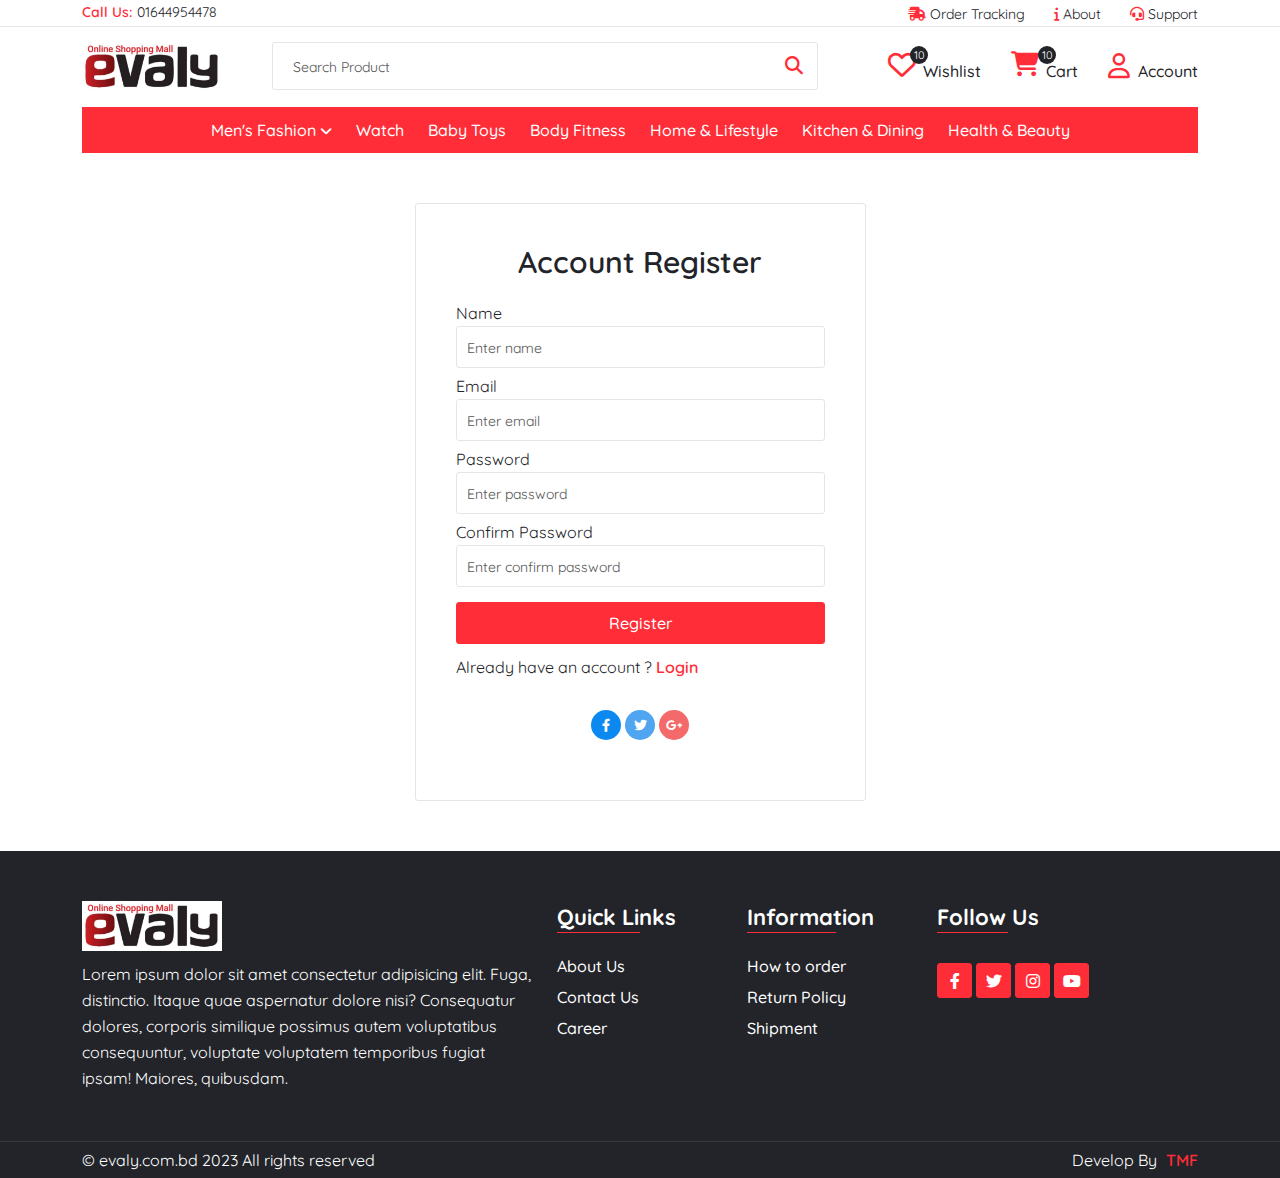
<file: register.html>
<!DOCTYPE html>
<html lang="en">
    <head>
        <meta charset="UTF-8">
        <meta http-equiv="X-UA-Compatible" content="IE=edge">
        <meta name="viewport" content="width=device-width, initial-scale=1.0">
        <!-- Site Title -->
        <title>Register</title>
        <!-- Place favicon.ico in the root directory -->
        <link rel="shortcut icon" href="favicon.ico" type="image/x-icon"/>
        <!-- Bootstrap -->
        <link rel="stylesheet" href="assets/css/bootstrap.min.css">
        <!-- Font Awesome icon -->
        <link rel="stylesheet" href="assets/css/fontawesome.min.css">
        <!--Owl Carousel -->
        <link rel="stylesheet" href="assets/css/plugin/owl.carousel.min.css">
        <!-- Magnific popup -->
        <link rel="stylesheet" href="assets/css/plugin/magnific-popup.min.css">
        <!-- Nice Select -->
        <link rel="stylesheet" href="assets/css/plugin/nice-select.css">
        <!-- Style Css -->
        <link rel="stylesheet" href="assets/css/style.css">
    </head>
    <body>







        <!--============ Header Area Start ============-->
        <header class="header_area">
            <!-- header top start -->
            <div class="header_top">
                <div class="container">
                    <div class="row">
                        <div class="col-xl-4 col-lg-4 col-md-12 col-sm-12 col-12">
                            <div class="header_call">
                                <a href="tell:01644954478" class="header_call_link">
                                    <div class="header_call_icon_number">
                                        <div class="header_call_title">
                                            <p>Call Us: </p>
                                        </div>
                                        <div class="header_call_number">
                                            <p>01644954478</p>
                                        </div>
                                    </div>
                                </a>
                            </div>
                        </div>
                        <div class="col-xl-8 col-lg-8 col-md-12 col-sm-12 col-12 display_none_device_768">
                            <div class="header_top_menu">
                                <ul>
                                    <li>
                                        <a href="#" class="header_top_menu_link">
                                            <i class="fa-solid fa-truck-fast"></i>
                                            Order Tracking
                                        </a>
                                    </li>
                                    <li>
                                        <a href="#" class="header_top_menu_link">
                                            <i class="fa-solid fa-info"></i>
                                            About
                                        </a>
                                    </li>
                                    <li>
                                        <a href="#" class="header_top_menu_link">
                                            <i class="fa-solid fa-headset"></i>
                                            Support
                                        </a>
                                    </li>
                                </ul>
                            </div>
                        </div>
                    </div>
                </div>
            </div>
            <!-- header top end -->

            <!-- header bottom start -->
            <div class="header_bottom">
                <div class="container">
                    <div class="row">
                        <!-- header logo start -->
                        <div class="col-xl-2 col-lg-2 col-md-11 col-sm-10 col-10 order-lg-1 order-md-2 order-sm-2 order-2">
                            <div class="header_logo_table_cell">
                                <div class="header_logo">
                                    <a href="index.html">
                                        <img src="assets/images/logo/logo.png" alt="logo">
                                    </a>
                                </div>
                                <div class="search_icon" onclick="search()"><!-- mobile device search icon -->
                                    <i class="fa-solid fa-magnifying-glass"></i>
                                </div>
                            </div>
                        </div>
                        <!-- header logo end -->

                        <!-- header search start -->
                        <div id="search" class="col-xl-6 col-lg-5 col-md-12 col-sm-12 col-12 order-lg-2 order-md-4 order-sm-4 order-4 search">
                            <div class="header_search">
                                <form action="#">
                                    <input type="text" placeholder="Search Product">
                                    <button class="header_search_btn">
                                        <i class="fa-solid fa-magnifying-glass"></i>
                                    </button>
                                    <!-- <div class="search_product">
                                        <ul>
                                            <li>
                                                <a href="#" class="search_product_link">
                                                    <div class="search_product_image">
                                                        <img src="assets/images/product/1.jpg" alt="product image">
                                                    </div>
                                                    <div class="search_product_name">
                                                        <p>Product Name</p>
                                                    </div>
                                                    <div class="search_product_price">
                                                        <span class="search_product_new_price">$500</span>
                                                        <span class="search_product_discount_price">$500</span>
                                                    </div>
                                                </a>
                                            </li>
                                        </ul>
                                    </div> -->
                                </form>
                            </div>
                        </div>
                        <!-- header search end -->

                        <!-- header call wishlist cart start -->
                        <div class="col-xl-4 col-lg-5 order-lg-3 display_none_device_992">
                            <div class="wishlist_cart_account_list">
                                <ul>
                                    <li>
                                        <a href="#">
                                            <div class="wishlist_content">
                                                <div class="wishlist_icon">
                                                    <i class="fa-regular fa-heart"></i>
                                                    <span>10</span>
                                                </div>
                                                <div class="wishlist_title">
                                                    <p>Wishlist</p>
                                                </div>
                                            </div>
                                        </a>
                                    </li>
                                    <li>
                                        <a href="#" data-bs-toggle="offcanvas" data-bs-target="#offcanvasRight" aria-controls="offcanvasRight">
                                            <div class="cart_content">
                                                <div class="cart_icon">
                                                    <i class="fa-solid fa-cart-shopping"></i>
                                                    <span>10</span>
                                                </div>
                                                <div class="cart_title">
                                                    <p>Cart</p>
                                                </div>
                                            </div>
                                        </a>
                                    </li>
                                    <li>
                                        <a href="login.html">
                                            <div class="account_content">
                                                <div class="account_icon">
                                                    <i class="fa-regular fa-user"></i>
                                                </div>
                                                <div class="account_title">
                                                    <p>Account</p>
                                                </div>
                                            </div>
                                        </a>
                                    </li>
                                </ul>
                            </div>
                        </div>
                        <!-- header call wishlist cart end -->

                        <!-- main menu start -->
                        <div class="col-xl-12 col-lg-12 col-md-1 col-sm-2 col-2 order-lg-4 order-md-1 order-sm-1 order-1">
                            <div class="toggle_icon"> <!-- toggle icon -->
                                <button class="toggle_icon_btn" type="button" data-bs-toggle="offcanvas" data-bs-target="#offcanvasExample" aria-controls="offcanvasExample">
                                    <i class="fa-solid fa-bars"></i>
                                </button>
                            </div>
                            <div class="main_menu offcanvas offcanvas-start" id="offcanvasExample" aria-labelledby="offcanvasExampleLabel">
                                <div class="offcanvas_header_content">
                                    <div class="offcanvas_header">
                                        <div class="offcanvas_logo"><!-- offcanvas logo -->
                                            <a href="index.html">
                                                <img src="assets/images/logo/logo.png" alt="logo">
                                            </a>
                                        </div>
                                        <div class="offcanvas_close"><!-- offcanvas close icon -->
                                            <button type="button" class="btn-close text-reset" data-bs-dismiss="offcanvas" aria-label="Close"></button>
                                        </div>
                                    </div>
                                </div>
                                <ul>
                                    <li>
                                        <a href="#" class="main_menu_link">Men's Fashion</a>
                                        <i class="fa-solid fa-angle-down" onclick="submenu()"></i>
                                        <ul id="submenu" class="submenu">
                                            <li>
                                                <a href="#" class="main_menu_link">Joggers</a>
                                            </li>
                                            <li>
                                                <a href="#" class="main_menu_link">Shirt</a>
                                                <i class="fa-solid fa-angle-down" onclick="subsubmenu()"></i>
                                                <ul id="subsubmenu" class="submenu subsubmenu">
                                                    <li>
                                                        <a href="#" class="main_menu_link">Double Pocket Shirt</a>
                                                    </li>
                                                    <li>
                                                        <a href="#" class="main_menu_link">Combo Shirt</a>
                                                    </li>
                                                </ul>
                                            </li>
                                            <li>
                                                <a href="#" class="main_menu_link">Trowser</a>
                                            </li>
                                        </ul>
                                    </li>
                                    <li>
                                        <a href="#" class="main_menu_link">Watch</a>
                                    </li>
                                    <li>
                                        <a href="#" class="main_menu_link">Baby Toys</a>
                                    </li>
                                    <li>
                                        <a href="#" class="main_menu_link">Body Fitness</a>
                                    </li>
                                    <li>
                                        <a href="#" class="main_menu_link">Home & Lifestyle</a>
                                    </li>
                                    <li>
                                        <a href="#" class="main_menu_link">Kitchen & Dining</a>
                                    </li>
                                    <li>
                                        <a href="#" class="main_menu_link">Health & Beauty</a>
                                    </li>
                                </ul>
                            </div>
                        </div>
                        <!-- main menu end -->
                    </div>
                </div>
            </div>
            <!-- header bottom end -->
        </header>
        <!--============ Header Area End ============-->

        <!--============ Login Area Start ============-->
        <section class="auth_area section_padding">
            <div class="container">
                <div class="row">
                    <div class="col-xl-5 col-lg-6 col-md-8 col-sm-10 col-12 m-auto">
                        <div class="auth_content">
                            <div class="auth_header">
                                <h2>Account Register</h2>
                            </div>
                            <div class="auth_body">
                                <form action="#">
                                    <div class="auth_form_item">
                                        <label>Name</label>
                                        <input type="text" placeholder="Enter name">
                                    </div>
                                    <div class="auth_form_item">
                                        <label>Email</label>
                                        <input type="email" placeholder="Enter email">
                                    </div>
                                    <div class="auth_form_item">
                                        <label>Password</label>
                                        <input type="password" placeholder="Enter password">
                                    </div>
                                    <div class="auth_form_item">
                                        <label>Confirm Password</label>
                                        <input type="password" placeholder="Enter confirm password">
                                    </div>
                                    <div class="auth_form_btn">
                                        <button class="auth_form_btn_link">Register</button>
                                    </div>
                                </form>
                            </div>
                            <div class="auth_footer">
                                <div class="auth_login">
                                    <p>Already have an account ?
                                        <a href="login.html" class="auth_login_link">
                                            Login
                                        </a>
                                    </p>
                                </div>
                                <div class="auth_social">
                                    <ul>
                                        <li>
                                            <a href="#" class="auth_social_link auth_facebook">
                                                <i class="fa-brands fa-facebook-f"></i>
                                            </a>
                                        </li>
                                        <li>
                                            <a href="#" class="auth_social_link auth_twitter">
                                                <i class="fa-brands fa-twitter"></i>
                                            </a>
                                        </li>
                                        <li>
                                            <a href="#" class="auth_social_link auth_google">
                                                <i class="fa-brands fa-google-plus-g"></i>
                                            </a>
                                        </li>
                                    </ul>
                                </div>
                            </div>
                        </div>
                    </div>
                </div>
            </div>
        </section>
        <!--============ Login Area End ============-->

        <!--============ Footer Area Start ============-->
        <footer class="footer_area">
            <div class="footer_top section_padding">
                <div class="container">
                    <div class="row gy-4">
                        <div class="col-xl-5 col-lg-5 col-md-12 col-sm-12 col-12">
                            <div class="footer_content">
                                <div class="footer_logo">
                                    <img src="assets/images/logo/logo.png" alt="logo">
                                </div>
                                <div class="footer_description">
                                    <p>Lorem ipsum dolor sit amet consectetur adipisicing elit. Fuga, distinctio. Itaque quae aspernatur dolore nisi? Consequatur dolores, corporis similique possimus autem voluptatibus consequuntur, voluptate voluptatem temporibus fugiat ipsam! Maiores, quibusdam.</p>
                                </div>
                            </div>
                        </div>
                        <div class="col-xl-2 col-lg-2 col-md-4 col-sm-6 col-6">
                            <div class="footer_content">
                                <div class="footer_title">
                                    <h3>Quick Links</h3>
                                </div>
                                <div class="footer_list">
                                    <ul>
                                        <li>
                                            <a href="#" class="footer_list_link">About Us</a>
                                        </li>
                                        <li>
                                            <a href="contact_us.html" class="footer_list_link">Contact Us</a>
                                        </li>
                                        <li>
                                            <a href="#" class="footer_list_link">Career</a>
                                        </li>
                                    </ul>
                                </div>
                            </div>
                        </div>
                        <div class="col-xl-2 col-lg-2 col-md-4 col-sm-6 col-6">
                            <div class="footer_content">
                                <div class="footer_title">
                                    <h3>Information</h3>
                                </div>
                                <div class="footer_list">
                                    <ul>
                                        <li>
                                            <a href="#" class="footer_list_link">How to order</a>
                                        </li>
                                        <li>
                                            <a href="#" class="footer_list_link">Return Policy</a>
                                        </li>
                                        <li>
                                            <a href="#" class="footer_list_link">Shipment</a>
                                        </li>
                                    </ul>
                                </div>
                            </div>
                        </div>
                        <div class="col-xl-3 col-lg-3 col-md-4 col-sm-12 col-12">
                            <div class="footer_content">
                                <div class="footer_title">
                                    <h3>Follow Us</h3>
                                </div>
                                <div class="footer_social">
                                    <ul>
                                        <li>
                                            <a href="#" class="footer_social_link" target="_blank">
                                                <i class="fa-brands fa-facebook-f"></i>
                                            </a>
                                        </li>
                                        <li>
                                            <a href="#" class="footer_social_link" target="_blank">
                                                <i class="fa-brands fa-twitter"></i>
                                            </a>
                                        </li>
                                        <li>
                                            <a href="#" class="footer_social_link" target="_blank">
                                                <i class="fa-brands fa-instagram"></i>
                                            </a>
                                        </li>
                                        <li>
                                            <a href="#" class="footer_social_link" target="_blank">
                                                <i class="fa-brands fa-youtube"></i>
                                            </a>
                                        </li>
                                    </ul>
                                </div>
                            </div>
                        </div>
                    </div>
                </div>
            </div>
            <div class="footer_bottom">
                <div class="container">
                    <div class="row">
                        <div class="col-xl-6 col-lg-6 col-md-12 col-sm-12 col-12">
                            <div class="footer_copyright">
                                <p>© evaly.com.bd 2023 All rights reserved</p>
                            </div>
                        </div>
                        <div class="col-xl-6 col-lg-6 col-md-12 col-sm-12 col-12">
                            <div class="footer_develop_credit">
                                <p>Develop By <a href="#" class="footer_develop_credit_link">TMF</a></p>
                            </div>
                        </div>
                    </div>
                </div>
            </div>
        </footer>
        <!--============ Footer Area End ============-->

















        <!--============ Product Cart Area Start ============-->
        <div class="product_cart_content offcanvas offcanvas-end" tabindex="-1" id="offcanvasRight" aria-labelledby="offcanvasRightLabel">
            <div class="product_cart_header">
                <div class="product_cart_header_title">
                    <i class="fa-solid fa-cart-shopping"></i>
                    <span>10 Items</span>
                </div>
                <div class="product_cart_header_close" data-bs-dismiss="offcanvas" aria-label="Close">
                    <i class="fa-solid fa-xmark"></i>
                </div>
            </div>
            <div class="product_cart_body">
                <div class="product_cart_list">
                    <ul>
                        <li>
                            <a href="#" class="product_cart_list_link">
                                <div class="row gx-2">
                                    <div class="col-3">
                                        <div class="product_cart_image">
                                            <img src="assets/images/product/1.jpg" alt="product image">
                                        </div>
                                    </div>
                                    <div class="col-8">
                                        <div class="product_cart_details">
                                            <div class="product_cart_name">
                                                <p>Product Name</p>
                                            </div>
                                            <div class="product_cart_color">
                                                <p><strong>Color : </strong>Black</p>
                                            </div>
                                            <div class="product_cart_size">
                                                <p><strong>Size : </strong>M</p>
                                            </div>
                                            <div class="product_cart_quantity">
                                                <p><strong>Qty : </strong>5</p>
                                            </div>
                                        </div>
                                    </div>
                                    <div class="col-1">
                                        <div class="product_cart_delete">
                                            <i class="fa-solid fa-trash"></i>
                                        </div>
                                    </div>
                                </div>
                            </a>
                        </li>
                        <li>
                            <a href="#" class="product_cart_list_link">
                                <div class="row gx-2">
                                    <div class="col-3">
                                        <div class="product_cart_image">
                                            <img src="assets/images/product/1.jpg" alt="product image">
                                        </div>
                                    </div>
                                    <div class="col-8">
                                        <div class="product_cart_details">
                                            <div class="product_cart_name">
                                                <p>Product Name</p>
                                            </div>
                                            <div class="product_cart_color">
                                                <p><strong>Color : </strong>Black</p>
                                            </div>
                                            <div class="product_cart_size">
                                                <p><strong>Size : </strong>M</p>
                                            </div>
                                            <div class="product_cart_quantity">
                                                <p><strong>Qty : </strong>5</p>
                                            </div>
                                        </div>
                                    </div>
                                    <div class="col-1">
                                        <div class="product_cart_delete">
                                            <i class="fa-solid fa-trash"></i>
                                        </div>
                                    </div>
                                </div>
                            </a>
                        </li>
                        <li>
                            <a href="#" class="product_cart_list_link">
                                <div class="row gx-2">
                                    <div class="col-3">
                                        <div class="product_cart_image">
                                            <img src="assets/images/product/1.jpg" alt="product image">
                                        </div>
                                    </div>
                                    <div class="col-8">
                                        <div class="product_cart_details">
                                            <div class="product_cart_name">
                                                <p>Product Name</p>
                                            </div>
                                            <div class="product_cart_color">
                                                <p><strong>Color : </strong>Black</p>
                                            </div>
                                            <div class="product_cart_size">
                                                <p><strong>Size : </strong>M</p>
                                            </div>
                                            <div class="product_cart_quantity">
                                                <p><strong>Qty : </strong>5</p>
                                            </div>
                                        </div>
                                    </div>
                                    <div class="col-1">
                                        <div class="product_cart_delete">
                                            <i class="fa-solid fa-trash"></i>
                                        </div>
                                    </div>
                                </div>
                            </a>
                        </li>
                        <li>
                            <a href="#" class="product_cart_list_link">
                                <div class="row gx-2">
                                    <div class="col-3">
                                        <div class="product_cart_image">
                                            <img src="assets/images/product/1.jpg" alt="product image">
                                        </div>
                                    </div>
                                    <div class="col-8">
                                        <div class="product_cart_details">
                                            <div class="product_cart_name">
                                                <p>Product Name</p>
                                            </div>
                                            <div class="product_cart_color">
                                                <p><strong>Color : </strong>Black</p>
                                            </div>
                                            <div class="product_cart_size">
                                                <p><strong>Size : </strong>M</p>
                                            </div>
                                            <div class="product_cart_quantity">
                                                <p><strong>Qty : </strong>5</p>
                                            </div>
                                        </div>
                                    </div>
                                    <div class="col-1">
                                        <div class="product_cart_delete">
                                            <i class="fa-solid fa-trash"></i>
                                        </div>
                                    </div>
                                </div>
                            </a>
                        </li>
                        <li>
                            <a href="#" class="product_cart_list_link">
                                <div class="row gx-2">
                                    <div class="col-3">
                                        <div class="product_cart_image">
                                            <img src="assets/images/product/1.jpg" alt="product image">
                                        </div>
                                    </div>
                                    <div class="col-8">
                                        <div class="product_cart_details">
                                            <div class="product_cart_name">
                                                <p>Product Name</p>
                                            </div>
                                            <div class="product_cart_color">
                                                <p><strong>Color : </strong>Black</p>
                                            </div>
                                            <div class="product_cart_size">
                                                <p><strong>Size : </strong>M</p>
                                            </div>
                                            <div class="product_cart_quantity">
                                                <p><strong>Qty : </strong>5</p>
                                            </div>
                                        </div>
                                    </div>
                                    <div class="col-1">
                                        <div class="product_cart_delete">
                                            <i class="fa-solid fa-trash"></i>
                                        </div>
                                    </div>
                                </div>
                            </a>
                        </li>
                        <li>
                            <a href="#" class="product_cart_list_link">
                                <div class="row gx-2">
                                    <div class="col-3">
                                        <div class="product_cart_image">
                                            <img src="assets/images/product/1.jpg" alt="product image">
                                        </div>
                                    </div>
                                    <div class="col-8">
                                        <div class="product_cart_details">
                                            <div class="product_cart_name">
                                                <p>Product Name</p>
                                            </div>
                                            <div class="product_cart_color">
                                                <p><strong>Color : </strong>Black</p>
                                            </div>
                                            <div class="product_cart_size">
                                                <p><strong>Size : </strong>M</p>
                                            </div>
                                            <div class="product_cart_quantity">
                                                <p><strong>Qty : </strong>5</p>
                                            </div>
                                        </div>
                                    </div>
                                    <div class="col-1">
                                        <div class="product_cart_delete">
                                            <i class="fa-solid fa-trash"></i>
                                        </div>
                                    </div>
                                </div>
                            </a>
                        </li>
                        <li>
                            <a href="#" class="product_cart_list_link">
                                <div class="row gx-2">
                                    <div class="col-3">
                                        <div class="product_cart_image">
                                            <img src="assets/images/product/1.jpg" alt="product image">
                                        </div>
                                    </div>
                                    <div class="col-8">
                                        <div class="product_cart_details">
                                            <div class="product_cart_name">
                                                <p>Product Name</p>
                                            </div>
                                            <div class="product_cart_color">
                                                <p><strong>Color : </strong>Black</p>
                                            </div>
                                            <div class="product_cart_size">
                                                <p><strong>Size : </strong>M</p>
                                            </div>
                                            <div class="product_cart_quantity">
                                                <p><strong>Qty : </strong>5</p>
                                            </div>
                                        </div>
                                    </div>
                                    <div class="col-1">
                                        <div class="product_cart_delete">
                                            <i class="fa-solid fa-trash"></i>
                                        </div>
                                    </div>
                                </div>
                            </a>
                        </li>
                        <li>
                            <a href="#" class="product_cart_list_link">
                                <div class="row gx-2">
                                    <div class="col-3">
                                        <div class="product_cart_image">
                                            <img src="assets/images/product/1.jpg" alt="product image">
                                        </div>
                                    </div>
                                    <div class="col-8">
                                        <div class="product_cart_details">
                                            <div class="product_cart_name">
                                                <p>Product Name</p>
                                            </div>
                                            <div class="product_cart_color">
                                                <p><strong>Color : </strong>Black</p>
                                            </div>
                                            <div class="product_cart_size">
                                                <p><strong>Size : </strong>M</p>
                                            </div>
                                            <div class="product_cart_quantity">
                                                <p><strong>Qty : </strong>5</p>
                                            </div>
                                        </div>
                                    </div>
                                    <div class="col-1">
                                        <div class="product_cart_delete">
                                            <i class="fa-solid fa-trash"></i>
                                        </div>
                                    </div>
                                </div>
                            </a>
                        </li>
                        <li>
                            <a href="#" class="product_cart_list_link">
                                <div class="row gx-2">
                                    <div class="col-3">
                                        <div class="product_cart_image">
                                            <img src="assets/images/product/1.jpg" alt="product image">
                                        </div>
                                    </div>
                                    <div class="col-8">
                                        <div class="product_cart_details">
                                            <div class="product_cart_name">
                                                <p>Product Name</p>
                                            </div>
                                            <div class="product_cart_color">
                                                <p><strong>Color : </strong>Black</p>
                                            </div>
                                            <div class="product_cart_size">
                                                <p><strong>Size : </strong>M</p>
                                            </div>
                                            <div class="product_cart_quantity">
                                                <p><strong>Qty : </strong>5</p>
                                            </div>
                                        </div>
                                    </div>
                                    <div class="col-1">
                                        <div class="product_cart_delete">
                                            <i class="fa-solid fa-trash"></i>
                                        </div>
                                    </div>
                                </div>
                            </a>
                        </li>
                        <li>
                            <a href="#" class="product_cart_list_link">
                                <div class="row gx-2">
                                    <div class="col-3">
                                        <div class="product_cart_image">
                                            <img src="assets/images/product/1.jpg" alt="product image">
                                        </div>
                                    </div>
                                    <div class="col-8">
                                        <div class="product_cart_details">
                                            <div class="product_cart_name">
                                                <p>Product Name</p>
                                            </div>
                                            <div class="product_cart_color">
                                                <p><strong>Color : </strong>Black</p>
                                            </div>
                                            <div class="product_cart_size">
                                                <p><strong>Size : </strong>M</p>
                                            </div>
                                            <div class="product_cart_quantity">
                                                <p><strong>Qty : </strong>5</p>
                                            </div>
                                        </div>
                                    </div>
                                    <div class="col-1">
                                        <div class="product_cart_delete">
                                            <i class="fa-solid fa-trash"></i>
                                        </div>
                                    </div>
                                </div>
                            </a>
                        </li>
                        <li>
                            <a href="#" class="product_cart_list_link">
                                <div class="row gx-2">
                                    <div class="col-3">
                                        <div class="product_cart_image">
                                            <img src="assets/images/product/1.jpg" alt="product image">
                                        </div>
                                    </div>
                                    <div class="col-8">
                                        <div class="product_cart_details">
                                            <div class="product_cart_name">
                                                <p>Product Name</p>
                                            </div>
                                            <div class="product_cart_color">
                                                <p><strong>Color : </strong>Black</p>
                                            </div>
                                            <div class="product_cart_size">
                                                <p><strong>Size : </strong>M</p>
                                            </div>
                                            <div class="product_cart_quantity">
                                                <p><strong>Qty : </strong>5</p>
                                            </div>
                                        </div>
                                    </div>
                                    <div class="col-1">
                                        <div class="product_cart_delete">
                                            <i class="fa-solid fa-trash"></i>
                                        </div>
                                    </div>
                                </div>
                            </a>
                        </li>
                        <li>
                            <a href="#" class="product_cart_list_link">
                                <div class="row gx-2">
                                    <div class="col-3">
                                        <div class="product_cart_image">
                                            <img src="assets/images/product/1.jpg" alt="product image">
                                        </div>
                                    </div>
                                    <div class="col-8">
                                        <div class="product_cart_details">
                                            <div class="product_cart_name">
                                                <p>Product Name</p>
                                            </div>
                                            <div class="product_cart_color">
                                                <p><strong>Color : </strong>Black</p>
                                            </div>
                                            <div class="product_cart_size">
                                                <p><strong>Size : </strong>M</p>
                                            </div>
                                            <div class="product_cart_quantity">
                                                <p><strong>Qty : </strong>5</p>
                                            </div>
                                        </div>
                                    </div>
                                    <div class="col-1">
                                        <div class="product_cart_delete">
                                            <i class="fa-solid fa-trash"></i>
                                        </div>
                                    </div>
                                </div>
                            </a>
                        </li>
                        <li>
                            <a href="#" class="product_cart_list_link">
                                <div class="row gx-2">
                                    <div class="col-3">
                                        <div class="product_cart_image">
                                            <img src="assets/images/product/1.jpg" alt="product image">
                                        </div>
                                    </div>
                                    <div class="col-8">
                                        <div class="product_cart_details">
                                            <div class="product_cart_name">
                                                <p>Product Name</p>
                                            </div>
                                            <div class="product_cart_color">
                                                <p><strong>Color : </strong>Black</p>
                                            </div>
                                            <div class="product_cart_size">
                                                <p><strong>Size : </strong>M</p>
                                            </div>
                                            <div class="product_cart_quantity">
                                                <p><strong>Qty : </strong>5</p>
                                            </div>
                                        </div>
                                    </div>
                                    <div class="col-1">
                                        <div class="product_cart_delete">
                                            <i class="fa-solid fa-trash"></i>
                                        </div>
                                    </div>
                                </div>
                            </a>
                        </li>
                        <li>
                            <a href="#" class="product_cart_list_link">
                                <div class="row gx-2">
                                    <div class="col-3">
                                        <div class="product_cart_image">
                                            <img src="assets/images/product/1.jpg" alt="product image">
                                        </div>
                                    </div>
                                    <div class="col-8">
                                        <div class="product_cart_details">
                                            <div class="product_cart_name">
                                                <p>Product Name</p>
                                            </div>
                                            <div class="product_cart_color">
                                                <p><strong>Color : </strong>Black</p>
                                            </div>
                                            <div class="product_cart_size">
                                                <p><strong>Size : </strong>M</p>
                                            </div>
                                            <div class="product_cart_quantity">
                                                <p><strong>Qty : </strong>5</p>
                                            </div>
                                        </div>
                                    </div>
                                    <div class="col-1">
                                        <div class="product_cart_delete">
                                            <i class="fa-solid fa-trash"></i>
                                        </div>
                                    </div>
                                </div>
                            </a>
                        </li>
                        <li>
                            <a href="#" class="product_cart_list_link">
                                <div class="row gx-2">
                                    <div class="col-3">
                                        <div class="product_cart_image">
                                            <img src="assets/images/product/1.jpg" alt="product image">
                                        </div>
                                    </div>
                                    <div class="col-8">
                                        <div class="product_cart_details">
                                            <div class="product_cart_name">
                                                <p>Product Name</p>
                                            </div>
                                            <div class="product_cart_color">
                                                <p><strong>Color : </strong>Black</p>
                                            </div>
                                            <div class="product_cart_size">
                                                <p><strong>Size : </strong>M</p>
                                            </div>
                                            <div class="product_cart_quantity">
                                                <p><strong>Qty : </strong>5</p>
                                            </div>
                                        </div>
                                    </div>
                                    <div class="col-1">
                                        <div class="product_cart_delete">
                                            <i class="fa-solid fa-trash"></i>
                                        </div>
                                    </div>
                                </div>
                            </a>
                        </li>
                        <li>
                            <a href="#" class="product_cart_list_link">
                                <div class="row gx-2">
                                    <div class="col-3">
                                        <div class="product_cart_image">
                                            <img src="assets/images/product/1.jpg" alt="product image">
                                        </div>
                                    </div>
                                    <div class="col-8">
                                        <div class="product_cart_details">
                                            <div class="product_cart_name">
                                                <p>Product Name</p>
                                            </div>
                                            <div class="product_cart_color">
                                                <p><strong>Color : </strong>Black</p>
                                            </div>
                                            <div class="product_cart_size">
                                                <p><strong>Size : </strong>M</p>
                                            </div>
                                            <div class="product_cart_quantity">
                                                <p><strong>Qty : </strong>5</p>
                                            </div>
                                        </div>
                                    </div>
                                    <div class="col-1">
                                        <div class="product_cart_delete">
                                            <i class="fa-solid fa-trash"></i>
                                        </div>
                                    </div>
                                </div>
                            </a>
                        </li>
                    </ul>
                </div>
            </div>
            <div class="product_cart_footer">
                <div class="product_cart_price_content">
                    <span class="product_cart_price_title">Sub Total</span>
                    <span class="product_cart_price">$500000</span>
                </div>
                <div class="product_cart_checkout">
                    <a href="#" class="product_cart_checkout_link">Checkout</a>
                </div>
            </div>
        </div>
        <!--============ Product Cart Area End ============-->

        <!--============ Footer Fixed Nav Area Start ============-->
        <div class="footer_fixed_nav_content">
            <div class="container">
                <div class="row">
                    <div class="col-12">
                        <div class="footer_fixed_nav">
                            <ul>
                                <li>
                                    <a href="#" class="footer_fixed_nav_link">
                                        <i class="fa-solid fa-house-chimney"></i>
                                    </a>
                                </li>
                                <li>
                                    <a href="#" class="footer_fixed_nav_link">
                                        <i class="fa-regular fa-heart"></i>
                                        <span>10</span>
                                    </a>
                                </li>
                                <li>
                                    <a href="#" class="footer_fixed_nav_link" data-bs-toggle="offcanvas" data-bs-target="#offcanvasRight" aria-controls="offcanvasRight">
                                        <i class="fa-solid fa-cart-shopping"></i>
                                        <span>10</span>
                                    </a>
                                </li>
                                <li>
                                    <a href="login.html" class="footer_fixed_nav_link">
                                        <i class="fa-regular fa-user"></i>
                                    </a>
                                </li>
                            </ul>
                        </div>
                    </div>
                </div>
            </div>
        </div>
        <!--============ Footer Fixed Nav Area End ============-->

        <!--============ Quick View Product Area Start ============-->
        <div class="modal fade" id="exampleModal" tabindex="-1" aria-labelledby="exampleModalLabel" aria-hidden="true">
            <div class="modal-dialog modal-dialog-centered quick_view_modal">
                <div class="modal-content">
                    <button type="button" class="quick_view_close_btn" data-bs-dismiss="modal" aria-label="Close">
                        <i class="fa-solid fa-xmark"></i>
                    </button>
                    <div class="quick_view_body">
                        <div class="row gx-3 gy-3">
                            <div class="col-sm-6 col-12">
                                <div class="quick_view_product_image">
                                    <img src="assets/images/product/1.jpg" alt="product image">
                                </div>
                            </div>
                            <div class="col-sm-6 col-12">
                                <div class="quick_view_content">
                                    <!-- product name start -->
                                    <div class="quick_view_product_name">
                                        <h5>Seeds of Change Organic Quinoa</h5>
                                    </div>
                                    <!-- product name end -->

                                    <!-- product description start -->
                                    <div class="quick_view_product_description">
                                        <p>Lorem ipsum dolor sit amet, consectetur adipisicing elit. Quibusdam sed consectetur magnam saepe deserunt.</p>
                                    </div>
                                    <!-- product description end -->

                                    <!-- product price start -->
                                    <div class="quick_view_product_price">
                                        <span class="quick_view_product_new_price">TK 500</span>
                                        <span class="quick_view_product_discount_price">TK 500</span>
                                    </div>
                                    <!-- product price end -->

                                    <!-- product color start -->
                                    <div class="quick_view_product_color">
                                        <p><strong>Color : </strong>Black</p>
                                    </div>
                                    <!-- product color end -->

                                    <!-- product size start -->
                                    <div class="quick_view_product_size">
                                        <p><strong>Size : </strong></p>
                                        <div class="single_product_size">
                                            <ul class="text_swatch">
                                                <li>
                                                    <div>
                                                        <label>
                                                            <input type="radio"/>
                                                            <span>M</span>
                                                        </label>
                                                    </div>
                                                </li>
                                                <li>
                                                    <div>
                                                        <label>
                                                            <input type="radio"/>
                                                            <span>M</span>
                                                        </label>
                                                    </div>
                                                </li>
                                                <li>
                                                    <div>
                                                        <label>
                                                            <input type="radio"/>
                                                            <span>M</span>
                                                        </label>
                                                    </div>
                                                </li>
                                            </ul>
                                        </div>
                                    </div>
                                    <!-- product size end -->

                                    <!-- product qty start -->
                                    <div class="quick_view_qty">
                                        <button class="quick_view_qty_minus">
                                            <i class="fa-solid fa-minus"></i>
                                        </button>
                                        <input type="text" value="1" min="1">
                                        <button class="quick_view_qty_plus">
                                            <i class="fa-solid fa-plus"></i>
                                        </button>
                                    </div>
                                    <!-- product qty end -->

                                    <!-- product add to cart start -->
                                    <div class="quick_view_add_to_cart">
                                        <a href="#" class="quick_view_add_to_cart_link">Add To Cart</a>
                                    </div>
                                    <!-- product add to cart end -->
                                </div>
                            </div>
                        </div>
                    </div>
                </div>
            </div>
        </div>
        <!--============ Quick View Product Area End ============-->



        <script>
            function submenu() {
                document.getElementById("submenu").classList.toggle("submenu_toggle");
            }
            function subsubmenu() {
                document.getElementById("subsubmenu").classList.toggle("subsubmenu_toggle");
            }
            function search() {
                document.getElementById("search").classList.toggle("search_toggle");
            }
        </script>




        <!-- jquery 3.6.3 -->
        <script src="assets/js/jquery-3.6.3.min.js"></script>
        <!-- Bootstrap jS -->
        <script src="assets/js/bootstrap.min.js"></script>
        <!-- Owl Carousel jS -->
        <script src="assets/js/plugin/owl.carousel.min.js"></script>
        <!-- Magnific popup jS -->
        <script src="assets/js/plugin/jquery.magnific-popup.min.js"></script>
        <!-- Nice Select jS -->
        <script src="assets/js/plugin/nice-select.js"></script>
        <!-- Bar Filler jS -->
        <script src="assets/js/plugin/skill.bars.jquery.js"></script>
        <script src="assets/js/plugin/jquery.barfiller.js"></script>
        <!-- Custom jS -->
        <script src="assets/js/custom.js"></script>

    </body>
</html>
</file>
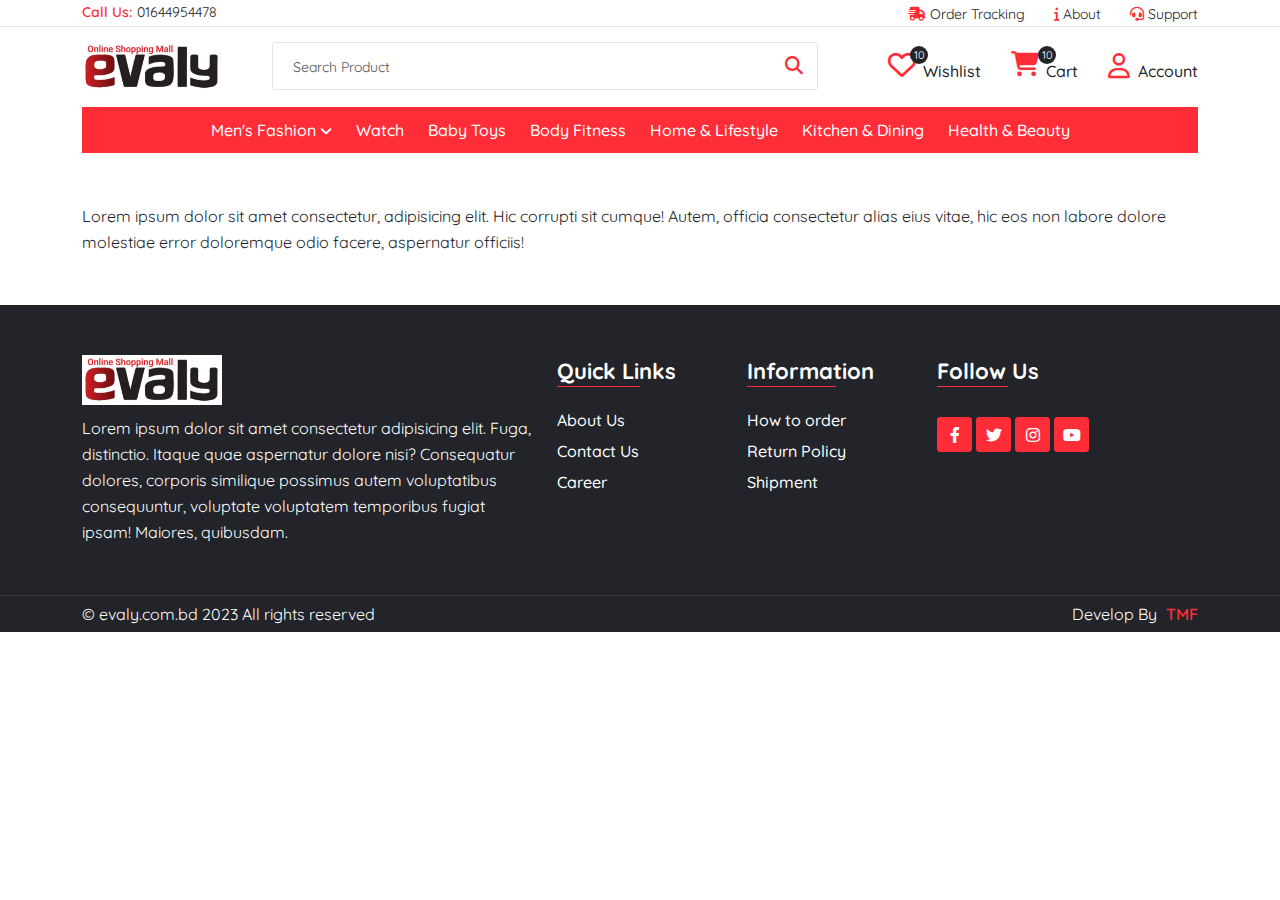
<file: return_policy.html>
<!DOCTYPE html>
<html lang="en">
    <head>
        <meta charset="UTF-8">
        <meta http-equiv="X-UA-Compatible" content="IE=edge">
        <meta name="viewport" content="width=device-width, initial-scale=1.0">
        <!-- Site Title -->
        <title>Return Policy</title>
        <!-- Place favicon.ico in the root directory -->
        <link rel="shortcut icon" href="favicon.ico" type="image/x-icon"/>
        <!-- Bootstrap -->
        <link rel="stylesheet" href="assets/css/bootstrap.min.css">
        <!-- Font Awesome icon -->
        <link rel="stylesheet" href="assets/css/fontawesome.min.css">
        <!--Owl Carousel -->
        <link rel="stylesheet" href="assets/css/plugin/owl.carousel.min.css">
        <!-- Magnific popup -->
        <link rel="stylesheet" href="assets/css/plugin/magnific-popup.min.css">
        <!-- Nice Select -->
        <link rel="stylesheet" href="assets/css/plugin/nice-select.css">
        <!-- Style Css -->
        <link rel="stylesheet" href="assets/css/style.css">
    </head>
    <body>







        <!--============ Header Area Start ============-->
        <header class="header_area">
            <!-- header top start -->
            <div class="header_top">
                <div class="container">
                    <div class="row">
                        <div class="col-xl-4 col-lg-4 col-md-12 col-sm-12 col-12">
                            <div class="header_call">
                                <a href="tell:01644954478" class="header_call_link">
                                    <div class="header_call_icon_number">
                                        <div class="header_call_title">
                                            <p>Call Us: </p>
                                        </div>
                                        <div class="header_call_number">
                                            <p>01644954478</p>
                                        </div>
                                    </div>
                                </a>
                            </div>
                        </div>
                        <div class="col-xl-8 col-lg-8 col-md-12 col-sm-12 col-12 display_none_device_768">
                            <div class="header_top_menu">
                                <ul>
                                    <li>
                                        <a href="#" class="header_top_menu_link">
                                            <i class="fa-solid fa-truck-fast"></i>
                                            Order Tracking
                                        </a>
                                    </li>
                                    <li>
                                        <a href="#" class="header_top_menu_link">
                                            <i class="fa-solid fa-info"></i>
                                            About
                                        </a>
                                    </li>
                                    <li>
                                        <a href="#" class="header_top_menu_link">
                                            <i class="fa-solid fa-headset"></i>
                                            Support
                                        </a>
                                    </li>
                                </ul>
                            </div>
                        </div>
                    </div>
                </div>
            </div>
            <!-- header top end -->

            <!-- header bottom start -->
            <div class="header_bottom">
                <div class="container">
                    <div class="row">
                        <!-- header logo start -->
                        <div class="col-xl-2 col-lg-2 col-md-11 col-sm-10 col-10 order-lg-1 order-md-2 order-sm-2 order-2">
                            <div class="header_logo_table_cell">
                                <div class="header_logo">
                                    <a href="index.html">
                                        <img src="assets/images/logo/logo.png" alt="logo">
                                    </a>
                                </div>
                                <div class="search_icon" onclick="search()"><!-- mobile device search icon -->
                                    <i class="fa-solid fa-magnifying-glass"></i>
                                </div>
                            </div>
                        </div>
                        <!-- header logo end -->

                        <!-- header search start -->
                        <div id="search" class="col-xl-6 col-lg-5 col-md-12 col-sm-12 col-12 order-lg-2 order-md-4 order-sm-4 order-4 search">
                            <div class="header_search">
                                <form action="#">
                                    <input type="text" placeholder="Search Product">
                                    <button class="header_search_btn">
                                        <i class="fa-solid fa-magnifying-glass"></i>
                                    </button>
                                    <!-- <div class="search_product">
                                        <ul>
                                            <li>
                                                <a href="#" class="search_product_link">
                                                    <div class="search_product_image">
                                                        <img src="assets/images/product/1.jpg" alt="product image">
                                                    </div>
                                                    <div class="search_product_name">
                                                        <p>Product Name</p>
                                                    </div>
                                                    <div class="search_product_price">
                                                        <span class="search_product_new_price">$500</span>
                                                        <span class="search_product_discount_price">$500</span>
                                                    </div>
                                                </a>
                                            </li>
                                        </ul>
                                    </div> -->
                                </form>
                            </div>
                        </div>
                        <!-- header search end -->

                        <!-- header call wishlist cart start -->
                        <div class="col-xl-4 col-lg-5 order-lg-3 display_none_device_992">
                            <div class="wishlist_cart_account_list">
                                <ul>
                                    <li>
                                        <a href="#">
                                            <div class="wishlist_content">
                                                <div class="wishlist_icon">
                                                    <i class="fa-regular fa-heart"></i>
                                                    <span>10</span>
                                                </div>
                                                <div class="wishlist_title">
                                                    <p>Wishlist</p>
                                                </div>
                                            </div>
                                        </a>
                                    </li>
                                    <li>
                                        <a href="#" data-bs-toggle="offcanvas" data-bs-target="#offcanvasRight" aria-controls="offcanvasRight">
                                            <div class="cart_content">
                                                <div class="cart_icon">
                                                    <i class="fa-solid fa-cart-shopping"></i>
                                                    <span>10</span>
                                                </div>
                                                <div class="cart_title">
                                                    <p>Cart</p>
                                                </div>
                                            </div>
                                        </a>
                                    </li>
                                    <li>
                                        <a href="login.html">
                                            <div class="account_content">
                                                <div class="account_icon">
                                                    <i class="fa-regular fa-user"></i>
                                                </div>
                                                <div class="account_title">
                                                    <p>Account</p>
                                                </div>
                                            </div>
                                        </a>
                                    </li>
                                </ul>
                            </div>
                        </div>
                        <!-- header call wishlist cart end -->

                        <!-- main menu start -->
                        <div class="col-xl-12 col-lg-12 col-md-1 col-sm-2 col-2 order-lg-4 order-md-1 order-sm-1 order-1">
                            <div class="toggle_icon"> <!-- toggle icon -->
                                <button class="toggle_icon_btn" type="button" data-bs-toggle="offcanvas" data-bs-target="#offcanvasExample" aria-controls="offcanvasExample">
                                    <i class="fa-solid fa-bars"></i>
                                </button>
                            </div>
                            <div class="main_menu offcanvas offcanvas-start" id="offcanvasExample" aria-labelledby="offcanvasExampleLabel">
                                <div class="offcanvas_header_content">
                                    <div class="offcanvas_header">
                                        <div class="offcanvas_logo"><!-- offcanvas logo -->
                                            <a href="index.html">
                                                <img src="assets/images/logo/logo.png" alt="logo">
                                            </a>
                                        </div>
                                        <div class="offcanvas_close"><!-- offcanvas close icon -->
                                            <button type="button" class="btn-close text-reset" data-bs-dismiss="offcanvas" aria-label="Close"></button>
                                        </div>
                                    </div>
                                </div>
                                <ul>
                                    <li>
                                        <a href="#" class="main_menu_link">Men's Fashion</a>
                                        <i class="fa-solid fa-angle-down" onclick="submenu()"></i>
                                        <ul id="submenu" class="submenu">
                                            <li>
                                                <a href="#" class="main_menu_link">Joggers</a>
                                            </li>
                                            <li>
                                                <a href="#" class="main_menu_link">Shirt</a>
                                                <i class="fa-solid fa-angle-down" onclick="subsubmenu()"></i>
                                                <ul id="subsubmenu" class="submenu subsubmenu">
                                                    <li>
                                                        <a href="#" class="main_menu_link">Double Pocket Shirt</a>
                                                    </li>
                                                    <li>
                                                        <a href="#" class="main_menu_link">Combo Shirt</a>
                                                    </li>
                                                </ul>
                                            </li>
                                            <li>
                                                <a href="#" class="main_menu_link">Trowser</a>
                                            </li>
                                        </ul>
                                    </li>
                                    <li>
                                        <a href="#" class="main_menu_link">Watch</a>
                                    </li>
                                    <li>
                                        <a href="#" class="main_menu_link">Baby Toys</a>
                                    </li>
                                    <li>
                                        <a href="#" class="main_menu_link">Body Fitness</a>
                                    </li>
                                    <li>
                                        <a href="#" class="main_menu_link">Home & Lifestyle</a>
                                    </li>
                                    <li>
                                        <a href="#" class="main_menu_link">Kitchen & Dining</a>
                                    </li>
                                    <li>
                                        <a href="#" class="main_menu_link">Health & Beauty</a>
                                    </li>
                                </ul>
                            </div>
                        </div>
                        <!-- main menu end -->
                    </div>
                </div>
            </div>
            <!-- header bottom end -->
        </header>
        <!--============ Header Area End ============-->

        <!--============ How to order Area Start ============-->
        <section class="return_policy_area section_padding">
            <div class="container">
                <div class="row">
                    <div class="col-xl-12">
                        <div class="return_policy_content">
                            Lorem ipsum dolor sit amet consectetur, adipisicing elit. Hic corrupti sit cumque! Autem, officia consectetur alias eius vitae, hic eos non labore dolore molestiae error doloremque odio facere, aspernatur officiis!
                        </div>
                    </div>
                </div>
            </div>
        </section>
        <!--============ How to order Area Start ============-->

        <!--============ Footer Area Start ============-->
        <footer class="footer_area">
            <div class="footer_top section_padding">
                <div class="container">
                    <div class="row gy-4">
                        <div class="col-xl-5 col-lg-5 col-md-12 col-sm-12 col-12">
                            <div class="footer_content">
                                <div class="footer_logo">
                                    <img src="assets/images/logo/logo.png" alt="logo">
                                </div>
                                <div class="footer_description">
                                    <p>Lorem ipsum dolor sit amet consectetur adipisicing elit. Fuga, distinctio. Itaque quae aspernatur dolore nisi? Consequatur dolores, corporis similique possimus autem voluptatibus consequuntur, voluptate voluptatem temporibus fugiat ipsam! Maiores, quibusdam.</p>
                                </div>
                            </div>
                        </div>
                        <div class="col-xl-2 col-lg-2 col-md-4 col-sm-6 col-6">
                            <div class="footer_content">
                                <div class="footer_title">
                                    <h3>Quick Links</h3>
                                </div>
                                <div class="footer_list">
                                    <ul>
                                        <li>
                                            <a href="about_us.html" class="footer_list_link">About Us</a>
                                        </li>
                                        <li>
                                            <a href="contact_us.html" class="footer_list_link">Contact Us</a>
                                        </li>
                                        <li>
                                            <a href="career.html" class="footer_list_link">Career</a>
                                        </li>
                                    </ul>
                                </div>
                            </div>
                        </div>
                        <div class="col-xl-2 col-lg-2 col-md-4 col-sm-6 col-6">
                            <div class="footer_content">
                                <div class="footer_title">
                                    <h3>Information</h3>
                                </div>
                                <div class="footer_list">
                                    <ul>
                                        <li>
                                            <a href="how_to_order.html" class="footer_list_link">How to order</a>
                                        </li>
                                        <li>
                                            <a href="return_policy.html" class="footer_list_link">Return Policy</a>
                                        </li>
                                        <li>
                                            <a href="shipment.html" class="footer_list_link">Shipment</a>
                                        </li>
                                    </ul>
                                </div>
                            </div>
                        </div>
                        <div class="col-xl-3 col-lg-3 col-md-4 col-sm-12 col-12">
                            <div class="footer_content">
                                <div class="footer_title">
                                    <h3>Follow Us</h3>
                                </div>
                                <div class="footer_social">
                                    <ul>
                                        <li>
                                            <a href="#" class="footer_social_link" target="_blank">
                                                <i class="fa-brands fa-facebook-f"></i>
                                            </a>
                                        </li>
                                        <li>
                                            <a href="#" class="footer_social_link" target="_blank">
                                                <i class="fa-brands fa-twitter"></i>
                                            </a>
                                        </li>
                                        <li>
                                            <a href="#" class="footer_social_link" target="_blank">
                                                <i class="fa-brands fa-instagram"></i>
                                            </a>
                                        </li>
                                        <li>
                                            <a href="#" class="footer_social_link" target="_blank">
                                                <i class="fa-brands fa-youtube"></i>
                                            </a>
                                        </li>
                                    </ul>
                                </div>
                            </div>
                        </div>
                    </div>
                </div>
            </div>
            <div class="footer_bottom">
                <div class="container">
                    <div class="row">
                        <div class="col-xl-6 col-lg-6 col-md-12 col-sm-12 col-12">
                            <div class="footer_copyright">
                                <p>© evaly.com.bd 2023 All rights reserved</p>
                            </div>
                        </div>
                        <div class="col-xl-6 col-lg-6 col-md-12 col-sm-12 col-12">
                            <div class="footer_develop_credit">
                                <p>Develop By <a href="#" class="footer_develop_credit_link">TMF</a></p>
                            </div>
                        </div>
                    </div>
                </div>
            </div>
        </footer>
        <!--============ Footer Area End ============-->

















        <!--============ Product Cart Area Start ============-->
        <div class="product_cart_content offcanvas offcanvas-end" tabindex="-1" id="offcanvasRight" aria-labelledby="offcanvasRightLabel">
            <div class="product_cart_header">
                <div class="product_cart_header_title">
                    <i class="fa-solid fa-cart-shopping"></i>
                    <span>10 Items</span>
                </div>
                <div class="product_cart_header_close" data-bs-dismiss="offcanvas" aria-label="Close">
                    <i class="fa-solid fa-xmark"></i>
                </div>
            </div>
            <div class="product_cart_body">
                <div class="product_cart_list">
                    <ul>
                        <li>
                            <a href="#" class="product_cart_list_link">
                                <div class="row gx-2">
                                    <div class="col-3">
                                        <div class="product_cart_image">
                                            <img src="assets/images/product/1.jpg" alt="product image">
                                        </div>
                                    </div>
                                    <div class="col-8">
                                        <div class="product_cart_details">
                                            <div class="product_cart_name">
                                                <p>Product Name</p>
                                            </div>
                                            <div class="product_cart_color">
                                                <p><strong>Color : </strong>Black</p>
                                            </div>
                                            <div class="product_cart_size">
                                                <p><strong>Size : </strong>M</p>
                                            </div>
                                            <div class="product_cart_quantity">
                                                <p><strong>Qty : </strong>5</p>
                                            </div>
                                        </div>
                                    </div>
                                    <div class="col-1">
                                        <div class="product_cart_delete">
                                            <i class="fa-solid fa-trash"></i>
                                        </div>
                                    </div>
                                </div>
                            </a>
                        </li>
                        <li>
                            <a href="#" class="product_cart_list_link">
                                <div class="row gx-2">
                                    <div class="col-3">
                                        <div class="product_cart_image">
                                            <img src="assets/images/product/1.jpg" alt="product image">
                                        </div>
                                    </div>
                                    <div class="col-8">
                                        <div class="product_cart_details">
                                            <div class="product_cart_name">
                                                <p>Product Name</p>
                                            </div>
                                            <div class="product_cart_color">
                                                <p><strong>Color : </strong>Black</p>
                                            </div>
                                            <div class="product_cart_size">
                                                <p><strong>Size : </strong>M</p>
                                            </div>
                                            <div class="product_cart_quantity">
                                                <p><strong>Qty : </strong>5</p>
                                            </div>
                                        </div>
                                    </div>
                                    <div class="col-1">
                                        <div class="product_cart_delete">
                                            <i class="fa-solid fa-trash"></i>
                                        </div>
                                    </div>
                                </div>
                            </a>
                        </li>
                        <li>
                            <a href="#" class="product_cart_list_link">
                                <div class="row gx-2">
                                    <div class="col-3">
                                        <div class="product_cart_image">
                                            <img src="assets/images/product/1.jpg" alt="product image">
                                        </div>
                                    </div>
                                    <div class="col-8">
                                        <div class="product_cart_details">
                                            <div class="product_cart_name">
                                                <p>Product Name</p>
                                            </div>
                                            <div class="product_cart_color">
                                                <p><strong>Color : </strong>Black</p>
                                            </div>
                                            <div class="product_cart_size">
                                                <p><strong>Size : </strong>M</p>
                                            </div>
                                            <div class="product_cart_quantity">
                                                <p><strong>Qty : </strong>5</p>
                                            </div>
                                        </div>
                                    </div>
                                    <div class="col-1">
                                        <div class="product_cart_delete">
                                            <i class="fa-solid fa-trash"></i>
                                        </div>
                                    </div>
                                </div>
                            </a>
                        </li>
                        <li>
                            <a href="#" class="product_cart_list_link">
                                <div class="row gx-2">
                                    <div class="col-3">
                                        <div class="product_cart_image">
                                            <img src="assets/images/product/1.jpg" alt="product image">
                                        </div>
                                    </div>
                                    <div class="col-8">
                                        <div class="product_cart_details">
                                            <div class="product_cart_name">
                                                <p>Product Name</p>
                                            </div>
                                            <div class="product_cart_color">
                                                <p><strong>Color : </strong>Black</p>
                                            </div>
                                            <div class="product_cart_size">
                                                <p><strong>Size : </strong>M</p>
                                            </div>
                                            <div class="product_cart_quantity">
                                                <p><strong>Qty : </strong>5</p>
                                            </div>
                                        </div>
                                    </div>
                                    <div class="col-1">
                                        <div class="product_cart_delete">
                                            <i class="fa-solid fa-trash"></i>
                                        </div>
                                    </div>
                                </div>
                            </a>
                        </li>
                        <li>
                            <a href="#" class="product_cart_list_link">
                                <div class="row gx-2">
                                    <div class="col-3">
                                        <div class="product_cart_image">
                                            <img src="assets/images/product/1.jpg" alt="product image">
                                        </div>
                                    </div>
                                    <div class="col-8">
                                        <div class="product_cart_details">
                                            <div class="product_cart_name">
                                                <p>Product Name</p>
                                            </div>
                                            <div class="product_cart_color">
                                                <p><strong>Color : </strong>Black</p>
                                            </div>
                                            <div class="product_cart_size">
                                                <p><strong>Size : </strong>M</p>
                                            </div>
                                            <div class="product_cart_quantity">
                                                <p><strong>Qty : </strong>5</p>
                                            </div>
                                        </div>
                                    </div>
                                    <div class="col-1">
                                        <div class="product_cart_delete">
                                            <i class="fa-solid fa-trash"></i>
                                        </div>
                                    </div>
                                </div>
                            </a>
                        </li>
                        <li>
                            <a href="#" class="product_cart_list_link">
                                <div class="row gx-2">
                                    <div class="col-3">
                                        <div class="product_cart_image">
                                            <img src="assets/images/product/1.jpg" alt="product image">
                                        </div>
                                    </div>
                                    <div class="col-8">
                                        <div class="product_cart_details">
                                            <div class="product_cart_name">
                                                <p>Product Name</p>
                                            </div>
                                            <div class="product_cart_color">
                                                <p><strong>Color : </strong>Black</p>
                                            </div>
                                            <div class="product_cart_size">
                                                <p><strong>Size : </strong>M</p>
                                            </div>
                                            <div class="product_cart_quantity">
                                                <p><strong>Qty : </strong>5</p>
                                            </div>
                                        </div>
                                    </div>
                                    <div class="col-1">
                                        <div class="product_cart_delete">
                                            <i class="fa-solid fa-trash"></i>
                                        </div>
                                    </div>
                                </div>
                            </a>
                        </li>
                        <li>
                            <a href="#" class="product_cart_list_link">
                                <div class="row gx-2">
                                    <div class="col-3">
                                        <div class="product_cart_image">
                                            <img src="assets/images/product/1.jpg" alt="product image">
                                        </div>
                                    </div>
                                    <div class="col-8">
                                        <div class="product_cart_details">
                                            <div class="product_cart_name">
                                                <p>Product Name</p>
                                            </div>
                                            <div class="product_cart_color">
                                                <p><strong>Color : </strong>Black</p>
                                            </div>
                                            <div class="product_cart_size">
                                                <p><strong>Size : </strong>M</p>
                                            </div>
                                            <div class="product_cart_quantity">
                                                <p><strong>Qty : </strong>5</p>
                                            </div>
                                        </div>
                                    </div>
                                    <div class="col-1">
                                        <div class="product_cart_delete">
                                            <i class="fa-solid fa-trash"></i>
                                        </div>
                                    </div>
                                </div>
                            </a>
                        </li>
                        <li>
                            <a href="#" class="product_cart_list_link">
                                <div class="row gx-2">
                                    <div class="col-3">
                                        <div class="product_cart_image">
                                            <img src="assets/images/product/1.jpg" alt="product image">
                                        </div>
                                    </div>
                                    <div class="col-8">
                                        <div class="product_cart_details">
                                            <div class="product_cart_name">
                                                <p>Product Name</p>
                                            </div>
                                            <div class="product_cart_color">
                                                <p><strong>Color : </strong>Black</p>
                                            </div>
                                            <div class="product_cart_size">
                                                <p><strong>Size : </strong>M</p>
                                            </div>
                                            <div class="product_cart_quantity">
                                                <p><strong>Qty : </strong>5</p>
                                            </div>
                                        </div>
                                    </div>
                                    <div class="col-1">
                                        <div class="product_cart_delete">
                                            <i class="fa-solid fa-trash"></i>
                                        </div>
                                    </div>
                                </div>
                            </a>
                        </li>
                        <li>
                            <a href="#" class="product_cart_list_link">
                                <div class="row gx-2">
                                    <div class="col-3">
                                        <div class="product_cart_image">
                                            <img src="assets/images/product/1.jpg" alt="product image">
                                        </div>
                                    </div>
                                    <div class="col-8">
                                        <div class="product_cart_details">
                                            <div class="product_cart_name">
                                                <p>Product Name</p>
                                            </div>
                                            <div class="product_cart_color">
                                                <p><strong>Color : </strong>Black</p>
                                            </div>
                                            <div class="product_cart_size">
                                                <p><strong>Size : </strong>M</p>
                                            </div>
                                            <div class="product_cart_quantity">
                                                <p><strong>Qty : </strong>5</p>
                                            </div>
                                        </div>
                                    </div>
                                    <div class="col-1">
                                        <div class="product_cart_delete">
                                            <i class="fa-solid fa-trash"></i>
                                        </div>
                                    </div>
                                </div>
                            </a>
                        </li>
                        <li>
                            <a href="#" class="product_cart_list_link">
                                <div class="row gx-2">
                                    <div class="col-3">
                                        <div class="product_cart_image">
                                            <img src="assets/images/product/1.jpg" alt="product image">
                                        </div>
                                    </div>
                                    <div class="col-8">
                                        <div class="product_cart_details">
                                            <div class="product_cart_name">
                                                <p>Product Name</p>
                                            </div>
                                            <div class="product_cart_color">
                                                <p><strong>Color : </strong>Black</p>
                                            </div>
                                            <div class="product_cart_size">
                                                <p><strong>Size : </strong>M</p>
                                            </div>
                                            <div class="product_cart_quantity">
                                                <p><strong>Qty : </strong>5</p>
                                            </div>
                                        </div>
                                    </div>
                                    <div class="col-1">
                                        <div class="product_cart_delete">
                                            <i class="fa-solid fa-trash"></i>
                                        </div>
                                    </div>
                                </div>
                            </a>
                        </li>
                        <li>
                            <a href="#" class="product_cart_list_link">
                                <div class="row gx-2">
                                    <div class="col-3">
                                        <div class="product_cart_image">
                                            <img src="assets/images/product/1.jpg" alt="product image">
                                        </div>
                                    </div>
                                    <div class="col-8">
                                        <div class="product_cart_details">
                                            <div class="product_cart_name">
                                                <p>Product Name</p>
                                            </div>
                                            <div class="product_cart_color">
                                                <p><strong>Color : </strong>Black</p>
                                            </div>
                                            <div class="product_cart_size">
                                                <p><strong>Size : </strong>M</p>
                                            </div>
                                            <div class="product_cart_quantity">
                                                <p><strong>Qty : </strong>5</p>
                                            </div>
                                        </div>
                                    </div>
                                    <div class="col-1">
                                        <div class="product_cart_delete">
                                            <i class="fa-solid fa-trash"></i>
                                        </div>
                                    </div>
                                </div>
                            </a>
                        </li>
                        <li>
                            <a href="#" class="product_cart_list_link">
                                <div class="row gx-2">
                                    <div class="col-3">
                                        <div class="product_cart_image">
                                            <img src="assets/images/product/1.jpg" alt="product image">
                                        </div>
                                    </div>
                                    <div class="col-8">
                                        <div class="product_cart_details">
                                            <div class="product_cart_name">
                                                <p>Product Name</p>
                                            </div>
                                            <div class="product_cart_color">
                                                <p><strong>Color : </strong>Black</p>
                                            </div>
                                            <div class="product_cart_size">
                                                <p><strong>Size : </strong>M</p>
                                            </div>
                                            <div class="product_cart_quantity">
                                                <p><strong>Qty : </strong>5</p>
                                            </div>
                                        </div>
                                    </div>
                                    <div class="col-1">
                                        <div class="product_cart_delete">
                                            <i class="fa-solid fa-trash"></i>
                                        </div>
                                    </div>
                                </div>
                            </a>
                        </li>
                        <li>
                            <a href="#" class="product_cart_list_link">
                                <div class="row gx-2">
                                    <div class="col-3">
                                        <div class="product_cart_image">
                                            <img src="assets/images/product/1.jpg" alt="product image">
                                        </div>
                                    </div>
                                    <div class="col-8">
                                        <div class="product_cart_details">
                                            <div class="product_cart_name">
                                                <p>Product Name</p>
                                            </div>
                                            <div class="product_cart_color">
                                                <p><strong>Color : </strong>Black</p>
                                            </div>
                                            <div class="product_cart_size">
                                                <p><strong>Size : </strong>M</p>
                                            </div>
                                            <div class="product_cart_quantity">
                                                <p><strong>Qty : </strong>5</p>
                                            </div>
                                        </div>
                                    </div>
                                    <div class="col-1">
                                        <div class="product_cart_delete">
                                            <i class="fa-solid fa-trash"></i>
                                        </div>
                                    </div>
                                </div>
                            </a>
                        </li>
                        <li>
                            <a href="#" class="product_cart_list_link">
                                <div class="row gx-2">
                                    <div class="col-3">
                                        <div class="product_cart_image">
                                            <img src="assets/images/product/1.jpg" alt="product image">
                                        </div>
                                    </div>
                                    <div class="col-8">
                                        <div class="product_cart_details">
                                            <div class="product_cart_name">
                                                <p>Product Name</p>
                                            </div>
                                            <div class="product_cart_color">
                                                <p><strong>Color : </strong>Black</p>
                                            </div>
                                            <div class="product_cart_size">
                                                <p><strong>Size : </strong>M</p>
                                            </div>
                                            <div class="product_cart_quantity">
                                                <p><strong>Qty : </strong>5</p>
                                            </div>
                                        </div>
                                    </div>
                                    <div class="col-1">
                                        <div class="product_cart_delete">
                                            <i class="fa-solid fa-trash"></i>
                                        </div>
                                    </div>
                                </div>
                            </a>
                        </li>
                        <li>
                            <a href="#" class="product_cart_list_link">
                                <div class="row gx-2">
                                    <div class="col-3">
                                        <div class="product_cart_image">
                                            <img src="assets/images/product/1.jpg" alt="product image">
                                        </div>
                                    </div>
                                    <div class="col-8">
                                        <div class="product_cart_details">
                                            <div class="product_cart_name">
                                                <p>Product Name</p>
                                            </div>
                                            <div class="product_cart_color">
                                                <p><strong>Color : </strong>Black</p>
                                            </div>
                                            <div class="product_cart_size">
                                                <p><strong>Size : </strong>M</p>
                                            </div>
                                            <div class="product_cart_quantity">
                                                <p><strong>Qty : </strong>5</p>
                                            </div>
                                        </div>
                                    </div>
                                    <div class="col-1">
                                        <div class="product_cart_delete">
                                            <i class="fa-solid fa-trash"></i>
                                        </div>
                                    </div>
                                </div>
                            </a>
                        </li>
                        <li>
                            <a href="#" class="product_cart_list_link">
                                <div class="row gx-2">
                                    <div class="col-3">
                                        <div class="product_cart_image">
                                            <img src="assets/images/product/1.jpg" alt="product image">
                                        </div>
                                    </div>
                                    <div class="col-8">
                                        <div class="product_cart_details">
                                            <div class="product_cart_name">
                                                <p>Product Name</p>
                                            </div>
                                            <div class="product_cart_color">
                                                <p><strong>Color : </strong>Black</p>
                                            </div>
                                            <div class="product_cart_size">
                                                <p><strong>Size : </strong>M</p>
                                            </div>
                                            <div class="product_cart_quantity">
                                                <p><strong>Qty : </strong>5</p>
                                            </div>
                                        </div>
                                    </div>
                                    <div class="col-1">
                                        <div class="product_cart_delete">
                                            <i class="fa-solid fa-trash"></i>
                                        </div>
                                    </div>
                                </div>
                            </a>
                        </li>
                    </ul>
                </div>
            </div>
            <div class="product_cart_footer">
                <div class="product_cart_price_content">
                    <span class="product_cart_price_title">Sub Total</span>
                    <span class="product_cart_price">$500000</span>
                </div>
                <div class="product_cart_checkout">
                    <a href="#" class="product_cart_checkout_link">Checkout</a>
                </div>
            </div>
        </div>
        <!--============ Product Cart Area End ============-->

        <!--============ Footer Fixed Nav Area Start ============-->
        <div class="footer_fixed_nav_content">
            <div class="container">
                <div class="row">
                    <div class="col-12">
                        <div class="footer_fixed_nav">
                            <ul>
                                <li>
                                    <a href="#" class="footer_fixed_nav_link">
                                        <i class="fa-solid fa-house-chimney"></i>
                                    </a>
                                </li>
                                <li>
                                    <a href="#" class="footer_fixed_nav_link">
                                        <i class="fa-regular fa-heart"></i>
                                        <span>10</span>
                                    </a>
                                </li>
                                <li>
                                    <a href="#" class="footer_fixed_nav_link" data-bs-toggle="offcanvas" data-bs-target="#offcanvasRight" aria-controls="offcanvasRight">
                                        <i class="fa-solid fa-cart-shopping"></i>
                                        <span>10</span>
                                    </a>
                                </li>
                                <li>
                                    <a href="login.html" class="footer_fixed_nav_link">
                                        <i class="fa-regular fa-user"></i>
                                    </a>
                                </li>
                            </ul>
                        </div>
                    </div>
                </div>
            </div>
        </div>
        <!--============ Footer Fixed Nav Area End ============-->

        <!--============ Quick View Product Area Start ============-->
        <div class="modal fade" id="exampleModal" tabindex="-1" aria-labelledby="exampleModalLabel" aria-hidden="true">
            <div class="modal-dialog modal-dialog-centered quick_view_modal">
                <div class="modal-content">
                    <button type="button" class="quick_view_close_btn" data-bs-dismiss="modal" aria-label="Close">
                        <i class="fa-solid fa-xmark"></i>
                    </button>
                    <div class="quick_view_body">
                        <div class="row gx-3 gy-3">
                            <div class="col-sm-6 col-12">
                                <div class="quick_view_product_image">
                                    <img src="assets/images/product/1.jpg" alt="product image">
                                </div>
                            </div>
                            <div class="col-sm-6 col-12">
                                <div class="quick_view_content">
                                    <!-- product name start -->
                                    <div class="quick_view_product_name">
                                        <h5>Seeds of Change Organic Quinoa</h5>
                                    </div>
                                    <!-- product name end -->

                                    <!-- product description start -->
                                    <div class="quick_view_product_description">
                                        <p>Lorem ipsum dolor sit amet, consectetur adipisicing elit. Quibusdam sed consectetur magnam saepe deserunt.</p>
                                    </div>
                                    <!-- product description end -->

                                    <!-- product price start -->
                                    <div class="quick_view_product_price">
                                        <span class="quick_view_product_new_price">TK 500</span>
                                        <span class="quick_view_product_discount_price">TK 500</span>
                                    </div>
                                    <!-- product price end -->

                                    <!-- product color start -->
                                    <div class="quick_view_product_color">
                                        <p><strong>Color : </strong>Black</p>
                                    </div>
                                    <!-- product color end -->

                                    <!-- product size start -->
                                    <div class="quick_view_product_size">
                                        <p><strong>Size : </strong></p>
                                        <div class="single_product_size">
                                            <ul class="text_swatch">
                                                <li>
                                                    <div>
                                                        <label>
                                                            <input type="radio"/>
                                                            <span>M</span>
                                                        </label>
                                                    </div>
                                                </li>
                                                <li>
                                                    <div>
                                                        <label>
                                                            <input type="radio"/>
                                                            <span>M</span>
                                                        </label>
                                                    </div>
                                                </li>
                                                <li>
                                                    <div>
                                                        <label>
                                                            <input type="radio"/>
                                                            <span>M</span>
                                                        </label>
                                                    </div>
                                                </li>
                                            </ul>
                                        </div>
                                    </div>
                                    <!-- product size end -->

                                    <!-- product qty start -->
                                    <div class="quick_view_qty">
                                        <button class="quick_view_qty_minus">
                                            <i class="fa-solid fa-minus"></i>
                                        </button>
                                        <input type="text" value="1" min="1">
                                        <button class="quick_view_qty_plus">
                                            <i class="fa-solid fa-plus"></i>
                                        </button>
                                    </div>
                                    <!-- product qty end -->

                                    <!-- product add to cart start -->
                                    <div class="quick_view_add_to_cart">
                                        <a href="#" class="quick_view_add_to_cart_link">Add To Cart</a>
                                    </div>
                                    <!-- product add to cart end -->
                                </div>
                            </div>
                        </div>
                    </div>
                </div>
            </div>
        </div>
        <!--============ Quick View Product Area End ============-->



        <script>
            function submenu() {
                document.getElementById("submenu").classList.toggle("submenu_toggle");
            }
            function subsubmenu() {
                document.getElementById("subsubmenu").classList.toggle("subsubmenu_toggle");
            }
            function search() {
                document.getElementById("search").classList.toggle("search_toggle");
            }
        </script>




        <!-- jquery 3.6.3 -->
        <script src="assets/js/jquery-3.6.3.min.js"></script>
        <!-- Bootstrap jS -->
        <script src="assets/js/bootstrap.min.js"></script>
        <!-- Owl Carousel jS -->
        <script src="assets/js/plugin/owl.carousel.min.js"></script>
        <!-- Magnific popup jS -->
        <script src="assets/js/plugin/jquery.magnific-popup.min.js"></script>
        <!-- Nice Select jS -->
        <script src="assets/js/plugin/nice-select.js"></script>
        <!-- Bar Filler jS -->
        <script src="assets/js/plugin/skill.bars.jquery.js"></script>
        <script src="assets/js/plugin/jquery.barfiller.js"></script>
        <!-- Custom jS -->
        <script src="assets/js/custom.js"></script>

    </body>
</html>
</file>
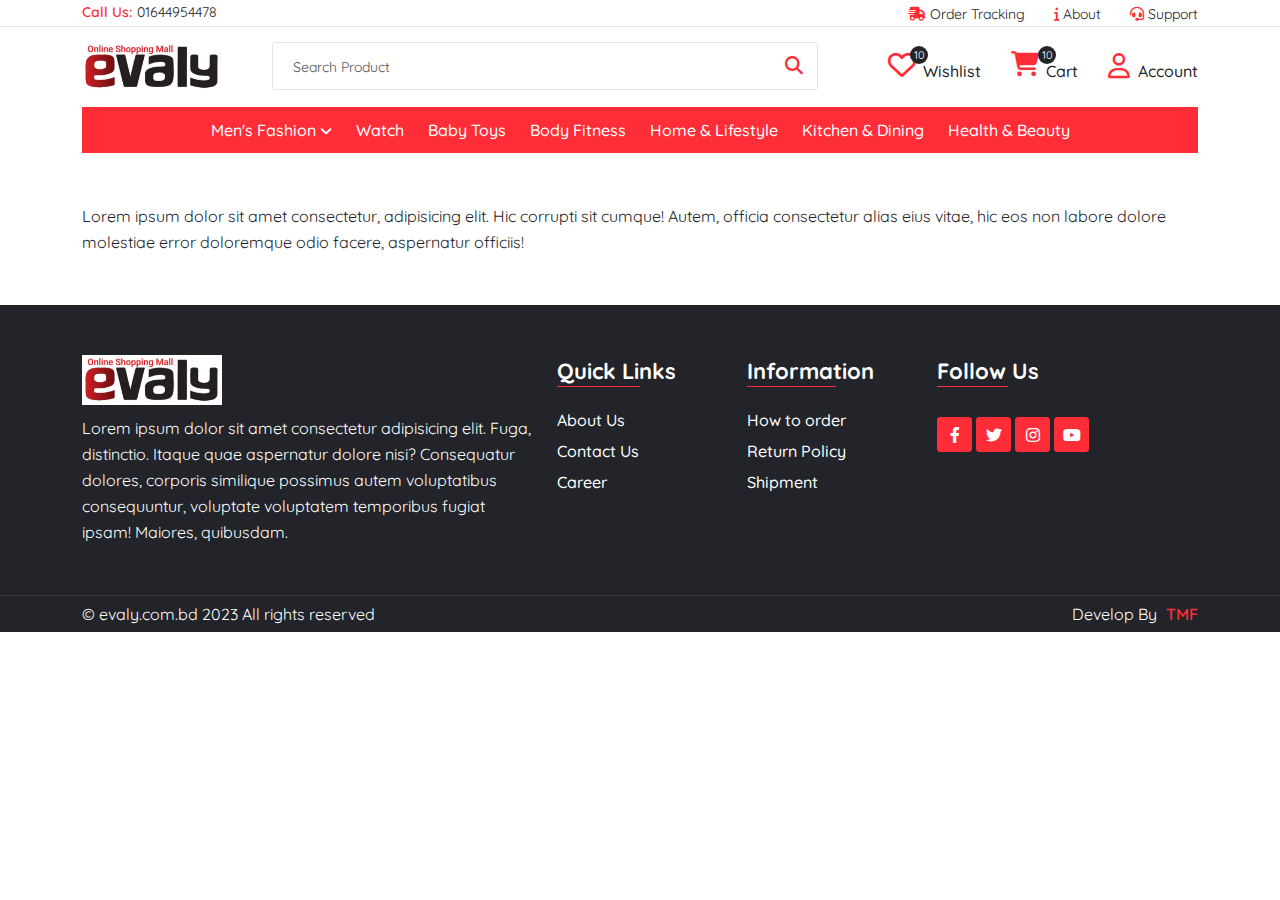
<file: shipment.html>
<!DOCTYPE html>
<html lang="en">
    <head>
        <meta charset="UTF-8">
        <meta http-equiv="X-UA-Compatible" content="IE=edge">
        <meta name="viewport" content="width=device-width, initial-scale=1.0">
        <!-- Site Title -->
        <title>Shipment</title>
        <!-- Place favicon.ico in the root directory -->
        <link rel="shortcut icon" href="favicon.ico" type="image/x-icon"/>
        <!-- Bootstrap -->
        <link rel="stylesheet" href="assets/css/bootstrap.min.css">
        <!-- Font Awesome icon -->
        <link rel="stylesheet" href="assets/css/fontawesome.min.css">
        <!--Owl Carousel -->
        <link rel="stylesheet" href="assets/css/plugin/owl.carousel.min.css">
        <!-- Magnific popup -->
        <link rel="stylesheet" href="assets/css/plugin/magnific-popup.min.css">
        <!-- Nice Select -->
        <link rel="stylesheet" href="assets/css/plugin/nice-select.css">
        <!-- Style Css -->
        <link rel="stylesheet" href="assets/css/style.css">
    </head>
    <body>







        <!--============ Header Area Start ============-->
        <header class="header_area">
            <!-- header top start -->
            <div class="header_top">
                <div class="container">
                    <div class="row">
                        <div class="col-xl-4 col-lg-4 col-md-12 col-sm-12 col-12">
                            <div class="header_call">
                                <a href="tell:01644954478" class="header_call_link">
                                    <div class="header_call_icon_number">
                                        <div class="header_call_title">
                                            <p>Call Us: </p>
                                        </div>
                                        <div class="header_call_number">
                                            <p>01644954478</p>
                                        </div>
                                    </div>
                                </a>
                            </div>
                        </div>
                        <div class="col-xl-8 col-lg-8 col-md-12 col-sm-12 col-12 display_none_device_768">
                            <div class="header_top_menu">
                                <ul>
                                    <li>
                                        <a href="#" class="header_top_menu_link">
                                            <i class="fa-solid fa-truck-fast"></i>
                                            Order Tracking
                                        </a>
                                    </li>
                                    <li>
                                        <a href="#" class="header_top_menu_link">
                                            <i class="fa-solid fa-info"></i>
                                            About
                                        </a>
                                    </li>
                                    <li>
                                        <a href="#" class="header_top_menu_link">
                                            <i class="fa-solid fa-headset"></i>
                                            Support
                                        </a>
                                    </li>
                                </ul>
                            </div>
                        </div>
                    </div>
                </div>
            </div>
            <!-- header top end -->

            <!-- header bottom start -->
            <div class="header_bottom">
                <div class="container">
                    <div class="row">
                        <!-- header logo start -->
                        <div class="col-xl-2 col-lg-2 col-md-11 col-sm-10 col-10 order-lg-1 order-md-2 order-sm-2 order-2">
                            <div class="header_logo_table_cell">
                                <div class="header_logo">
                                    <a href="index.html">
                                        <img src="assets/images/logo/logo.png" alt="logo">
                                    </a>
                                </div>
                                <div class="search_icon" onclick="search()"><!-- mobile device search icon -->
                                    <i class="fa-solid fa-magnifying-glass"></i>
                                </div>
                            </div>
                        </div>
                        <!-- header logo end -->

                        <!-- header search start -->
                        <div id="search" class="col-xl-6 col-lg-5 col-md-12 col-sm-12 col-12 order-lg-2 order-md-4 order-sm-4 order-4 search">
                            <div class="header_search">
                                <form action="#">
                                    <input type="text" placeholder="Search Product">
                                    <button class="header_search_btn">
                                        <i class="fa-solid fa-magnifying-glass"></i>
                                    </button>
                                    <!-- <div class="search_product">
                                        <ul>
                                            <li>
                                                <a href="#" class="search_product_link">
                                                    <div class="search_product_image">
                                                        <img src="assets/images/product/1.jpg" alt="product image">
                                                    </div>
                                                    <div class="search_product_name">
                                                        <p>Product Name</p>
                                                    </div>
                                                    <div class="search_product_price">
                                                        <span class="search_product_new_price">$500</span>
                                                        <span class="search_product_discount_price">$500</span>
                                                    </div>
                                                </a>
                                            </li>
                                        </ul>
                                    </div> -->
                                </form>
                            </div>
                        </div>
                        <!-- header search end -->

                        <!-- header call wishlist cart start -->
                        <div class="col-xl-4 col-lg-5 order-lg-3 display_none_device_992">
                            <div class="wishlist_cart_account_list">
                                <ul>
                                    <li>
                                        <a href="#">
                                            <div class="wishlist_content">
                                                <div class="wishlist_icon">
                                                    <i class="fa-regular fa-heart"></i>
                                                    <span>10</span>
                                                </div>
                                                <div class="wishlist_title">
                                                    <p>Wishlist</p>
                                                </div>
                                            </div>
                                        </a>
                                    </li>
                                    <li>
                                        <a href="#" data-bs-toggle="offcanvas" data-bs-target="#offcanvasRight" aria-controls="offcanvasRight">
                                            <div class="cart_content">
                                                <div class="cart_icon">
                                                    <i class="fa-solid fa-cart-shopping"></i>
                                                    <span>10</span>
                                                </div>
                                                <div class="cart_title">
                                                    <p>Cart</p>
                                                </div>
                                            </div>
                                        </a>
                                    </li>
                                    <li>
                                        <a href="login.html">
                                            <div class="account_content">
                                                <div class="account_icon">
                                                    <i class="fa-regular fa-user"></i>
                                                </div>
                                                <div class="account_title">
                                                    <p>Account</p>
                                                </div>
                                            </div>
                                        </a>
                                    </li>
                                </ul>
                            </div>
                        </div>
                        <!-- header call wishlist cart end -->

                        <!-- main menu start -->
                        <div class="col-xl-12 col-lg-12 col-md-1 col-sm-2 col-2 order-lg-4 order-md-1 order-sm-1 order-1">
                            <div class="toggle_icon"> <!-- toggle icon -->
                                <button class="toggle_icon_btn" type="button" data-bs-toggle="offcanvas" data-bs-target="#offcanvasExample" aria-controls="offcanvasExample">
                                    <i class="fa-solid fa-bars"></i>
                                </button>
                            </div>
                            <div class="main_menu offcanvas offcanvas-start" id="offcanvasExample" aria-labelledby="offcanvasExampleLabel">
                                <div class="offcanvas_header_content">
                                    <div class="offcanvas_header">
                                        <div class="offcanvas_logo"><!-- offcanvas logo -->
                                            <a href="index.html">
                                                <img src="assets/images/logo/logo.png" alt="logo">
                                            </a>
                                        </div>
                                        <div class="offcanvas_close"><!-- offcanvas close icon -->
                                            <button type="button" class="btn-close text-reset" data-bs-dismiss="offcanvas" aria-label="Close"></button>
                                        </div>
                                    </div>
                                </div>
                                <ul>
                                    <li>
                                        <a href="#" class="main_menu_link">Men's Fashion</a>
                                        <i class="fa-solid fa-angle-down" onclick="submenu()"></i>
                                        <ul id="submenu" class="submenu">
                                            <li>
                                                <a href="#" class="main_menu_link">Joggers</a>
                                            </li>
                                            <li>
                                                <a href="#" class="main_menu_link">Shirt</a>
                                                <i class="fa-solid fa-angle-down" onclick="subsubmenu()"></i>
                                                <ul id="subsubmenu" class="submenu subsubmenu">
                                                    <li>
                                                        <a href="#" class="main_menu_link">Double Pocket Shirt</a>
                                                    </li>
                                                    <li>
                                                        <a href="#" class="main_menu_link">Combo Shirt</a>
                                                    </li>
                                                </ul>
                                            </li>
                                            <li>
                                                <a href="#" class="main_menu_link">Trowser</a>
                                            </li>
                                        </ul>
                                    </li>
                                    <li>
                                        <a href="#" class="main_menu_link">Watch</a>
                                    </li>
                                    <li>
                                        <a href="#" class="main_menu_link">Baby Toys</a>
                                    </li>
                                    <li>
                                        <a href="#" class="main_menu_link">Body Fitness</a>
                                    </li>
                                    <li>
                                        <a href="#" class="main_menu_link">Home & Lifestyle</a>
                                    </li>
                                    <li>
                                        <a href="#" class="main_menu_link">Kitchen & Dining</a>
                                    </li>
                                    <li>
                                        <a href="#" class="main_menu_link">Health & Beauty</a>
                                    </li>
                                </ul>
                            </div>
                        </div>
                        <!-- main menu end -->
                    </div>
                </div>
            </div>
            <!-- header bottom end -->
        </header>
        <!--============ Header Area End ============-->

        <!--============ Shipment Area Start ============-->
        <section class="shipment_area section_padding">
            <div class="container">
                <div class="row">
                    <div class="col-xl-12">
                        <div class="shipment_content">
                            Lorem ipsum dolor sit amet consectetur, adipisicing elit. Hic corrupti sit cumque! Autem, officia consectetur alias eius vitae, hic eos non labore dolore molestiae error doloremque odio facere, aspernatur officiis!
                        </div>
                    </div>
                </div>
            </div>
        </section>
        <!--============ Shipment Area Start ============-->

        <!--============ Footer Area Start ============-->
        <footer class="footer_area">
            <div class="footer_top section_padding">
                <div class="container">
                    <div class="row gy-4">
                        <div class="col-xl-5 col-lg-5 col-md-12 col-sm-12 col-12">
                            <div class="footer_content">
                                <div class="footer_logo">
                                    <img src="assets/images/logo/logo.png" alt="logo">
                                </div>
                                <div class="footer_description">
                                    <p>Lorem ipsum dolor sit amet consectetur adipisicing elit. Fuga, distinctio. Itaque quae aspernatur dolore nisi? Consequatur dolores, corporis similique possimus autem voluptatibus consequuntur, voluptate voluptatem temporibus fugiat ipsam! Maiores, quibusdam.</p>
                                </div>
                            </div>
                        </div>
                        <div class="col-xl-2 col-lg-2 col-md-4 col-sm-6 col-6">
                            <div class="footer_content">
                                <div class="footer_title">
                                    <h3>Quick Links</h3>
                                </div>
                                <div class="footer_list">
                                    <ul>
                                        <li>
                                            <a href="about_us.html" class="footer_list_link">About Us</a>
                                        </li>
                                        <li>
                                            <a href="contact_us.html" class="footer_list_link">Contact Us</a>
                                        </li>
                                        <li>
                                            <a href="career.html" class="footer_list_link">Career</a>
                                        </li>
                                    </ul>
                                </div>
                            </div>
                        </div>
                        <div class="col-xl-2 col-lg-2 col-md-4 col-sm-6 col-6">
                            <div class="footer_content">
                                <div class="footer_title">
                                    <h3>Information</h3>
                                </div>
                                <div class="footer_list">
                                    <ul>
                                        <li>
                                            <a href="how_to_order.html" class="footer_list_link">How to order</a>
                                        </li>
                                        <li>
                                            <a href="return_policy.html" class="footer_list_link">Return Policy</a>
                                        </li>
                                        <li>
                                            <a href="shipment.html" class="footer_list_link">Shipment</a>
                                        </li>
                                    </ul>
                                </div>
                            </div>
                        </div>
                        <div class="col-xl-3 col-lg-3 col-md-4 col-sm-12 col-12">
                            <div class="footer_content">
                                <div class="footer_title">
                                    <h3>Follow Us</h3>
                                </div>
                                <div class="footer_social">
                                    <ul>
                                        <li>
                                            <a href="#" class="footer_social_link" target="_blank">
                                                <i class="fa-brands fa-facebook-f"></i>
                                            </a>
                                        </li>
                                        <li>
                                            <a href="#" class="footer_social_link" target="_blank">
                                                <i class="fa-brands fa-twitter"></i>
                                            </a>
                                        </li>
                                        <li>
                                            <a href="#" class="footer_social_link" target="_blank">
                                                <i class="fa-brands fa-instagram"></i>
                                            </a>
                                        </li>
                                        <li>
                                            <a href="#" class="footer_social_link" target="_blank">
                                                <i class="fa-brands fa-youtube"></i>
                                            </a>
                                        </li>
                                    </ul>
                                </div>
                            </div>
                        </div>
                    </div>
                </div>
            </div>
            <div class="footer_bottom">
                <div class="container">
                    <div class="row">
                        <div class="col-xl-6 col-lg-6 col-md-12 col-sm-12 col-12">
                            <div class="footer_copyright">
                                <p>© evaly.com.bd 2023 All rights reserved</p>
                            </div>
                        </div>
                        <div class="col-xl-6 col-lg-6 col-md-12 col-sm-12 col-12">
                            <div class="footer_develop_credit">
                                <p>Develop By <a href="#" class="footer_develop_credit_link">TMF</a></p>
                            </div>
                        </div>
                    </div>
                </div>
            </div>
        </footer>
        <!--============ Footer Area End ============-->

















        <!--============ Product Cart Area Start ============-->
        <div class="product_cart_content offcanvas offcanvas-end" tabindex="-1" id="offcanvasRight" aria-labelledby="offcanvasRightLabel">
            <div class="product_cart_header">
                <div class="product_cart_header_title">
                    <i class="fa-solid fa-cart-shopping"></i>
                    <span>10 Items</span>
                </div>
                <div class="product_cart_header_close" data-bs-dismiss="offcanvas" aria-label="Close">
                    <i class="fa-solid fa-xmark"></i>
                </div>
            </div>
            <div class="product_cart_body">
                <div class="product_cart_list">
                    <ul>
                        <li>
                            <a href="#" class="product_cart_list_link">
                                <div class="row gx-2">
                                    <div class="col-3">
                                        <div class="product_cart_image">
                                            <img src="assets/images/product/1.jpg" alt="product image">
                                        </div>
                                    </div>
                                    <div class="col-8">
                                        <div class="product_cart_details">
                                            <div class="product_cart_name">
                                                <p>Product Name</p>
                                            </div>
                                            <div class="product_cart_color">
                                                <p><strong>Color : </strong>Black</p>
                                            </div>
                                            <div class="product_cart_size">
                                                <p><strong>Size : </strong>M</p>
                                            </div>
                                            <div class="product_cart_quantity">
                                                <p><strong>Qty : </strong>5</p>
                                            </div>
                                        </div>
                                    </div>
                                    <div class="col-1">
                                        <div class="product_cart_delete">
                                            <i class="fa-solid fa-trash"></i>
                                        </div>
                                    </div>
                                </div>
                            </a>
                        </li>
                        <li>
                            <a href="#" class="product_cart_list_link">
                                <div class="row gx-2">
                                    <div class="col-3">
                                        <div class="product_cart_image">
                                            <img src="assets/images/product/1.jpg" alt="product image">
                                        </div>
                                    </div>
                                    <div class="col-8">
                                        <div class="product_cart_details">
                                            <div class="product_cart_name">
                                                <p>Product Name</p>
                                            </div>
                                            <div class="product_cart_color">
                                                <p><strong>Color : </strong>Black</p>
                                            </div>
                                            <div class="product_cart_size">
                                                <p><strong>Size : </strong>M</p>
                                            </div>
                                            <div class="product_cart_quantity">
                                                <p><strong>Qty : </strong>5</p>
                                            </div>
                                        </div>
                                    </div>
                                    <div class="col-1">
                                        <div class="product_cart_delete">
                                            <i class="fa-solid fa-trash"></i>
                                        </div>
                                    </div>
                                </div>
                            </a>
                        </li>
                        <li>
                            <a href="#" class="product_cart_list_link">
                                <div class="row gx-2">
                                    <div class="col-3">
                                        <div class="product_cart_image">
                                            <img src="assets/images/product/1.jpg" alt="product image">
                                        </div>
                                    </div>
                                    <div class="col-8">
                                        <div class="product_cart_details">
                                            <div class="product_cart_name">
                                                <p>Product Name</p>
                                            </div>
                                            <div class="product_cart_color">
                                                <p><strong>Color : </strong>Black</p>
                                            </div>
                                            <div class="product_cart_size">
                                                <p><strong>Size : </strong>M</p>
                                            </div>
                                            <div class="product_cart_quantity">
                                                <p><strong>Qty : </strong>5</p>
                                            </div>
                                        </div>
                                    </div>
                                    <div class="col-1">
                                        <div class="product_cart_delete">
                                            <i class="fa-solid fa-trash"></i>
                                        </div>
                                    </div>
                                </div>
                            </a>
                        </li>
                        <li>
                            <a href="#" class="product_cart_list_link">
                                <div class="row gx-2">
                                    <div class="col-3">
                                        <div class="product_cart_image">
                                            <img src="assets/images/product/1.jpg" alt="product image">
                                        </div>
                                    </div>
                                    <div class="col-8">
                                        <div class="product_cart_details">
                                            <div class="product_cart_name">
                                                <p>Product Name</p>
                                            </div>
                                            <div class="product_cart_color">
                                                <p><strong>Color : </strong>Black</p>
                                            </div>
                                            <div class="product_cart_size">
                                                <p><strong>Size : </strong>M</p>
                                            </div>
                                            <div class="product_cart_quantity">
                                                <p><strong>Qty : </strong>5</p>
                                            </div>
                                        </div>
                                    </div>
                                    <div class="col-1">
                                        <div class="product_cart_delete">
                                            <i class="fa-solid fa-trash"></i>
                                        </div>
                                    </div>
                                </div>
                            </a>
                        </li>
                        <li>
                            <a href="#" class="product_cart_list_link">
                                <div class="row gx-2">
                                    <div class="col-3">
                                        <div class="product_cart_image">
                                            <img src="assets/images/product/1.jpg" alt="product image">
                                        </div>
                                    </div>
                                    <div class="col-8">
                                        <div class="product_cart_details">
                                            <div class="product_cart_name">
                                                <p>Product Name</p>
                                            </div>
                                            <div class="product_cart_color">
                                                <p><strong>Color : </strong>Black</p>
                                            </div>
                                            <div class="product_cart_size">
                                                <p><strong>Size : </strong>M</p>
                                            </div>
                                            <div class="product_cart_quantity">
                                                <p><strong>Qty : </strong>5</p>
                                            </div>
                                        </div>
                                    </div>
                                    <div class="col-1">
                                        <div class="product_cart_delete">
                                            <i class="fa-solid fa-trash"></i>
                                        </div>
                                    </div>
                                </div>
                            </a>
                        </li>
                        <li>
                            <a href="#" class="product_cart_list_link">
                                <div class="row gx-2">
                                    <div class="col-3">
                                        <div class="product_cart_image">
                                            <img src="assets/images/product/1.jpg" alt="product image">
                                        </div>
                                    </div>
                                    <div class="col-8">
                                        <div class="product_cart_details">
                                            <div class="product_cart_name">
                                                <p>Product Name</p>
                                            </div>
                                            <div class="product_cart_color">
                                                <p><strong>Color : </strong>Black</p>
                                            </div>
                                            <div class="product_cart_size">
                                                <p><strong>Size : </strong>M</p>
                                            </div>
                                            <div class="product_cart_quantity">
                                                <p><strong>Qty : </strong>5</p>
                                            </div>
                                        </div>
                                    </div>
                                    <div class="col-1">
                                        <div class="product_cart_delete">
                                            <i class="fa-solid fa-trash"></i>
                                        </div>
                                    </div>
                                </div>
                            </a>
                        </li>
                        <li>
                            <a href="#" class="product_cart_list_link">
                                <div class="row gx-2">
                                    <div class="col-3">
                                        <div class="product_cart_image">
                                            <img src="assets/images/product/1.jpg" alt="product image">
                                        </div>
                                    </div>
                                    <div class="col-8">
                                        <div class="product_cart_details">
                                            <div class="product_cart_name">
                                                <p>Product Name</p>
                                            </div>
                                            <div class="product_cart_color">
                                                <p><strong>Color : </strong>Black</p>
                                            </div>
                                            <div class="product_cart_size">
                                                <p><strong>Size : </strong>M</p>
                                            </div>
                                            <div class="product_cart_quantity">
                                                <p><strong>Qty : </strong>5</p>
                                            </div>
                                        </div>
                                    </div>
                                    <div class="col-1">
                                        <div class="product_cart_delete">
                                            <i class="fa-solid fa-trash"></i>
                                        </div>
                                    </div>
                                </div>
                            </a>
                        </li>
                        <li>
                            <a href="#" class="product_cart_list_link">
                                <div class="row gx-2">
                                    <div class="col-3">
                                        <div class="product_cart_image">
                                            <img src="assets/images/product/1.jpg" alt="product image">
                                        </div>
                                    </div>
                                    <div class="col-8">
                                        <div class="product_cart_details">
                                            <div class="product_cart_name">
                                                <p>Product Name</p>
                                            </div>
                                            <div class="product_cart_color">
                                                <p><strong>Color : </strong>Black</p>
                                            </div>
                                            <div class="product_cart_size">
                                                <p><strong>Size : </strong>M</p>
                                            </div>
                                            <div class="product_cart_quantity">
                                                <p><strong>Qty : </strong>5</p>
                                            </div>
                                        </div>
                                    </div>
                                    <div class="col-1">
                                        <div class="product_cart_delete">
                                            <i class="fa-solid fa-trash"></i>
                                        </div>
                                    </div>
                                </div>
                            </a>
                        </li>
                        <li>
                            <a href="#" class="product_cart_list_link">
                                <div class="row gx-2">
                                    <div class="col-3">
                                        <div class="product_cart_image">
                                            <img src="assets/images/product/1.jpg" alt="product image">
                                        </div>
                                    </div>
                                    <div class="col-8">
                                        <div class="product_cart_details">
                                            <div class="product_cart_name">
                                                <p>Product Name</p>
                                            </div>
                                            <div class="product_cart_color">
                                                <p><strong>Color : </strong>Black</p>
                                            </div>
                                            <div class="product_cart_size">
                                                <p><strong>Size : </strong>M</p>
                                            </div>
                                            <div class="product_cart_quantity">
                                                <p><strong>Qty : </strong>5</p>
                                            </div>
                                        </div>
                                    </div>
                                    <div class="col-1">
                                        <div class="product_cart_delete">
                                            <i class="fa-solid fa-trash"></i>
                                        </div>
                                    </div>
                                </div>
                            </a>
                        </li>
                        <li>
                            <a href="#" class="product_cart_list_link">
                                <div class="row gx-2">
                                    <div class="col-3">
                                        <div class="product_cart_image">
                                            <img src="assets/images/product/1.jpg" alt="product image">
                                        </div>
                                    </div>
                                    <div class="col-8">
                                        <div class="product_cart_details">
                                            <div class="product_cart_name">
                                                <p>Product Name</p>
                                            </div>
                                            <div class="product_cart_color">
                                                <p><strong>Color : </strong>Black</p>
                                            </div>
                                            <div class="product_cart_size">
                                                <p><strong>Size : </strong>M</p>
                                            </div>
                                            <div class="product_cart_quantity">
                                                <p><strong>Qty : </strong>5</p>
                                            </div>
                                        </div>
                                    </div>
                                    <div class="col-1">
                                        <div class="product_cart_delete">
                                            <i class="fa-solid fa-trash"></i>
                                        </div>
                                    </div>
                                </div>
                            </a>
                        </li>
                        <li>
                            <a href="#" class="product_cart_list_link">
                                <div class="row gx-2">
                                    <div class="col-3">
                                        <div class="product_cart_image">
                                            <img src="assets/images/product/1.jpg" alt="product image">
                                        </div>
                                    </div>
                                    <div class="col-8">
                                        <div class="product_cart_details">
                                            <div class="product_cart_name">
                                                <p>Product Name</p>
                                            </div>
                                            <div class="product_cart_color">
                                                <p><strong>Color : </strong>Black</p>
                                            </div>
                                            <div class="product_cart_size">
                                                <p><strong>Size : </strong>M</p>
                                            </div>
                                            <div class="product_cart_quantity">
                                                <p><strong>Qty : </strong>5</p>
                                            </div>
                                        </div>
                                    </div>
                                    <div class="col-1">
                                        <div class="product_cart_delete">
                                            <i class="fa-solid fa-trash"></i>
                                        </div>
                                    </div>
                                </div>
                            </a>
                        </li>
                        <li>
                            <a href="#" class="product_cart_list_link">
                                <div class="row gx-2">
                                    <div class="col-3">
                                        <div class="product_cart_image">
                                            <img src="assets/images/product/1.jpg" alt="product image">
                                        </div>
                                    </div>
                                    <div class="col-8">
                                        <div class="product_cart_details">
                                            <div class="product_cart_name">
                                                <p>Product Name</p>
                                            </div>
                                            <div class="product_cart_color">
                                                <p><strong>Color : </strong>Black</p>
                                            </div>
                                            <div class="product_cart_size">
                                                <p><strong>Size : </strong>M</p>
                                            </div>
                                            <div class="product_cart_quantity">
                                                <p><strong>Qty : </strong>5</p>
                                            </div>
                                        </div>
                                    </div>
                                    <div class="col-1">
                                        <div class="product_cart_delete">
                                            <i class="fa-solid fa-trash"></i>
                                        </div>
                                    </div>
                                </div>
                            </a>
                        </li>
                        <li>
                            <a href="#" class="product_cart_list_link">
                                <div class="row gx-2">
                                    <div class="col-3">
                                        <div class="product_cart_image">
                                            <img src="assets/images/product/1.jpg" alt="product image">
                                        </div>
                                    </div>
                                    <div class="col-8">
                                        <div class="product_cart_details">
                                            <div class="product_cart_name">
                                                <p>Product Name</p>
                                            </div>
                                            <div class="product_cart_color">
                                                <p><strong>Color : </strong>Black</p>
                                            </div>
                                            <div class="product_cart_size">
                                                <p><strong>Size : </strong>M</p>
                                            </div>
                                            <div class="product_cart_quantity">
                                                <p><strong>Qty : </strong>5</p>
                                            </div>
                                        </div>
                                    </div>
                                    <div class="col-1">
                                        <div class="product_cart_delete">
                                            <i class="fa-solid fa-trash"></i>
                                        </div>
                                    </div>
                                </div>
                            </a>
                        </li>
                        <li>
                            <a href="#" class="product_cart_list_link">
                                <div class="row gx-2">
                                    <div class="col-3">
                                        <div class="product_cart_image">
                                            <img src="assets/images/product/1.jpg" alt="product image">
                                        </div>
                                    </div>
                                    <div class="col-8">
                                        <div class="product_cart_details">
                                            <div class="product_cart_name">
                                                <p>Product Name</p>
                                            </div>
                                            <div class="product_cart_color">
                                                <p><strong>Color : </strong>Black</p>
                                            </div>
                                            <div class="product_cart_size">
                                                <p><strong>Size : </strong>M</p>
                                            </div>
                                            <div class="product_cart_quantity">
                                                <p><strong>Qty : </strong>5</p>
                                            </div>
                                        </div>
                                    </div>
                                    <div class="col-1">
                                        <div class="product_cart_delete">
                                            <i class="fa-solid fa-trash"></i>
                                        </div>
                                    </div>
                                </div>
                            </a>
                        </li>
                        <li>
                            <a href="#" class="product_cart_list_link">
                                <div class="row gx-2">
                                    <div class="col-3">
                                        <div class="product_cart_image">
                                            <img src="assets/images/product/1.jpg" alt="product image">
                                        </div>
                                    </div>
                                    <div class="col-8">
                                        <div class="product_cart_details">
                                            <div class="product_cart_name">
                                                <p>Product Name</p>
                                            </div>
                                            <div class="product_cart_color">
                                                <p><strong>Color : </strong>Black</p>
                                            </div>
                                            <div class="product_cart_size">
                                                <p><strong>Size : </strong>M</p>
                                            </div>
                                            <div class="product_cart_quantity">
                                                <p><strong>Qty : </strong>5</p>
                                            </div>
                                        </div>
                                    </div>
                                    <div class="col-1">
                                        <div class="product_cart_delete">
                                            <i class="fa-solid fa-trash"></i>
                                        </div>
                                    </div>
                                </div>
                            </a>
                        </li>
                        <li>
                            <a href="#" class="product_cart_list_link">
                                <div class="row gx-2">
                                    <div class="col-3">
                                        <div class="product_cart_image">
                                            <img src="assets/images/product/1.jpg" alt="product image">
                                        </div>
                                    </div>
                                    <div class="col-8">
                                        <div class="product_cart_details">
                                            <div class="product_cart_name">
                                                <p>Product Name</p>
                                            </div>
                                            <div class="product_cart_color">
                                                <p><strong>Color : </strong>Black</p>
                                            </div>
                                            <div class="product_cart_size">
                                                <p><strong>Size : </strong>M</p>
                                            </div>
                                            <div class="product_cart_quantity">
                                                <p><strong>Qty : </strong>5</p>
                                            </div>
                                        </div>
                                    </div>
                                    <div class="col-1">
                                        <div class="product_cart_delete">
                                            <i class="fa-solid fa-trash"></i>
                                        </div>
                                    </div>
                                </div>
                            </a>
                        </li>
                    </ul>
                </div>
            </div>
            <div class="product_cart_footer">
                <div class="product_cart_price_content">
                    <span class="product_cart_price_title">Sub Total</span>
                    <span class="product_cart_price">$500000</span>
                </div>
                <div class="product_cart_checkout">
                    <a href="#" class="product_cart_checkout_link">Checkout</a>
                </div>
            </div>
        </div>
        <!--============ Product Cart Area End ============-->

        <!--============ Footer Fixed Nav Area Start ============-->
        <div class="footer_fixed_nav_content">
            <div class="container">
                <div class="row">
                    <div class="col-12">
                        <div class="footer_fixed_nav">
                            <ul>
                                <li>
                                    <a href="#" class="footer_fixed_nav_link">
                                        <i class="fa-solid fa-house-chimney"></i>
                                    </a>
                                </li>
                                <li>
                                    <a href="#" class="footer_fixed_nav_link">
                                        <i class="fa-regular fa-heart"></i>
                                        <span>10</span>
                                    </a>
                                </li>
                                <li>
                                    <a href="#" class="footer_fixed_nav_link" data-bs-toggle="offcanvas" data-bs-target="#offcanvasRight" aria-controls="offcanvasRight">
                                        <i class="fa-solid fa-cart-shopping"></i>
                                        <span>10</span>
                                    </a>
                                </li>
                                <li>
                                    <a href="login.html" class="footer_fixed_nav_link">
                                        <i class="fa-regular fa-user"></i>
                                    </a>
                                </li>
                            </ul>
                        </div>
                    </div>
                </div>
            </div>
        </div>
        <!--============ Footer Fixed Nav Area End ============-->

        <!--============ Quick View Product Area Start ============-->
        <div class="modal fade" id="exampleModal" tabindex="-1" aria-labelledby="exampleModalLabel" aria-hidden="true">
            <div class="modal-dialog modal-dialog-centered quick_view_modal">
                <div class="modal-content">
                    <button type="button" class="quick_view_close_btn" data-bs-dismiss="modal" aria-label="Close">
                        <i class="fa-solid fa-xmark"></i>
                    </button>
                    <div class="quick_view_body">
                        <div class="row gx-3 gy-3">
                            <div class="col-sm-6 col-12">
                                <div class="quick_view_product_image">
                                    <img src="assets/images/product/1.jpg" alt="product image">
                                </div>
                            </div>
                            <div class="col-sm-6 col-12">
                                <div class="quick_view_content">
                                    <!-- product name start -->
                                    <div class="quick_view_product_name">
                                        <h5>Seeds of Change Organic Quinoa</h5>
                                    </div>
                                    <!-- product name end -->

                                    <!-- product description start -->
                                    <div class="quick_view_product_description">
                                        <p>Lorem ipsum dolor sit amet, consectetur adipisicing elit. Quibusdam sed consectetur magnam saepe deserunt.</p>
                                    </div>
                                    <!-- product description end -->

                                    <!-- product price start -->
                                    <div class="quick_view_product_price">
                                        <span class="quick_view_product_new_price">TK 500</span>
                                        <span class="quick_view_product_discount_price">TK 500</span>
                                    </div>
                                    <!-- product price end -->

                                    <!-- product color start -->
                                    <div class="quick_view_product_color">
                                        <p><strong>Color : </strong>Black</p>
                                    </div>
                                    <!-- product color end -->

                                    <!-- product size start -->
                                    <div class="quick_view_product_size">
                                        <p><strong>Size : </strong></p>
                                        <div class="single_product_size">
                                            <ul class="text_swatch">
                                                <li>
                                                    <div>
                                                        <label>
                                                            <input type="radio"/>
                                                            <span>M</span>
                                                        </label>
                                                    </div>
                                                </li>
                                                <li>
                                                    <div>
                                                        <label>
                                                            <input type="radio"/>
                                                            <span>M</span>
                                                        </label>
                                                    </div>
                                                </li>
                                                <li>
                                                    <div>
                                                        <label>
                                                            <input type="radio"/>
                                                            <span>M</span>
                                                        </label>
                                                    </div>
                                                </li>
                                            </ul>
                                        </div>
                                    </div>
                                    <!-- product size end -->

                                    <!-- product qty start -->
                                    <div class="quick_view_qty">
                                        <button class="quick_view_qty_minus">
                                            <i class="fa-solid fa-minus"></i>
                                        </button>
                                        <input type="text" value="1" min="1">
                                        <button class="quick_view_qty_plus">
                                            <i class="fa-solid fa-plus"></i>
                                        </button>
                                    </div>
                                    <!-- product qty end -->

                                    <!-- product add to cart start -->
                                    <div class="quick_view_add_to_cart">
                                        <a href="#" class="quick_view_add_to_cart_link">Add To Cart</a>
                                    </div>
                                    <!-- product add to cart end -->
                                </div>
                            </div>
                        </div>
                    </div>
                </div>
            </div>
        </div>
        <!--============ Quick View Product Area End ============-->



        <script>
            function submenu() {
                document.getElementById("submenu").classList.toggle("submenu_toggle");
            }
            function subsubmenu() {
                document.getElementById("subsubmenu").classList.toggle("subsubmenu_toggle");
            }
            function search() {
                document.getElementById("search").classList.toggle("search_toggle");
            }
        </script>




        <!-- jquery 3.6.3 -->
        <script src="assets/js/jquery-3.6.3.min.js"></script>
        <!-- Bootstrap jS -->
        <script src="assets/js/bootstrap.min.js"></script>
        <!-- Owl Carousel jS -->
        <script src="assets/js/plugin/owl.carousel.min.js"></script>
        <!-- Magnific popup jS -->
        <script src="assets/js/plugin/jquery.magnific-popup.min.js"></script>
        <!-- Nice Select jS -->
        <script src="assets/js/plugin/nice-select.js"></script>
        <!-- Bar Filler jS -->
        <script src="assets/js/plugin/skill.bars.jquery.js"></script>
        <script src="assets/js/plugin/jquery.barfiller.js"></script>
        <!-- Custom jS -->
        <script src="assets/js/custom.js"></script>

    </body>
</html>
</file>
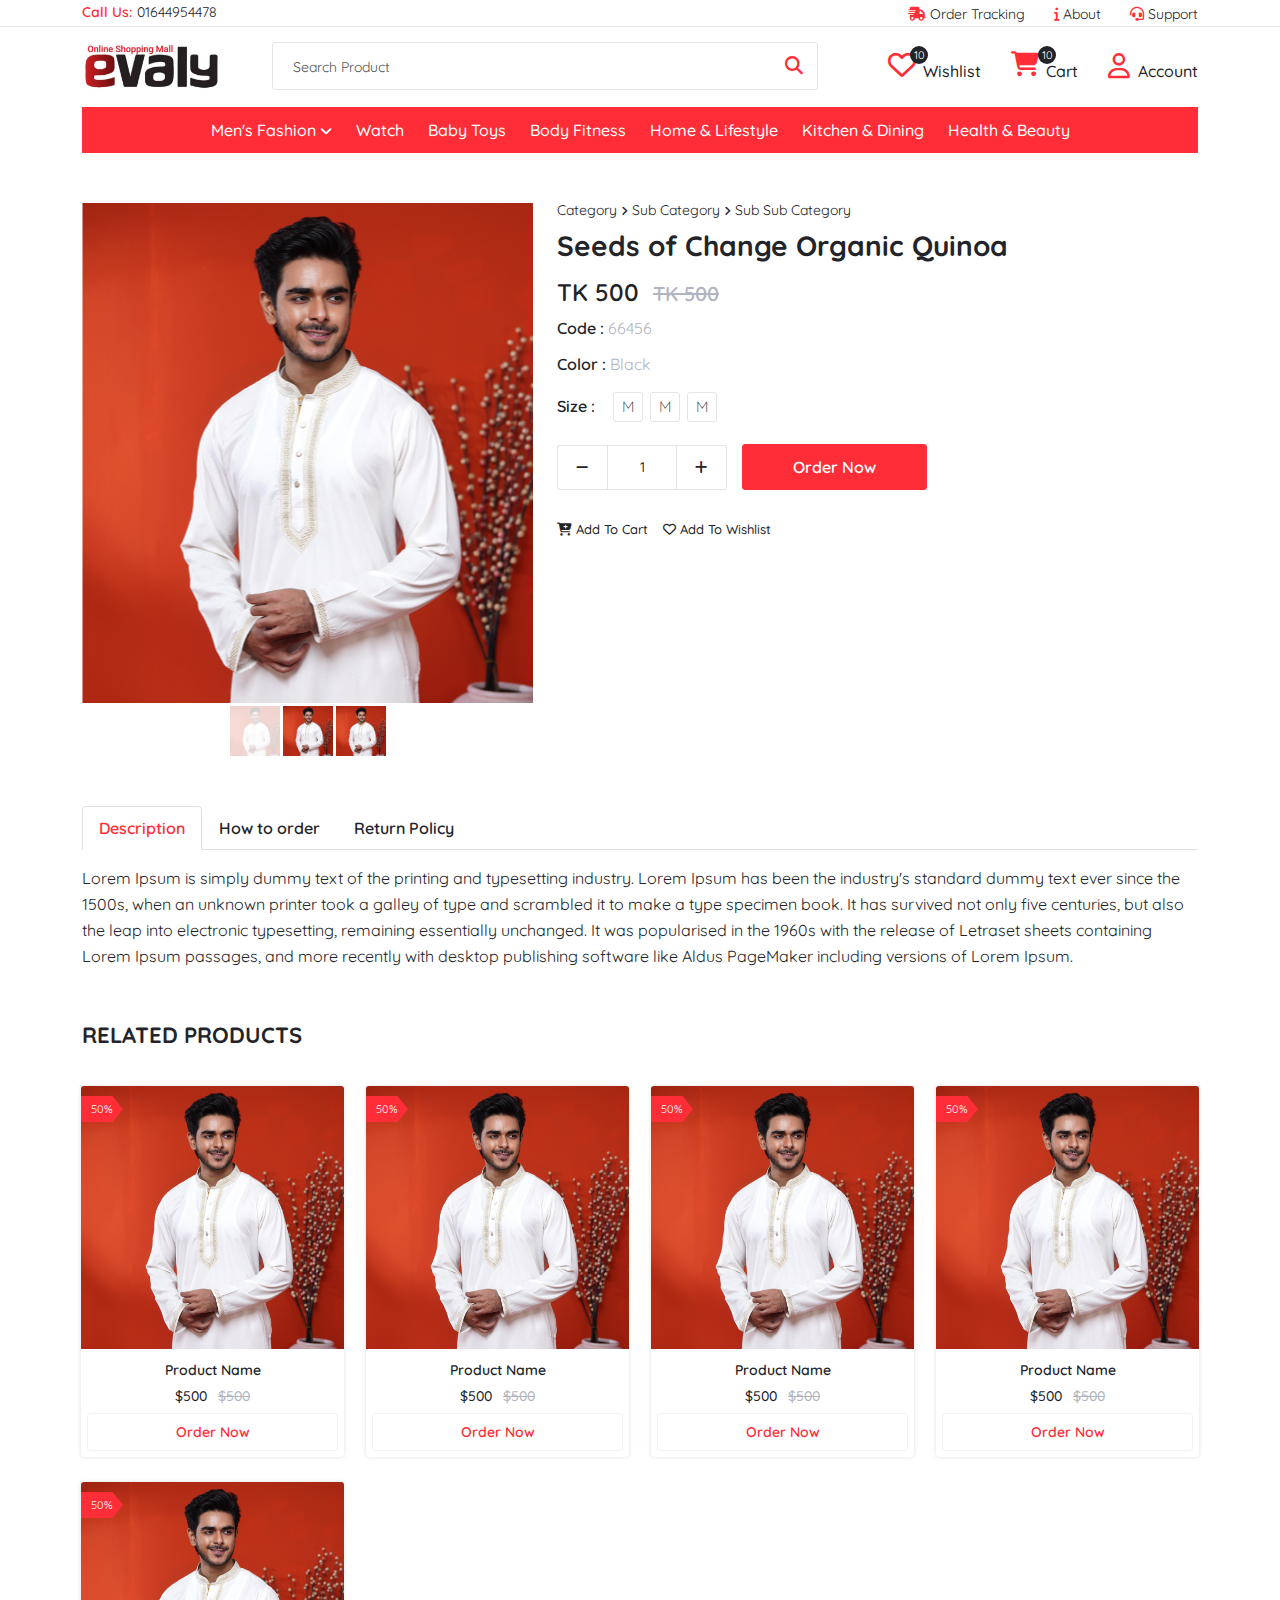
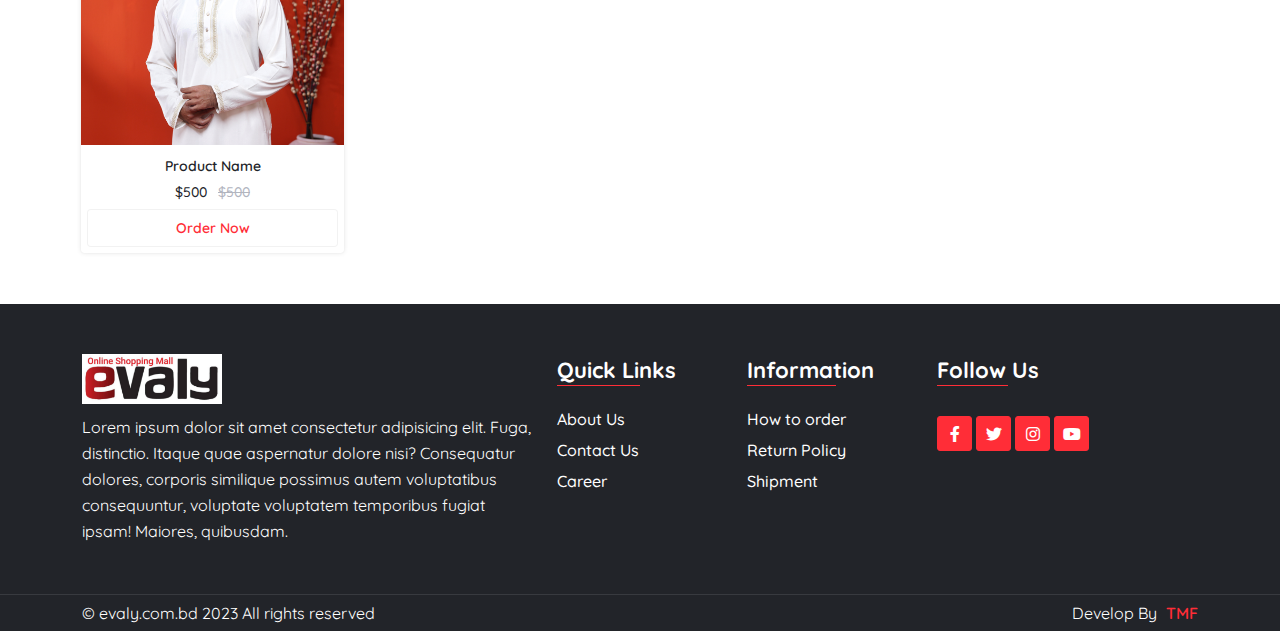
<file: single_product.html>
<!DOCTYPE html>
<html lang="en">
    <head>
        <meta charset="UTF-8">
        <meta http-equiv="X-UA-Compatible" content="IE=edge">
        <meta name="viewport" content="width=device-width, initial-scale=1.0">
        <!-- Site Title -->
        <title>Single Product</title>
        <!-- Place favicon.ico in the root directory -->
        <link rel="shortcut icon" href="favicon.ico" type="image/x-icon"/>
        <!-- Bootstrap -->
        <link rel="stylesheet" href="assets/css/bootstrap.min.css">
        <!-- Font Awesome icon -->
        <link rel="stylesheet" href="assets/css/fontawesome.min.css">
        <!--Owl Carousel -->
        <link rel="stylesheet" href="assets/css/plugin/owl.carousel.min.css">
        <!-- Magnific popup -->
        <link rel="stylesheet" href="assets/css/plugin/magnific-popup.min.css">
        <!-- Nice Select -->
        <link rel="stylesheet" href="assets/css/plugin/nice-select.css">
        <!-- Style Css -->
        <link rel="stylesheet" href="assets/css/style.css">
    </head>
    <body>







        <!--============ Header Area Start ============-->
        <header class="header_area">
            <!-- header top start -->
            <div class="header_top">
                <div class="container">
                    <div class="row">
                        <div class="col-xl-4 col-lg-4 col-md-12 col-sm-12 col-12">
                            <div class="header_call">
                                <a href="tell:01644954478" class="header_call_link">
                                    <div class="header_call_icon_number">
                                        <div class="header_call_title">
                                            <p>Call Us: </p>
                                        </div>
                                        <div class="header_call_number">
                                            <p>01644954478</p>
                                        </div>
                                    </div>
                                </a>
                            </div>
                        </div>
                        <div class="col-xl-8 col-lg-8 col-md-12 col-sm-12 col-12 display_none_device_768">
                            <div class="header_top_menu">
                                <ul>
                                    <li>
                                        <a href="#" class="header_top_menu_link">
                                            <i class="fa-solid fa-truck-fast"></i>
                                            Order Tracking
                                        </a>
                                    </li>
                                    <li>
                                        <a href="#" class="header_top_menu_link">
                                            <i class="fa-solid fa-info"></i>
                                            About
                                        </a>
                                    </li>
                                    <li>
                                        <a href="#" class="header_top_menu_link">
                                            <i class="fa-solid fa-headset"></i>
                                            Support
                                        </a>
                                    </li>
                                </ul>
                            </div>
                        </div>
                    </div>
                </div>
            </div>
            <!-- header top end -->

            <!-- header bottom start -->
            <div class="header_bottom">
                <div class="container">
                    <div class="row">
                        <!-- header logo start -->
                        <div class="col-xl-2 col-lg-2 col-md-11 col-sm-10 col-10 order-lg-1 order-md-2 order-sm-2 order-2">
                            <div class="header_logo_table_cell">
                                <div class="header_logo">
                                    <a href="index.html">
                                        <img src="assets/images/logo/logo.png" alt="logo">
                                    </a>
                                </div>
                                <div class="search_icon" onclick="search()"><!-- mobile device search icon -->
                                    <i class="fa-solid fa-magnifying-glass"></i>
                                </div>
                            </div>
                        </div>
                        <!-- header logo end -->

                        <!-- header search start -->
                        <div id="search" class="col-xl-6 col-lg-5 col-md-12 col-sm-12 col-12 order-lg-2 order-md-4 order-sm-4 order-4 search">
                            <div class="header_search">
                                <form action="#">
                                    <input type="text" placeholder="Search Product">
                                    <button class="header_search_btn">
                                        <i class="fa-solid fa-magnifying-glass"></i>
                                    </button>
                                    <!-- <div class="search_product">
                                        <ul>
                                            <li>
                                                <a href="#" class="search_product_link">
                                                    <div class="search_product_image">
                                                        <img src="assets/images/product/1.jpg" alt="product image">
                                                    </div>
                                                    <div class="search_product_name">
                                                        <p>Product Name</p>
                                                    </div>
                                                    <div class="search_product_price">
                                                        <span class="search_product_new_price">$500</span>
                                                        <span class="search_product_discount_price">$500</span>
                                                    </div>
                                                </a>
                                            </li>
                                        </ul>
                                    </div> -->
                                </form>
                            </div>
                        </div>
                        <!-- header search end -->

                        <!-- header call wishlist cart start -->
                        <div class="col-xl-4 col-lg-5 order-lg-3 display_none_device_992">
                            <div class="wishlist_cart_account_list">
                                <ul>
                                    <li>
                                        <a href="#">
                                            <div class="wishlist_content">
                                                <div class="wishlist_icon">
                                                    <i class="fa-regular fa-heart"></i>
                                                    <span>10</span>
                                                </div>
                                                <div class="wishlist_title">
                                                    <p>Wishlist</p>
                                                </div>
                                            </div>
                                        </a>
                                    </li>
                                    <li>
                                        <a href="#" data-bs-toggle="offcanvas" data-bs-target="#offcanvasRight" aria-controls="offcanvasRight">
                                            <div class="cart_content">
                                                <div class="cart_icon">
                                                    <i class="fa-solid fa-cart-shopping"></i>
                                                    <span>10</span>
                                                </div>
                                                <div class="cart_title">
                                                    <p>Cart</p>
                                                </div>
                                            </div>
                                        </a>
                                    </li>
                                    <li>
                                        <a href="login.html">
                                            <div class="account_content">
                                                <div class="account_icon">
                                                    <i class="fa-regular fa-user"></i>
                                                </div>
                                                <div class="account_title">
                                                    <p>Account</p>
                                                </div>
                                            </div>
                                        </a>
                                    </li>
                                </ul>
                            </div>
                        </div>
                        <!-- header call wishlist cart end -->

                        <!-- main menu start -->
                        <div class="col-xl-12 col-lg-12 col-md-1 col-sm-2 col-2 order-lg-4 order-md-1 order-sm-1 order-1">
                            <div class="toggle_icon"> <!-- toggle icon -->
                                <button class="toggle_icon_btn" type="button" data-bs-toggle="offcanvas" data-bs-target="#offcanvasExample" aria-controls="offcanvasExample">
                                    <i class="fa-solid fa-bars"></i>
                                </button>
                            </div>
                            <div class="main_menu offcanvas offcanvas-start" id="offcanvasExample" aria-labelledby="offcanvasExampleLabel">
                                <div class="offcanvas_header_content">
                                    <div class="offcanvas_header">
                                        <div class="offcanvas_logo"><!-- offcanvas logo -->
                                            <a href="index.html">
                                                <img src="assets/images/logo/logo.png" alt="logo">
                                            </a>
                                        </div>
                                        <div class="offcanvas_close"><!-- offcanvas close icon -->
                                            <button type="button" class="btn-close text-reset" data-bs-dismiss="offcanvas" aria-label="Close"></button>
                                        </div>
                                    </div>
                                </div>
                                <ul>
                                    <li>
                                        <a href="#" class="main_menu_link">Men's Fashion</a>
                                        <i class="fa-solid fa-angle-down" onclick="submenu()"></i>
                                        <ul id="submenu" class="submenu">
                                            <li>
                                                <a href="#" class="main_menu_link">Joggers</a>
                                            </li>
                                            <li>
                                                <a href="#" class="main_menu_link">Shirt</a>
                                                <i class="fa-solid fa-angle-down" onclick="subsubmenu()"></i>
                                                <ul id="subsubmenu" class="submenu subsubmenu">
                                                    <li>
                                                        <a href="#" class="main_menu_link">Double Pocket Shirt</a>
                                                    </li>
                                                    <li>
                                                        <a href="#" class="main_menu_link">Combo Shirt</a>
                                                    </li>
                                                </ul>
                                            </li>
                                            <li>
                                                <a href="#" class="main_menu_link">Trowser</a>
                                            </li>
                                        </ul>
                                    </li>
                                    <li>
                                        <a href="#" class="main_menu_link">Watch</a>
                                    </li>
                                    <li>
                                        <a href="#" class="main_menu_link">Baby Toys</a>
                                    </li>
                                    <li>
                                        <a href="#" class="main_menu_link">Body Fitness</a>
                                    </li>
                                    <li>
                                        <a href="#" class="main_menu_link">Home & Lifestyle</a>
                                    </li>
                                    <li>
                                        <a href="#" class="main_menu_link">Kitchen & Dining</a>
                                    </li>
                                    <li>
                                        <a href="#" class="main_menu_link">Health & Beauty</a>
                                    </li>
                                </ul>
                            </div>
                        </div>
                        <!-- main menu end -->
                    </div>
                </div>
            </div>
            <!-- header bottom end -->
        </header>
        <!--============ Header Area End ============-->

        <!--============ Single Product Area Start ============-->
        <div class="single_product_area section_padding">
            <!-- single production details start -->
            <div class="single_product_content">
                <div class="container">
                    <div class="row gy-5">
                        <div class="col-xl-5 col-lg-6 col-md-12 col-sm-12 col-12">
                            <div class="tab-content" id="pills-tabContent">
                                <div class="tab-pane fade show active" id="pills-home" role="tabpanel" aria-labelledby="pills-home-tab">
                                    <div class="zooming_image_content" id="zooming_image_content">
                                        <img id="zooming_image" src="assets/images/product/1.jpg">
                                    </div>
                                </div>
                                <div class="tab-pane fade" id="pills-profile" role="tabpanel" aria-labelledby="pills-profile-tab">
                                    <div class="zooming_image_content" id="zooming_image_content">
                                        <img id="zooming_image" src="assets/images/product/1.jpg">
                                    </div>
                                </div>
                                <div class="tab-pane fade" id="pills-contact" role="tabpanel" aria-labelledby="pills-contact-tab">
                                    <div class="zooming_image_content" id="zooming_image_content">
                                        <img id="zooming_image" src="assets/images/product/1.jpg">
                                    </div>
                                </div>
                            </div>
                            <ul class="nav nav-pills single_product_nav single_product_nav_pills" id="pills-tab" role="tablist">
                                <li class="nav-item single_product_nav_item" role="presentation">
                                    <button class="nav-link single_product_nav_link active" id="pills-home-tab" data-bs-toggle="pill" data-bs-target="#pills-home" type="button" role="tab" aria-controls="pills-home" aria-selected="true">
                                        <img src="assets/images/product/1.jpg" alt="">
                                    </button>
                                </li>
                                <li class="nav-item single_product_nav_item" role="presentation">
                                    <button class="nav-link single_product_nav_link" id="pills-profile-tab" data-bs-toggle="pill" data-bs-target="#pills-profile" type="button" role="tab" aria-controls="pills-profile" aria-selected="false">
                                        <img src="assets/images/product/1.jpg" alt="">
                                    </button>
                                </li>
                                <li class="nav-item single_product_nav_item" role="presentation">
                                    <button class="nav-link single_product_nav_link" id="pills-contact-tab" data-bs-toggle="pill" data-bs-target="#pills-contact" type="button" role="tab" aria-controls="pills-contact" aria-selected="false">
                                        <img src="assets/images/product/1.jpg" alt="">
                                    </button>
                                </li>
                            </ul>
                        </div>
                        <div class="col-xl-6 col-lg-6 col-md-12 col-sm-12 col-12">
                            <div class="single_product_details">
                                <!-- category product list start -->
                                <div class="single_product_category_list">
                                    <ul>
                                        <li>
                                            <a href="#" class="single_product_category_list_link">
                                                Category
                                            </a>
                                        </li>
                                        <li>
                                            <i class="fa-solid fa-angle-right"></i>
                                        </li>
                                        <li>
                                            <a href="#" class="single_product_category_list_link">
                                               Sub Category
                                            </a>
                                        </li>
                                        <li>
                                            <i class="fa-solid fa-angle-right"></i>
                                        </li>
                                        <li>
                                            <a href="#" class="single_product_category_list_link">
                                                Sub Sub Category
                                            </a>
                                        </li>
                                    </ul>
                                </div>
                                <!-- category product list end -->

                                <!-- single product name start -->
                                <div class="single_product_name">
                                    <h2>Seeds of Change Organic Quinoa</h2>
                                </div>
                                <!-- single product name end -->

                                <!-- single product price start -->
                                <div class="single_product_price">
                                    <span class="single_product_new_price">TK 500</span>
                                    <span class="single_product_discount_price">TK 500</span>
                                </div>
                                <!-- single product price end -->

                                <!-- single product code start -->
                                <div class="single_product_code">
                                    <p><strong>Code : </strong>66456</p>
                                </div>
                                <!-- single product code end -->

                                <!-- single product color start -->
                                <div class="single_product_color">
                                    <p><strong>Color : </strong>Black</p>
                                </div>
                                <!-- single product color end -->

                                <!-- single product size start -->
                                <div class="single_product_size_content">
                                    <p><strong>Size : </strong></p>
                                    <div class="single_product_size">
                                        <ul class="text_swatch">
                                            <li>
                                                <div>
                                                    <label>
                                                        <input type="radio" />
                                                        <span>M</span>
                                                    </label>
                                                </div>
                                            </li>
                                            <li>
                                                <div>
                                                    <label>
                                                        <input type="radio" />
                                                        <span>M</span>
                                                    </label>
                                                </div>
                                            </li>
                                            <li>
                                                <div>
                                                    <label>
                                                        <input type="radio" />
                                                        <span>M</span>
                                                    </label>
                                                </div>
                                            </li>
                                        </ul>
                                    </div>
                                </div>
                                <!-- single product size end -->

                                <!-- single product qty order now start -->
                                <div class="single_product_qty_order_now">
                                    <div class="single_product_quantity">
                                        <button class="single_product_qty_minus">
                                            <i class="fa-solid fa-minus"></i>
                                        </button>
                                        <input type="text" value="1" min="1">
                                        <button class="single_product_qty_plus">
                                            <i class="fa-solid fa-plus"></i>
                                        </button>
                                    </div>
                                    <div class="single_product_order_now">
                                        <a href="checkout_product.html" class="single_product_order_now_btn">
                                            Order Now
                                        </a>
                                    </div>
                                </div>
                                <!-- single product qty order now end -->

                                <!-- single product cart and wishlist start -->
                                <div class="single_product_add_to_cart_wishlist">
                                    <div class="single_product_add_to_cart">
                                        <button class="single_product_add_to_cart_btn">
                                            <i class="fa-solid fa-cart-plus"></i>
                                            Add To Cart
                                        </button>
                                    </div>
                                    <div class="single_product_add_to_wishlist">
                                        <button class="single_product_add_to_wishlist_btn">
                                            <i class="fa-regular fa-heart"></i>
                                            Add To Wishlist
                                        </button>
                                    </div>
                                </div>
                                <!-- single product cart and wishlist end -->
                            </div>
                        </div>
                    </div>
                </div>
            </div>
            <!-- single production details end -->

            <!-- single production description start -->
            <div class="single_product_description section_padding_top">
                <div class="container">
                    <div class="row">
                        <div class="col-xl-12 col-lg-12 col-md-12 col-sm-12 col-12">
                            <nav>
                                <div class="nav nav-tabs single_product_description_nav_tabs" id="nav-tab" role="tablist">
                                    <button class="nav-link single_product_description_nav_link active" id="nav-home-tab" data-bs-toggle="tab" data-bs-target="#nav-home" type="button" role="tab" aria-controls="nav-home" aria-selected="true">Description</button>
                                    <button class="nav-link single_product_description_nav_link" id="nav-profile-tab" data-bs-toggle="tab" data-bs-target="#nav-profile" type="button" role="tab" aria-controls="nav-profile" aria-selected="false">How to order</button>
                                    <button class="nav-link single_product_description_nav_link" id="nav-contact-tab" data-bs-toggle="tab" data-bs-target="#nav-contact" type="button" role="tab" aria-controls="nav-contact" aria-selected="false">Return Policy</button>
                                </div>
                            </nav>
                            <div class="tab-content" id="nav-tabContent">
                                <div class="tab-pane fade show active" id="nav-home" role="tabpanel" aria-labelledby="nav-home-tab">
                                    <div class="single_product_description_para">
                                        <p>Lorem Ipsum is simply dummy text of the printing and typesetting industry. Lorem Ipsum has been the industry's standard dummy text ever since the 1500s, when an unknown printer took a galley of type and scrambled it to make a type specimen book. It has survived not only five centuries, but also the leap into electronic typesetting, remaining essentially unchanged. It was popularised in the 1960s with the release of Letraset sheets containing Lorem Ipsum passages, and more recently with desktop publishing software like Aldus PageMaker including versions of Lorem Ipsum.</p>
                                    </div>
                                </div>
                                <div class="tab-pane fade" id="nav-profile" role="tabpanel" aria-labelledby="nav-profile-tab">
                                    <div class="single_product_description_list">
                                        <ul>
                                            <li>
                                                Select number of product you want to buy.
                                            </li>
                                            <li>
                                                Click <strong>Add To Cart</strong> Button
                                            </li>
                                            <li>
                                                Then go to checkout page
                                            </li>
                                            <li>
                                                If you are a new user, please click on Sign Up.provide us your valid information.
                                            </li>
                                            <li>
                                                Complete your checkout, we received your order, and for order confirmation or customer service contact with you
                                            </li>
                                        </ul>
                                    </div>
                                </div>
                                <div class="tab-pane fade" id="nav-contact" role="tabpanel" aria-labelledby="nav-contact-tab">
                                    <div class="single_product_description_list">
                                        <ul>
                                            <li>
                                                If your product is damaged, defective, incorrect or incomplete at the time of delivery, please file a return request on call to customer care support number within 3 days of the delivery date
                                            </li>
                                            <li>
                                                Change of mind is not applicable as a Return Reason for this product
                                            </li>
                                        </ul>
                                    </div>
                                </div>
                            </div>
                        </div>
                    </div>
                </div>
            </div>
            <!-- single production description end -->
        </div>
        <!--============ Single Product Area End ============-->

        <!--============ Related Product Area Start ============-->
        <section class="related_product_area section_padding_bottom">
            <div class="container">
                <div class="row">
                    <div class="col-xl-12 col-lg-12 col-md-12 col-sm-12 col-12">
                        <div class="section_heading">
                            <h2>Related Products</h2>
                        </div>
                    </div>
                </div>
            </div>
            <div class="container section_top_space">
                <div class="row gy-4">
                    <div class="c-xxl-5 col-lg-3 col-md-4 col-sm-6 col-6">
                        <div class="product_cart">
                            <div class="product_image_content">
                                <a href="single_product.html">
                                    <img src="assets/images/product/1.jpg" alt="Product Image">
                                </a>
                                <div class="product_hover_image">
                                    <a href="single_product.html">
                                        <img src="assets/images/product/2.jpg" alt="Product Image">
                                    </a>
                                </div>
                                <div class="product_discount_percentage">
                                    <span>
                                        50%
                                    </span>
                                </div>
                                <div class="product_wishlist_quick_view_hover">
                                    <ul>
                                        <li>
                                            <button class="product_wishlist_btn_link" title="Add To Wishlist">
                                                <i class="fa-regular fa-heart"></i>
                                            </button>
                                        </li>
                                        <li>
                                            <button class="product_quick_view_btn_link" title="Quick view"
                                                data-bs-toggle="modal" data-bs-target="#exampleModal">
                                                <i class="fa-regular fa-eye"></i>
                                            </button>
                                        </li>
                                    </ul>
                                </div>
                            </div>
                            <div class="product_content">
                                <div class="product_name">
                                    <a href="single_product.html" class="product_name_link">
                                        Product Name
                                    </a>
                                </div>
                                <div class="product_price">
                                    <span class="product_new_price">
                                        $500
                                    </span>
                                    <span class="product_discount_price">
                                        $500
                                    </span>
                                </div>
                                <div class="product_order_now">
                                    <a href="single_product.html" class="product_order_now_link">Order Now</a>
                                </div>
                            </div>
                        </div>
                    </div>
                    <div class="c-xxl-5 col-lg-3 col-md-4 col-sm-6 col-6">
                        <div class="product_cart">
                            <div class="product_image_content">
                                <a href="single_product.html">
                                    <img src="assets/images/product/1.jpg" alt="Product Image">
                                </a>
                                <div class="product_hover_image">
                                    <a href="single_product.html">
                                        <img src="assets/images/product/2.jpg" alt="Product Image">
                                    </a>
                                </div>
                                <div class="product_discount_percentage">
                                    <span>
                                        50%
                                    </span>
                                </div>
                                <div class="product_wishlist_quick_view_hover">
                                    <ul>
                                        <li>
                                            <button class="product_wishlist_btn_link" title="Add To Wishlist">
                                                <i class="fa-regular fa-heart"></i>
                                            </button>
                                        </li>
                                        <li>
                                            <button class="product_quick_view_btn_link" title="Quick view"
                                                data-bs-toggle="modal" data-bs-target="#exampleModal">
                                                <i class="fa-regular fa-eye"></i>
                                            </button>
                                        </li>
                                    </ul>
                                </div>
                            </div>
                            <div class="product_content">
                                <div class="product_name">
                                    <a href="single_product.html" class="product_name_link">
                                        Product Name
                                    </a>
                                </div>
                                <div class="product_price">
                                    <span class="product_new_price">
                                        $500
                                    </span>
                                    <span class="product_discount_price">
                                        $500
                                    </span>
                                </div>
                                <div class="product_order_now">
                                    <a href="single_product.html" class="product_order_now_link">Order Now</a>
                                </div>
                            </div>
                        </div>
                    </div>
                    <div class="c-xxl-5 col-lg-3 col-md-4 col-sm-6 col-6">
                        <div class="product_cart">
                            <div class="product_image_content">
                                <a href="single_product.html">
                                    <img src="assets/images/product/1.jpg" alt="Product Image">
                                </a>
                                <div class="product_hover_image">
                                    <a href="single_product.html">
                                        <img src="assets/images/product/2.jpg" alt="Product Image">
                                    </a>
                                </div>
                                <div class="product_discount_percentage">
                                    <span>
                                        50%
                                    </span>
                                </div>
                                <div class="product_wishlist_quick_view_hover">
                                    <ul>
                                        <li>
                                            <button class="product_wishlist_btn_link" title="Add To Wishlist">
                                                <i class="fa-regular fa-heart"></i>
                                            </button>
                                        </li>
                                        <li>
                                            <button class="product_quick_view_btn_link" title="Quick view"
                                                data-bs-toggle="modal" data-bs-target="#exampleModal">
                                                <i class="fa-regular fa-eye"></i>
                                            </button>
                                        </li>
                                    </ul>
                                </div>
                            </div>
                            <div class="product_content">
                                <div class="product_name">
                                    <a href="single_product.html" class="product_name_link">
                                        Product Name
                                    </a>
                                </div>
                                <div class="product_price">
                                    <span class="product_new_price">
                                        $500
                                    </span>
                                    <span class="product_discount_price">
                                        $500
                                    </span>
                                </div>
                                <div class="product_order_now">
                                    <a href="single_product.html" class="product_order_now_link">Order Now</a>
                                </div>
                            </div>
                        </div>
                    </div>
                    <div class="c-xxl-5 col-lg-3 col-md-4 col-sm-6 col-6">
                        <div class="product_cart">
                            <div class="product_image_content">
                                <a href="single_product.html">
                                    <img src="assets/images/product/1.jpg" alt="Product Image">
                                </a>
                                <div class="product_hover_image">
                                    <a href="single_product.html">
                                        <img src="assets/images/product/2.jpg" alt="Product Image">
                                    </a>
                                </div>
                                <div class="product_discount_percentage">
                                    <span>
                                        50%
                                    </span>
                                </div>
                                <div class="product_wishlist_quick_view_hover">
                                    <ul>
                                        <li>
                                            <button class="product_wishlist_btn_link" title="Add To Wishlist">
                                                <i class="fa-regular fa-heart"></i>
                                            </button>
                                        </li>
                                        <li>
                                            <button class="product_quick_view_btn_link" title="Quick view"
                                                data-bs-toggle="modal" data-bs-target="#exampleModal">
                                                <i class="fa-regular fa-eye"></i>
                                            </button>
                                        </li>
                                    </ul>
                                </div>
                            </div>
                            <div class="product_content">
                                <div class="product_name">
                                    <a href="single_product.html" class="product_name_link">
                                        Product Name
                                    </a>
                                </div>
                                <div class="product_price">
                                    <span class="product_new_price">
                                        $500
                                    </span>
                                    <span class="product_discount_price">
                                        $500
                                    </span>
                                </div>
                                <div class="product_order_now">
                                    <a href="single_product.html" class="product_order_now_link">Order Now</a>
                                </div>
                            </div>
                        </div>
                    </div>
                    <div class="c-xxl-5 col-lg-3 col-md-4 col-sm-6 col-6">
                        <div class="product_cart">
                            <div class="product_image_content">
                                <a href="single_product.html">
                                    <img src="assets/images/product/1.jpg" alt="Product Image">
                                </a>
                                <div class="product_hover_image">
                                    <a href="single_product.html">
                                        <img src="assets/images/product/2.jpg" alt="Product Image">
                                    </a>
                                </div>
                                <div class="product_discount_percentage">
                                    <span>
                                        50%
                                    </span>
                                </div>
                                <div class="product_wishlist_quick_view_hover">
                                    <ul>
                                        <li>
                                            <button class="product_wishlist_btn_link" title="Add To Wishlist">
                                                <i class="fa-regular fa-heart"></i>
                                            </button>
                                        </li>
                                        <li>
                                            <button class="product_quick_view_btn_link" title="Quick view"
                                                data-bs-toggle="modal" data-bs-target="#exampleModal">
                                                <i class="fa-regular fa-eye"></i>
                                            </button>
                                        </li>
                                    </ul>
                                </div>
                            </div>
                            <div class="product_content">
                                <div class="product_name">
                                    <a href="single_product.html" class="product_name_link">
                                        Product Name
                                    </a>
                                </div>
                                <div class="product_price">
                                    <span class="product_new_price">
                                        $500
                                    </span>
                                    <span class="product_discount_price">
                                        $500
                                    </span>
                                </div>
                                <div class="product_order_now">
                                    <a href="single_product.html" class="product_order_now_link">Order Now</a>
                                </div>
                            </div>
                        </div>
                    </div>
                </div>
            </div>
        </section>
        <!--============ Related Product Area End ============-->

        <!--============ Footer Area Start ============-->
        <footer class="footer_area">
            <div class="footer_top section_padding">
                <div class="container">
                    <div class="row gy-4">
                        <div class="col-xl-5 col-lg-5 col-md-12 col-sm-12 col-12">
                            <div class="footer_content">
                                <div class="footer_logo">
                                    <img src="assets/images/logo/logo.png" alt="logo">
                                </div>
                                <div class="footer_description">
                                    <p>Lorem ipsum dolor sit amet consectetur adipisicing elit. Fuga, distinctio. Itaque quae aspernatur dolore nisi? Consequatur dolores, corporis similique possimus autem voluptatibus consequuntur, voluptate voluptatem temporibus fugiat ipsam! Maiores, quibusdam.</p>
                                </div>
                            </div>
                        </div>
                        <div class="col-xl-2 col-lg-2 col-md-4 col-sm-6 col-6">
                            <div class="footer_content">
                                <div class="footer_title">
                                    <h3>Quick Links</h3>
                                </div>
                                <div class="footer_list">
                                    <ul>
                                        <li>
                                            <a href="#" class="footer_list_link">About Us</a>
                                        </li>
                                        <li>
                                            <a href="contact_us.html" class="footer_list_link">Contact Us</a>
                                        </li>
                                        <li>
                                            <a href="#" class="footer_list_link">Career</a>
                                        </li>
                                    </ul>
                                </div>
                            </div>
                        </div>
                        <div class="col-xl-2 col-lg-2 col-md-4 col-sm-6 col-6">
                            <div class="footer_content">
                                <div class="footer_title">
                                    <h3>Information</h3>
                                </div>
                                <div class="footer_list">
                                    <ul>
                                        <li>
                                            <a href="#" class="footer_list_link">How to order</a>
                                        </li>
                                        <li>
                                            <a href="#" class="footer_list_link">Return Policy</a>
                                        </li>
                                        <li>
                                            <a href="#" class="footer_list_link">Shipment</a>
                                        </li>
                                    </ul>
                                </div>
                            </div>
                        </div>
                        <div class="col-xl-3 col-lg-3 col-md-4 col-sm-12 col-12">
                            <div class="footer_content">
                                <div class="footer_title">
                                    <h3>Follow Us</h3>
                                </div>
                                <div class="footer_social">
                                    <ul>
                                        <li>
                                            <a href="#" class="footer_social_link" target="_blank">
                                                <i class="fa-brands fa-facebook-f"></i>
                                            </a>
                                        </li>
                                        <li>
                                            <a href="#" class="footer_social_link" target="_blank">
                                                <i class="fa-brands fa-twitter"></i>
                                            </a>
                                        </li>
                                        <li>
                                            <a href="#" class="footer_social_link" target="_blank">
                                                <i class="fa-brands fa-instagram"></i>
                                            </a>
                                        </li>
                                        <li>
                                            <a href="#" class="footer_social_link" target="_blank">
                                                <i class="fa-brands fa-youtube"></i>
                                            </a>
                                        </li>
                                    </ul>
                                </div>
                            </div>
                        </div>
                    </div>
                </div>
            </div>
            <div class="footer_bottom">
                <div class="container">
                    <div class="row">
                        <div class="col-xl-6 col-lg-6 col-md-12 col-sm-12 col-12">
                            <div class="footer_copyright">
                                <p>© evaly.com.bd 2023 All rights reserved</p>
                            </div>
                        </div>
                        <div class="col-xl-6 col-lg-6 col-md-12 col-sm-12 col-12">
                            <div class="footer_develop_credit">
                                <p>Develop By <a href="#" class="footer_develop_credit_link">TMF</a></p>
                            </div>
                        </div>
                    </div>
                </div>
            </div>
        </footer>
        <!--============ Footer Area End ============-->

















        <!--============ Product Cart Area Start ============-->
        <div class="product_cart_content offcanvas offcanvas-end" tabindex="-1" id="offcanvasRight" aria-labelledby="offcanvasRightLabel">
            <div class="product_cart_header">
                <div class="product_cart_header_title">
                    <i class="fa-solid fa-cart-shopping"></i>
                    <span>10 Items</span>
                </div>
                <div class="product_cart_header_close" data-bs-dismiss="offcanvas" aria-label="Close">
                    <i class="fa-solid fa-xmark"></i>
                </div>
            </div>
            <div class="product_cart_body">
                <div class="product_cart_list">
                    <ul>
                        <li>
                            <a href="#" class="product_cart_list_link">
                                <div class="row gx-2">
                                    <div class="col-3">
                                        <div class="product_cart_image">
                                            <img src="assets/images/product/1.jpg" alt="product image">
                                        </div>
                                    </div>
                                    <div class="col-8">
                                        <div class="product_cart_details">
                                            <div class="product_cart_name">
                                                <p>Product Name</p>
                                            </div>
                                            <div class="product_cart_color">
                                                <p><strong>Color : </strong>Black</p>
                                            </div>
                                            <div class="product_cart_size">
                                                <p><strong>Size : </strong>M</p>
                                            </div>
                                            <div class="product_cart_quantity">
                                                <p><strong>Qty : </strong>5</p>
                                            </div>
                                        </div>
                                    </div>
                                    <div class="col-1">
                                        <div class="product_cart_delete">
                                            <i class="fa-solid fa-trash"></i>
                                        </div>
                                    </div>
                                </div>
                            </a>
                        </li>
                        <li>
                            <a href="#" class="product_cart_list_link">
                                <div class="row gx-2">
                                    <div class="col-3">
                                        <div class="product_cart_image">
                                            <img src="assets/images/product/1.jpg" alt="product image">
                                        </div>
                                    </div>
                                    <div class="col-8">
                                        <div class="product_cart_details">
                                            <div class="product_cart_name">
                                                <p>Product Name</p>
                                            </div>
                                            <div class="product_cart_color">
                                                <p><strong>Color : </strong>Black</p>
                                            </div>
                                            <div class="product_cart_size">
                                                <p><strong>Size : </strong>M</p>
                                            </div>
                                            <div class="product_cart_quantity">
                                                <p><strong>Qty : </strong>5</p>
                                            </div>
                                        </div>
                                    </div>
                                    <div class="col-1">
                                        <div class="product_cart_delete">
                                            <i class="fa-solid fa-trash"></i>
                                        </div>
                                    </div>
                                </div>
                            </a>
                        </li>
                        <li>
                            <a href="#" class="product_cart_list_link">
                                <div class="row gx-2">
                                    <div class="col-3">
                                        <div class="product_cart_image">
                                            <img src="assets/images/product/1.jpg" alt="product image">
                                        </div>
                                    </div>
                                    <div class="col-8">
                                        <div class="product_cart_details">
                                            <div class="product_cart_name">
                                                <p>Product Name</p>
                                            </div>
                                            <div class="product_cart_color">
                                                <p><strong>Color : </strong>Black</p>
                                            </div>
                                            <div class="product_cart_size">
                                                <p><strong>Size : </strong>M</p>
                                            </div>
                                            <div class="product_cart_quantity">
                                                <p><strong>Qty : </strong>5</p>
                                            </div>
                                        </div>
                                    </div>
                                    <div class="col-1">
                                        <div class="product_cart_delete">
                                            <i class="fa-solid fa-trash"></i>
                                        </div>
                                    </div>
                                </div>
                            </a>
                        </li>
                        <li>
                            <a href="#" class="product_cart_list_link">
                                <div class="row gx-2">
                                    <div class="col-3">
                                        <div class="product_cart_image">
                                            <img src="assets/images/product/1.jpg" alt="product image">
                                        </div>
                                    </div>
                                    <div class="col-8">
                                        <div class="product_cart_details">
                                            <div class="product_cart_name">
                                                <p>Product Name</p>
                                            </div>
                                            <div class="product_cart_color">
                                                <p><strong>Color : </strong>Black</p>
                                            </div>
                                            <div class="product_cart_size">
                                                <p><strong>Size : </strong>M</p>
                                            </div>
                                            <div class="product_cart_quantity">
                                                <p><strong>Qty : </strong>5</p>
                                            </div>
                                        </div>
                                    </div>
                                    <div class="col-1">
                                        <div class="product_cart_delete">
                                            <i class="fa-solid fa-trash"></i>
                                        </div>
                                    </div>
                                </div>
                            </a>
                        </li>
                        <li>
                            <a href="#" class="product_cart_list_link">
                                <div class="row gx-2">
                                    <div class="col-3">
                                        <div class="product_cart_image">
                                            <img src="assets/images/product/1.jpg" alt="product image">
                                        </div>
                                    </div>
                                    <div class="col-8">
                                        <div class="product_cart_details">
                                            <div class="product_cart_name">
                                                <p>Product Name</p>
                                            </div>
                                            <div class="product_cart_color">
                                                <p><strong>Color : </strong>Black</p>
                                            </div>
                                            <div class="product_cart_size">
                                                <p><strong>Size : </strong>M</p>
                                            </div>
                                            <div class="product_cart_quantity">
                                                <p><strong>Qty : </strong>5</p>
                                            </div>
                                        </div>
                                    </div>
                                    <div class="col-1">
                                        <div class="product_cart_delete">
                                            <i class="fa-solid fa-trash"></i>
                                        </div>
                                    </div>
                                </div>
                            </a>
                        </li>
                        <li>
                            <a href="#" class="product_cart_list_link">
                                <div class="row gx-2">
                                    <div class="col-3">
                                        <div class="product_cart_image">
                                            <img src="assets/images/product/1.jpg" alt="product image">
                                        </div>
                                    </div>
                                    <div class="col-8">
                                        <div class="product_cart_details">
                                            <div class="product_cart_name">
                                                <p>Product Name</p>
                                            </div>
                                            <div class="product_cart_color">
                                                <p><strong>Color : </strong>Black</p>
                                            </div>
                                            <div class="product_cart_size">
                                                <p><strong>Size : </strong>M</p>
                                            </div>
                                            <div class="product_cart_quantity">
                                                <p><strong>Qty : </strong>5</p>
                                            </div>
                                        </div>
                                    </div>
                                    <div class="col-1">
                                        <div class="product_cart_delete">
                                            <i class="fa-solid fa-trash"></i>
                                        </div>
                                    </div>
                                </div>
                            </a>
                        </li>
                        <li>
                            <a href="#" class="product_cart_list_link">
                                <div class="row gx-2">
                                    <div class="col-3">
                                        <div class="product_cart_image">
                                            <img src="assets/images/product/1.jpg" alt="product image">
                                        </div>
                                    </div>
                                    <div class="col-8">
                                        <div class="product_cart_details">
                                            <div class="product_cart_name">
                                                <p>Product Name</p>
                                            </div>
                                            <div class="product_cart_color">
                                                <p><strong>Color : </strong>Black</p>
                                            </div>
                                            <div class="product_cart_size">
                                                <p><strong>Size : </strong>M</p>
                                            </div>
                                            <div class="product_cart_quantity">
                                                <p><strong>Qty : </strong>5</p>
                                            </div>
                                        </div>
                                    </div>
                                    <div class="col-1">
                                        <div class="product_cart_delete">
                                            <i class="fa-solid fa-trash"></i>
                                        </div>
                                    </div>
                                </div>
                            </a>
                        </li>
                        <li>
                            <a href="#" class="product_cart_list_link">
                                <div class="row gx-2">
                                    <div class="col-3">
                                        <div class="product_cart_image">
                                            <img src="assets/images/product/1.jpg" alt="product image">
                                        </div>
                                    </div>
                                    <div class="col-8">
                                        <div class="product_cart_details">
                                            <div class="product_cart_name">
                                                <p>Product Name</p>
                                            </div>
                                            <div class="product_cart_color">
                                                <p><strong>Color : </strong>Black</p>
                                            </div>
                                            <div class="product_cart_size">
                                                <p><strong>Size : </strong>M</p>
                                            </div>
                                            <div class="product_cart_quantity">
                                                <p><strong>Qty : </strong>5</p>
                                            </div>
                                        </div>
                                    </div>
                                    <div class="col-1">
                                        <div class="product_cart_delete">
                                            <i class="fa-solid fa-trash"></i>
                                        </div>
                                    </div>
                                </div>
                            </a>
                        </li>
                        <li>
                            <a href="#" class="product_cart_list_link">
                                <div class="row gx-2">
                                    <div class="col-3">
                                        <div class="product_cart_image">
                                            <img src="assets/images/product/1.jpg" alt="product image">
                                        </div>
                                    </div>
                                    <div class="col-8">
                                        <div class="product_cart_details">
                                            <div class="product_cart_name">
                                                <p>Product Name</p>
                                            </div>
                                            <div class="product_cart_color">
                                                <p><strong>Color : </strong>Black</p>
                                            </div>
                                            <div class="product_cart_size">
                                                <p><strong>Size : </strong>M</p>
                                            </div>
                                            <div class="product_cart_quantity">
                                                <p><strong>Qty : </strong>5</p>
                                            </div>
                                        </div>
                                    </div>
                                    <div class="col-1">
                                        <div class="product_cart_delete">
                                            <i class="fa-solid fa-trash"></i>
                                        </div>
                                    </div>
                                </div>
                            </a>
                        </li>
                        <li>
                            <a href="#" class="product_cart_list_link">
                                <div class="row gx-2">
                                    <div class="col-3">
                                        <div class="product_cart_image">
                                            <img src="assets/images/product/1.jpg" alt="product image">
                                        </div>
                                    </div>
                                    <div class="col-8">
                                        <div class="product_cart_details">
                                            <div class="product_cart_name">
                                                <p>Product Name</p>
                                            </div>
                                            <div class="product_cart_color">
                                                <p><strong>Color : </strong>Black</p>
                                            </div>
                                            <div class="product_cart_size">
                                                <p><strong>Size : </strong>M</p>
                                            </div>
                                            <div class="product_cart_quantity">
                                                <p><strong>Qty : </strong>5</p>
                                            </div>
                                        </div>
                                    </div>
                                    <div class="col-1">
                                        <div class="product_cart_delete">
                                            <i class="fa-solid fa-trash"></i>
                                        </div>
                                    </div>
                                </div>
                            </a>
                        </li>
                        <li>
                            <a href="#" class="product_cart_list_link">
                                <div class="row gx-2">
                                    <div class="col-3">
                                        <div class="product_cart_image">
                                            <img src="assets/images/product/1.jpg" alt="product image">
                                        </div>
                                    </div>
                                    <div class="col-8">
                                        <div class="product_cart_details">
                                            <div class="product_cart_name">
                                                <p>Product Name</p>
                                            </div>
                                            <div class="product_cart_color">
                                                <p><strong>Color : </strong>Black</p>
                                            </div>
                                            <div class="product_cart_size">
                                                <p><strong>Size : </strong>M</p>
                                            </div>
                                            <div class="product_cart_quantity">
                                                <p><strong>Qty : </strong>5</p>
                                            </div>
                                        </div>
                                    </div>
                                    <div class="col-1">
                                        <div class="product_cart_delete">
                                            <i class="fa-solid fa-trash"></i>
                                        </div>
                                    </div>
                                </div>
                            </a>
                        </li>
                        <li>
                            <a href="#" class="product_cart_list_link">
                                <div class="row gx-2">
                                    <div class="col-3">
                                        <div class="product_cart_image">
                                            <img src="assets/images/product/1.jpg" alt="product image">
                                        </div>
                                    </div>
                                    <div class="col-8">
                                        <div class="product_cart_details">
                                            <div class="product_cart_name">
                                                <p>Product Name</p>
                                            </div>
                                            <div class="product_cart_color">
                                                <p><strong>Color : </strong>Black</p>
                                            </div>
                                            <div class="product_cart_size">
                                                <p><strong>Size : </strong>M</p>
                                            </div>
                                            <div class="product_cart_quantity">
                                                <p><strong>Qty : </strong>5</p>
                                            </div>
                                        </div>
                                    </div>
                                    <div class="col-1">
                                        <div class="product_cart_delete">
                                            <i class="fa-solid fa-trash"></i>
                                        </div>
                                    </div>
                                </div>
                            </a>
                        </li>
                        <li>
                            <a href="#" class="product_cart_list_link">
                                <div class="row gx-2">
                                    <div class="col-3">
                                        <div class="product_cart_image">
                                            <img src="assets/images/product/1.jpg" alt="product image">
                                        </div>
                                    </div>
                                    <div class="col-8">
                                        <div class="product_cart_details">
                                            <div class="product_cart_name">
                                                <p>Product Name</p>
                                            </div>
                                            <div class="product_cart_color">
                                                <p><strong>Color : </strong>Black</p>
                                            </div>
                                            <div class="product_cart_size">
                                                <p><strong>Size : </strong>M</p>
                                            </div>
                                            <div class="product_cart_quantity">
                                                <p><strong>Qty : </strong>5</p>
                                            </div>
                                        </div>
                                    </div>
                                    <div class="col-1">
                                        <div class="product_cart_delete">
                                            <i class="fa-solid fa-trash"></i>
                                        </div>
                                    </div>
                                </div>
                            </a>
                        </li>
                        <li>
                            <a href="#" class="product_cart_list_link">
                                <div class="row gx-2">
                                    <div class="col-3">
                                        <div class="product_cart_image">
                                            <img src="assets/images/product/1.jpg" alt="product image">
                                        </div>
                                    </div>
                                    <div class="col-8">
                                        <div class="product_cart_details">
                                            <div class="product_cart_name">
                                                <p>Product Name</p>
                                            </div>
                                            <div class="product_cart_color">
                                                <p><strong>Color : </strong>Black</p>
                                            </div>
                                            <div class="product_cart_size">
                                                <p><strong>Size : </strong>M</p>
                                            </div>
                                            <div class="product_cart_quantity">
                                                <p><strong>Qty : </strong>5</p>
                                            </div>
                                        </div>
                                    </div>
                                    <div class="col-1">
                                        <div class="product_cart_delete">
                                            <i class="fa-solid fa-trash"></i>
                                        </div>
                                    </div>
                                </div>
                            </a>
                        </li>
                        <li>
                            <a href="#" class="product_cart_list_link">
                                <div class="row gx-2">
                                    <div class="col-3">
                                        <div class="product_cart_image">
                                            <img src="assets/images/product/1.jpg" alt="product image">
                                        </div>
                                    </div>
                                    <div class="col-8">
                                        <div class="product_cart_details">
                                            <div class="product_cart_name">
                                                <p>Product Name</p>
                                            </div>
                                            <div class="product_cart_color">
                                                <p><strong>Color : </strong>Black</p>
                                            </div>
                                            <div class="product_cart_size">
                                                <p><strong>Size : </strong>M</p>
                                            </div>
                                            <div class="product_cart_quantity">
                                                <p><strong>Qty : </strong>5</p>
                                            </div>
                                        </div>
                                    </div>
                                    <div class="col-1">
                                        <div class="product_cart_delete">
                                            <i class="fa-solid fa-trash"></i>
                                        </div>
                                    </div>
                                </div>
                            </a>
                        </li>
                        <li>
                            <a href="#" class="product_cart_list_link">
                                <div class="row gx-2">
                                    <div class="col-3">
                                        <div class="product_cart_image">
                                            <img src="assets/images/product/1.jpg" alt="product image">
                                        </div>
                                    </div>
                                    <div class="col-8">
                                        <div class="product_cart_details">
                                            <div class="product_cart_name">
                                                <p>Product Name</p>
                                            </div>
                                            <div class="product_cart_color">
                                                <p><strong>Color : </strong>Black</p>
                                            </div>
                                            <div class="product_cart_size">
                                                <p><strong>Size : </strong>M</p>
                                            </div>
                                            <div class="product_cart_quantity">
                                                <p><strong>Qty : </strong>5</p>
                                            </div>
                                        </div>
                                    </div>
                                    <div class="col-1">
                                        <div class="product_cart_delete">
                                            <i class="fa-solid fa-trash"></i>
                                        </div>
                                    </div>
                                </div>
                            </a>
                        </li>
                    </ul>
                </div>
            </div>
            <div class="product_cart_footer">
                <div class="product_cart_price_content">
                    <span class="product_cart_price_title">Sub Total</span>
                    <span class="product_cart_price">$500000</span>
                </div>
                <div class="product_cart_checkout">
                    <a href="#" class="product_cart_checkout_link">Checkout</a>
                </div>
            </div>
        </div>
        <!--============ Product Cart Area End ============-->

        <!--============ Footer Fixed Nav Area Start ============-->
        <div class="footer_fixed_nav_content">
            <div class="container">
                <div class="row">
                    <div class="col-12">
                        <div class="footer_fixed_nav">
                            <ul>
                                <li>
                                    <a href="#" class="footer_fixed_nav_link">
                                        <i class="fa-solid fa-house-chimney"></i>
                                    </a>
                                </li>
                                <li>
                                    <a href="#" class="footer_fixed_nav_link">
                                        <i class="fa-regular fa-heart"></i>
                                        <span>10</span>
                                    </a>
                                </li>
                                <li>
                                    <a href="#" class="footer_fixed_nav_link" data-bs-toggle="offcanvas" data-bs-target="#offcanvasRight" aria-controls="offcanvasRight">
                                        <i class="fa-solid fa-cart-shopping"></i>
                                        <span>10</span>
                                    </a>
                                </li>
                                <li>
                                    <a href="login.html" class="footer_fixed_nav_link">
                                        <i class="fa-regular fa-user"></i>
                                    </a>
                                </li>
                            </ul>
                        </div>
                    </div>
                </div>
            </div>
        </div>
        <!--============ Footer Fixed Nav Area End ============-->

        <!--============ Quick View Product Area Start ============-->
        <div class="modal fade" id="exampleModal" tabindex="-1" aria-labelledby="exampleModalLabel" aria-hidden="true">
            <div class="modal-dialog modal-dialog-centered quick_view_modal">
                <div class="modal-content">
                    <button type="button" class="quick_view_close_btn" data-bs-dismiss="modal" aria-label="Close">
                        <i class="fa-solid fa-xmark"></i>
                    </button>
                    <div class="quick_view_body">
                        <div class="row gx-3 gy-3">
                            <div class="col-sm-6 col-12">
                                <div class="quick_view_product_image">
                                    <img src="assets/images/product/1.jpg" alt="product image">
                                </div>
                            </div>
                            <div class="col-sm-6 col-12">
                                <div class="quick_view_content">
                                    <!-- product name start -->
                                    <div class="quick_view_product_name">
                                        <h5>Seeds of Change Organic Quinoa</h5>
                                    </div>
                                    <!-- product name end -->

                                    <!-- product description start -->
                                    <div class="quick_view_product_description">
                                        <p>Lorem ipsum dolor sit amet, consectetur adipisicing elit. Quibusdam sed consectetur magnam saepe deserunt.</p>
                                    </div>
                                    <!-- product description end -->

                                    <!-- product price start -->
                                    <div class="quick_view_product_price">
                                        <span class="quick_view_product_new_price">TK 500</span>
                                        <span class="quick_view_product_discount_price">TK 500</span>
                                    </div>
                                    <!-- product price end -->

                                    <!-- product color start -->
                                    <div class="quick_view_product_color">
                                        <p><strong>Color : </strong>Black</p>
                                    </div>
                                    <!-- product color end -->

                                    <!-- product size start -->
                                    <div class="quick_view_product_size">
                                        <p><strong>Size : </strong></p>
                                        <div class="single_product_size">
                                            <ul class="text_swatch">
                                                <li>
                                                    <div>
                                                        <label>
                                                            <input type="radio"/>
                                                            <span>M</span>
                                                        </label>
                                                    </div>
                                                </li>
                                                <li>
                                                    <div>
                                                        <label>
                                                            <input type="radio"/>
                                                            <span>M</span>
                                                        </label>
                                                    </div>
                                                </li>
                                                <li>
                                                    <div>
                                                        <label>
                                                            <input type="radio"/>
                                                            <span>M</span>
                                                        </label>
                                                    </div>
                                                </li>
                                            </ul>
                                        </div>
                                    </div>
                                    <!-- product size end -->

                                    <!-- product qty start -->
                                    <div class="quick_view_qty">
                                        <button class="quick_view_qty_minus">
                                            <i class="fa-solid fa-minus"></i>
                                        </button>
                                        <input type="text" value="1" min="1">
                                        <button class="quick_view_qty_plus">
                                            <i class="fa-solid fa-plus"></i>
                                        </button>
                                    </div>
                                    <!-- product qty end -->

                                    <!-- product add to cart start -->
                                    <div class="quick_view_add_to_cart">
                                        <a href="#" class="quick_view_add_to_cart_link">Add To Cart</a>
                                    </div>
                                    <!-- product add to cart end -->
                                </div>
                            </div>
                        </div>
                    </div>
                </div>
            </div>
        </div>
        <!--============ Quick View Product Area End ============-->



        <script>
            function submenu() {
                document.getElementById("submenu").classList.toggle("submenu_toggle");
            }
            function subsubmenu() {
                document.getElementById("subsubmenu").classList.toggle("subsubmenu_toggle");
            }
            function search() {
                document.getElementById("search").classList.toggle("search_toggle");
            }
        </script>




        <!-- jquery 3.6.3 -->
        <script src="assets/js/jquery-3.6.3.min.js"></script>
        <!-- Bootstrap jS -->
        <script src="assets/js/bootstrap.min.js"></script>
        <!-- Owl Carousel jS -->
        <script src="assets/js/plugin/owl.carousel.min.js"></script>
        <!-- Magnific popup jS -->
        <script src="assets/js/plugin/jquery.magnific-popup.min.js"></script>
        <!-- Nice Select jS -->
        <script src="assets/js/plugin/nice-select.js"></script>
        <!-- Bar Filler jS -->
        <script src="assets/js/plugin/skill.bars.jquery.js"></script>
        <script src="assets/js/plugin/jquery.barfiller.js"></script>
        <!-- Custom jS -->
        <script src="assets/js/custom.js"></script>

    </body>
</html>
</file>
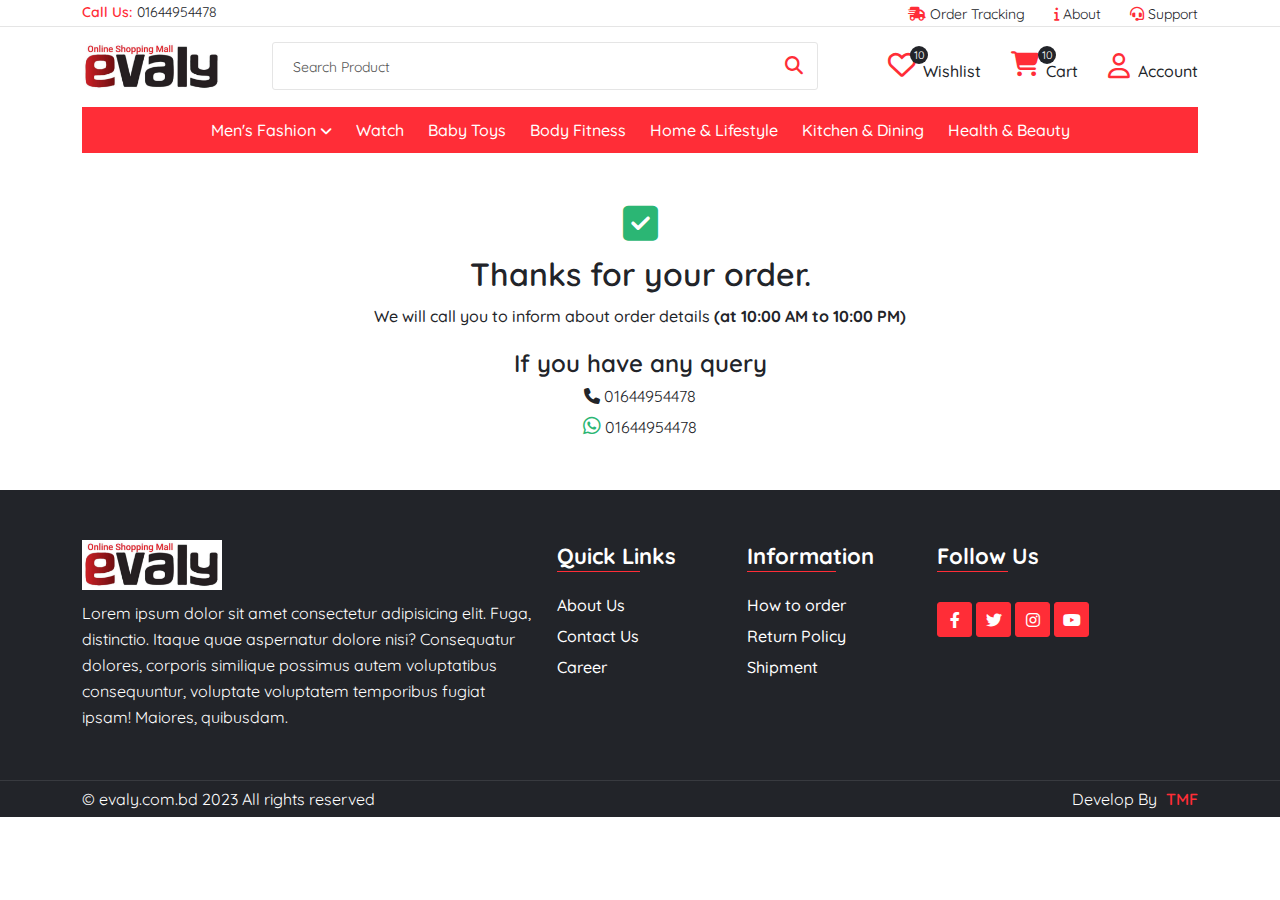
<file: success.html>
<!DOCTYPE html>
<html lang="en">
    <head>
        <meta charset="UTF-8">
        <meta http-equiv="X-UA-Compatible" content="IE=edge">
        <meta name="viewport" content="width=device-width, initial-scale=1.0">
        <!-- Site Title -->
        <title>Success</title>
        <!-- Place favicon.ico in the root directory -->
        <link rel="shortcut icon" href="favicon.ico" type="image/x-icon"/>
        <!-- Bootstrap -->
        <link rel="stylesheet" href="assets/css/bootstrap.min.css">
        <!-- Font Awesome icon -->
        <link rel="stylesheet" href="assets/css/fontawesome.min.css">
        <!--Owl Carousel -->
        <link rel="stylesheet" href="assets/css/plugin/owl.carousel.min.css">
        <!-- Magnific popup -->
        <link rel="stylesheet" href="assets/css/plugin/magnific-popup.min.css">
        <!-- Nice Select -->
        <link rel="stylesheet" href="assets/css/plugin/nice-select.css">
        <!-- Style Css -->
        <link rel="stylesheet" href="assets/css/style.css">
    </head>
    <body>







        <!--============ Header Area Start ============-->
        <header class="header_area">
            <!-- header top start -->
            <div class="header_top">
                <div class="container">
                    <div class="row">
                        <div class="col-xl-4 col-lg-4 col-md-12 col-sm-12 col-12">
                            <div class="header_call">
                                <a href="tell:01644954478" class="header_call_link">
                                    <div class="header_call_icon_number">
                                        <div class="header_call_title">
                                            <p>Call Us: </p>
                                        </div>
                                        <div class="header_call_number">
                                            <p>01644954478</p>
                                        </div>
                                    </div>
                                </a>
                            </div>
                        </div>
                        <div class="col-xl-8 col-lg-8 col-md-12 col-sm-12 col-12 display_none_device_768">
                            <div class="header_top_menu">
                                <ul>
                                    <li>
                                        <a href="#" class="header_top_menu_link">
                                            <i class="fa-solid fa-truck-fast"></i>
                                            Order Tracking
                                        </a>
                                    </li>
                                    <li>
                                        <a href="#" class="header_top_menu_link">
                                            <i class="fa-solid fa-info"></i>
                                            About
                                        </a>
                                    </li>
                                    <li>
                                        <a href="#" class="header_top_menu_link">
                                            <i class="fa-solid fa-headset"></i>
                                            Support
                                        </a>
                                    </li>
                                </ul>
                            </div>
                        </div>
                    </div>
                </div>
            </div>
            <!-- header top end -->

            <!-- header bottom start -->
            <div class="header_bottom">
                <div class="container">
                    <div class="row">
                        <!-- header logo start -->
                        <div class="col-xl-2 col-lg-2 col-md-11 col-sm-10 col-10 order-lg-1 order-md-2 order-sm-2 order-2">
                            <div class="header_logo_table_cell">
                                <div class="header_logo">
                                    <a href="index.html">
                                        <img src="assets/images/logo/logo.png" alt="logo">
                                    </a>
                                </div>
                                <div class="search_icon" onclick="search()"><!-- mobile device search icon -->
                                    <i class="fa-solid fa-magnifying-glass"></i>
                                </div>
                            </div>
                        </div>
                        <!-- header logo end -->

                        <!-- header search start -->
                        <div id="search" class="col-xl-6 col-lg-5 col-md-12 col-sm-12 col-12 order-lg-2 order-md-4 order-sm-4 order-4 search">
                            <div class="header_search">
                                <form action="#">
                                    <input type="text" placeholder="Search Product">
                                    <button class="header_search_btn">
                                        <i class="fa-solid fa-magnifying-glass"></i>
                                    </button>
                                    <!-- <div class="search_product">
                                        <ul>
                                            <li>
                                                <a href="#" class="search_product_link">
                                                    <div class="search_product_image">
                                                        <img src="assets/images/product/1.jpg" alt="product image">
                                                    </div>
                                                    <div class="search_product_name">
                                                        <p>Product Name</p>
                                                    </div>
                                                    <div class="search_product_price">
                                                        <span class="search_product_new_price">$500</span>
                                                        <span class="search_product_discount_price">$500</span>
                                                    </div>
                                                </a>
                                            </li>
                                        </ul>
                                    </div> -->
                                </form>
                            </div>
                        </div>
                        <!-- header search end -->

                        <!-- header call wishlist cart start -->
                        <div class="col-xl-4 col-lg-5 order-lg-3 display_none_device_992">
                            <div class="wishlist_cart_account_list">
                                <ul>
                                    <li>
                                        <a href="#">
                                            <div class="wishlist_content">
                                                <div class="wishlist_icon">
                                                    <i class="fa-regular fa-heart"></i>
                                                    <span>10</span>
                                                </div>
                                                <div class="wishlist_title">
                                                    <p>Wishlist</p>
                                                </div>
                                            </div>
                                        </a>
                                    </li>
                                    <li>
                                        <a href="#" data-bs-toggle="offcanvas" data-bs-target="#offcanvasRight" aria-controls="offcanvasRight">
                                            <div class="cart_content">
                                                <div class="cart_icon">
                                                    <i class="fa-solid fa-cart-shopping"></i>
                                                    <span>10</span>
                                                </div>
                                                <div class="cart_title">
                                                    <p>Cart</p>
                                                </div>
                                            </div>
                                        </a>
                                    </li>
                                    <li>
                                        <a href="login.html">
                                            <div class="account_content">
                                                <div class="account_icon">
                                                    <i class="fa-regular fa-user"></i>
                                                </div>
                                                <div class="account_title">
                                                    <p>Account</p>
                                                </div>
                                            </div>
                                        </a>
                                    </li>
                                </ul>
                            </div>
                        </div>
                        <!-- header call wishlist cart end -->

                        <!-- main menu start -->
                        <div class="col-xl-12 col-lg-12 col-md-1 col-sm-2 col-2 order-lg-4 order-md-1 order-sm-1 order-1">
                            <div class="toggle_icon"> <!-- toggle icon -->
                                <button class="toggle_icon_btn" type="button" data-bs-toggle="offcanvas" data-bs-target="#offcanvasExample" aria-controls="offcanvasExample">
                                    <i class="fa-solid fa-bars"></i>
                                </button>
                            </div>
                            <div class="main_menu offcanvas offcanvas-start" id="offcanvasExample" aria-labelledby="offcanvasExampleLabel">
                                <div class="offcanvas_header_content">
                                    <div class="offcanvas_header">
                                        <div class="offcanvas_logo"><!-- offcanvas logo -->
                                            <a href="index.html">
                                                <img src="assets/images/logo/logo.png" alt="logo">
                                            </a>
                                        </div>
                                        <div class="offcanvas_close"><!-- offcanvas close icon -->
                                            <button type="button" class="btn-close text-reset" data-bs-dismiss="offcanvas" aria-label="Close"></button>
                                        </div>
                                    </div>
                                </div>
                                <ul>
                                    <li>
                                        <a href="#" class="main_menu_link">Men's Fashion</a>
                                        <i class="fa-solid fa-angle-down" onclick="submenu()"></i>
                                        <ul id="submenu" class="submenu">
                                            <li>
                                                <a href="#" class="main_menu_link">Joggers</a>
                                            </li>
                                            <li>
                                                <a href="#" class="main_menu_link">Shirt</a>
                                                <i class="fa-solid fa-angle-down" onclick="subsubmenu()"></i>
                                                <ul id="subsubmenu" class="submenu subsubmenu">
                                                    <li>
                                                        <a href="#" class="main_menu_link">Double Pocket Shirt</a>
                                                    </li>
                                                    <li>
                                                        <a href="#" class="main_menu_link">Combo Shirt</a>
                                                    </li>
                                                </ul>
                                            </li>
                                            <li>
                                                <a href="#" class="main_menu_link">Trowser</a>
                                            </li>
                                        </ul>
                                    </li>
                                    <li>
                                        <a href="#" class="main_menu_link">Watch</a>
                                    </li>
                                    <li>
                                        <a href="#" class="main_menu_link">Baby Toys</a>
                                    </li>
                                    <li>
                                        <a href="#" class="main_menu_link">Body Fitness</a>
                                    </li>
                                    <li>
                                        <a href="#" class="main_menu_link">Home & Lifestyle</a>
                                    </li>
                                    <li>
                                        <a href="#" class="main_menu_link">Kitchen & Dining</a>
                                    </li>
                                    <li>
                                        <a href="#" class="main_menu_link">Health & Beauty</a>
                                    </li>
                                </ul>
                            </div>
                        </div>
                        <!-- main menu end -->
                    </div>
                </div>
            </div>
            <!-- header bottom end -->
        </header>
        <!--============ Header Area End ============-->

        <!--============ Success Area Start ============-->
        <section class="success_area section_padding">
            <div class="container">
                <div class="row">
                    <div class="col-xl-12 col-lg-12 col-md-12 col-sm-12 col-12 m-auto">
                        <div class="success_content">
                            <div class="success_icon">
                                <i class="fa-solid fa-square-check"></i>
                            </div>
                            <div class="success_title">
                                <h2>Thanks for your order.</h2>
                            </div>
                            <div class="success_subtitle">
                                <p>We will call you to inform about order details <strong>(at 10:00 AM to 10:00 PM)</strong></p>
                            </div>
                            <div class="success_sub_subtitle">
                                <h4>If you have any query</h4>
                            </div>
                            <div class="success_contact_list">
                                <ul>
                                    <li>
                                        <a href="tel:01644954478" class="success_contact_list_link">
                                            <i class="fa-solid fa-phone"></i>
                                            01644954478
                                        </a>
                                    </li>
                                    <li>
                                        <a href="https://wa.me/01644954478" class="success_contact_list_link">
                                            <i class="fa-brands fa-whatsapp success_whatsapp"></i>
                                            01644954478
                                        </a>
                                    </li>
                                </ul>
                            </div>
                        </div>
                    </div>
                </div>
            </div>
        </section>
        <!--============ Success Area End ============-->

        <!--============ Footer Area Start ============-->
        <footer class="footer_area">
            <div class="footer_top section_padding">
                <div class="container">
                    <div class="row gy-4">
                        <div class="col-xl-5 col-lg-5 col-md-12 col-sm-12 col-12">
                            <div class="footer_content">
                                <div class="footer_logo">
                                    <img src="assets/images/logo/logo.png" alt="logo">
                                </div>
                                <div class="footer_description">
                                    <p>Lorem ipsum dolor sit amet consectetur adipisicing elit. Fuga, distinctio. Itaque quae aspernatur dolore nisi? Consequatur dolores, corporis similique possimus autem voluptatibus consequuntur, voluptate voluptatem temporibus fugiat ipsam! Maiores, quibusdam.</p>
                                </div>
                            </div>
                        </div>
                        <div class="col-xl-2 col-lg-2 col-md-4 col-sm-6 col-6">
                            <div class="footer_content">
                                <div class="footer_title">
                                    <h3>Quick Links</h3>
                                </div>
                                <div class="footer_list">
                                    <ul>
                                        <li>
                                            <a href="#" class="footer_list_link">About Us</a>
                                        </li>
                                        <li>
                                            <a href="contact_us.html" class="footer_list_link">Contact Us</a>
                                        </li>
                                        <li>
                                            <a href="#" class="footer_list_link">Career</a>
                                        </li>
                                    </ul>
                                </div>
                            </div>
                        </div>
                        <div class="col-xl-2 col-lg-2 col-md-4 col-sm-6 col-6">
                            <div class="footer_content">
                                <div class="footer_title">
                                    <h3>Information</h3>
                                </div>
                                <div class="footer_list">
                                    <ul>
                                        <li>
                                            <a href="#" class="footer_list_link">How to order</a>
                                        </li>
                                        <li>
                                            <a href="#" class="footer_list_link">Return Policy</a>
                                        </li>
                                        <li>
                                            <a href="#" class="footer_list_link">Shipment</a>
                                        </li>
                                    </ul>
                                </div>
                            </div>
                        </div>
                        <div class="col-xl-3 col-lg-3 col-md-4 col-sm-12 col-12">
                            <div class="footer_content">
                                <div class="footer_title">
                                    <h3>Follow Us</h3>
                                </div>
                                <div class="footer_social">
                                    <ul>
                                        <li>
                                            <a href="#" class="footer_social_link" target="_blank">
                                                <i class="fa-brands fa-facebook-f"></i>
                                            </a>
                                        </li>
                                        <li>
                                            <a href="#" class="footer_social_link" target="_blank">
                                                <i class="fa-brands fa-twitter"></i>
                                            </a>
                                        </li>
                                        <li>
                                            <a href="#" class="footer_social_link" target="_blank">
                                                <i class="fa-brands fa-instagram"></i>
                                            </a>
                                        </li>
                                        <li>
                                            <a href="#" class="footer_social_link" target="_blank">
                                                <i class="fa-brands fa-youtube"></i>
                                            </a>
                                        </li>
                                    </ul>
                                </div>
                            </div>
                        </div>
                    </div>
                </div>
            </div>
            <div class="footer_bottom">
                <div class="container">
                    <div class="row">
                        <div class="col-xl-6 col-lg-6 col-md-12 col-sm-12 col-12">
                            <div class="footer_copyright">
                                <p>© evaly.com.bd 2023 All rights reserved</p>
                            </div>
                        </div>
                        <div class="col-xl-6 col-lg-6 col-md-12 col-sm-12 col-12">
                            <div class="footer_develop_credit">
                                <p>Develop By <a href="#" class="footer_develop_credit_link">TMF</a></p>
                            </div>
                        </div>
                    </div>
                </div>
            </div>
        </footer>
        <!--============ Footer Area End ============-->

















        <!--============ Product Cart Area Start ============-->
        <div class="product_cart_content offcanvas offcanvas-end" tabindex="-1" id="offcanvasRight" aria-labelledby="offcanvasRightLabel">
            <div class="product_cart_header">
                <div class="product_cart_header_title">
                    <i class="fa-solid fa-cart-shopping"></i>
                    <span>10 Items</span>
                </div>
                <div class="product_cart_header_close" data-bs-dismiss="offcanvas" aria-label="Close">
                    <i class="fa-solid fa-xmark"></i>
                </div>
            </div>
            <div class="product_cart_body">
                <div class="product_cart_list">
                    <ul>
                        <li>
                            <a href="#" class="product_cart_list_link">
                                <div class="row gx-2">
                                    <div class="col-3">
                                        <div class="product_cart_image">
                                            <img src="assets/images/product/1.jpg" alt="product image">
                                        </div>
                                    </div>
                                    <div class="col-8">
                                        <div class="product_cart_details">
                                            <div class="product_cart_name">
                                                <p>Product Name</p>
                                            </div>
                                            <div class="product_cart_color">
                                                <p><strong>Color : </strong>Black</p>
                                            </div>
                                            <div class="product_cart_size">
                                                <p><strong>Size : </strong>M</p>
                                            </div>
                                            <div class="product_cart_quantity">
                                                <p><strong>Qty : </strong>5</p>
                                            </div>
                                        </div>
                                    </div>
                                    <div class="col-1">
                                        <div class="product_cart_delete">
                                            <i class="fa-solid fa-trash"></i>
                                        </div>
                                    </div>
                                </div>
                            </a>
                        </li>
                        <li>
                            <a href="#" class="product_cart_list_link">
                                <div class="row gx-2">
                                    <div class="col-3">
                                        <div class="product_cart_image">
                                            <img src="assets/images/product/1.jpg" alt="product image">
                                        </div>
                                    </div>
                                    <div class="col-8">
                                        <div class="product_cart_details">
                                            <div class="product_cart_name">
                                                <p>Product Name</p>
                                            </div>
                                            <div class="product_cart_color">
                                                <p><strong>Color : </strong>Black</p>
                                            </div>
                                            <div class="product_cart_size">
                                                <p><strong>Size : </strong>M</p>
                                            </div>
                                            <div class="product_cart_quantity">
                                                <p><strong>Qty : </strong>5</p>
                                            </div>
                                        </div>
                                    </div>
                                    <div class="col-1">
                                        <div class="product_cart_delete">
                                            <i class="fa-solid fa-trash"></i>
                                        </div>
                                    </div>
                                </div>
                            </a>
                        </li>
                        <li>
                            <a href="#" class="product_cart_list_link">
                                <div class="row gx-2">
                                    <div class="col-3">
                                        <div class="product_cart_image">
                                            <img src="assets/images/product/1.jpg" alt="product image">
                                        </div>
                                    </div>
                                    <div class="col-8">
                                        <div class="product_cart_details">
                                            <div class="product_cart_name">
                                                <p>Product Name</p>
                                            </div>
                                            <div class="product_cart_color">
                                                <p><strong>Color : </strong>Black</p>
                                            </div>
                                            <div class="product_cart_size">
                                                <p><strong>Size : </strong>M</p>
                                            </div>
                                            <div class="product_cart_quantity">
                                                <p><strong>Qty : </strong>5</p>
                                            </div>
                                        </div>
                                    </div>
                                    <div class="col-1">
                                        <div class="product_cart_delete">
                                            <i class="fa-solid fa-trash"></i>
                                        </div>
                                    </div>
                                </div>
                            </a>
                        </li>
                        <li>
                            <a href="#" class="product_cart_list_link">
                                <div class="row gx-2">
                                    <div class="col-3">
                                        <div class="product_cart_image">
                                            <img src="assets/images/product/1.jpg" alt="product image">
                                        </div>
                                    </div>
                                    <div class="col-8">
                                        <div class="product_cart_details">
                                            <div class="product_cart_name">
                                                <p>Product Name</p>
                                            </div>
                                            <div class="product_cart_color">
                                                <p><strong>Color : </strong>Black</p>
                                            </div>
                                            <div class="product_cart_size">
                                                <p><strong>Size : </strong>M</p>
                                            </div>
                                            <div class="product_cart_quantity">
                                                <p><strong>Qty : </strong>5</p>
                                            </div>
                                        </div>
                                    </div>
                                    <div class="col-1">
                                        <div class="product_cart_delete">
                                            <i class="fa-solid fa-trash"></i>
                                        </div>
                                    </div>
                                </div>
                            </a>
                        </li>
                        <li>
                            <a href="#" class="product_cart_list_link">
                                <div class="row gx-2">
                                    <div class="col-3">
                                        <div class="product_cart_image">
                                            <img src="assets/images/product/1.jpg" alt="product image">
                                        </div>
                                    </div>
                                    <div class="col-8">
                                        <div class="product_cart_details">
                                            <div class="product_cart_name">
                                                <p>Product Name</p>
                                            </div>
                                            <div class="product_cart_color">
                                                <p><strong>Color : </strong>Black</p>
                                            </div>
                                            <div class="product_cart_size">
                                                <p><strong>Size : </strong>M</p>
                                            </div>
                                            <div class="product_cart_quantity">
                                                <p><strong>Qty : </strong>5</p>
                                            </div>
                                        </div>
                                    </div>
                                    <div class="col-1">
                                        <div class="product_cart_delete">
                                            <i class="fa-solid fa-trash"></i>
                                        </div>
                                    </div>
                                </div>
                            </a>
                        </li>
                        <li>
                            <a href="#" class="product_cart_list_link">
                                <div class="row gx-2">
                                    <div class="col-3">
                                        <div class="product_cart_image">
                                            <img src="assets/images/product/1.jpg" alt="product image">
                                        </div>
                                    </div>
                                    <div class="col-8">
                                        <div class="product_cart_details">
                                            <div class="product_cart_name">
                                                <p>Product Name</p>
                                            </div>
                                            <div class="product_cart_color">
                                                <p><strong>Color : </strong>Black</p>
                                            </div>
                                            <div class="product_cart_size">
                                                <p><strong>Size : </strong>M</p>
                                            </div>
                                            <div class="product_cart_quantity">
                                                <p><strong>Qty : </strong>5</p>
                                            </div>
                                        </div>
                                    </div>
                                    <div class="col-1">
                                        <div class="product_cart_delete">
                                            <i class="fa-solid fa-trash"></i>
                                        </div>
                                    </div>
                                </div>
                            </a>
                        </li>
                        <li>
                            <a href="#" class="product_cart_list_link">
                                <div class="row gx-2">
                                    <div class="col-3">
                                        <div class="product_cart_image">
                                            <img src="assets/images/product/1.jpg" alt="product image">
                                        </div>
                                    </div>
                                    <div class="col-8">
                                        <div class="product_cart_details">
                                            <div class="product_cart_name">
                                                <p>Product Name</p>
                                            </div>
                                            <div class="product_cart_color">
                                                <p><strong>Color : </strong>Black</p>
                                            </div>
                                            <div class="product_cart_size">
                                                <p><strong>Size : </strong>M</p>
                                            </div>
                                            <div class="product_cart_quantity">
                                                <p><strong>Qty : </strong>5</p>
                                            </div>
                                        </div>
                                    </div>
                                    <div class="col-1">
                                        <div class="product_cart_delete">
                                            <i class="fa-solid fa-trash"></i>
                                        </div>
                                    </div>
                                </div>
                            </a>
                        </li>
                        <li>
                            <a href="#" class="product_cart_list_link">
                                <div class="row gx-2">
                                    <div class="col-3">
                                        <div class="product_cart_image">
                                            <img src="assets/images/product/1.jpg" alt="product image">
                                        </div>
                                    </div>
                                    <div class="col-8">
                                        <div class="product_cart_details">
                                            <div class="product_cart_name">
                                                <p>Product Name</p>
                                            </div>
                                            <div class="product_cart_color">
                                                <p><strong>Color : </strong>Black</p>
                                            </div>
                                            <div class="product_cart_size">
                                                <p><strong>Size : </strong>M</p>
                                            </div>
                                            <div class="product_cart_quantity">
                                                <p><strong>Qty : </strong>5</p>
                                            </div>
                                        </div>
                                    </div>
                                    <div class="col-1">
                                        <div class="product_cart_delete">
                                            <i class="fa-solid fa-trash"></i>
                                        </div>
                                    </div>
                                </div>
                            </a>
                        </li>
                        <li>
                            <a href="#" class="product_cart_list_link">
                                <div class="row gx-2">
                                    <div class="col-3">
                                        <div class="product_cart_image">
                                            <img src="assets/images/product/1.jpg" alt="product image">
                                        </div>
                                    </div>
                                    <div class="col-8">
                                        <div class="product_cart_details">
                                            <div class="product_cart_name">
                                                <p>Product Name</p>
                                            </div>
                                            <div class="product_cart_color">
                                                <p><strong>Color : </strong>Black</p>
                                            </div>
                                            <div class="product_cart_size">
                                                <p><strong>Size : </strong>M</p>
                                            </div>
                                            <div class="product_cart_quantity">
                                                <p><strong>Qty : </strong>5</p>
                                            </div>
                                        </div>
                                    </div>
                                    <div class="col-1">
                                        <div class="product_cart_delete">
                                            <i class="fa-solid fa-trash"></i>
                                        </div>
                                    </div>
                                </div>
                            </a>
                        </li>
                        <li>
                            <a href="#" class="product_cart_list_link">
                                <div class="row gx-2">
                                    <div class="col-3">
                                        <div class="product_cart_image">
                                            <img src="assets/images/product/1.jpg" alt="product image">
                                        </div>
                                    </div>
                                    <div class="col-8">
                                        <div class="product_cart_details">
                                            <div class="product_cart_name">
                                                <p>Product Name</p>
                                            </div>
                                            <div class="product_cart_color">
                                                <p><strong>Color : </strong>Black</p>
                                            </div>
                                            <div class="product_cart_size">
                                                <p><strong>Size : </strong>M</p>
                                            </div>
                                            <div class="product_cart_quantity">
                                                <p><strong>Qty : </strong>5</p>
                                            </div>
                                        </div>
                                    </div>
                                    <div class="col-1">
                                        <div class="product_cart_delete">
                                            <i class="fa-solid fa-trash"></i>
                                        </div>
                                    </div>
                                </div>
                            </a>
                        </li>
                        <li>
                            <a href="#" class="product_cart_list_link">
                                <div class="row gx-2">
                                    <div class="col-3">
                                        <div class="product_cart_image">
                                            <img src="assets/images/product/1.jpg" alt="product image">
                                        </div>
                                    </div>
                                    <div class="col-8">
                                        <div class="product_cart_details">
                                            <div class="product_cart_name">
                                                <p>Product Name</p>
                                            </div>
                                            <div class="product_cart_color">
                                                <p><strong>Color : </strong>Black</p>
                                            </div>
                                            <div class="product_cart_size">
                                                <p><strong>Size : </strong>M</p>
                                            </div>
                                            <div class="product_cart_quantity">
                                                <p><strong>Qty : </strong>5</p>
                                            </div>
                                        </div>
                                    </div>
                                    <div class="col-1">
                                        <div class="product_cart_delete">
                                            <i class="fa-solid fa-trash"></i>
                                        </div>
                                    </div>
                                </div>
                            </a>
                        </li>
                        <li>
                            <a href="#" class="product_cart_list_link">
                                <div class="row gx-2">
                                    <div class="col-3">
                                        <div class="product_cart_image">
                                            <img src="assets/images/product/1.jpg" alt="product image">
                                        </div>
                                    </div>
                                    <div class="col-8">
                                        <div class="product_cart_details">
                                            <div class="product_cart_name">
                                                <p>Product Name</p>
                                            </div>
                                            <div class="product_cart_color">
                                                <p><strong>Color : </strong>Black</p>
                                            </div>
                                            <div class="product_cart_size">
                                                <p><strong>Size : </strong>M</p>
                                            </div>
                                            <div class="product_cart_quantity">
                                                <p><strong>Qty : </strong>5</p>
                                            </div>
                                        </div>
                                    </div>
                                    <div class="col-1">
                                        <div class="product_cart_delete">
                                            <i class="fa-solid fa-trash"></i>
                                        </div>
                                    </div>
                                </div>
                            </a>
                        </li>
                        <li>
                            <a href="#" class="product_cart_list_link">
                                <div class="row gx-2">
                                    <div class="col-3">
                                        <div class="product_cart_image">
                                            <img src="assets/images/product/1.jpg" alt="product image">
                                        </div>
                                    </div>
                                    <div class="col-8">
                                        <div class="product_cart_details">
                                            <div class="product_cart_name">
                                                <p>Product Name</p>
                                            </div>
                                            <div class="product_cart_color">
                                                <p><strong>Color : </strong>Black</p>
                                            </div>
                                            <div class="product_cart_size">
                                                <p><strong>Size : </strong>M</p>
                                            </div>
                                            <div class="product_cart_quantity">
                                                <p><strong>Qty : </strong>5</p>
                                            </div>
                                        </div>
                                    </div>
                                    <div class="col-1">
                                        <div class="product_cart_delete">
                                            <i class="fa-solid fa-trash"></i>
                                        </div>
                                    </div>
                                </div>
                            </a>
                        </li>
                        <li>
                            <a href="#" class="product_cart_list_link">
                                <div class="row gx-2">
                                    <div class="col-3">
                                        <div class="product_cart_image">
                                            <img src="assets/images/product/1.jpg" alt="product image">
                                        </div>
                                    </div>
                                    <div class="col-8">
                                        <div class="product_cart_details">
                                            <div class="product_cart_name">
                                                <p>Product Name</p>
                                            </div>
                                            <div class="product_cart_color">
                                                <p><strong>Color : </strong>Black</p>
                                            </div>
                                            <div class="product_cart_size">
                                                <p><strong>Size : </strong>M</p>
                                            </div>
                                            <div class="product_cart_quantity">
                                                <p><strong>Qty : </strong>5</p>
                                            </div>
                                        </div>
                                    </div>
                                    <div class="col-1">
                                        <div class="product_cart_delete">
                                            <i class="fa-solid fa-trash"></i>
                                        </div>
                                    </div>
                                </div>
                            </a>
                        </li>
                        <li>
                            <a href="#" class="product_cart_list_link">
                                <div class="row gx-2">
                                    <div class="col-3">
                                        <div class="product_cart_image">
                                            <img src="assets/images/product/1.jpg" alt="product image">
                                        </div>
                                    </div>
                                    <div class="col-8">
                                        <div class="product_cart_details">
                                            <div class="product_cart_name">
                                                <p>Product Name</p>
                                            </div>
                                            <div class="product_cart_color">
                                                <p><strong>Color : </strong>Black</p>
                                            </div>
                                            <div class="product_cart_size">
                                                <p><strong>Size : </strong>M</p>
                                            </div>
                                            <div class="product_cart_quantity">
                                                <p><strong>Qty : </strong>5</p>
                                            </div>
                                        </div>
                                    </div>
                                    <div class="col-1">
                                        <div class="product_cart_delete">
                                            <i class="fa-solid fa-trash"></i>
                                        </div>
                                    </div>
                                </div>
                            </a>
                        </li>
                        <li>
                            <a href="#" class="product_cart_list_link">
                                <div class="row gx-2">
                                    <div class="col-3">
                                        <div class="product_cart_image">
                                            <img src="assets/images/product/1.jpg" alt="product image">
                                        </div>
                                    </div>
                                    <div class="col-8">
                                        <div class="product_cart_details">
                                            <div class="product_cart_name">
                                                <p>Product Name</p>
                                            </div>
                                            <div class="product_cart_color">
                                                <p><strong>Color : </strong>Black</p>
                                            </div>
                                            <div class="product_cart_size">
                                                <p><strong>Size : </strong>M</p>
                                            </div>
                                            <div class="product_cart_quantity">
                                                <p><strong>Qty : </strong>5</p>
                                            </div>
                                        </div>
                                    </div>
                                    <div class="col-1">
                                        <div class="product_cart_delete">
                                            <i class="fa-solid fa-trash"></i>
                                        </div>
                                    </div>
                                </div>
                            </a>
                        </li>
                    </ul>
                </div>
            </div>
            <div class="product_cart_footer">
                <div class="product_cart_price_content">
                    <span class="product_cart_price_title">Sub Total</span>
                    <span class="product_cart_price">$500000</span>
                </div>
                <div class="product_cart_checkout">
                    <a href="#" class="product_cart_checkout_link">Checkout</a>
                </div>
            </div>
        </div>
        <!--============ Product Cart Area End ============-->

        <!--============ Footer Fixed Nav Area Start ============-->
        <div class="footer_fixed_nav_content">
            <div class="container">
                <div class="row">
                    <div class="col-12">
                        <div class="footer_fixed_nav">
                            <ul>
                                <li>
                                    <a href="#" class="footer_fixed_nav_link">
                                        <i class="fa-solid fa-house-chimney"></i>
                                    </a>
                                </li>
                                <li>
                                    <a href="#" class="footer_fixed_nav_link">
                                        <i class="fa-regular fa-heart"></i>
                                        <span>10</span>
                                    </a>
                                </li>
                                <li>
                                    <a href="#" class="footer_fixed_nav_link" data-bs-toggle="offcanvas" data-bs-target="#offcanvasRight" aria-controls="offcanvasRight">
                                        <i class="fa-solid fa-cart-shopping"></i>
                                        <span>10</span>
                                    </a>
                                </li>
                                <li>
                                    <a href="login.html" class="footer_fixed_nav_link">
                                        <i class="fa-regular fa-user"></i>
                                    </a>
                                </li>
                            </ul>
                        </div>
                    </div>
                </div>
            </div>
        </div>
        <!--============ Footer Fixed Nav Area End ============-->

        <!--============ Quick View Product Area Start ============-->
        <div class="modal fade" id="exampleModal" tabindex="-1" aria-labelledby="exampleModalLabel" aria-hidden="true">
            <div class="modal-dialog modal-dialog-centered quick_view_modal">
                <div class="modal-content">
                    <button type="button" class="quick_view_close_btn" data-bs-dismiss="modal" aria-label="Close">
                        <i class="fa-solid fa-xmark"></i>
                    </button>
                    <div class="quick_view_body">
                        <div class="row gx-3 gy-3">
                            <div class="col-sm-6 col-12">
                                <div class="quick_view_product_image">
                                    <img src="assets/images/product/1.jpg" alt="product image">
                                </div>
                            </div>
                            <div class="col-sm-6 col-12">
                                <div class="quick_view_content">
                                    <!-- product name start -->
                                    <div class="quick_view_product_name">
                                        <h5>Seeds of Change Organic Quinoa</h5>
                                    </div>
                                    <!-- product name end -->

                                    <!-- product description start -->
                                    <div class="quick_view_product_description">
                                        <p>Lorem ipsum dolor sit amet, consectetur adipisicing elit. Quibusdam sed consectetur magnam saepe deserunt.</p>
                                    </div>
                                    <!-- product description end -->

                                    <!-- product price start -->
                                    <div class="quick_view_product_price">
                                        <span class="quick_view_product_new_price">TK 500</span>
                                        <span class="quick_view_product_discount_price">TK 500</span>
                                    </div>
                                    <!-- product price end -->

                                    <!-- product color start -->
                                    <div class="quick_view_product_color">
                                        <p><strong>Color : </strong>Black</p>
                                    </div>
                                    <!-- product color end -->

                                    <!-- product size start -->
                                    <div class="quick_view_product_size">
                                        <p><strong>Size : </strong></p>
                                        <div class="single_product_size">
                                            <ul class="text_swatch">
                                                <li>
                                                    <div>
                                                        <label>
                                                            <input type="radio"/>
                                                            <span>M</span>
                                                        </label>
                                                    </div>
                                                </li>
                                                <li>
                                                    <div>
                                                        <label>
                                                            <input type="radio"/>
                                                            <span>M</span>
                                                        </label>
                                                    </div>
                                                </li>
                                                <li>
                                                    <div>
                                                        <label>
                                                            <input type="radio"/>
                                                            <span>M</span>
                                                        </label>
                                                    </div>
                                                </li>
                                            </ul>
                                        </div>
                                    </div>
                                    <!-- product size end -->

                                    <!-- product qty start -->
                                    <div class="quick_view_qty">
                                        <button class="quick_view_qty_minus">
                                            <i class="fa-solid fa-minus"></i>
                                        </button>
                                        <input type="text" value="1" min="1">
                                        <button class="quick_view_qty_plus">
                                            <i class="fa-solid fa-plus"></i>
                                        </button>
                                    </div>
                                    <!-- product qty end -->

                                    <!-- product add to cart start -->
                                    <div class="quick_view_add_to_cart">
                                        <a href="#" class="quick_view_add_to_cart_link">Add To Cart</a>
                                    </div>
                                    <!-- product add to cart end -->
                                </div>
                            </div>
                        </div>
                    </div>
                </div>
            </div>
        </div>
        <!--============ Quick View Product Area End ============-->



        <script>
            function submenu() {
                document.getElementById("submenu").classList.toggle("submenu_toggle");
            }
            function subsubmenu() {
                document.getElementById("subsubmenu").classList.toggle("subsubmenu_toggle");
            }
            function search() {
                document.getElementById("search").classList.toggle("search_toggle");
            }
        </script>




        <!-- jquery 3.6.3 -->
        <script src="assets/js/jquery-3.6.3.min.js"></script>
        <!-- Bootstrap jS -->
        <script src="assets/js/bootstrap.min.js"></script>
        <!-- Owl Carousel jS -->
        <script src="assets/js/plugin/owl.carousel.min.js"></script>
        <!-- Magnific popup jS -->
        <script src="assets/js/plugin/jquery.magnific-popup.min.js"></script>
        <!-- Nice Select jS -->
        <script src="assets/js/plugin/nice-select.js"></script>
        <!-- Bar Filler jS -->
        <script src="assets/js/plugin/skill.bars.jquery.js"></script>
        <script src="assets/js/plugin/jquery.barfiller.js"></script>
        <!-- Custom jS -->
        <script src="assets/js/custom.js"></script>

    </body>
</html>
</file>
<file: assets/css/plugin/nice-select.css>
.nice-select {
      -webkit-tap-highlight-color: transparent;
      box-sizing: border-box;
      clear: both;
      cursor: pointer;
      display: block;
      float: inherit;
      font-family: inherit;
      font-size: inherit;
      font-weight: normal;
      outline: none;
      position: relative;
      text-align: left;
      -webkit-transition: all 0.2s ease-in-out;
      transition: all 0.2s ease-in-out;
      -webkit-user-select: none;
      -moz-user-select: none;
      -ms-user-select: none;
      user-select: none;
      white-space: nowrap;
      font-size: 14px;
      background-color: #f4f5f8;
      border: 1px solid #f4f5f8;
      border-radius: 7px;
      width: 100%;
      padding: 20px 30px;
      color: #686a6f;
  }

  .nice-select:after {
    border-bottom: 2px solid #999;
    border-right: 2px solid #999;
    content: '';
    display: block;
    height: 7px;
    margin-top: -4px;
    pointer-events: none;
    position: absolute;
    right: 20px;
    top: 50%;
    -webkit-transform-origin: 66% 66%;
        -ms-transform-origin: 66% 66%;
            transform-origin: 66% 66%;
    -webkit-transform: rotate(45deg);
        -ms-transform: rotate(45deg);
            transform: rotate(45deg);
    -webkit-transition: all 0.15s ease-in-out;
    transition: all 0.15s ease-in-out;
    width: 7px; }
  .nice-select.open:after {
    -webkit-transform: rotate(-135deg);
        -ms-transform: rotate(-135deg);
            transform: rotate(-135deg); }
  .nice-select.open .list {
    opacity: 1;
    pointer-events: auto;
    -webkit-transform: scale(1) translateY(0);
        -ms-transform: scale(1) translateY(0);
            transform: scale(1) translateY(0); }
  .nice-select.disabled {
    border-color: #ededed;
    color: #999;
    pointer-events: none; }
    .nice-select.disabled:after {
      border-color: #cccccc; }
  .nice-select.wide {
    width: 100%; }
    .nice-select.wide .list {
      left: 0 !important;
      right: 0 !important; }
  .nice-select.right {
    float: right; }
    .nice-select.right .list {
      left: auto;
      right: 0; }
  .nice-select.small {
    font-size: 12px;
    height: 36px;
    line-height: 34px; }
    .nice-select.small:after {
      height: 4px;
      width: 4px; }
    .nice-select.small .option {
      line-height: 34px;
      min-height: 34px; }
.nice-select .list {
    width: 100%;
    background-color: #ffffff;
    border-radius: 5px;
    box-shadow: 0 0 0 1px rgba(68, 68, 68, 0.11);
    box-sizing: border-box;
    margin-top: 2px;
    opacity: 0;
    overflow: hidden;
    padding: 0;
    pointer-events: none;
    position: absolute;
    top: 100%;
    left: 0;
    -webkit-transform-origin: 50% 0;
    -ms-transform-origin: 50% 0;
    transform-origin: 50% 0;
    -webkit-transform: scale(0.75) translateY(-21px);
    -ms-transform: scale(0.75) translateY(-21px);
    transform: scale(0.75) translateY(-21px);
    -webkit-transition: all 0.2s cubic-bezier(0.5, 0, 0, 1.25), opacity 0.15s ease-out;
    transition: all 0.2s cubic-bezier(0.5, 0, 0, 1.25), opacity 0.15s ease-out;
    z-index: 9;
    color: #ffffff;
    font-size: 18px;
}

  .nice-select .option {
    cursor: pointer;
    font-weight: 400;
    list-style: none;
    outline: none;
    -webkit-transition: all 0.2s;
    color: #222429;
    width: 100%;
    border-bottom: 1px solid #dddddd;
    padding: 15px 30px;
    transition: all 0.2s;}
    .nice-select .option:hover, .nice-select .option.focus, .nice-select .option.selected.focus {
      background-color: #ffaa17;color: #ffffff; }
    .nice-select .option.selected {
      }
    .nice-select .option.disabled {
      background-color: transparent;
      color: #999;
      cursor: default; }

.no-csspointerevents .nice-select .list {
  display: none; }

.no-csspointerevents .nice-select.open .list {
  display: block; }


.nice-select:focus{
    border-color: #ffaa17;
}
</file>
<file: assets/css/style.css>
/*
  Theme Name: Zumon Hossain
  Author: zumonhossain.com
  Support: zumonhossain@gmail.com
  Description: Creative  HTML5 template.
  Version: 1.0
*/

/* CSS Index
-----------------------------------
1. Google Fonts
2. Theme Default
3. Section Heading
4. Header
5.
6.
7.
8.
9.
10.
11.
12.
13.
14.
*/

/*
==========================================
    Google Fonts
==========================================
*/
/* font-family: 'Quicksand', sans-serif;  */
@import url('https://fonts.googleapis.com/css2?family=Quicksand:wght@300;400;500;600;700&display=swap');

/*
==========================================
    Theme Default Css
==========================================
*/
:root {
    --primary_color: #ff2d37;
    --white: #ffffff;
    --black: #222429;
    --border: #e5e5e5;
    --shadow: rgba(0, 0, 0, 0.1) 0px 0px 5px 0px, rgba(0, 0, 0, 0.1) 0px 0px 1px 0px;
    --footer_bg: #222429;
}
* {
    margin: 0;
    padding: 0;
}
html,
body {
    width: 100%;
    height: 100%;
    margin: 0;
    padding: 0;
    font-family: 'Quicksand', sans-serif;
    font-weight: normal;
    font-style: normal;
    font-size: 16px;
    line-height: 26px;
    color: var(--black);
}
img {
    max-width: 100%;
}
p {
    color: var(--black);
}
a,
.button {
    -webkit-transition: all 0.3s ease-out 0s;
    -o-transition: all 0.3s ease-out 0s;
    transition: all 0.3s ease-out 0s;
}
a:focus,
.button:focus {
    text-decoration: none;
    outline: none;
}
button:focus,
input:focus,
input:focus,
textarea,
textarea:focus {
    outline: 0
}
ul {
    margin: 0px;
    padding: 0px;
}
li {
    list-style: none
}
a {
    text-decoration: none;
}
a:hover{
    color: var(--primary_color);
}
h1,
h2,
h3,
h4,
h5,
h6,
p {
    margin: 0px;
}
h1,
h2,
h3,
h4,
h5,
h6 {
    color: var(--black);
}
hr {
    -webkit-box-sizing: content-box;
    box-sizing: content-box;
    height: 0;
}
*::-moz-placeholder {
    color: #555555;
    opacity: 1;
    font-size: 14px;
}
*::-webkit-input-placeholder {
    color: #555555;
    opacity: 1;
    font-size: 14px;
}
*:-ms-input-placeholder {
    color: #555555;
    opacity: 1;
    font-size: 14px;
}
*::-ms-input-placeholder {
    color: #555555;
    opacity: 1;
    font-size: 14px;
}
*::placeholder {
    color: #555555;
    opacity: 1;
    font-size: 14px;
}
*::-moz-selection {
    background: #ffffff;
    color: #fff;
    text-shadow: none;
}
::-moz-selection {
    background: #ffffff;
    color: #fff;
    text-shadow: none;
}
::selection {
    background: #ffffff;
    color: #fff;
    text-shadow: none;
}
.section_padding {
    padding: 50px 0px;
}
.section_padding_top {
    padding-top: 50px;
}
.section_padding_bottom {
    padding-bottom: 50px;
}
.section_top_space {
    padding-top: 35px;
}
/*
==============================================================
     Custom Column Area Css
==============================================================
*/

.c-xxl-5 {
    padding-left: 10px;
    padding-right: 10px;
    float: left;
}
@media (min-width: 1400px) {
    .c-xxl-5 {
        flex: 0 0 auto;
        width: 20%;
    }
}
/*
==============================================================
    Common Button Css
==============================================================
*/

/*
==============================================================
    Section Heading Css
==============================================================
*/
.section_heading h2 {
    font-size: 22px;
    line-height: 32px;
    text-transform: uppercase;
    font-weight: 700;
}
/*
==============================================================
    Header Area Css
==============================================================
*/
/* header top */
.header_top {
    border-bottom: 1px solid var(--border);
}
.header_call_icon_number {
    display: flex;
    align-items: center;
    gap: 5px;
}
.header_call_title p {
    color: var(--primary_color);
    font-size: 14px;
    line-height: 24px;
    font-weight: 600;
}
.header_call_number p {
    color: var(--black);
    font-size: 14px;
    line-height: 24px;
    transition: .3s;
}
.header_call_number p:hover{
    color: var(--primary_color);
}
.header_top_menu {
    text-align: right;
}
.header_top_menu ul li {
    display: inline-block;
    margin-right: 25px;
}
.header_top_menu ul li:last-child {
    margin-right: 0px;
}
.header_top_menu ul li .header_top_menu_link{
    display: inline-block;
    color: var(--black);
    font-size: 14px;
    line-height: 24px;
}
.header_top_menu ul li .header_top_menu_link:hover{
    color: var(--primary_color);
}
.header_top_menu ul li .header_top_menu_link i{
    color: var(--primary_color);
}
/* header bottom */
.header_bottom {
    margin-top: 15px;
}
.header_logo {
    width: 150px;
    height: 50px;
}
.search_icon {
    display: none;
}
.header_logo img {
    max-width: 100%;
    max-height: 100%;
}
.header_search {
    position: relative;
}
.header_search input {
    width: 100%;
    border: 1px solid var(--border);
    border-radius: 3px;
    padding: 10px 20px;
}
.header_search_btn {
    position: absolute;
    top: 0;
    right: 0;
    border: none;
    background-color: transparent;
    font-size: 18px;
    line-height: 28px;
    color: var(--primary_color);
    margin-top: 10px;
    margin-right: 15px;
}
.wishlist_cart_account_list {
    margin-top: 4px;
}
.wishlist_cart_account_list ul {
    display: flex;
    align-items: center;
    justify-content: end;
    gap: 30px;
}
/* .wishlist_cart_account_list ul li{
    position: relative;
}
.wishlist_cart_account_list ul li .cart_sub_product_list {
    position: absolute;
    top: 100%;
    right: 0;
    background-color: var(--white);
    box-shadow: var(--shadow);
    width: 340px;
    z-index: 999999;
    padding: 10px 15px;
    border-radius: 3px;
    display: block;
}
.wishlist_cart_account_list ul li .cart_sub_product_list li {
    border-bottom: 1px solid var(--border);
    padding: 5px 0px;
}
.cart_sub_product_name h5 {
    color: var(--black);
    font-size: 16px;
    transition: .3s;
}
.wishlist_cart_account_list ul li
.cart_sub_product_list li:hover
.cart_sub_product_name h5{
    color: var(--primary_color);
}
.cart_sub_product_price {
    display: flex;
    align-items: center;
    gap: 10px;
    margin-top: 2px;
}
.cart_sub_product_price span {
    color: var(--black);
}
.cart_sub_product_delete {
    display: flex;
    align-items: center;
    height: 100%;
}
.cart_sub_product_delete i {
    color: var(--primary_color);
}
.cart_total {
    display: flex;
    align-items: center;
    justify-content: space-between;
    padding-top: 15px;
    padding-bottom: 15px;
}
.cart_total_title h4 {
    color: var(--black);
    font-size: 18px;
    line-height: 28px;
}
.cart_total_price h4 {
    color: var(--black);
    font-size: 18px;
    line-height: 28px;
}




.cart_btn_group {
    display: flex;
    align-items: center;
    justify-content: space-between;
    padding-bottom: 5px;
}
.cart_btn_view_cart_link {
    color: var(--primary_color);
    border: 1px solid var(--primary_color);
    display: inline-block;
    font-size: 14px;
    line-height: 24px;
    padding: 5px 15px;
    border-radius: 3px;
}
.cart_btn_view_cart_link:hover{
    color: var(--black);
}
.cart_btn_checkout_link {
    background-color: var(--primary_color);;
    color: var(--white);
    border: 1px solid var(--primary_color);
    display: inline-block;
    font-size: 14px;
    line-height: 24px;
    padding: 5px 15px;
    border-radius: 3px;
}
.cart_btn_checkout_link:hover{
    color: var(--black);
} */





.wishlist_icon {
    position: relative;
    width: 35px;
    float: left;
}
.wishlist_icon i {
    font-size: 28px;
    line-height: 38px;
    color: var(--primary_color);
}
.wishlist_icon span {
    position: absolute;
    top: 0;
    right: 0;
    background-color: var(--black);
    font-size: 11px;
    width: 18px;
    height: 18px;
    line-height: 18px;
    color: var(--white);
    display: inline-block;
    text-align: center;
    border-radius: 10px;
    margin-right: -5px;
}
.wishlist_title {
    display: block;
    overflow: hidden;
    padding-left: 0px;
}
.wishlist_title p {
    color: var(--black);
    font-size: 16px;
    padding-top: 12px;
    font-weight: 500;
    transition: .3s;
}
.wishlist_content:hover .wishlist_title p{
    color: var(--primary_color);
}
.cart_icon {
    position: relative;
    width: 35px;
    float: left;
}
.cart_icon i {
    font-size: 25px;
    line-height: 35px;
    color: var(--primary_color);
}
.cart_icon span {
    position: absolute;
    top: 0;
    right: 0;
    background-color: var(--black);
    font-size: 11px;
    width: 18px;
    height: 18px;
    line-height: 18px;
    color: var(--white);
    display: inline-block;
    text-align: center;
    border-radius: 10px;
    margin-right: -10px;
}
.cart_title {
    display: block;
    overflow: hidden;
    padding-left: 0px;
}
.cart_title p {
    color: var(--black);
    font-size: 16px;
    padding-top: 12px;
    font-weight: 500;
    transition: .3s;
}
.cart_content:hover .cart_title p{
    color: var(--primary_color);
}
.account_content {
    display: flex;
    align-items: center;
}
.account_icon {
    width: 30px;
    float: left;
}
.account_icon i {
    font-size: 25px;
    line-height: 35px;
    color: var(--primary_color);
}
.account_title {
    display: block;
    overflow: hidden;
    padding-left: 0px;
}
.account_title p {
    color: var(--black);
    font-size: 16px;
    font-weight: 500;
    padding-top: 12px;
    transition: .3;
}
.account_content:hover .account_title p{
    color: var(--primary_color);
}

.main_menu {
    text-align: center;
    padding-top: 15px;
    position: inherit;
    display: block;
    flex-direction: inherit;
    max-width: 100%;
    visibility: visible;
    transition: none;
    width: 100%;
    border-right: none;
    transform: none;
}
.main_menu ul {
    background-color: var(--primary_color);
}
.main_menu ul li{
    position: relative;
    display: inline-block;
    margin-right: 25px;
}
.main_menu ul li i {
    font-size: 14px;
    color: var(--white);
    transition: .3s;
}
.main_menu ul li:last-child{
    margin-right: 0px;
}
.main_menu ul li .main_menu_link{
    color: var(--white);
    display: inline-block;
    padding: 10px 0px;
    transition: .3s;
    font-weight: 500;
}
.main_menu ul li:hover > .main_menu_link{
    color: var(--black);
}
.main_menu ul li:hover > i{
    color: var(--black);
}
/* submenu */
.main_menu ul li .submenu {
    position: absolute;
    top: 130%;
    left: 0;
    width: 190px;
    background-color: var(--white);
    border: 1px solid var(--border);
    text-align: left;
    padding: 5px 0px;
    opacity: 0;
    visibility: hidden;
    transition: .3s;
    z-index: 999999;
}
.main_menu ul li:hover > .submenu{
    opacity: 1;
    visibility: visible;
    top: 100%;
}
.main_menu ul li .submenu li {
    display: block;
    margin: 0px;
    padding: 0px 15px;
}
.main_menu ul li .submenu li i {
    float: right;
    font-size: 14px;
    line-height: 24px;
    color: var(--black);
}
.main_menu ul li .submenu li:hover > i{
    color: var(--primary_color);
}
.main_menu ul li .submenu li .main_menu_link {
    color: var(--black);
    display: inline-block;
    padding: 0px;
}
.main_menu ul li .submenu li:hover > .main_menu_link{
    color: var(--primary_color);
}
/* sub sub menu */
.main_menu ul li .submenu li .submenu{
    top: 0;
    left: 100%;
}
.toggle_icon{
    display: none;
}
.toggle_icon_btn {
    border: none;
    background-color: transparent;
    color: var(--primary_color);
    font-size: 28px;
    line-height: 38px;
}
.offcanvas_header_content{
    display: none;
}
.offcanvas_header {
    display: flex;
    align-items: center;
    justify-content: space-between;
    border-bottom: 1px solid var(--border);
    padding: 0px 15px;
}
.offcanvas_logo {
    width: 150px;
}
/* search product */
.search_product {
    position: absolute;
    top: 100%;
    left: 0;
    width: 100%;
    background-color: var(--white);
    border-bottom: 1px solid var(--border);
    border-left: 1px solid var(--border);
    border-right: 1px solid var(--border);
    border-radius: 3px;
    max-height: 400px;
    overflow-y: scroll;
    z-index: 999999;
}
.search_product ul li {
    display: block;
    overflow: hidden;
    border-bottom: 1px solid var(--border);
    padding: 5px;
}
.search_product ul li:last-child{
    border-bottom: none;
}
.search_product_image {
    width: 50px;
    height: 50px;
    float: left;
    margin-right: 10px;
}
.search_product_image img {
    max-width: 100%;
    max-height: 100%;
}
.search_product_name p {
    color: var(--black);
    font-size: 14px;
    line-height: 24px;
    transition: .3s;
}
.search_product_new_price {
    color: var(--black);
    font-size: 14px;
    line-height: 24px;
}
.search_product_discount_price {
    font-size: 14px;
    line-height: 24px;
    color: #aeafb1;
    text-decoration: line-through;
    padding-left: 10px;
}
.search_product ul li:hover .search_product_name p{
    color: var(--primary_color);
}

/* width */
.search_product::-webkit-scrollbar {
  width: 5px;
}

/* Track */
.search_product::-webkit-scrollbar-track {
  background: #dddddd;
}

/* Handle */
.search_product::-webkit-scrollbar-thumb {
  background: var(--primary_color);
  border-radius: 3px;
}
/*
==============================================================
    Product Cart Area Css
==============================================================
*/
.product_cart_content {
    padding: 10px 20px 10px 15px;
}
.product_cart_list ul li {
    display: block;
    overflow: hidden;
    border-bottom: 1px solid var(--border);
    padding: 5px 0px;
    padding-right: 5px;
}
.product_cart_header {
    display: flex;
    align-items: center;
    justify-content: space-between;
    padding-bottom: 5px;
}
.product_cart_header_title {
    display: flex;
    align-items: center;
    gap: 10px;
}
.product_cart_header_title i {
    font-size: 20px;
    line-height: 20px;
    color: var(--primary_color);
}
.product_cart_header_title span {
    font-weight: 500;
    font-size: 18px;
    line-height: 28px;
}
.product_cart_header_close i {
    cursor: pointer;
    font-size: 20px;
    line-height: 30px;
    color: var(--primary_color);
}
.product_cart_body {
    border-top: 1px solid var(--primary_color);
    padding-top: 15px;
}
.product_cart_list {
    overflow-y: auto;
    max-height: 400px;
}
.product_cart_list::-webkit-scrollbar {
  width: 5px;
}
.product_cart_list::-webkit-scrollbar-track {
  background: #f1f1f1;
}
.product_cart_list::-webkit-scrollbar-thumb {
  background: var(--primary_color);
  border-radius: 3px;
}
.product_cart_image img {
    width: 100%;
    height: 100%;
}
.product_cart_name p {
    color: var(--black);
    font-size: 16px;
    line-height: 20px;
    font-weight: 500;
}
.product_cart_color p,
.product_cart_size p,
.product_cart_quantity p {
    color: var(--black);
    font-size: 14px;
    line-height: 22px;
}
.product_cart_color p strong,
.product_cart_size p strong,
.product_cart_quantity p strong {
    font-weight: 500;
}
.product_cart_delete {
    display: flex;
    align-items: center;
    height: 100%;
    justify-content: end;
}
.product_cart_delete i {
    color: var(--primary_color);
}
.product_cart_footer {
    border-top: 1px solid var(--primary_color);
    margin-top: 20px;
}
.product_cart_price_content {
    display: flex;
    align-items: center;
    justify-content: space-between;
    padding: 20px 0px;
}
.product_cart_price_title {
    font-weight: 600;
    font-size: 18px;
    line-height: 28px;
}
.product_cart_price {
    font-weight: 600;
    font-size: 18px;
    line-height: 28px;
}
.product_cart_checkout_link {
    background-color: var(--primary_color);
    color: var(--white);
    font-size: 16px;
    line-height: 26px;
    text-align: center;
    width: 100%;
    display: block;
    padding: 8px 0px;
}

/*
==============================================================
    Footer Fixed Nav Area Css
==============================================================
*/
.footer_fixed_nav_content {
    background-color: var(--white);
    box-shadow: var(--shadow);
    position: fixed;
    bottom: 0;
    left: 0;
    width: 100%;
    padding-top: 10px;
    padding-bottom: 5px;
    display: none;
    z-index: 999999;
}
.footer_fixed_nav ul {
    display: flex;
    align-items: center;
    justify-content: space-between;
}
.footer_fixed_nav ul{}
.footer_fixed_nav ul li{
    display: inline-block;
}
.footer_fixed_nav ul li .footer_fixed_nav_link {
    position: relative;
    color: var(--primary_color);
    font-size: 20px;
    line-height: 30px;
    display: inline-block;
    transition: .3s;
}
.footer_fixed_nav ul li .footer_fixed_nav_link span {
    position: absolute;
    top: 0;
    right: -12px;
    background-color: var(--black);
    width: 18px;
    height: 18px;
    line-height: 18px;
    font-size: 11px;
    text-align: center;
    color: var(--white);
    border-radius: 10px;
}
.footer_fixed_nav ul li .footer_fixed_nav_link:hover {
    color: var(--black);
}
/*
==============================================================
    Slider Area Css
==============================================================
*/
/*
==============================================================
    Category Item Area Css
==============================================================
*/
.single_category_item {
    background-color: var(--white);
    border: 1px solid var(--border);
    padding: 10px;
    text-align: center;
    border-radius: 3px;
}
.category_item_name_link {
    color: var(--black);
    font-size: 14px;
    line-height: 24px;
    font-weight: 500;
}
.category_item_count p {
    font-size: 12px;
    line-height: 22px;
    color: var(--primary_color);
    font-weight: 500;
}
.category_item_image {
    height: 120px;
}
.category_item_image img {
    max-width: 100%;
    max-height: 100%;
}
.category_item_active .owl-nav {
    position: absolute;
    top: -68px;
    right: 0;
}
.category_item_active .owl-nav .owl-prev {
    position: absolute;
    top: 0;
    right: 50px;
    border: 1px solid var(--border);
    width: 35px;
    height: 35px;
    line-height: 35px;
    text-align: center;
    font-size: 16px;
    border-radius: 3px;
}
.category_item_active .owl-nav .owl-prev i {
    color: var(--black);
}
.category_item_active .owl-nav .owl-next {
    position: absolute;
    top: 0;
    right: 0px;
    border: 1px solid var(--border);
    width: 35px;
    height: 35px;
    line-height: 35px;
    text-align: center;
    font-size: 16px;
    border-radius: 3px;
}
.category_item_active .owl-nav .owl-next i {
    color: var(--black);
}
/*
==============================================================
    Product Area Css
==============================================================
*/
.product_cart {
    position: relative;
    box-shadow: var(--shadow);
    border-radius: 3px;
    background-color: var(--white);
    margin-bottom: 1px;
    margin-left: 1px;
    margin-right: 1px;
}
.product_image_content {
    position: relative;
    overflow: hidden;
    height: 300px;
}
.category_product_image_content {
    position: relative;
    overflow: hidden;
    height: 230px;
}
.product_image_content img {
    width: 100%;
    max-height: 100%;
    object-fit: contain;
    object-position: center;
    border-radius: 3px 3px 0px 0px;
}
.product_content {
    text-align: center;
    padding: 7px;
    font-weight: 500;
}
.product_name_link {
    color: var(--black);
    font-size: 14px;
    line-height: 24px;
    font-weight: 600;
    transition: .3s;
}
.product_name_link:hover{
    color: var(--primary_color);
}
.product_new_price {
    color: var(--black);
    font-size: 14px;
}
.product_discount_price {
    color: #b2b5bf;
    font-size: 14px;
    text-decoration: line-through;
    padding-left: 7px;
    font-weight: 500;
}
.product_hover_image {
    position: absolute;
    top: 0;
    left: 0;
    width: 100%;
    visibility: hidden;
    opacity: 0;
    transition: .3s;
}
.product_hover_image img {
    width: 100%;
    max-height: 100%;
    object-fit: contain;
    object-position: center;
    border-radius: 3px 3px 0px 0px;
}
.product_cart:hover .product_hover_image{
    visibility: visible;
    opacity: 1;
}
.product_cart:hover .product_hover_image img {
    transform: scale(1.08);
    transition: opacity .5s,transform 2.5s cubic-bezier(.22,.61,.36,1);
}
.product_order_now {
    margin-top: 5px;
}
.product_order_now_link {
    color: var(--primary_color);
    font-size: 14px;
    font-weight: 600;
    display: block;
    border-radius: 3px;
    padding: 5px 0px;
    transition: .3s;
    box-shadow: rgba(0, 0, 0, 0.05) 0px 0px 0px 1px;
}
.product_order_now_link:hover{
    background-color: var(--primary_color);
    color: var(--white);
}
.product_discount_percentage {
    position: absolute;
    top: 0;
    left: 0;
    clip-path: polygon(0% 0%, 75% 0%, 100% 50%, 75% 100%, 0% 100%);
    background-color: var(--primary_color);
    color: var(--white);
    padding: 0px 10px;
    font-size: 11px;
    text-align: center;
    margin-top: 10px;
    z-index: 999999;
}
.product_wishlist_quick_view_hover {
    z-index: 999999;
    position: absolute;
    top: 0;
    left: 0;
    right: 0;
    bottom: 0;
    display: flex;
    align-items: center;
    justify-content: center;
    height: 100%;
    visibility: hidden;
    opacity: 0;
}
.product_cart:hover .product_wishlist_quick_view_hover{
    visibility: visible;
    opacity: 1;
}
.product_wishlist_quick_view_hover ul {
    background-color: var(--white);
    border-radius: 3px;
    border: 1px solid var(--primary_color);
    line-height: 0px;
    display: flex;
    align-items: center;
}
.product_wishlist_quick_view_hover ul li {
    border-right: 1px solid var(--primary_color);
    padding: 7px 12px;
}
.product_wishlist_quick_view_hover ul li:last-child {
    border-right: 0px;
}
.product_wishlist_btn_link {
    border: none;
    background-color: transparent;
    font-size: 18px;
    color: var(--primary_color);
    transition: .3s;
}
.product_wishlist_btn_link:hover{
    color: var(--black);
}
.product_quick_view_btn_link {
    border: none;
    background-color: transparent;
    font-size: 18px;
    color: var(--primary_color);
    transition: .3s;
}
.product_quick_view_btn_link:hover{
    color: var(--black);
}
.quick_view_body {
    padding: 20px;
}
.quick_view_product_image img {
    border-radius: 3px;
}
.quick_view_product_new_price {
    font-size: 24px;
    font-weight: 600;
}
.quick_view_product_discount_price {
    color: #b2b5bf;
    text-decoration: line-through;
    font-size: 20px;
    font-weight: 600;
    padding-left: 10px;
}
.quick_view_product_description {
    margin-top: 5px;
    margin-bottom: 10px;
}
.quick_view_product_description p {
    font-size: 14px;
    line-height: 20px;
}
.quick_view_product_color p strong {
    font-weight: 600;
    color: var(--black);
}
.quick_view_product_color p {
    color: #b2b5bf;
}
.quick_view_product_size p strong {
    font-weight: 600;
    color: var(--black);
}
.quick_view_product_size {
    display: flex;
    align-items: center;
    gap: 18px;
    margin-top: 5px;
}
.quick_view_product_size p {
    margin-top: -9px;
}
/* Product Size Start */
.single_product_size_title {
    margin-bottom: 5px;
    margin-top: 5px;
}
.single_product_size ul{
    margin: 0px;
    padding: 0px;
}
.single_product_size ul li{
    list-style: none;
    display: inline-block;
    margin-right: 3px;
}
.single_product_size ul li:last-child{
    margin-right: 0px;
}
.single_product_size ul li input[type=checkbox],
.single_product_size ul li input[type=radio] {
    display: none;
}

.single_product_size ul li input[type=checkbox]:checked~span,
.single_product_size ul li input[type=radio]:checked~span {
    border: 1px solid var(--primary_color);
    border-radius: 3px;
}
.single_product_size ul li span {
    background-color: var(--white);
    border: 1px solid var(--border);
    cursor: pointer;
    display: inline-block;
    overflow: hidden;
    padding: 1px 8px;
    position: relative;
    transition: .2s;
    border-radius: 3px;
    font-size: 15px;
    color: var(--black);
    font-weight: 300;
}
.single_product_size ul li input[type=checkbox]:checked~span:before,
.single_product_size ul li input[type=radio]:checked~span:before {
    border: 23px solid transparent;
    border-bottom: 16px solid var(--primary_color);
    bottom: 0px;
    content: "";
    position: absolute;
    right: -22px;
}
.single_product_size ul li input[type=checkbox]:checked~span:after,
.single_product_size ul li input[type=radio]:checked~span:after {
    bottom: 0px;
    color: var(--white);
    content: "✓";
    font-family: Linearicons !important;
    font-size: 14px;
    height: 19px;
    overflow: hidden;
    position: absolute;
    right: -5px;
    width: 16px;
}
[type=checkbox],
[type=radio] {
    box-sizing: border-box;
    padding: 0;
}
/* Product Size End */
.quick_view_qty {
    display: block;
    overflow: hidden;
    width: 100%;
    margin-top: 5px;
    margin-bottom: 13px;
}
.quick_view_qty_plus {
    width: 25px;
    height: 33px;
    line-height: 33px;
    text-align: center;
    background-color: transparent;
    border: 1px solid var(--border);
    border-left: 0px;
    font-size: 14px;
    border-radius: 0px 3px 3px 0px;
    color: var(--black);
}
.quick_view_qty input {
    border: 1px solid var(--border);
    width: 50px;
    height: 33px;
    line-height: 33px;
    text-align: center;
    background-color: transparent;
    float: left;
    font-size: 14px;
}
.quick_view_qty_minus {
    width: 25px;
    height: 33px;
    float: left;
    line-height: 33px;
    text-align: center;
    background-color: transparent;
    border: 1px solid var(--border);
    border-right: 0px;
    font-size: 14px;
    border-radius: 3px 0px 0px 3px;
    color: var(--black);
}
.quick_view_add_to_cart_link {
    background-color: var(--primary_color);
    color: var(--white);
    font-size: 14px;
    line-height: 24px;
    text-align: center;
    display: inline-block;
    padding: 8px 15px;
    border-radius: 3px;
    transition: .3s;
}
.quick_view_add_to_cart_link:hover {
    color: var(--black);
}
.quick_view_close_btn {
    border: none;
    background-color: transparent;
    position: absolute;
    top: 0;
    right: 0;
    line-height: 0;
    font-size: 18px;
    color: var(--primary_color);
    padding-right: 6px;
    padding-top: 2px;
}
.quick_view_modal {
    max-width: 700px;
}
.quick_view_product_name h5 {
    font-size: 24px;
    font-weight: 700;
}
/* carousel product active */
.carousel_product_active .owl-nav {
    position: absolute;
    top: -68px;
    right: 0;
}
.carousel_product_active .owl-nav .owl-prev {
    position: absolute;
    top: 0;
    right: 50px;
    border: 1px solid var(--border);
    width: 35px;
    height: 35px;
    line-height: 35px;
    text-align: center;
    font-size: 16px;
    border-radius: 3px;
}
.carousel_product_active .owl-nav .owl-prev i {
    color: var(--black);
}
.carousel_product_active .owl-nav .owl-next {
    position: absolute;
    top: 0;
    right: 0px;
    border: 1px solid var(--border);
    width: 35px;
    height: 35px;
    line-height: 35px;
    text-align: center;
    font-size: 16px;
    border-radius: 3px;
}
.carousel_product_active .owl-nav .owl-next i {
    color: var(--black);
}

/*
==============================================================
    Category Wise Products Area Css
==============================================================
*/
.category_wise_product_table_cell {
    display: flex;
    align-items: center;
    justify-content: space-between;
}
.category_wise_product_list {
    margin-right: 100px;
}
.category_wise_product_list ul li {
    display: inline-block;
    margin-right: 15px;
}
.category_wise_product_list ul li:last-child {
    margin-right: 0px;
}
.category_wise_product_list ul li .category_wise_product_list_link {
    color: var(--black);
    font-size: 16px;
    text-transform: capitalize;
    font-weight: 600;
}
.category_wise_product_list ul li .category_wise_product_list_link:hover{
    color: var(--primary_color);
}
/*
==============================================================
    Single Product Area Css
==============================================================
*/
.zooming_image_content{
	width: 100%;
	height: 500px;
	overflow:hidden;
	position: relative;
    cursor: zoom-in;
}
.zooming_image_content img{
	width: 100%;
	height: 100%;
	position: absolute;
	left: 50%;
	top: 50%;
    object-fit: cover;
	transform: translate(-50%,-50%);
	z-index: 999999;
}
.single_product_nav {
    justify-content: center;
}
.single_product_nav .single_product_nav_item {
    margin-top: 3px;
    margin-right: 3px;
}
.single_product_nav .single_product_nav_item:last-child {
    margin-right: 0px;
}
.single_product_nav .single_product_nav_item .single_product_nav_link{
    margin: 0px;
    padding: 0px;
}
.single_product_nav .single_product_nav_item .single_product_nav_link.active {
    background-color: transparent;
    margin: 0;
    padding: 0;
    opacity: .2;
}
.single_product_nav .single_product_nav_item .single_product_nav_link img {
    width: 50px;
    height: 50px;
}
.single_product_category_list {
    line-height: 0px;
}
.single_product_category_list ul li{
    display: inline-block;
}
.single_product_category_list ul li .single_product_category_list_link {
    font-size: 14px;
    line-height: 14px;
    display: inline-block;
    color: var(--black);
}
.single_product_category_list ul li .single_product_category_list_link:hover{
    color: var(--primary_color);
}
.single_product_category_list ul li i {
    font-size: 11px;
    line-height: 1px;
    color: var(--black);
}
.single_product_name {
    margin-top: 10px;
    margin-bottom: 10px;
}
.single_product_name h2 {
    font-size: 28px;
    line-height: 38px;
    font-weight: 700;
}
.single_product_new_price {
    font-size: 24px;
    line-height: 34px;
    font-weight: 600;
}
.single_product_discount_price {
    color: #b2b5bf;
    text-decoration: line-through;
    font-size: 20px;
    font-weight: 600;
    padding-left: 10px;
}
.single_product_code {
    margin-top: 6px;
    margin-bottom: 10px;
}
.single_product_code p {
    color: #b2b5bf;
}
.single_product_code p strong {
    font-weight: 600;
    color: var(--black);

}
.single_product_color {
    margin-top: 6px;
    margin-bottom: 15px;
}
.single_product_color p {
    color: #b2b5bf;
}
.single_product_color p strong {
    font-weight: 600;
    color: var(--black);

}
.single_product_size_content {
    display: flex;
    align-items: center;
    gap: 18px;
    margin-top: 5px;
}
.single_product_size_content p {
    color: #b2b5bf;
    margin-top: -9px;
}
.single_product_size_content p strong {
    font-weight: 600;
    color: var(--black);
}
.single_product_qty_order_now {
    display: flex;
    align-items: center;
    gap: 15px;
    margin-top: 15px;
    margin-bottom: 25px;
}
.single_product_qty_minus {
    width: 50px;
    height: 45px;
    float: left;
    line-height: 45px;
    text-align: center;
    background-color: transparent;
    border: 1px solid var(--border);
    border-right: 0px;
    font-size: 14px;
    border-radius: 3px 0px 0px 3px;
    color: var(--black);
}
.single_product_quantity input {
    border: 1px solid var(--border);
    width: 70px;
    height: 45px;
    line-height: 45px;
    text-align: center;
    background-color: transparent;
    float: left;
    font-size: 14px;
}
.single_product_qty_plus {
    width: 50px;
    height: 45px;
    line-height: 45px;
    text-align: center;
    background-color: transparent;
    border: 1px solid var(--border);
    border-left: 0px;
    font-size: 14px;
    border-radius: 0px 3px 3px 0px;
    color: var(--black);
}

.single_product_add_to_cart_wishlist {
    display: flex;
    align-items: center;
    gap: 15px;
}
.single_product_order_now_btn {
    background-color: var(--primary_color);
    border: 1px solid var(--primary_color);
    color: var(--white);
    font-weight: 600;
    padding: 9px 50px;
    border-radius: 3px;
    transition: .3s;
    display: inline-block;
    text-decoration: none;
}
.single_product_order_now_btn:hover {
    background-color: transparent;
    border: 1px solid var(--primary_color);
    color: var(--primary_color);
}
.single_product_add_to_cart_btn {
    font-size: 13px;
    line-height: 20px;
    color: var(--black);
    font-weight: 500;
    border: none;
    background-color: transparent;
    transition: .3s;
}
.single_product_add_to_cart_btn:hover{
    color: var(--primary_color);
    border-bottom: 1px solid var(--primary_color);
}
.single_product_add_to_wishlist_btn {
    font-size: 13px;
    line-height: 20px;
    color: var(--black);
    font-weight: 500;
    border: none;
    background-color: transparent;
    transition: .3s;
}
.single_product_add_to_wishlist_btn:hover{
    color: var(--primary_color);
    border-bottom: 1px solid var(--primary_color);
}
.single_product_description_nav_tabs .single_product_description_nav_link.active {
    color: var(--primary_color);
    background-color: var(--white);
}
.single_product_description_nav_tabs .single_product_description_nav_link{
    color: var(--black);
    font-weight: 600;
}
.single_product_description_nav_tabs {
    margin-bottom: 15px;
}
.single_product_description_list ul li {
    list-style: disc;
    margin-left: 15px;
    margin-bottom: 15px;
}
.single_product_description_list ul li:last-child {
    margin-bottom: 0px;
}
/*
==============================================================
    Checkout Product Area Css
==============================================================
*/
.star_re {
    color: red;
    font-size: 22px;
}
.checkout_product_form {
    border: 1px solid var(--border);
    border-radius: 3px;
    padding: 20px;
}
.checkout_product_form_title {
    text-align: center;
    margin-bottom: 20px;
}
.checkout_product_form_title h3 {
    font-weight: 600;
    font-size: 26px;
    line-height: 36px;
}
.checkout_product_form_item {
    margin-bottom: 15px;
}
.checkout_product_form_item label {
    display: block;
    color: var(--black);
    margin-bottom: 2px;
}
.checkout_product_form_item input {
    width: 100%;
    border: 1px solid var(--border);
    border-radius: 3px;
    padding: 10px;
    color: var(--black);
}
.checkout_product_form_item select {
    width: 100%;
    border: 1px solid var(--border);
    border-radius: 3px;
    padding: 13px 10px;
    color: var(--black);
}
.checkout_product_form_item textarea {
    width: 100%;
    border: 1px solid var(--border);
    border-radius: 3px;
    padding: 10px;
    color: var(--black);
}
.checkout_product_form_btn{
    text-align: center;
}
.checkout_product_form_btn_link {
    display: inline-block;
    border: 1px solid var(--primary_color);
    background-color: var(--primary_color);
    color: var(--white);
    font-weight: 600;
    padding: 10px 20px;
    border-radius: 3px;
    transition: .3s;
}
.checkout_product_form_btn_link:hover{
    color: var(--primary_color);
    border: 1px solid var(--primary_color);
    background-color: var(--white);
}
.checkout_product_details {
    border: 1px solid var(--border);
    border-radius: 3px;
    padding: 20px;
}
.checkout_product_coupon_apply {
    margin-bottom: 20px;
}
.checkout_product_coupon {
    position: relative;
}
.checkout_product_coupon button {
    border: none;
    background-color: var(--primary_color);
    color: var(--white);
    padding: 0px 20px;
    position: absolute;
    top: 0;
    right: 0;
    height: 45px;
    line-height: 40px;
    border-radius: 0px 3px 3px 0px;
}
.checkout_product_coupon input {
    width: 100%;
    border: 1px solid var(--border);
    padding: 0px 10px;
    height: 45px;
    border-radius: 3px;
}


.checkout_product_list ul li {
    border-bottom: 1px solid var(--border);
    padding: 10px 0px;
}
.checkout_product_list ul li:last-child {
    border-bottom: 0px;
    padding-bottom: 0px;
}
.checkout_product_image img {
    width: 100%;
    height: 100%;
}
.checkout_product_name h5 {
    font-weight: 600;
    font-size: 18px;
}
.checkout_product_code strong {
    width: 50px;
    font-size: 14px;
}
.checkout_product_code {
    display: flex;
    align-items: center;
    line-height: 0px;
    margin-top: 10px;
    margin-bottom: 5px;
}
.checkout_product_code p {
    font-size: 14px;
    line-height: 13px;
}
.checkout_product_size {
    display: flex;
    align-items: center;
    line-height: 0px;
}
.checkout_product_size strong {
    width: 50px;
    font-size: 14px;
}
.checkout_product_size p {
    font-size: 14px;
    line-height: 13px;
}
.checkout_product_color {
    display: flex;
    align-items: center;
    line-height: 0px;
    margin-top: 5px;
    margin-bottom: 6px;
}
.checkout_product_color strong {
    width: 50px;
    font-size: 14px;
}
.checkout_product_color p {
    font-size: 14px;
    line-height: 13px;
}
.checkout_product_price {
    display: flex;
    align-items: center;
    line-height: 0px;
    margin-bottom: 5px;
}
.checkout_product_price strong {
    width: 50px;
    font-size: 14px;
}
.checkout_product_price p {
    font-size: 14px;
    line-height: 13px;
}
.checkout_product_qty {
    display: flex;
    align-items: center;
    line-height: 0px;
}
.checkout_product_qty p {
    font-size: 14px;
    line-height: 13px;
}
.checkout_product_qty strong {
    width: 50px;
    font-size: 14px;
}
.checkout_delete_qty {
    display: flex;
    flex-direction: column;
    align-items: center;
    gap: 40px;
}
.checkout_qty_minus {
    width: 25px;
    height: 33px;
    float: left;
    line-height: 33px;
    text-align: center;
    background-color: transparent;
    border: 1px solid var(--border);
    border-right: 0px;
    font-size: 14px;
    border-radius: 3px 0px 0px 3px;
    color: var(--black);
}
.checkout_qty input {
    border: 1px solid var(--border);
    width: 50px;
    height: 33px;
    line-height: 33px;
    text-align: center;
    background-color: transparent;
    float: left;
    font-size: 14px;
}
.checkout_qty_plus {
    width: 25px;
    height: 33px;
    line-height: 33px;
    text-align: center;
    background-color: transparent;
    border: 1px solid var(--border);
    border-left: 0px;
    font-size: 14px;
    border-radius: 0px 3px 3px 0px;
    color: var(--black);
}
.checkout_delete_btn {
    border: none;
    background-color: transparent;
    color: var(--primary_color);
    font-size: 22px;
}
.checkout_product_price_list {
    margin-top: 25px;
}
.checkout_product_price_list ul li {
    display: flex;
    align-items: center;
    justify-content: space-between;
    border-top: 1px solid var(--border);
    padding: 8px 0px;
}
.checkout_product_price_list ul li p {
    width: 120px;
}
.checkout_payment_method {
    display: flex;
    align-items: center;
    justify-content: center;
    gap: 10px;
    margin-bottom: 20px;
}
.checkout_payment_method button.active {
    border: 2px solid var(--primary_color);
}
.checkout_payment_method button {
    margin: 0;
    padding: 0;
    border: none;
    background-color: transparent;
    border: 1px solid var(--border);
    border-radius: 3px;
}
.checkout_payment_method img {
    max-width: 100%;
    max-height: 60px;
    border-radius: 3px;
}
/*
==============================================================
    Success Area Css
==============================================================
*/
.success_content {
    text-align: center;
}
.success_icon i {
    color: #2BB674;
    font-size: 40px;
}
.success_title {
    margin-top: 10px;
    margin-bottom: 10px;
}
.success_title h2 {
    font-weight: 600;
}
.success_subtitle p {
    font-weight: 500;
}
.success_sub_subtitle {
    margin-top: 20px;
}
.success_sub_subtitle h4 {
    font-weight: 600;
}
.success_contact_list_link {
    color: var(--black);
}

.success_contact_list_link .success_whatsapp {
    color: #2BB674;
    font-size: 20px;
}
.success_contact_list ul li {
    margin-top: 5px;
}
/*
==============================================================
    Auth Area Css
==============================================================
*/
.auth_content {
    border: 1px solid var(--border);
    padding: 40px;
    border-radius: 3px;
}
.auth_header {
    text-align: center;
    margin-bottom: 20px;
}
.auth_header h2 {
    font-weight: 600;
    font-size: 30px;
}
.auth_form_item {
    margin-bottom: 5px;
}
.auth_form_item label {
    display: block;
    width: 100%;
    color: var(--black);
}
.auth_form_item input {
    width: 100%;
    border-radius: 3px;
    border: 1px solid var(--border);
    padding: 7px 10px;
}
.auth_form_btn {
    margin-top: 15px;
}
.auth_form_btn_link {
    display: block;
    border: 1px solid var(--primary_color);
    width: 100%;
    background-color: var(--primary_color);
    color: var(--white);
    border-radius: 3px;
    padding: 7px 0px;
    font-weight: 500;
    transition: .3s;
}
.auth_form_btn_link:hover {
    border: 1px solid var(--primary_color);
    background-color: var(--white);
    color: var(--primary_color);
}
.auth_register {
    margin-top: 10px;
}
.auth_register p {
    color: var(--black);
}
.auth_register_link {
    color: var(--primary_color);
    font-weight: 600;
    transition: .3s;
}
.auth_register_link:hover {
    color: var(--black);
}
.auth_login {
    margin-top: 10px;
}
.auth_login p {
    color: var(--black);
}
.auth_login_link {
    color: var(--primary_color);
    font-weight: 600;
    transition: .3s;
}
.auth_login_link:hover {
    color: var(--black);
}
.auth_social {
    text-align: center;
    margin-top: 30px;
    margin-bottom: 20px;
}
.auth_social ul li{
    display: inline-block;
}
.auth_social ul li .auth_social_link {
    font-size: 13px;
    display: block;
    width: 30px;
    height: 30px;
    line-height: 30px;
    text-align: center;
    background-color: #000000;
    color: var(--white);
    border-radius: 40px;
}
.auth_social ul li .auth_social_link.auth_facebook{
    background-color: #0C89F0;
}
.auth_social ul li .auth_social_link.auth_twitter{
    background-color: #50A5F1;
}
.auth_social ul li .auth_social_link.auth_google{
    background-color: #F46A6A;
}
.auth_social ul li .auth_social_link:hover{
    color: var(--black);
}
.auth_forgot {
    text-align: center;
}
.auth_forgot_link {
    font-size: 14px;
    color: var(--primary_color);
    transition: .3s;
}
.auth_forgot_link:hover{
    color: var(--black);
}
/*
==========================================
    Contact Us Area Css
==========================================
*/
.single_contact_us {
    background-color: var(--white);
    border: 1px solid var(--border);
    padding: 20px;
    height: 100%;
}
.contact_us_title {
    margin-bottom: 5px;
    display: flex;
    align-items: center;
    gap: 5px;
}
.contact_us_title i {
    font-size: 18px;
    line-height: 28px;
    color: var(--black);
}
.contact_us_title strong {
    color: var(--black);
    font-size: 18px;
    line-height: 28px;
}
.contact_us_location p{
    color: var(--black);
}
.contact_us_communication ul li .contact_us_communication_link {
    display: inline-block;
    color: var(--black);
    font-weight: 400;
    transition: .3s;
}
.contact_us_communication ul li .contact_us_communication_link:hover {
    color: var(--primary_color);
}
.contact_us_socialmedia ul li {
    display: inline-block;
    margin-top: 5px;
}
.contact_us_socialmedia ul li .contact_us_socialmedia_link {
    display: block;
    width: 35px;
    height: 35px;
    text-align: center;
    line-height: 35px;
    background-color: var(--black);
    border: 1px solid var(--black);
    color: var(--white);
    font-size: 16px;
    transition: .3s;
}
.contact_us_socialmedia ul li .contact_us_socialmedia_link:hover{
    color: var(--primary_color);
    background-color: var(--white);
    border: 1px solid var(--primary_color);
}
.contact_us_form_item input,
.contact_us_form_item textarea,
.contact_us_form_item select {
    width: 100%;
    border: 1px solid var(--border);
    padding: 10px;
    border-radius: 3px;
    color: var(--black);
}
.contact_us_form_btn_link {
    background-color: var(--primary_color);
    color: var(--white);
    font-weight: 600;
    border: none;
    padding: 10px 20px;
    border-radius: 3px;
    display: block;
    width: 100%;
    transition: .3s;
}
.contact_us_form_btn_link:hover {
    color: var(--black);
}
/*
==============================================================
    Footer Area Css
==============================================================
*/
.footer_area{
    background-color: var(--footer_bg);
}
.footer_logo {
    width: 150px;
    height: 50px;
}
.footer_logo img {
    max-width: 100%;
    max-height: 100%;
}
.footer_description p {
    color: var(--white);
}
.footer_description {
    margin-top: 10px;
}
.footer_title {
    margin-bottom: 20px;
}
.footer_title h3 {
    color: var(--white);
    font-size: 22px;
    line-height: 32px;
    font-weight: 700;
    display: inline-block;
    position: relative;
}
.footer_title h3::after {
    content: '';
    position: absolute;
    bottom: 0;
    left: 0;
    width: 70%;
    height: 1px;
    background-color: var(--primary_color);
}
.footer_list ul li .footer_list_link {
    color: var(--white);
    font-weight: 500;
    transition: .3s;
}
.footer_list ul li .footer_list_link:hover{
    color: var(--primary_color);
}
.footer_social {
    padding-top: 10px;
}
.footer_list ul li {
    margin-bottom: 5px;
}
.footer_list ul li:last-child {
    margin-bottom: 0px;
}
.footer_social ul li{
    display: inline-block;
}
.footer_social ul li .footer_social_link {
    color: var(--white);
    display: block;
}
.footer_social ul li .footer_social_link {
    width: 35px;
    height: 35px;
    line-height: 35px;
    text-align: center;
    border: 1px solid var(--primary_color);
    background-color: var(--primary_color);
    color: var(--white);
    display: inline-block;
    border-radius: 3px;
    transition: .3s;
}
.footer_social ul li .footer_social_link:hover {
    color: var(--primary_color);
    border: 1px solid var(--primary_color);
    background-color: transparent;
}
.footer_bottom {
    border-top: 1px solid #dddddd1f;
    padding-top: 5px;
    padding-bottom: 5px;
}
.footer_copyright p {
    color: var(--white);
}
.footer_develop_credit p {
    color: var(--white);
}
.footer_develop_credit {
    text-align: right;
}
.footer_develop_credit_link {
    color: var(--primary_color);
    font-weight: 600;
    margin-left: 5px;
}
.footer_develop_credit_link:hover{
    color: var(--white);
}
/*
==============================================================
    Responsive Area Css
==============================================================
*/
@media only screen and (min-width: 1400px) {
    .container {
        max-width: 90%;
    }
}

@media screen and (max-width: 1750px) {
    .product_image_content {
        height: 282px;
    }
}
@media screen and (max-width: 1700px) {

}
@media screen and (max-width: 1650px) {
    .product_image_content {
        height: 273px;
    }
}
@media screen and (max-width: 1600px) {
    .product_image_content {
        height: 265px;
    }
}
@media screen and (max-width: 1550px) {
    .product_image_content {
        height: 256px;
    }
}
@media screen and (max-width: 1500px) {
    .product_image_content {
        height: 240px;
    }
}
@media screen and (max-width: 1450px) {
    .product_image_content {
        height: 230px;
    }
}
@media screen and (max-width: 1400px) {
    .main_menu ul li {
        margin-right: 20px;
    }
    .category_item_image {
        height: 100px;
    }
    .product_image_content {
        height: 263px;
    }
}

@media screen and (max-width: 1200px) {
    .main_menu ul li .main_menu_link {
        font-size: 14px;
    }
    .product_image_content {
        height: 217px;
    }
}

@media screen and (max-width: 992px) {
    .display_none_device_992{
        display: none;
    }
    .header_call_icon_number {
        justify-content: center;
        gap: 0px;
    }
    .header_top_menu {
        text-align: center;
    }
    .header_logo_table_cell {
        display: flex;
        align-items: center;
        justify-content: space-between;
    }
    .search_icon {
        display: block;
    }
    .search_icon i {
        font-size: 22px;
        line-height: 32px;
        color: var(--primary_color);
    }
    .toggle_icon {
        display: flex;
        align-items: center;
        height: 100%;
    }
    .header_bottom {
        margin-top: 5px;
    }
    .header_search {
        margin-top: 5px;
    }
    .offcanvas_header_content{
        display: block;
    }
    .main_menu {
        top: 0;
        left: 0;
        width: 300px;
        border-right: 1px solid rgba(0,0,0,.2);
        transform: translateX(-100%);
        position: fixed;
        bottom: 0;
        z-index: 1050;
        display: flex;
        flex-direction: column;
        max-width: 100%;
        visibility: hidden;
        background-color: #fff;
        background-clip: padding-box;
        outline: 0;
        transition: transform .3s ease-in-out;
        text-align: left;
        padding-top: 0px;
    }
    .main_menu ul {
        background-color: var(--white);
    }
    .main_menu ul li {
        display: block;
        margin-right: 0px;
        border-bottom: 1px solid var(--border);
        padding: 0px 20px;
    }
    .main_menu ul li .main_menu_link {
        color: var(--black);
        padding: 2px 0px;
    }
    .main_menu ul li i {
        color: var(--black);
        float: right;
        line-height: 30px;
    }
    .main_menu ul li .submenu {
        position: inherit;
        width: 100%;
        visibility: visible;
        opacity: 1;
        border: none;
        padding: 0px 0px;
        padding-left: 15px;
        z-index: 999999;
    }
    .main_menu ul li .submenu li {
        padding: 0px;
        border: none;
    }
    .main_menu ul li .submenu li .submenu {
        left: 0;
    }
    .submenu{
        display: none;
    }
    .submenu_toggle{
        display: block;
    }
    .subsubmenu{
        display: none;
    }
    .subsubmenu_toggle{
        display: block;
    }
    .search{
        display: none;
    }
    .search_toggle{
        display: block;
    }
    .footer_fixed_nav_content {
        display: block;
    }
    .checkout_product_form {
        padding: 10px;
    }
    .checkout_product_details {
        padding: 10px;
    }
    .checkout_delete_btn {
        font-size: 18px;
        margin-bottom: 15px;
    }
    .checkout_product_form_item {
        margin-bottom: 5px;
    }
    .checkout_product_form_item input {
        padding: 5px 10px;
    }
    .checkout_delete_qty {
        display: block;
        float: right;
        text-align: center;
    }
    .checkout_qty_minus {
        display: block;
        float: inherit;
        width: 25px;
        height: 25px;
        line-height: 25px;
        border-right: 1px solid var(--border);
        font-size: 14px;
    }
    .checkout_qty input {
        display: block;
        width: 25px;
        height: 25px;
        line-height: 25px;
        float: inherit;
        margin: 5px 0px;
    }
    .checkout_qty_plus {
        width: 25px;
        height: 25px;
        line-height: 25px;
        border: 1px solid var(--border);
        border-left: 1px solid var(--border);
        border-radius: 3px;
        float: inherit;
    }
    .checkout_product_name h5 {
        font-weight: 700;
        font-size: 16px;
    }










    .footer_bottom {
        padding-bottom: 50px;
    }
    .footer_copyright {
        text-align: center;
    }
    .footer_develop_credit {
        text-align: center;
    }
}

@media screen and (max-width: 768px) {
    .display_none_device_768{
        display: none;
    }
    .product_image_content {
        height: 246px;
    }
    .single_product_category_list ul li .single_product_category_list_link {
        line-height: 24px;
    }
    .single_product_name h2 {
        font-size: 22px;
        line-height: 28px;
    }
    .single_product_new_price {
        font-size: 20px;
        line-height: 30px;
    }
    .single_product_discount_price {
        font-size: 16px;
        line-height: 26px;
    }
    .single_product_qty_minus {
        width: 40px;
        height: 40px;
        line-height: 40px;
    }
    .single_product_qty_plus {
        width: 40px;
        height: 40px;
        line-height: 40px;
    }
    .single_product_quantity input {
        width: 60px;
        height: 40px;
        line-height: 40px;
    }
    .single_product_order_now_btn {
        padding: 6px 25px;
    }
    .single_product_description_nav_tabs .single_product_description_nav_link {
        font-weight: 700;
        padding: 5px 13px;
        font-size: 16px;
    }
    .single_product_qty_order_now {
        margin-bottom: 15px;
    }
    .checkout_delete_btn {
        margin-bottom: 2px;
    }
    .checkout_product_coupon input {
        height: 40px;
    }
    .checkout_product_coupon button {
        padding: 0px 10px;
        height: 40px;
    }
    .checkout_product_coupon_apply {
        margin-bottom: 10px;
    }







    .footer_title {
        margin-bottom: 10px;
    }

}

@media screen and (max-width: 600px) {

}

@media screen and (max-width: 576px) {
    .single_category_item {
        padding: 5px;
    }
    .category_item_name_link {
        font-size: 13px;
    }
    .product_image_content {
        height: 268px;
    }

}
@media screen and (max-width: 570px) {
    .product_image_content {
        height: 264px;
    }
}
@media screen and (max-width: 565px) {
    .product_image_content {
        height: 264px;
    }
}
@media screen and (max-width: 560px) {
    .product_image_content {
        height: 261px;
    }
}
@media screen and (max-width: 555px) {
    .product_image_content {
        height: 257px;
    }
}
@media screen and (max-width: 550px) {
    .product_image_content {
        height: 254px;
    }
}
@media screen and (max-width: 545px) {
    .product_image_content {
        height: 251px;
    }
}
@media screen and (max-width: 540px) {
    .product_image_content {
        height: 249px;
    }
}
@media screen and (max-width: 535px) {
    .product_image_content {
        height: 246px;
    }
}
@media screen and (max-width: 530px) {
    .product_image_content {
        height: 244px;
    }
}
@media screen and (max-width: 525px) {
    .product_image_content {
        height: 242px;
    }
}
@media screen and (max-width: 520px) {
    .product_image_content {
        height: 239px;
    }
}
@media screen and (max-width: 515px) {
    .product_image_content {
        height: 236px;
    }
}
@media screen and (max-width: 510px) {
    .product_image_content {
        height: 234px;
    }
}
@media screen and (max-width: 505px) {
    .product_image_content {
        height: 231px;
    }
}
@media screen and (max-width: 500px) {
    .product_image_content {
        height: 229px;
    }
}
@media screen and (max-width: 495px) {
    .product_image_content {
        height: 226px;
    }
}
@media screen and (max-width: 490px) {
    .product_image_content {
        height: 224px;
    }
}
@media screen and (max-width: 485px) {
    .product_image_content {
        height: 222px;
    }
}
@media screen and (max-width: 480px) {
    .product_image_content {
        height: 219px;
    }
}
@media screen and (max-width: 475px) {
    .product_image_content {
        height: 217px;
    }
}
@media screen and (max-width: 470px) {
    .product_image_content {
        height: 214px;
    }
}
@media screen and (max-width: 465px) {
    .product_image_content {
        height: 212px;
    }
}
@media screen and (max-width: 460px) {
    .product_image_content {
        height: 209px;
    }
}
@media screen and (max-width: 455px) {
    .product_image_content {
        height: 206px;
    }
}
@media screen and (max-width: 450px) {
    .product_image_content {
        height: 204px;
    }
}
@media screen and (max-width: 445px) {
    .product_image_content {
        height: 201px;
    }
}
@media screen and (max-width: 440px) {
    .product_image_content {
        height: 199px;
    }
}
@media screen and (max-width: 435px) {
    .product_image_content {
        height: 196px;
    }
}
@media screen and (max-width: 430px) {
    .product_image_content {
        height: 194px;
    }
}
@media screen and (max-width: 425px) {
    .product_image_content {
        height: 192px;
    }
}
@media screen and (max-width: 420px) {
    .product_image_content {
        height: 189px;
    }
}
@media screen and (max-width: 415px) {
    .product_image_content {
        height: 186px;
    }
}
@media screen and (max-width: 410px) {
    .product_image_content {
        height: 184px;
    }
}
@media screen and (max-width: 405px) {
    .product_image_content {
        height: 182px;
    }
}
@media screen and (max-width: 400px) {
    .product_image_content {
        height: 179px;
    }
    .single_product_description_nav_tabs .single_product_description_nav_link {
        padding: 5px 13px;
        font-size: 14px;
    }
}
@media screen and (max-width: 395px) {
    .product_image_content {
        height: 177px;
    }
}
@media screen and (max-width: 390px) {
    .product_image_content {
        height: 174px;
    }
}
@media screen and (max-width: 385px) {
    .product_image_content {
        height: 172px;
    }
}
@media screen and (max-width: 380px) {
    .product_image_content {
        height: 169px;
    }
}
@media screen and (max-width: 375px) {
    .category_item_image {
        height: 80px;
    }
    .product_image_content {
        height: 167px;
    }

}
@media screen and (max-width: 370px) {
    .product_image_content {
        height: 164px;
    }
    .single_product_description_nav_tabs .single_product_description_nav_link {
        padding: 5px 10px;
    }
}
@media screen and (max-width: 365px) {
    .product_image_content {
        height: 162px;
    }
}
@media screen and (max-width: 360px) {
    .product_image_content {
        height: 159px;
    }
}
@media screen and (max-width: 355px) {
    .product_image_content {
        height: 157px;
    }
}
@media screen and (max-width: 350px) {
    .product_image_content {
        height: 154px;
    }
}
@media screen and (max-width: 345px) {
    .product_image_content {
        height: 151px;
    }
    .single_product_description_nav_tabs .single_product_description_nav_link {
        padding: 5px 6px;
    }
}
@media screen and (max-width: 340px) {
    .product_image_content {
        height: 149px;
    }
}
@media screen and (max-width: 335px) {
    .product_image_content {
        height: 147px;
    }
}
@media screen and (max-width: 330px) {
    .product_image_content {
        height: 144px;
    }
}
@media screen and (max-width: 325px) {
    .product_image_content {
        height: 142px;
    }
}
@media screen and (max-width: 320px) {
    .product_image_content {
        height: 139px;
    }
}
</file>
